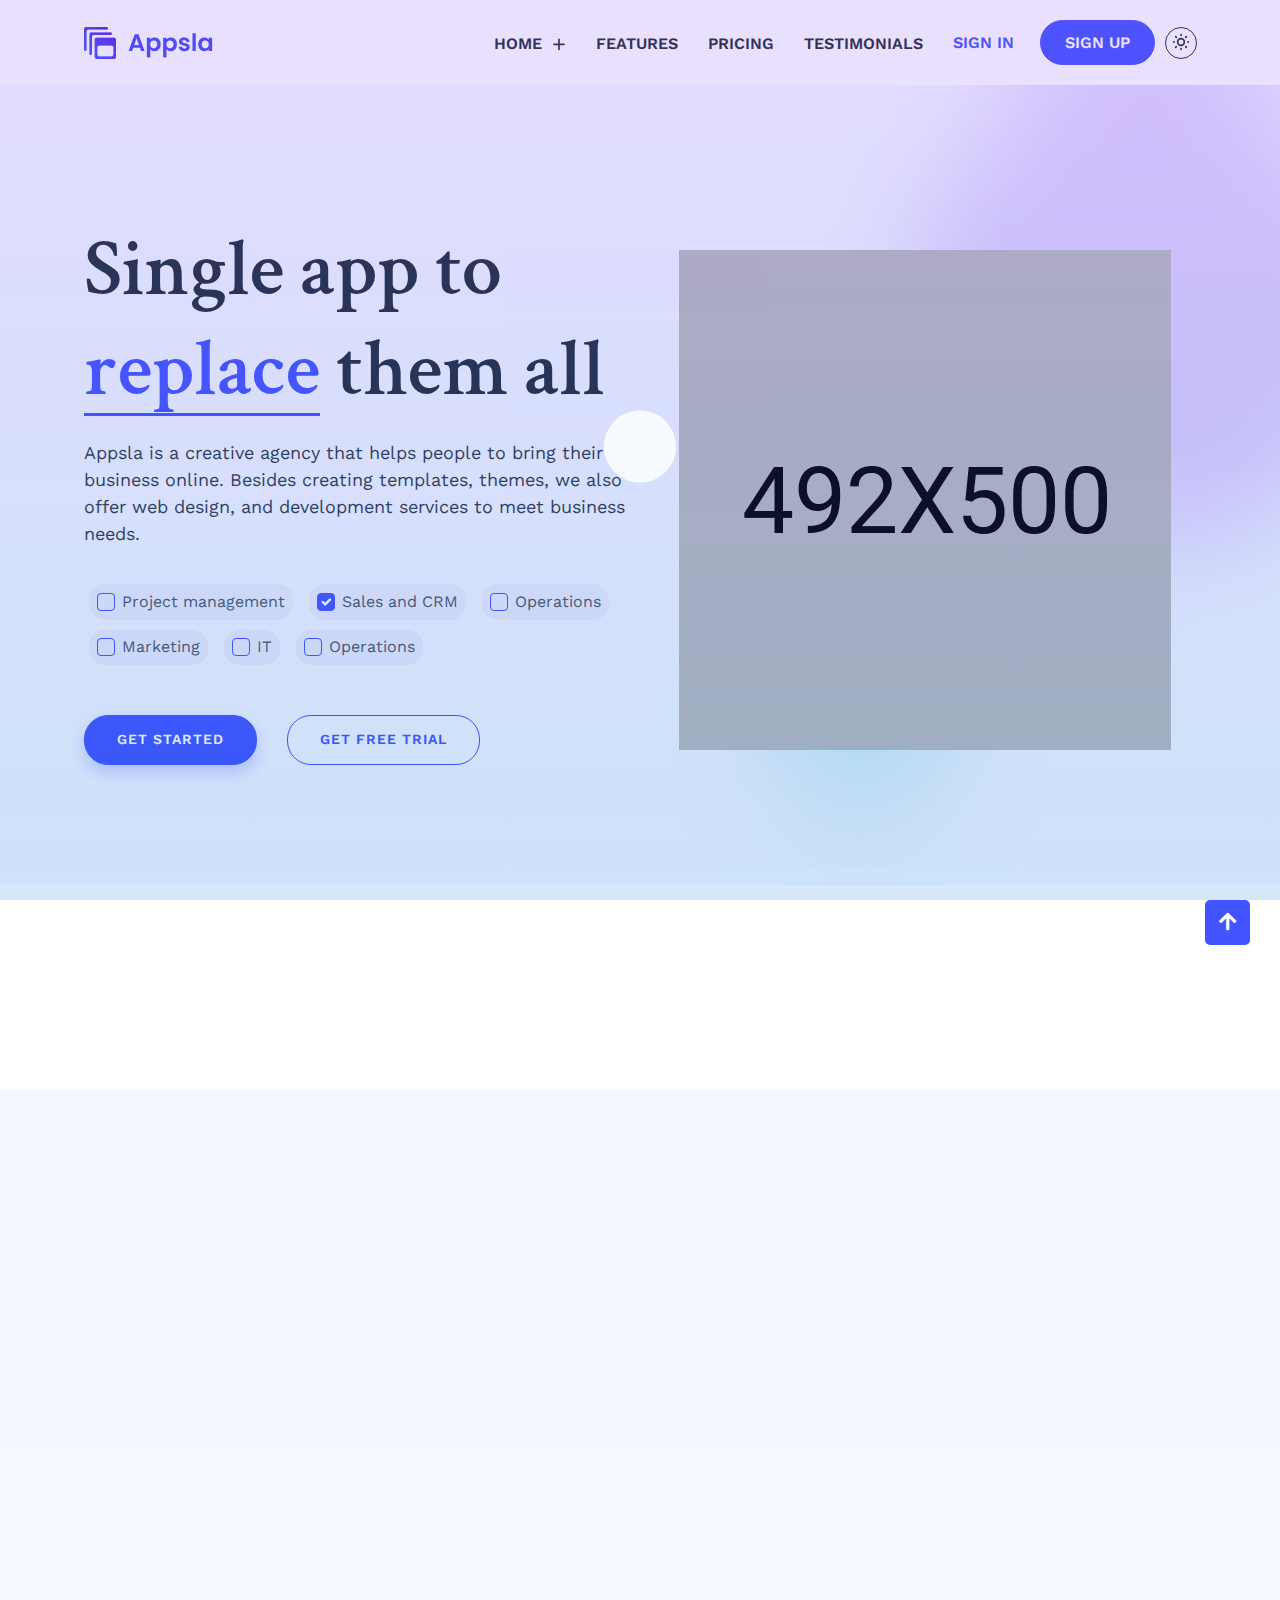
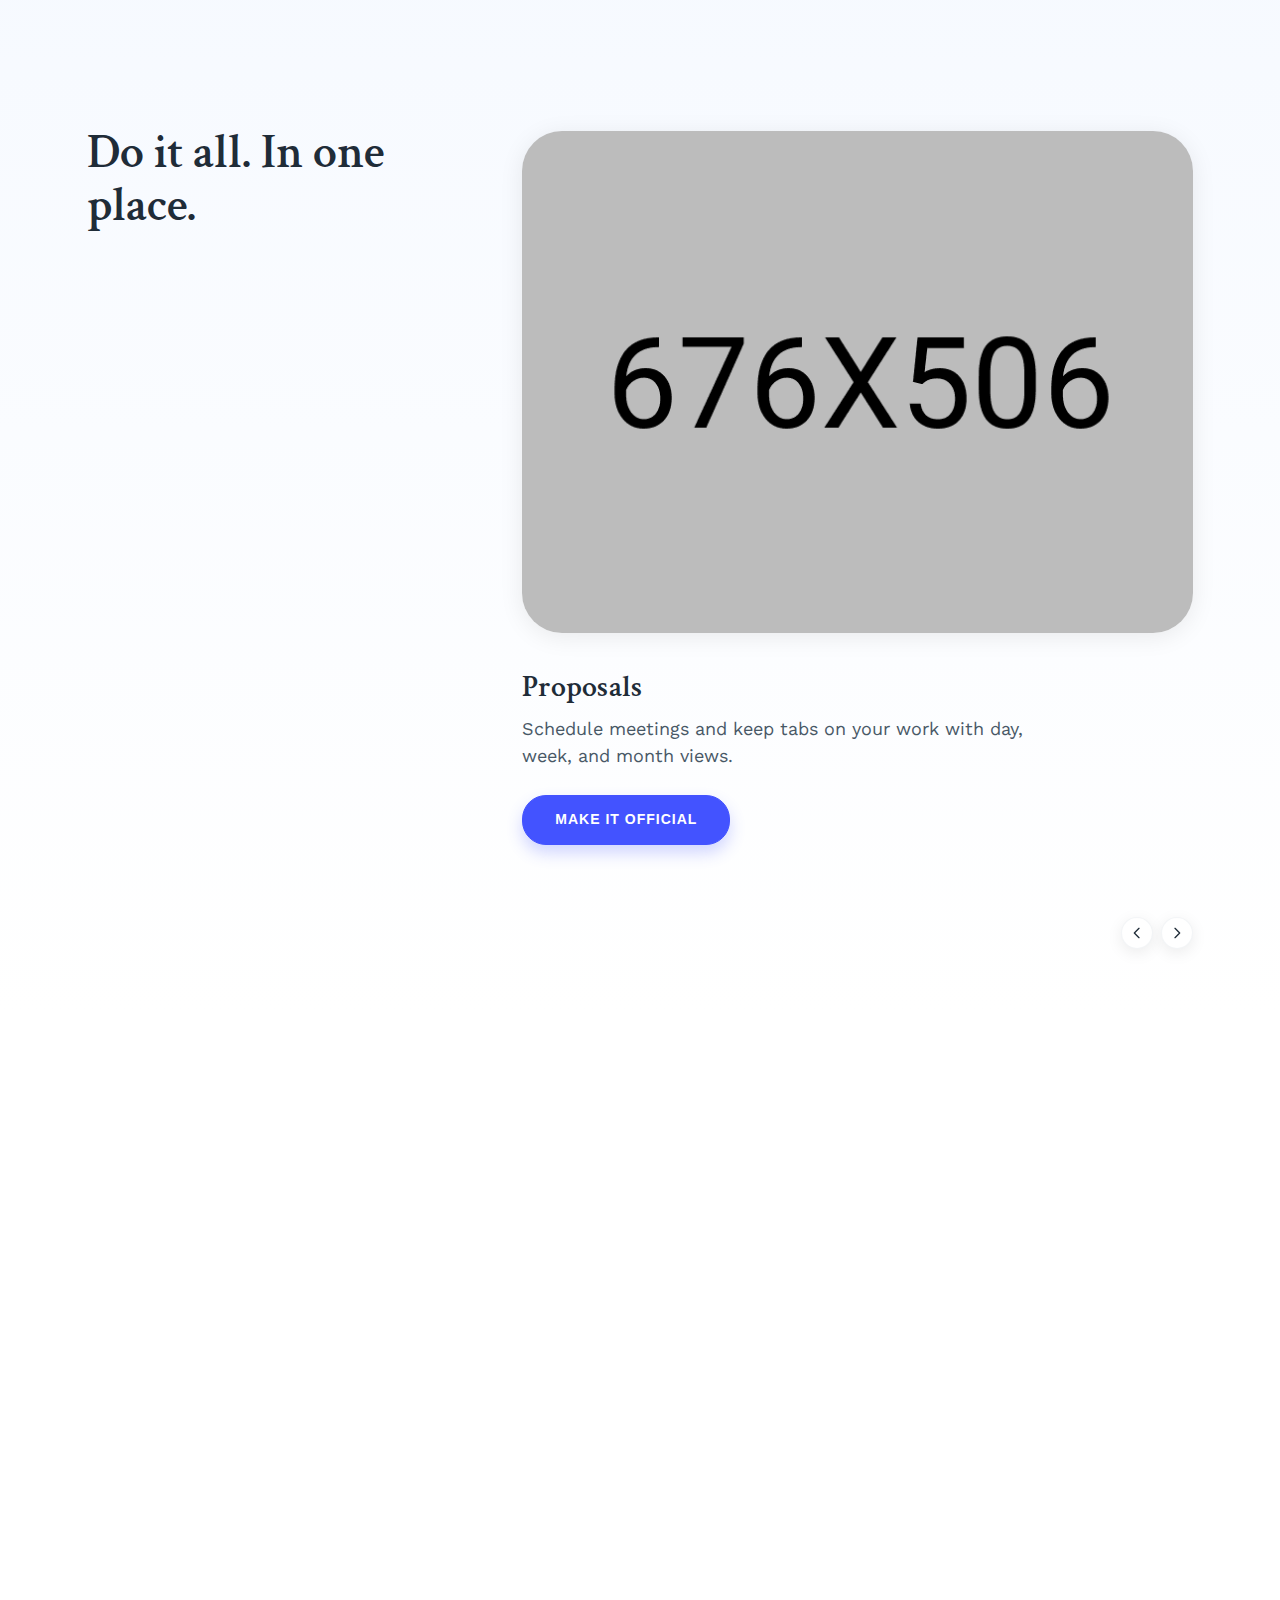
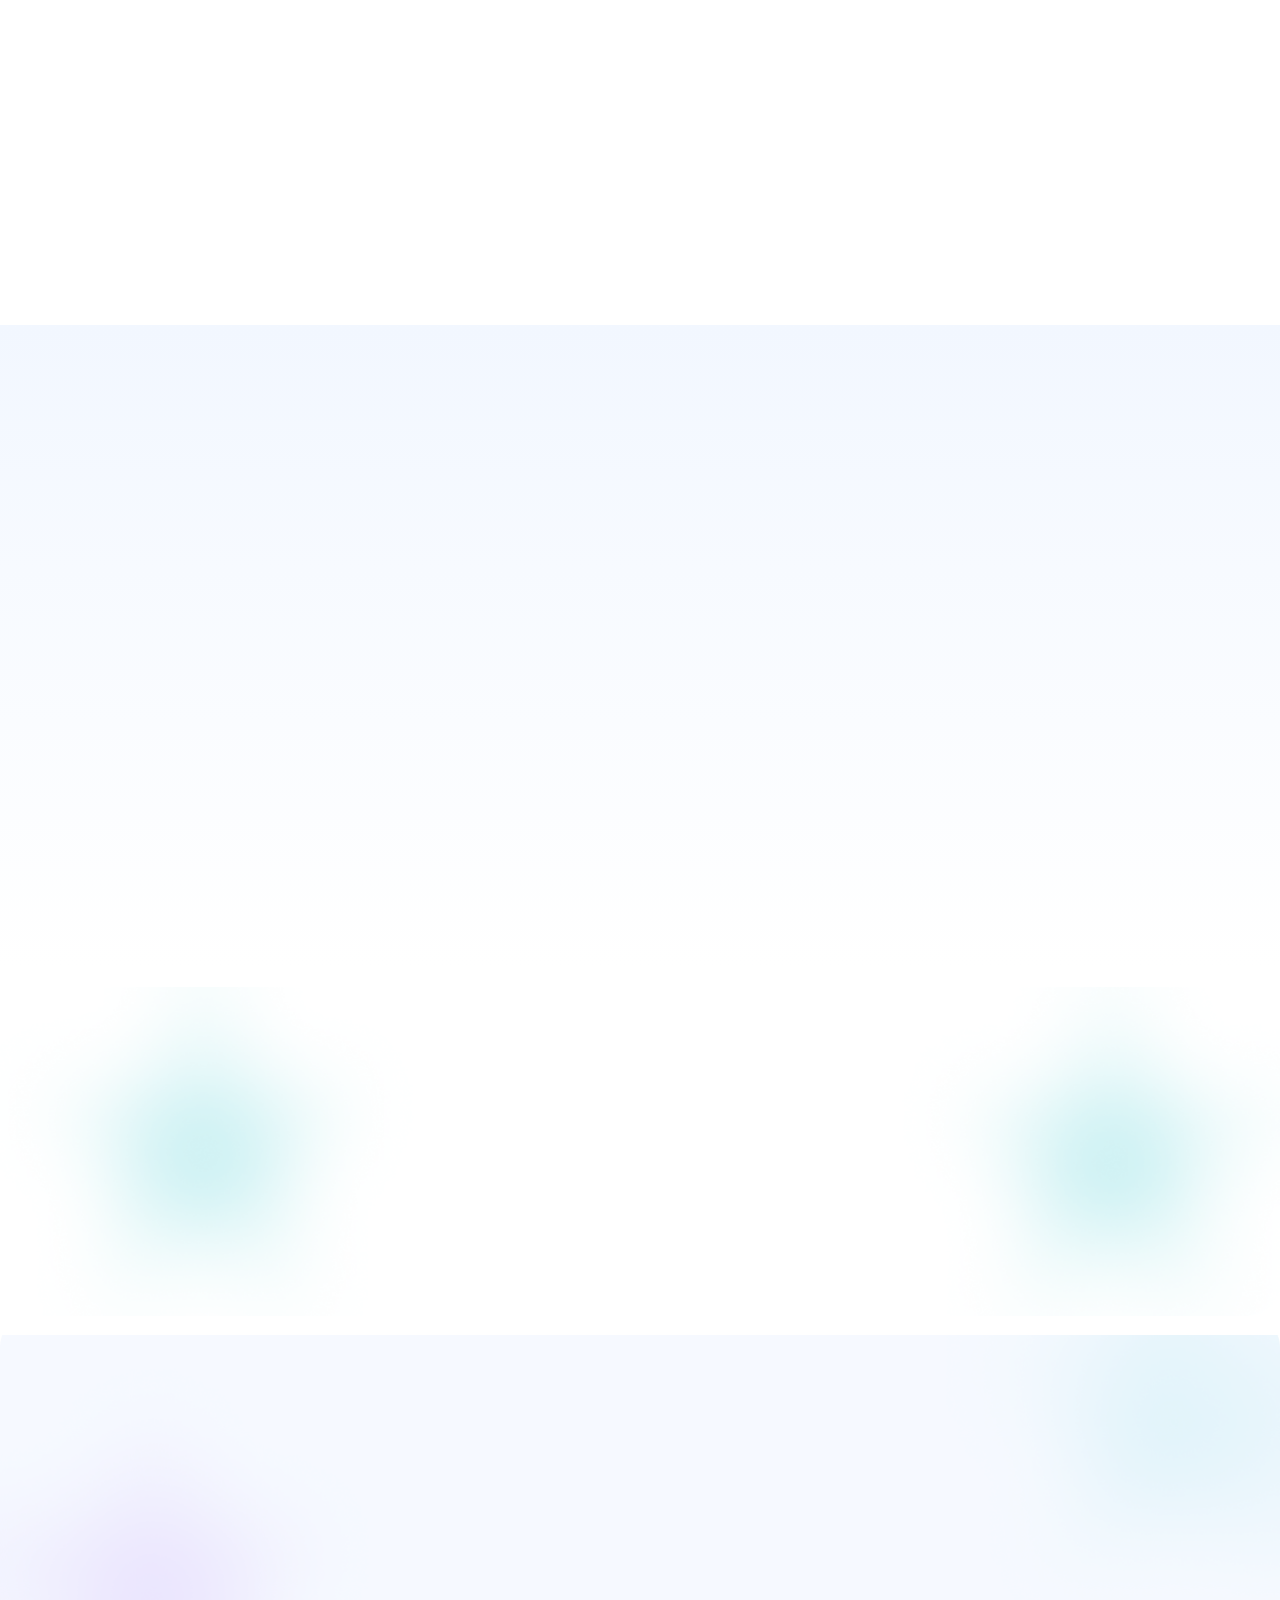
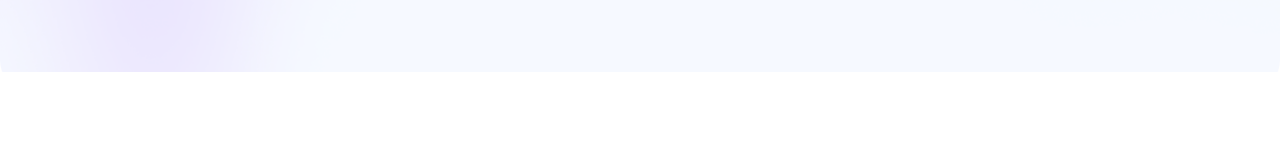
<file: home-1/index.html>
<!DOCTYPE html>
<html lang="en">

<head>
    <!-- Required Meta -->
    <meta charset="UTF-8">
    <meta http-equiv="X-UA-Compatible" content="IE=edge">
    <meta name="viewport" content="width=device-width, initial-scale=1.0">
    <!-- Title For This Document -->
    <title>Appsla - Saas &amp; Startup HTML Template </title>
    <!-- Favicon For This Document -->
    <link rel="shortcut icon" href="assets/images/favicon.png" type="image/x-icon">
    <!-- Bootstrap 5 Css -->
    <link rel="stylesheet" href="assets/css/bootstrap.5.1.1.min.css">
    <!-- Fontawesome Css -->
    <link rel="stylesheet" href="assets/css/fontawesome.v5.15.4.min.css">
    <!-- Owl Carousel V2.3.4 Css -->
    <link rel="stylesheet" href="assets/css/plugin/owl.carousel.v2.3.4.min.css">
    <!-- Jquery Ui -->
    <link rel="stylesheet" href="assets/css/plugin/jquery-ui.min.css">
    <!-- Animate Css -->
    <link rel="stylesheet" href="assets/css/plugin/animate.css">
    <!-- Style Css -->
    <link rel="stylesheet" href="assets/css/style.css">
</head>

<body>

    <!--=== Custom Menu Start ===-->
    <div class="menu" id="menu">
        <div class="container">
            <div class="row ">
                <div class="col-12 d-flex justify-content-between align-items-center">
                    <a class="logo" href="#0">
                        <img src="assets/images/logo-light.png" class="one" alt="logo">
                        <img src="assets/images/logo-dark.png" class="two" alt="logo">
                    </a>
                    <div class="menu-box">
                        <!-- Mobile Toggler For Menu Hidden  -->

                        <div class="mobile-logo d-lg-none d-block">
                            <a href="#0">
                                <img src="assets/images/logo-dark.png" alt="">
                            </a>
                        </div>

                        <div class="mobile-toggler">
                            <svg xmlns="http://www.w3.org/2000/svg" class="svg-icon" fill="none" viewBox="0 0 24 24"
                                stroke="currentColor">
                                <path stroke-linecap="round" stroke-linejoin="round" stroke-width="2"
                                    d="M6 18L18 6M6 6l12 12" />
                            </svg>
                        </div>

                        <!-- Menu Items -->
                        <div class="menu-item d-flex align-items-center ">
                            <ul class="list d-flex align-items-center ">
                                <li class="nav-itemm dropdown-menu-parent plus-minus">
                                    <a class="nav-linkk" href="#0">Home</a>
                                    <div class="plus">
                                        <svg xmlns="http://www.w3.org/2000/svg" class="svg-icon" fill="none"
                                            viewBox="0 0 24 24" stroke="currentColor">
                                            <path stroke-linecap="round" stroke-linejoin="round" stroke-width="2"
                                                d="M12 6v6m0 0v6m0-6h6m-6 0H6" />
                                        </svg>
                                    </div>
                                    <div class="minus">
                                        <svg xmlns="http://www.w3.org/2000/svg" class="svg-icon" fill="none"
                                            viewBox="0 0 24 24" stroke="currentColor">
                                            <path stroke-linecap="round" stroke-linejoin="round" stroke-width="2"
                                                d="M18 12H6" />
                                        </svg>
                                    </div>

                                    <ul class="droppdown-menu">
                                        <li class="nav-item-chil"><a class="item t16 fw-500"
                                                href="../home-1/index.html">Home 01</a> </li>
                                        <li class="nav-item-chil"><a class="item t16 fw-500"
                                                href="../home-2/index.html">Home 02</a> </li>
                                        <li class="nav-item-chil"><a class="item t16 fw-500" href="index.html">Home
                                                03</a> </li>
                                        <li class="nav-item-chil"><a class="item t16 fw-500"
                                                href="../home-4/index.html">Home 04</a> </li>
                                        <li class="nav-item-chil"><a class="item t16 fw-500"
                                                href="../home-5/index.html">Home 05</a> </li>
                                    </ul>
                                </li>

                                <li class="nav-itemm">
                                    <a class="nav-linkk" href="#feature">Features</a>
                                </li>
                                <li class="nav-itemm">
                                    <a class="nav-linkk" href="#pricing">Pricing</a>
                                </li>
                                <li class="nav-itemm">
                                    <a class="nav-linkk" href="#testimonials">Testimonials </a>
                                </li>
                            </ul>
                            <div class="button-parrent">
                                <a class="button" href="#0">
                                    Sign in
                                </a>

                                <a class="button-one" href="#0">
                                    Sign Up
                                </a>
                            </div>
                            <!-- Switcher For Dark Light -->
                            <div class="switcher d-none d-lg-block" id="darklight-1">
                                <a href="#0" class="icon sun">
                                    <svg xmlns="http://www.w3.org/2000/svg" class="svgicon " fill="none"
                                        viewBox="0 0 24 24" stroke="currentColor">
                                        <path stroke-linecap="round" stroke-linejoin="round" stroke-width="2"
                                            d="M12 3v1m0 16v1m9-9h-1M4 12H3m15.364 6.364l-.707-.707M6.343 6.343l-.707-.707m12.728 0l-.707.707M6.343 17.657l-.707.707M16 12a4 4 0 11-8 0 4 4 0 018 0z" />
                                    </svg>
                                </a>

                                <a href="#0" class="icon moon">
                                    <svg xmlns="http://www.w3.org/2000/svg" class="svgicon" fill="none"
                                        viewBox="0 0 24 24" stroke="currentColor">
                                        <path stroke-linecap="round" stroke-linejoin="round" stroke-width="2"
                                            d="M20.354 15.354A9 9 0 018.646 3.646 9.003 9.003 0 0012 21a9.003 9.003 0 008.354-5.646z" />
                                    </svg>
                                </a>
                            </div>

                        </div>
                    </div>
                    <!-- Toggler Box  -->
                    <div class="togler-box d-none align-items-center">
                        <div class="div d-flex align-items-center">
                            <!-- Mobile Toggler For  Menu Collepse  -->
                            <button class="toggler-buttonn">
                                <span class="span-1 span">
                                    <svg xmlns="http://www.w3.org/2000/svg" class="svg-icon" fill="none"
                                        viewBox="0 0 24 24" stroke="currentColor">
                                        <path stroke-linecap="round" stroke-linejoin="round" stroke-width="2"
                                            d="M6 18L18 6M6 6l12 12" />
                                    </svg>
                                </span>
                                <span class="span-2 span">
                                    <svg xmlns="http://www.w3.org/2000/svg" class="svg-icon" fill="none"
                                        viewBox="0 0 24 24" stroke="currentColor">
                                        <path stroke-linecap="round" stroke-linejoin="round" stroke-width="2"
                                            d="M4 6h16M4 12h16M4 18h16" />
                                    </svg>
                                </span>
                            </button>
                            <!-- Switcher For Dark Light -->
                            <div class="switcher">
                                <a href="#0" class="icon sun">
                                    <svg xmlns="http://www.w3.org/2000/svg" class="svgicon " fill="none"
                                        viewBox="0 0 24 24" stroke="currentColor">
                                        <path stroke-linecap="round" stroke-linejoin="round" stroke-width="2"
                                            d="M12 3v1m0 16v1m9-9h-1M4 12H3m15.364 6.364l-.707-.707M6.343 6.343l-.707-.707m12.728 0l-.707.707M6.343 17.657l-.707.707M16 12a4 4 0 11-8 0 4 4 0 018 0z" />
                                    </svg>
                                </a>

                                <a href="#0" class="icon moon">
                                    <svg xmlns="http://www.w3.org/2000/svg" class="svgicon" fill="none"
                                        viewBox="0 0 24 24" stroke="currentColor">
                                        <path stroke-linecap="round" stroke-linejoin="round" stroke-width="2"
                                            d="M20.354 15.354A9 9 0 018.646 3.646 9.003 9.003 0 0012 21a9.003 9.003 0 008.354-5.646z" />
                                    </svg>
                                </a>
                            </div>
                        </div>
                    </div>
                </div>
            </div>
        </div>
    </div>
    <!--=== Custom Menu End ===-->

    <!--=== Banner Start ===-->
    <section class="banner bg pre">
        <div class="container pre">
            <div class="row align-items-center justify-content-between mt--30 flex-lg-row flex-column-reverse">
                <div class="col-lg-6 mt-30">
                    <div class="banner-content ">
                        <h1 class="wow fadeInUp pre bannerhead wow fadeInUp">
                            Single app to <span>replace</span> them all
                        </h1>
                        <p class="t18 wow fadeInUp m-0 wow fadeInUp">
                            Appsla is a creative agency that helps people to bring their business online. Besides creating templates, themes, we also offer web design, and development services to meet business needs.
                        </p>

                        <div class="check-group wow fadeInUp">
                            <div class="check-button">
                                <div class="form-check">
                                    <input class="form-check-input" type="checkbox" value="" id="label-2">
                                    <label class="form-check-label" for="label-2">
                                        Project management
                                    </label>
                                </div>
                            </div>
                            <div class="check-button">
                                <div class="form-check">
                                    <input class="form-check-input" type="checkbox" checked value="" id="label-3">
                                    <label class="form-check-label" for="label-3">
                                        Sales and CRM
                                    </label>
                                </div>
                            </div>
                            <div class="check-button">
                                <div class="form-check">
                                    <input class="form-check-input" type="checkbox" value="" id="label-4">
                                    <label class="form-check-label" for="label-4">
                                        Operations
                                    </label>
                                </div>
                            </div>
                            <div class="check-button">
                                <div class="form-check">
                                    <input class="form-check-input" type="checkbox" value="" id="label-5">
                                    <label class="form-check-label" for="label-5">
                                        Marketing
                                    </label>
                                </div>
                            </div>
                            <div class="check-button">
                                <div class="form-check">
                                    <input class="form-check-input" type="checkbox" value="" id="label-6">
                                    <label class="form-check-label" for="label-6">
                                        IT
                                    </label>
                                </div>
                            </div>
                            <div class="check-button">
                                <div class="form-check">
                                    <input class="form-check-input" type="checkbox" value="" id="label-7">
                                    <label class="form-check-label" for="label-7">
                                        Operations
                                    </label>
                                </div>
                            </div>
                        </div>

                        <div class="button-group d-flex align-items-center flex-wrap wow fadeInUp">
                            <a href="#0" class="button-1 mr-30 mt-20">Get Started </a>
                            <a href="#0" class="button-2 mt-20">Get Free trial</a>
                        </div>
                    </div>
                </div>
                <div class="col-lg-6 mt-30">
                    <div class="banner-thumb text-center">
                        <img class="banner-img wow fadeInUp" src="assets/images/banner-thumb.png" alt="banner-image">
                    </div>
                </div>
            </div>
        </div>
    </section>
    <!--=== Banner End ===-->


    <!--=== partner Start ===-->
    <div class="partner">
        <div class="container">
            <div class="row">
                <div class="col-12 wow fadeInUp">
                    <div class="partner-box owl-carousel">
                        <a href="#0" class="item">
                            <img class="light-img" src="assets/images/partner-1.svg" alt="partner-logo">
                            <img class="dark-img" src="assets/images/partner-11.svg" alt="partner-logo">
                        </a>
                        <a href="#0" class="item">
                            <img class="light-img" src="assets/images/partner-1.svg" alt="partner-logo">
                            <img class="dark-img" src="assets/images/partner-11.svg" alt="partner-logo">
                        </a>
                        <a href="#0" class="item">
                            <img class="light-img" src="assets/images/partner-1.svg" alt="partner-logo">
                            <img class="dark-img" src="assets/images/partner-11.svg" alt="partner-logo"> </a>
                        <a href="#0" class="item">
                            <img class="light-img" src="assets/images/partner-1.svg" alt="partner-logo">
                            <img class="dark-img" src="assets/images/partner-11.svg" alt="partner-logo">
                        </a>
                        <a href="#0" class="item">
                            <img class="light-img" src="assets/images/partner-1.svg" alt="partner-logo">
                            <img class="dark-img" src="assets/images/partner-11.svg" alt="partner-logo">
                        </a>
                    </div>
                </div>
            </div>
        </div>
    </div>
    <!--=== partner End  ===-->


    <!--=== Hot-it-works css ===-->
    <section class="how-it-works pre pt-120 pb-60" id="feature">
        <div class="container pre">
            <div class="row justify-content-center">
                <div class="col-xxl-6 col-lg-8">
                    <div class="section-header  text-center">
                        <h2 class="wow fadeInUp">3 simple & easy step to launch.</h2>
                        <p class="t18 wow fadeInUp">
                            A creative and highly dedicated team is working to serve amazing and standard services to you. 
                        </p>
                    </div>
                </div>
            </div>
            <div class="row pb-60">
                <div class="col-lg-4 mt-30 wow fadeInUp">
                    <div class="step-box">
                        <div class="icon">
                            <img src="assets/images/stap-1.png" alt="">
                        </div>

                        <div class="content">
                            <h3>Join Our Platform</h3>
                            <p class="t16">
                                A creative and highly dedicated team is working to serve amazing and standard services to you.
                            </p>
                        </div>
                    </div>
                </div>
                <div class="col-lg-4 mt-30 wow fadeInUp">
                    <div class="step-box">
                        <div class="arrow one">
                            <img src="assets/images/step-arrow1.png" alt="">
                        </div>
                        <div class="arrow two">
                            <img src="assets/images/step-arrow2.png" alt="">
                        </div>

                        <div class="icon two">
                            <img src="assets/images/stap-2.png" alt="">
                        </div>
                        <div class="content">
                            <h3>Manage your event</h3>
                            <p class="t16">
                                A creative and highly dedicated team is working to serve amazing and standard services to you.
                            </p>
                        </div>
                    </div>
                </div>
                <div class="col-lg-4 mt-30 wow fadeInUp">
                    <div class="step-box">
                        <div class="icon three">
                            <img src="assets/images/stap-3.png" alt="">
                        </div>

                        <div class="content">
                            <h3>Start your project </h3>
                            <p class="t16">
                                A creative and highly dedicated team is working to serve amazing and standard services to you. 
                            </p>
                        </div>
                    </div>
                </div>
            </div>
            <div class="row">
                <div class="col-12">
                    <div class="tab-boxx pt-60">
                        <div id="tabs" class="tabs mt--30">
                            <div class="left-box mt-30">
                                <h2>Do it all. In one place.</h2>
                                <ul>
                                    <li class="tab-nav wow fadeInUp">
                                        <a href="#tabs-1">
                                            <span>
                                                <svg xmlns="http://www.w3.org/2000/svg"
                                                    class="icon icon-tabler icon-tabler-brand-telegram"
                                                    viewBox="0 0 24 24" stroke-width="1.5" stroke="#2c3e50" fill="none"
                                                    stroke-linecap="round" stroke-linejoin="round">
                                                    <path stroke="none" d="M0 0h24v24H0z" fill="none" />
                                                    <path d="M15 10l-4 4l6 6l4 -16l-18 7l4 2l2 6l3 -4" />
                                                </svg>

                                                Proposals
                                            </span>

                                            <span>
                                                <svg xmlns="http://www.w3.org/2000/svg"
                                                    class="icon icon-tabler icon-tabler-arrow-right" viewBox="0 0 24 24"
                                                    stroke-width="1.5" stroke="#2c3e50" fill="none"
                                                    stroke-linecap="round" stroke-linejoin="round">
                                                    <path stroke="none" d="M0 0h24v24H0z" fill="none" />
                                                    <line x1="5" y1="12" x2="19" y2="12" />
                                                    <line x1="13" y1="18" x2="19" y2="12" />
                                                    <line x1="13" y1="6" x2="19" y2="12" />
                                                </svg>
                                            </span>

                                        </a>
                                    </li>
                                    <li class="tab-nav wow fadeInUp">
                                        <a href="#tabs-2">
                                            <span>
                                                <svg xmlns="http://www.w3.org/2000/svg"
                                                    class="icon icon-tabler icon-tabler-message-circle"
                                                    viewBox="0 0 24 24" stroke-width="1.5" stroke="#2c3e50" fill="none"
                                                    stroke-linecap="round" stroke-linejoin="round">
                                                    <path stroke="none" d="M0 0h24v24H0z" fill="none" />
                                                    <path d="M3 20l1.3 -3.9a9 8 0 1 1 3.4 2.9l-4.7 1" />
                                                    <line x1="12" y1="12" x2="12" y2="12.01" />
                                                    <line x1="8" y1="12" x2="8" y2="12.01" />
                                                    <line x1="16" y1="12" x2="16" y2="12.01" />
                                                </svg>
                                                Chats
                                            </span>

                                            <span>
                                                <svg xmlns="http://www.w3.org/2000/svg"
                                                    class="icon icon-tabler icon-tabler-arrow-right" viewBox="0 0 24 24"
                                                    stroke-width="1.5" stroke="#2c3e50" fill="none"
                                                    stroke-linecap="round" stroke-linejoin="round">
                                                    <path stroke="none" d="M0 0h24v24H0z" fill="none" />
                                                    <line x1="5" y1="12" x2="19" y2="12" />
                                                    <line x1="13" y1="18" x2="19" y2="12" />
                                                    <line x1="13" y1="6" x2="19" y2="12" />
                                                </svg>
                                            </span>

                                        </a>
                                    </li>
                                    <li class="tab-nav wow fadeInUp">
                                        <a href="#tabs-3">
                                            <span>
                                                <svg xmlns="http://www.w3.org/2000/svg"
                                                    class="icon icon-tabler icon-tabler-file-invoice"
                                                    viewBox="0 0 24 24" stroke-width="1.5" stroke="#2c3e50" fill="none"
                                                    stroke-linecap="round" stroke-linejoin="round">
                                                    <path stroke="none" d="M0 0h24v24H0z" fill="none" />
                                                    <path d="M14 3v4a1 1 0 0 0 1 1h4" />
                                                    <path
                                                        d="M17 21h-10a2 2 0 0 1 -2 -2v-14a2 2 0 0 1 2 -2h7l5 5v11a2 2 0 0 1 -2 2z" />
                                                    <line x1="9" y1="7" x2="10" y2="7" />
                                                    <line x1="9" y1="13" x2="15" y2="13" />
                                                    <line x1="13" y1="17" x2="15" y2="17" />
                                                </svg>
                                                Contracts
                                            </span>

                                            <span>
                                                <svg xmlns="http://www.w3.org/2000/svg"
                                                    class="icon icon-tabler icon-tabler-arrow-right" viewBox="0 0 24 24"
                                                    stroke-width="1.5" stroke="#2c3e50" fill="none"
                                                    stroke-linecap="round" stroke-linejoin="round">
                                                    <path stroke="none" d="M0 0h24v24H0z" fill="none" />
                                                    <line x1="5" y1="12" x2="19" y2="12" />
                                                    <line x1="13" y1="18" x2="19" y2="12" />
                                                    <line x1="13" y1="6" x2="19" y2="12" />
                                                </svg>
                                            </span>
                                        </a>
                                    </li>
                                    <li class="tab-nav wow fadeInUp">
                                        <a href="#tabs-4">
                                            <span>
                                                <svg xmlns="http://www.w3.org/2000/svg"
                                                    class="icon icon-tabler icon-tabler-file-info" viewBox="0 0 24 24"
                                                    stroke-width="1.5" stroke="#2c3e50" fill="none"
                                                    stroke-linecap="round" stroke-linejoin="round">
                                                    <path stroke="none" d="M0 0h24v24H0z" fill="none" />
                                                    <path d="M14 3v4a1 1 0 0 0 1 1h4" />
                                                    <path
                                                        d="M17 21h-10a2 2 0 0 1 -2 -2v-14a2 2 0 0 1 2 -2h7l5 5v11a2 2 0 0 1 -2 2z" />
                                                    <path d="M11 14h1v4h1" />
                                                    <path d="M12 11h.01" />
                                                </svg>
                                                Files
                                            </span>
                                            <span>
                                                <svg xmlns="http://www.w3.org/2000/svg"
                                                    class="icon icon-tabler icon-tabler-arrow-right" viewBox="0 0 24 24"
                                                    stroke-width="1.5" stroke="#2c3e50" fill="none"
                                                    stroke-linecap="round" stroke-linejoin="round">
                                                    <path stroke="none" d="M0 0h24v24H0z" fill="none" />
                                                    <line x1="5" y1="12" x2="19" y2="12" />
                                                    <line x1="13" y1="18" x2="19" y2="12" />
                                                    <line x1="13" y1="6" x2="19" y2="12" />
                                                </svg>
                                            </span>
                                        </a>
                                    </li>
                                    <li class="tab-nav wow fadeInUp">
                                        <a href="#tabs-5">
                                            <span>
                                                <svg xmlns="http://www.w3.org/2000/svg"
                                                    class="icon icon-tabler icon-tabler-file-alert" viewBox="0 0 24 24"
                                                    stroke-width="1.5" stroke="#2c3e50" fill="none"
                                                    stroke-linecap="round" stroke-linejoin="round">
                                                    <path stroke="none" d="M0 0h24v24H0z" fill="none" />
                                                    <path d="M14 3v4a1 1 0 0 0 1 1h4" />
                                                    <path
                                                        d="M17 21h-10a2 2 0 0 1 -2 -2v-14a2 2 0 0 1 2 -2h7l5 5v11a2 2 0 0 1 -2 2z" />
                                                    <line x1="12" y1="17" x2="12.01" y2="17" />
                                                    <line x1="12" y1="11" x2="12" y2="14" />
                                                </svg>
                                                Forms
                                            </span>
                                            <span>
                                                <svg xmlns="http://www.w3.org/2000/svg"
                                                    class="icon icon-tabler icon-tabler-arrow-right" viewBox="0 0 24 24"
                                                    stroke-width="1.5" stroke="#2c3e50" fill="none"
                                                    stroke-linecap="round" stroke-linejoin="round">
                                                    <path stroke="none" d="M0 0h24v24H0z" fill="none" />
                                                    <line x1="5" y1="12" x2="19" y2="12" />
                                                    <line x1="13" y1="18" x2="19" y2="12" />
                                                    <line x1="13" y1="6" x2="19" y2="12" />
                                                </svg>
                                            </span>
                                        </a>
                                    </li>
                                    <li class="tab-nav wow fadeInUp">
                                        <a href="#tabs-6">
                                            <span>
                                                <svg xmlns="http://www.w3.org/2000/svg"
                                                    class="icon icon-tabler icon-tabler-calendar-event"
                                                    viewBox="0 0 24 24" stroke-width="1.5" stroke="#2c3e50" fill="none"
                                                    stroke-linecap="round" stroke-linejoin="round">
                                                    <path stroke="none" d="M0 0h24v24H0z" fill="none" />
                                                    <rect x="4" y="5" width="16" height="16" rx="2" />
                                                    <line x1="16" y1="3" x2="16" y2="7" />
                                                    <line x1="8" y1="3" x2="8" y2="7" />
                                                    <line x1="4" y1="11" x2="20" y2="11" />
                                                    <rect x="8" y="15" width="2" height="2" />
                                                </svg>
                                                Calendar
                                            </span>
                                            <span>
                                                <svg xmlns="http://www.w3.org/2000/svg"
                                                    class="icon icon-tabler icon-tabler-arrow-right" viewBox="0 0 24 24"
                                                    stroke-width="1.5" stroke="#2c3e50" fill="none"
                                                    stroke-linecap="round" stroke-linejoin="round">
                                                    <path stroke="none" d="M0 0h24v24H0z" fill="none" />
                                                    <line x1="5" y1="12" x2="19" y2="12" />
                                                    <line x1="13" y1="18" x2="19" y2="12" />
                                                    <line x1="13" y1="6" x2="19" y2="12" />
                                                </svg>
                                            </span>
                                        </a>
                                    </li>
                                    <li class="tab-nav wow fadeInUp">
                                        <a href="#tabs-7">
                                            <span>
                                                <svg xmlns="http://www.w3.org/2000/svg"
                                                    class="icon icon-tabler icon-tabler-list-check" viewBox="0 0 24 24"
                                                    stroke-width="1.5" stroke="#2c3e50" fill="none"
                                                    stroke-linecap="round" stroke-linejoin="round">
                                                    <path stroke="none" d="M0 0h24v24H0z" fill="none" />
                                                    <path d="M3.5 5.5l1.5 1.5l2.5 -2.5" />
                                                    <path d="M3.5 11.5l1.5 1.5l2.5 -2.5" />
                                                    <path d="M3.5 17.5l1.5 1.5l2.5 -2.5" />
                                                    <line x1="11" y1="6" x2="20" y2="6" />
                                                    <line x1="11" y1="12" x2="20" y2="12" />
                                                    <line x1="11" y1="18" x2="20" y2="18" />
                                                </svg>
                                                Tasks
                                            </span>
                                            <span>
                                                <svg xmlns="http://www.w3.org/2000/svg"
                                                    class="icon icon-tabler icon-tabler-arrow-right" viewBox="0 0 24 24"
                                                    stroke-width="1.5" stroke="#2c3e50" fill="none"
                                                    stroke-linecap="round" stroke-linejoin="round">
                                                    <path stroke="none" d="M0 0h24v24H0z" fill="none" />
                                                    <line x1="5" y1="12" x2="19" y2="12" />
                                                    <line x1="13" y1="18" x2="19" y2="12" />
                                                    <line x1="13" y1="6" x2="19" y2="12" />
                                                </svg>
                                            </span>
                                        </a>
                                    </li>
                                    <li class="tab-nav wow fadeInUp">
                                        <a href="#tabs-8">
                                            <span>
                                                <svg xmlns="http://www.w3.org/2000/svg"
                                                    class="icon icon-tabler icon-tabler-clock" viewBox="0 0 24 24"
                                                    stroke-width="1.5" stroke="#2c3e50" fill="none"
                                                    stroke-linecap="round" stroke-linejoin="round">
                                                    <path stroke="none" d="M0 0h24v24H0z" fill="none" />
                                                    <circle cx="12" cy="12" r="9" />
                                                    <polyline points="12 7 12 12 15 15" />
                                                </svg>

                                                Time Tracker
                                            </span>
                                            <span>
                                                <svg xmlns="http://www.w3.org/2000/svg"
                                                    class="icon icon-tabler icon-tabler-arrow-right" viewBox="0 0 24 24"
                                                    stroke-width="1.5" stroke="#2c3e50" fill="none"
                                                    stroke-linecap="round" stroke-linejoin="round">
                                                    <path stroke="none" d="M0 0h24v24H0z" fill="none" />
                                                    <line x1="5" y1="12" x2="19" y2="12" />
                                                    <line x1="13" y1="18" x2="19" y2="12" />
                                                    <line x1="13" y1="6" x2="19" y2="12" />
                                                </svg>
                                            </span>
                                        </a>
                                    </li>
                                </ul>
                            </div>
                            <div class="right-box mt-30">
                                <div id="tabs-1" class="tab-item">
                                    <div class="single">
                                        <div class="thumb ">
                                            <img src="assets/images/tab-1.png" alt="">
                                        </div>
                                        <div class="content ">
                                            <h3>Proposals</h3>
                                            <p class="t18">
                                                Schedule meetings and keep tabs on your work with day, week, and month
                                                views.
                                            </p>
                                            <a href="#0" class="button-1">Make it official</a>
                                        </div>
                                    </div>
                                </div>
                                <div id="tabs-2" class="tab-item">
                                    <div class="single">
                                        <div class="thumb ">
                                            <img src="assets/images/tab-2.png" alt="">
                                        </div>
                                        <div class="content ">
                                            <h3>Chats</h3>
                                            <p class="t18">
                                                Schedule meetings and keep tabs on your work with day, week, and month
                                                views.
                                            </p>
                                            <a href="#0" class="button-1">Make it official</a>
                                        </div>
                                    </div>
                                </div>
                                <div id="tabs-3" class="tab-item">
                                    <div class="single">
                                        <div class="thumb ">
                                            <img src="assets/images/tab-3.png" alt="">
                                        </div>
                                        <div class="content ">
                                            <h3>Contracts</h3>
                                            <p class="t18">
                                                Schedule meetings and keep tabs on your work with day, week, and month
                                                views.
                                            </p>
                                            <a href="#0" class="button-1">Make it official</a>
                                        </div>
                                    </div>
                                </div>
                                <div id="tabs-4" class="tab-item">
                                    <div class="single">
                                        <div class="thumb ">
                                            <img src="assets/images/tab-4.png" alt="">
                                        </div>
                                        <div class="content ">
                                            <h3>Files</h3>
                                            <p class="t18">
                                                Schedule meetings and keep tabs on your work with day, week, and month
                                                views.
                                            </p>
                                            <a href="#0" class="button-1">Make it official</a>
                                        </div>
                                    </div>
                                </div>
                                <div id="tabs-5" class="tab-item">
                                    <div class="single">
                                        <div class="thumb ">
                                            <img src="assets/images/tab-5.png" alt="">
                                        </div>
                                        <div class="content ">
                                            <h3>Forms</h3>
                                            <p class="t18">
                                                Schedule meetings and keep tabs on your work with day, week, and
                                                month
                                                views.
                                            </p>
                                            <a href="#0" class="button-1">Make it official</a>
                                        </div>
                                    </div>
                                </div>
                                <div id="tabs-6" class="tab-item">
                                    <div class="single">
                                        <div class="thumb ">
                                            <img src="assets/images/tab-6.png" alt="">
                                        </div>
                                        <div class="content ">
                                            <h3>Calendar</h3>
                                            <p class="t18">
                                                Schedule meetings and keep tabs on your work with day, week, and month
                                                views.
                                            </p>
                                            <a href="#0" class="button-1">Make it official</a>
                                        </div>
                                    </div>
                                </div>
                                <div id="tabs-7" class="tab-item">
                                    <div class="single">
                                        <div class="thumb ">
                                            <img src="assets/images/tab-7.png" alt="">
                                        </div>
                                        <div class="content ">
                                            <h3>Tasks</h3>
                                            <p class="t18">
                                                Schedule meetings and keep tabs on your work with day, week, and month
                                                views.
                                            </p>
                                            <a href="#0" class="button-1">Make it official</a>
                                        </div>
                                    </div>
                                </div>
                                <div id="tabs-8" class="tab-item">
                                    <div class="single">
                                        <div class="thumb ">
                                            <img src="assets/images/tab-8.png" alt="">
                                        </div>
                                        <div class="content ">
                                            <h3>Time Tracker</h3>
                                            <p class="t18">
                                                Schedule meetings and keep tabs on your work with day, week, and month
                                                views.
                                            </p>
                                            <a href="#0" class="button-1">Make it official</a>
                                        </div>
                                    </div>
                                </div>
                                <button class="prev">
                                    <svg xmlns="http://www.w3.org/2000/svg" class="svg-icon" fill="none"
                                        viewBox="0 0 24 24" stroke="currentColor">
                                        <path stroke-linecap="round" stroke-linejoin="round" stroke-width="2"
                                            d="M15 19l-7-7 7-7" />
                                    </svg>
                                </button>
                                <button class="next">
                                    <svg xmlns="http://www.w3.org/2000/svg" class="svg-icon" fill="none"
                                        viewBox="0 0 24 24" stroke="currentColor">
                                        <path stroke-linecap="round" stroke-linejoin="round" stroke-width="2"
                                            d="M9 5l7 7-7 7" />
                                    </svg>
                                </button>
                            </div>
                        </div>
                    </div>
                </div>
            </div>
        </div>
    </section>
    <!--=== Hot-it-works End ===-->

    <!--=== Pricing Start ===-->
    <div class="pricing pt-60 pb-120 bg pre" id="pricing">
        <div class="container pre">
            <div class="row justify-content-center">
                <div class="col-xl-6 col-lg-8">
                    <div class="section-header text-center">
                        <h2 class="wow fadeInUp">Pick your plan</h2>
                        <p class="t18 wow fadeInUp">
                            A creative and highly dedicated team is working to serve amazing and standard services to you. 
                        </p>
                    </div>
                </div>
            </div>
            <div class="row">
                <div class="col-12 mb-30  d-flex justify-content-center">
                    <ul class="nav nav-pills d-flex wow fadeInUp" id="pills-tab" role="tablist">
                        <li class="nav-item" role="presentation">
                            <button class="nav-link yearly active" id="pills-yearly-tab" data-bs-toggle="pill"
                                data-bs-target="#pills-yearly" type="button" role="tab" aria-controls="pills-yearly"
                                aria-selected="true">Monthly</button>
                        </li>
                        <li class="nav-item" role="presentation">
                            <button class="nav-link monthly" id="pills-monthly-tab" data-bs-toggle="pill"
                                data-bs-target="#pills-monthly" type="button" role="tab" aria-controls="pills-monthly"
                                aria-selected="false">Yearly</button>
                        </li>
                    </ul>
                </div>
                <div class="col-12 wow fadeInUp justify-content-center">
                    <div class="tab-content" id="pills-tabContent">
                        <div class="tab-pane fade show active" id="pills-yearly" role="tabpanel"
                            aria-labelledby="pills-yearly-tab">
                            <div class="row justify-content-center">
                                <div class="col-xl-3 col-lg-4 mt-30 ">
                                    <div class="price-box">
                                        <h3>Basic</h3>
                                        <div class="d-block head-box ">
                                            <h2>$24 <span>Save 20% </span></h2>
                                            <p class="t16"> per user/month, billed annually</p>
                                        </div>
                                        <div class="content">
                                            <p class="t16">
                                                For teams looking to organize their customer base, build sales
                                                pipelines, and send email campaigns.
                                            </p>
                                            <button class="button-2">Try it free</button>
                                        </div>
                                    </div>
                                </div>
                                <div class="col-xl-3 col-lg-4 mt-30 ">
                                    <div class="price-box popular">
                                        <div class="highlight">
                                            <span>
                                                Most popular
                                            </span>
                                        </div>
                                        <h3>Business</h3>
                                        <div class="d-block head-box ">
                                            <h2>$48 <span>Save 25% </span></h2>
                                            <p class="t16"> per user/month, billed annually</p>
                                        </div>
                                        <div class="content">
                                            <p class="t16">
                                                For teams looking to organize their customer base, build sales
                                                pipelines, and send email campaigns.
                                            </p>
                                            <button class="button-1">Try it free</button>
                                        </div>
                                    </div>
                                </div>
                                <div class="col-xl-3 col-lg-4 mt-30 ">
                                    <div class="price-box">
                                        <h3>Advanced</h3>
                                        <div class="d-block head-box ">
                                            <h2>$96 <span>Save 30% </span></h2>
                                            <p class="t16"> per user/month, billed annually</p>
                                        </div>
                                        <div class="content">
                                            <p class="t16">
                                                For teams looking to organize their customer base, build sales
                                                pipelines, and send email campaigns.
                                            </p>
                                            <button class="button-2">Try it free</button>
                                        </div>
                                    </div>
                                </div>
                                <div class="col-xl-3 col-lg-4 mt-30 ">
                                    <div class="get-team">
                                        <h3>Got a large team?</h3>
                                        <p class="t16">
                                            For organizations that need enterprise-level control, features and support.
                                        </p>
                                        <div>
                                            <img src="assets/images/hands-2.png" alt="">
                                        </div>
                                        <button class="button-2">Request a quote</button>
                                    </div>
                                </div>
                            </div>
                        </div>
                        <div class="tab-pane fade" id="pills-monthly" role="tabpanel"
                            aria-labelledby="pills-monthly-tab">
                            <div class="row justify-content-center">
                                <div class="col-xl-3 col-lg-4 mt-30 ">
                                    <div class="price-box">
                                        <h3>Basic</h3>
                                        <div class="d-block head-box ">
                                            <h2>$54 <span>Save 20% </span></h2>
                                            <p class="t16"> per user/month, billed annually</p>
                                        </div>
                                        <div class="content">
                                            <p class="t16">
                                                For teams looking to organize their customer base, build sales
                                                pipelines, and send email campaigns.
                                            </p>
                                            <button class="button-2">Try it free</button>
                                        </div>
                                    </div>
                                </div>
                                <div class="col-xl-3 col-lg-4 mt-30 ">
                                    <div class="price-box popular">
                                        <div class="highlight">
                                            <span>
                                                Most popular
                                            </span>
                                        </div>
                                        <h3>Business</h3>
                                        <div class="d-block head-box ">
                                            <h2>$65 <span>Save 25% </span></h2>
                                            <p class="t16"> per user/month, billed annually</p>
                                        </div>
                                        <div class="content">
                                            <p class="t16">
                                                For teams looking to organize their customer base, build sales
                                                pipelines, and send email campaigns.
                                            </p>
                                            <button class="button-1">Try it free</button>
                                        </div>
                                    </div>
                                </div>
                                <div class="col-xl-3 col-lg-4 mt-30 ">
                                    <div class="price-box">
                                        <h3>Advanced</h3>
                                        <div class="d-block head-box ">
                                            <h2>$115 <span>Save 30% </span></h2>
                                            <p class="t16"> per user/month, billed annually</p>
                                        </div>
                                        <div class="content">
                                            <p class="t16">
                                                For teams looking to organize their customer base, build sales
                                                pipelines, and send email campaigns.
                                            </p>
                                            <button class="button-2">Try it free</button>
                                        </div>
                                    </div>
                                </div>
                                <div class="col-xl-3 col-lg-4 mt-30 ">
                                    <div class="get-team">
                                        <h3>Got a large team?</h3>
                                        <p class="t16">
                                            For organizations that need enterprise-level control, features and support.
                                        </p>
                                        <div>
                                            <img src="assets/images/hands-2.png" alt="">
                                        </div>
                                        <button class="button-2">Request a quote</button>
                                    </div>
                                </div>
                            </div>
                        </div>
                    </div>
                </div>
            </div>
        </div>
    </div>
    <!--=== Pricing End ===-->


    <!-- === Testimonials Start === -->
    <div class="testimonials pt-120 pb-60 pre" id="testimonials">
        <div class="container pre">
            <div class="row justify-content-center">
                <div class="col-xl-6 col-lg-8 ">
                    <div class="section-header text-center">
                        <h2 class="wow fadeInUp">What our customer says</h2>
                        <p class="t18 wow fadeInUp">
                            We define ourself by either what our clients want or what we believe they'll need for their brands.
                        </p>
                    </div>
                </div>
            </div>
            <div class="row justify-content-center">
                <div class="col-lg-9 wow fadeInUp">
                    <div class="testomonial-box pre">
                        <div class="owl-carousel feedback-slider">
                            <!-- slider item -->
                            <div class="feedback-slider-item">
                                <div class="content">
                                    <p class="t18">
                                        “Very helpful excellent service always answering all my questions And the most
                                        important thing was that wat they offer me is wat it was I highly recommended
                                        thanks
                                        for all the help keep up the good work”
                                    </p>
                                </div>
                                <div class="aurthor d-flex justify-content-center">
                                    <img src="assets/images/reviewer-1.png" class="center-block img-circle"
                                        alt="Customer Feedback">
                                    <h3 class="customer-name text-start"> Ebony Murphy
                                        <span>CEO, Qq Corporation</span>
                                    </h3>
                                </div>
                            </div>
                            <!-- /slider item -->
                            <!-- slider item -->
                            <div class="feedback-slider-item">
                                <div class="content">
                                    <p class="t18">
                                        “Very helpful excellent service always answering all my questions And the most
                                        important thing was that wat they offer me is wat it was I highly recommended
                                        thanks
                                        for all the help keep up the good work”
                                    </p>
                                </div>
                                <div class="aurthor d-flex justify-content-center">
                                    <img src="assets/images/reviewer-2.png" class="center-block img-circle"
                                        alt="Customer Feedback">
                                    <h3 class="customer-name text-start"> Francis Barker
                                        <span>CEO, Tesla</span>
                                    </h3>
                                </div>
                            </div>
                            <!-- /slider item -->
                            <!-- slider item -->
                            <div class="feedback-slider-item">
                                <div class="content">
                                    <p class="t18">
                                        “Very helpful excellent service always answering all my questions And the most
                                        important thing was that wat they offer me is wat it was I highly recommended
                                        thanks
                                        for all the help keep up the good work”
                                    </p>
                                </div>
                                <div class="aurthor d-flex justify-content-center">
                                    <img src="assets/images/reviewer-3.png" class="center-block img-circle"
                                        alt="Customer Feedback">
                                    <h3 class="customer-name text-start"> Jesse Cannon
                                        <span>CEO, Twitter</span>
                                    </h3>
                                </div>
                            </div>
                            <!-- /slider item -->
                            <!-- slider item -->
                            <div class="feedback-slider-item">
                                <div class="content">
                                    <p class="t18">
                                        “Very helpful excellent service always answering all my questions And the most
                                        important thing was that wat they offer me is wat it was I highly recommended
                                        thanks
                                        for all the help keep up the good work”
                                    </p>
                                </div>
                                <div class="aurthor d-flex justify-content-center">
                                    <img src="assets/images/reviewer-4.png" class="center-block img-circle"
                                        alt="Customer Feedback">
                                    <h3 class="customer-name text-start"> Jennie Obrien
                                        <span>CEO, Qq Corporation</span>
                                    </h3>
                                </div>
                            </div>
                            <!-- /slider item -->
                        </div>
                        <!-- /End feedback-slider -->

                        <!-- side thumbnail -->
                        <div class="feedback-slider-thumb hidden-xs">
                            <div class="thumb-prev">
                                <span>
                                    <img src="assets/images/reviewer-4.png" class="prenext" alt="Customer Feedback">
                                </span>
                            </div>
                            <div class="thumb-next">
                                <span>
                                    <img src="assets/images/reviewer-2.png" class="prenext" alt="Customer Feedback">
                                </span>
                            </div>
                        </div>
                        <!-- /side thumbnail -->
                    </div>
                </div>
            </div>
        </div>
    </div>
    <!--=== Testimonials End === -->


    <!--=== Cta Start === -->
    <div class="cta pt-120 pb-120">
        <div class="container">
            <div class="row mt--30 align-items-center justify-content-between">
                <div class="col-xxl-5 col-lg-6">
                    <div class="left-box mt-30">
                        <h2 class="wow fadeInUp">
                            New here? Start your
                            free trial now.
                        </h2>
                    </div>
                </div>
                <div class="col-lg-6">
                    <div class="right-box wow fadeInUp">
                        <div class="box d-flex align-items-baseline justify-content-between one">
                            <form action="#" class="full d-flex align-items-end ">
                                <input type="email" placeholder="Work email">
                                <button class="button-1">Get Strated</button>
                            </form>
                        </div>
                        <p class="t16">
                            Already a member? <a href="#0">Sign in</a>.
                        </p>
                    </div>
                </div>
            </div>
        </div>
    </div>
    <!--=== Cta End === -->


    <!-- Footer Start -->
    <div class="footer pre">
        <div class="container pre">
            <div class="row justify-content-xl-between">
                <div class="col-xl-3 col-md-4 col-sm-4 mt-30 text-center text-sm-start wow fadeInUp">
                    <div class="footer-box">
                        <a href="index.html" class="logo one">
                            <img src="assets/images/logo-light.png" alt="">
                        </a>
                        <a href="index.html" class="logo two">
                            <img src="assets/images/logo-dark.png" alt="">
                        </a>
                        <p class="t16 text pt-30">
                            Lorem ipsum dolor sit amet, consectetur adipiscin elit, sed do eiusmod tempor.
                        </p>
                        <div class="social-link">
                            <a href="https://www.facebook.com/" target="_blank"><i class="fab fa-facebook-f"></i> </a>
                            <a href="https://twitter.com/" target="_blank"><i class="fab fa-twitter"></i> </a>
                            <a href="https://www.linkedin.com/" target="_blank"><i class="fab fa-linkedin-in"></i>
                            </a>
                            <a href="https://www.instagram.com/" target="_blank"><i class="fab fa-instagram"></i> </a>
                        </div>
                    </div>
                </div>
                <div class="col-xl-2 col-md-4 col-sm-4 mt-30 text-center text-sm-start wow fadeInUp">
                    <div class="footer-box">
                        <h6>Links</h6>
                        <ul class="footer-link">
                            <li> <a href="#0" class="t16">Home</a> </li>
                            <li> <a href="#0" class="t16">About Us</a> </li>
                            <li> <a href="#0" class="t16">Services</a> </li>
                            <li> <a href="#0" class="t16">Pricing</a> </li>
                            <li> <a href="#0" class="t16">Contact</a> </li>
                        </ul>
                    </div>
                </div>
                <div class="col-xl-2 col-md-4 col-sm-4 mt-30 text-center text-sm-start wow fadeInUp ">
                    <div class="footer-box">
                        <h6>Services</h6>
                        <ul class="footer-link">
                            <li> <a href="#0" class="t16">Web Design</a> </li>
                            <li> <a href="#0" class="t16">Development</a> </li>
                            <li> <a href="#0" class="t16">Wordpress</a> </li>
                            <li> <a href="#0" class="t16">Online Marketing</a> </li>
                            <li> <a href="#0" class="t16">Content</a> </li>
                        </ul>
                    </div>
                </div>
                <div class="col-xl-2 col-md-4 col-sm-4 mt-30 text-center text-sm-start wow fadeInUp">
                    <div class="footer-box">
                        <h6>Legal</h6>
                        <ul class="footer-link">
                            <li> <a href="#0" class="t16">Terms of use</a> </li>
                            <li> <a href="#0" class="t16">Terms & conditions</a> </li>
                            <li> <a href="#0" class="t16">Privacy policy</a> </li>
                            <li> <a href="#0" class="t16">Cookie policy </a> </li>
                        </ul>
                    </div>
                </div>
                <div class="col-xl-3 col-sm-6  mt-30 text-center text-sm-start wow fadeInUp">
                    <div class="footer-box">
                        <h6>Contact Info</h6>
                        <ul class="list">
                            <li><span> <i class="fas fa-map-marker-alt"></i></span> 4517 Washington Ave. Manchesterw,
                                Kentucky 39495 </li>
                            <li><span><i class="far fa-envelope"></i></span> <a href="mailto:example@example.com">
                                    example@example.com </a> </li>
                            <li><span> <i class="fas fa-phone-alt"></i></span> <a href="tel:5554280940">(505)
                                    555-0125</a> </li>
                        </ul>
                    </div>
                </div>
            </div>
        </div>
    </div>
    <div class="copy-right">
        <div class="container">
            <div class="row">
                <div class="col-12">
                    <div class="footer-bottom text-center pt-30 pb-30 wow fadeInUp">
                        <p class="t14"> Copyright &copy; <a href="#0">2021</a>, <a href="#0">Appsla</a> All Rights
                            Reserved.
                        </p>
                    </div>
                </div>
            </div>
        </div>
    </div>
    <!-- Footer End -->

    <!-- ==========Preloader========== -->
    <div class="preloader">
        <div class="preloader-inner">
            <div class="preloader-icon">
                <span></span>
                <span></span>
            </div>
        </div>
    </div>
    <!-- ==========Preloader========== -->

    <!--===scroll bottom to top===-->
    <a href="#" class="scrollToTop"><i class="fas fa-arrow-up"></i></a>
    <!--===scroll bottom to top===-->


    <!--==== Js Scripts Start ====-->
    <!-- Jquery v3.6.0 Js -->
    <script src="assets/js/jqurey.v3.6.0.min.js"></script>
    <!-- Popper v2.9.3 Js -->
    <script src="assets/js/popper.v2.9.3.min.js"></script>
    <!-- Bootstrap v5.1.1 js -->
    <script src="assets/js/bootstrap.v5.1.1.min.js"></script>
    <!-- Owl-Carousel v2.3.4 Js -->
    <script src="assets/js/plugin/owlcarousel.v2.3.4.min.js"></script>
    <!-- Wow js -->
    <script src="assets/js/plugin/wow.v1.3.0.min.js"></script>
    <!-- Tab js -->
    <script src="assets/js/plugin/jquery-ui.min.js"></script>
    <!-- Ui tabS js -->
    <script src="assets/js/plugin/jquery-ui.tabs.neighbors.js"></script>
    <!-- Custom js -->
    <script src="assets/js/plugin/custom.js"></script>
    <!-- Main js -->
    <script src="assets/js/main.js"></script>
    <!--==== Js Scripts End ====-->

</body>

</html>
</file>
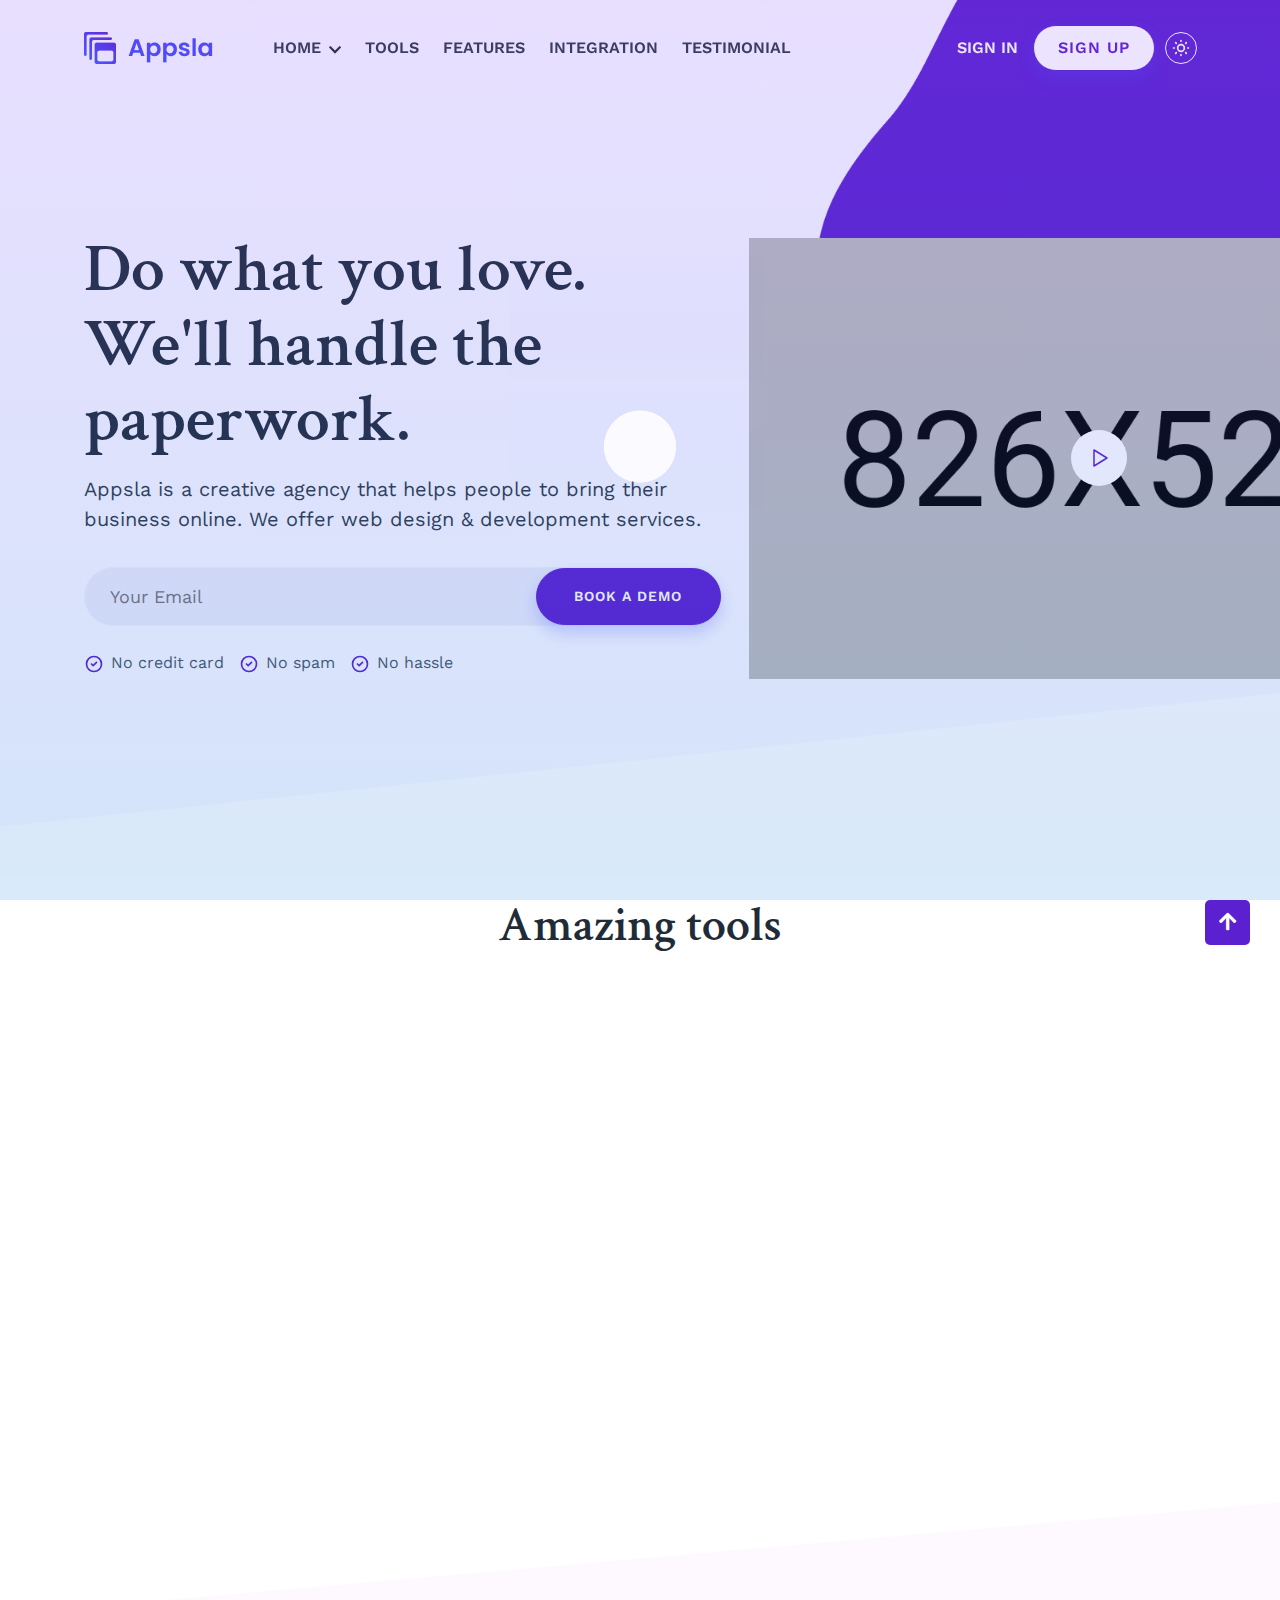
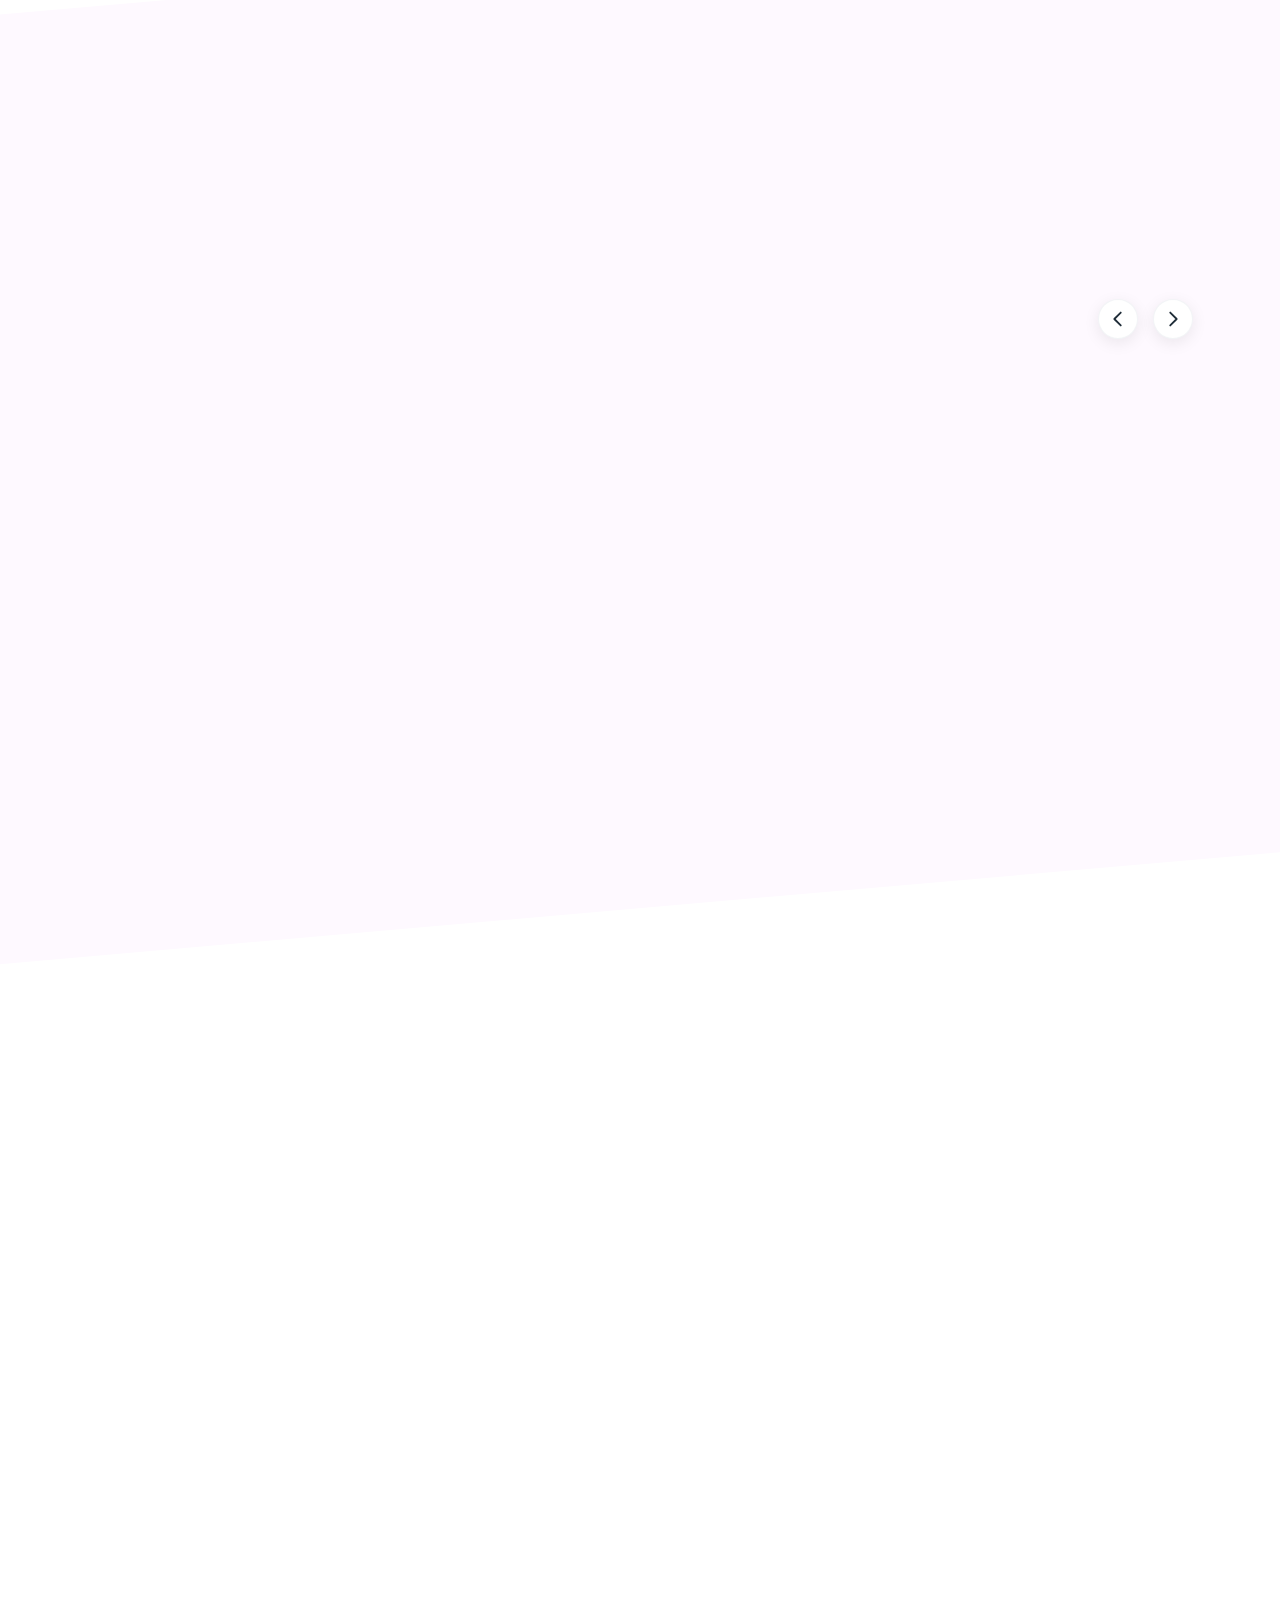
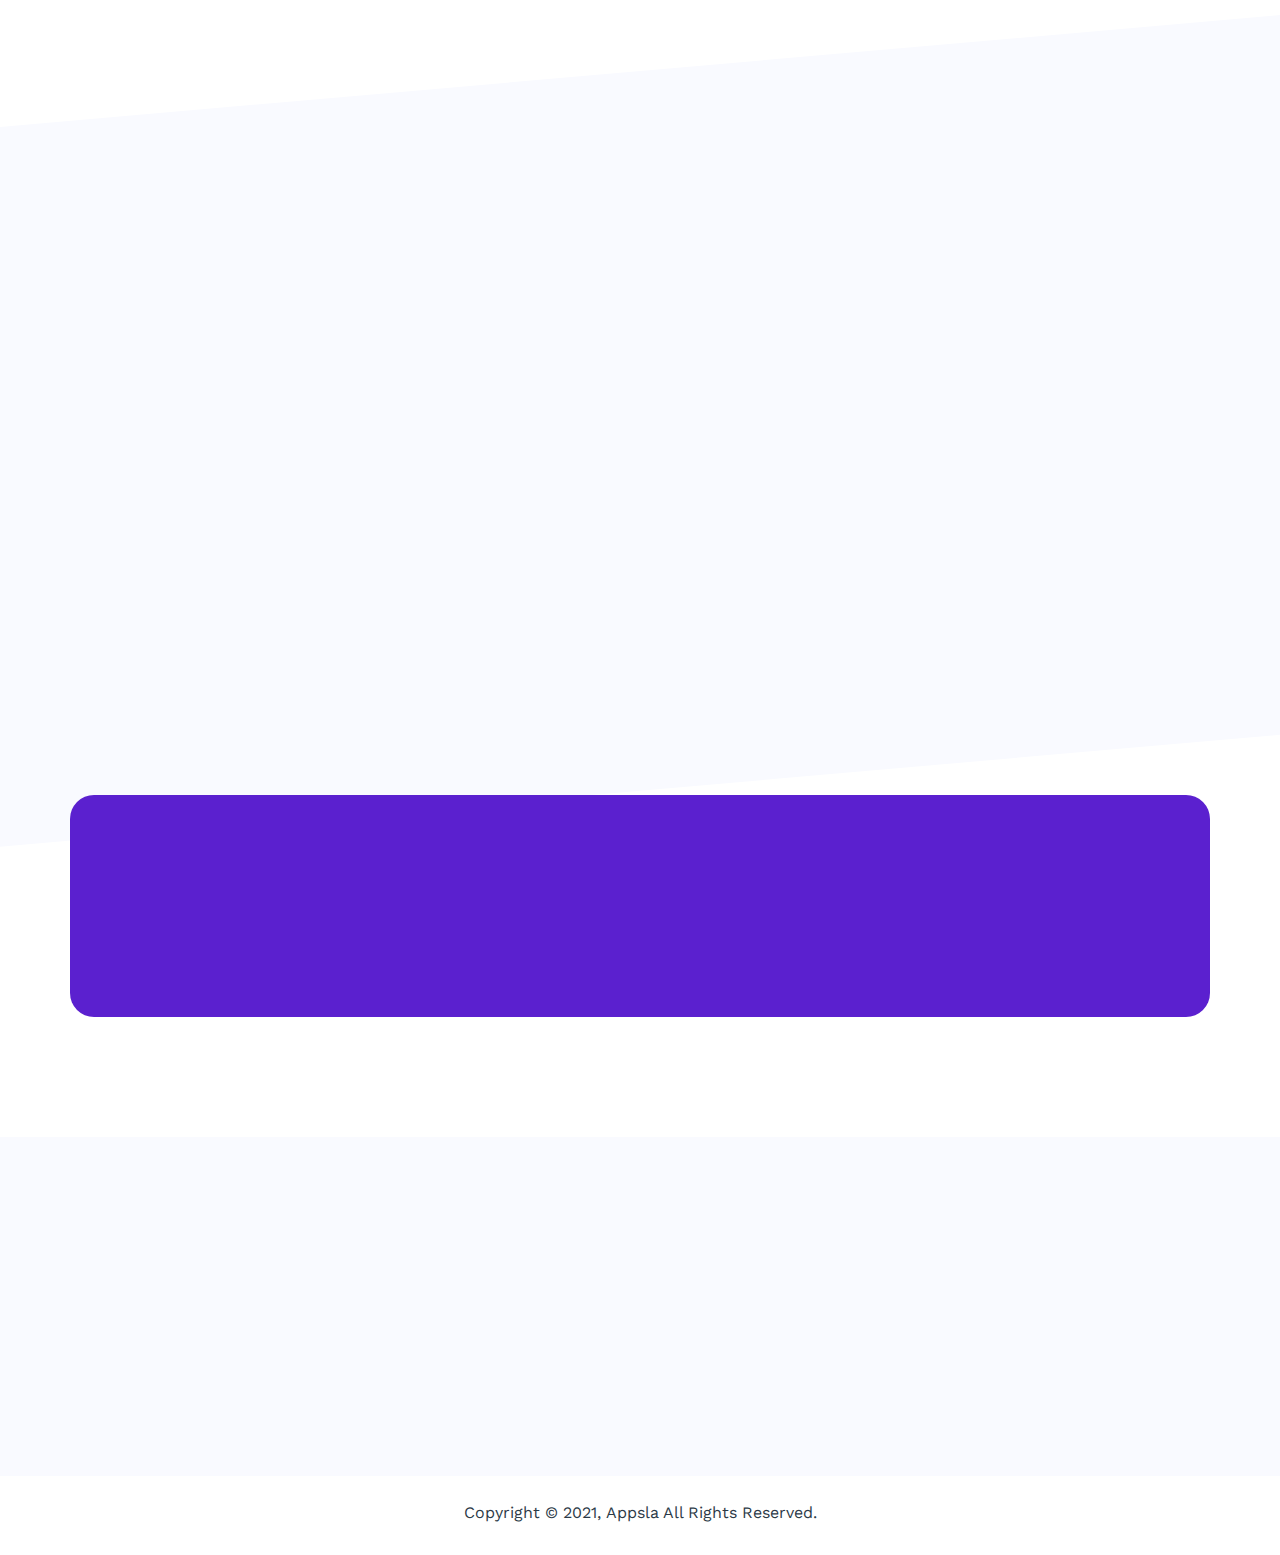
<file: home-2/index.html>
<!DOCTYPE html>
<html lang="zxx">

<head>
    <!-- Required Meta -->
    <meta charset="UTF-8">
    <meta http-equiv="X-UA-Compatible" content="IE=edge">
    <meta name="viewport" content="width=device-width, initial-scale=1.0">
    <!-- Title For This Document -->
    <title>Appsla - Saas &amp; Startup HTML Template </title>
    <!-- Favicon For This Document -->
    <link rel="shortcut icon" href="assets/images/favicon.png" type="image/x-icon">
    <!-- Bootstrap 5 Css -->
    <link rel="stylesheet" href="assets/css/bootstrap.5.1.1.min.css">
    <!-- Fontawesome Css -->
    <link rel="stylesheet" href="assets/css/fontawesome.v5.15.4.min.css">
    <!-- Magnific Popup Css -->
    <link rel="stylesheet" href="assets/css/plugin/magnific-popup.css">
    <!-- Owl Carousel V2.3.4 Css -->
    <link rel="stylesheet" href="assets/css/plugin/owl.carousel.v2.3.4.min.css">
    <!-- Jquery Ui -->
    <link rel="stylesheet" href="assets/css/plugin/jquery-ui.min.css">
    <!-- Animate Css -->
    <link rel="stylesheet" href="assets/css/plugin/animate.css">
    <!-- Style Css -->
    <link rel="stylesheet" href="assets/css/style.css">

</head>

<body>

    <!--=== Main-menu Strat ===-->
    <div class="mein-menu" id="mein-menu">
        <nav class="navbar p-0 navbar-expand-lg navbar-dark">
            <div class="container">
                <a class="navbar-brand mr-30" href="index.html">
                    <img src="assets/images/logo-light.png" class="logo one" alt="logo">
                    <img src="assets/images/logo-dark.png" class="logo two" alt="logo">
                </a>

                <div class="d-flex align-items-center">
                    <button class="navbar-toggler" type="button" data-bs-toggle="collapse"
                        data-bs-target="#navbarNavDropdown" aria-controls="navbarNavDropdown" aria-expanded="false"
                        aria-label="Toggle navigation">
                        <span class="span-1 span">
                            <svg xmlns="http://www.w3.org/2000/svg" class="icon-bar" fill="none" viewBox="0 0 24 24"
                                stroke="currentColor">
                                <path stroke-linecap="round" stroke-linejoin="round" stroke-width="2"
                                    d="M6 18L18 6M6 6l12 12" />
                            </svg>
                        </span>
                        <span class="span-2 span">
                            <svg xmlns="http://www.w3.org/2000/svg" class="icon-bar" fill="none" viewBox="0 0 24 24"
                                stroke="currentColor">
                                <path stroke-linecap="round" stroke-linejoin="round" stroke-width="2"
                                    d="M4 6h16M4 12h16M4 18h16" />
                            </svg>
                        </span>
                    </button>

                    <div class="darklight d-lg-none d-block" id="darklight-2">
                        <div class="icon sun">
                            <svg xmlns="http://www.w3.org/2000/svg" class="svgicon " fill="none"
                                viewBox="0 0 24 24" stroke="currentColor">
                                <path stroke-linecap="round" stroke-linejoin="round" stroke-width="2"
                                    d="M12 3v1m0 16v1m9-9h-1M4 12H3m15.364 6.364l-.707-.707M6.343 6.343l-.707-.707m12.728 0l-.707.707M6.343 17.657l-.707.707M16 12a4 4 0 11-8 0 4 4 0 018 0z" />
                            </svg>
                        </div>

                        <div class="icon moon">
                            <svg xmlns="http://www.w3.org/2000/svg" class="svgicon" fill="none"
                                viewBox="0 0 24 24" stroke="currentColor">
                                <path stroke-linecap="round" stroke-linejoin="round" stroke-width="2"
                                    d="M20.354 15.354A9 9 0 018.646 3.646 9.003 9.003 0 0012 21a9.003 9.003 0 008.354-5.646z" />
                            </svg>
                        </div>
                    </div>
                </div>
                <div class="collapse navbar-collapse" id="navbarNavDropdown">
                    <ul class="navbar-nav  align-items-center">
                        <li class="nav-item dropdown-mega pre pr-30">
                            <a class="nav-link t16 fw-500" href="#0">Home</a>
                            <div class="droppdown-menu">
                                <ul class="dropdown-ul">
                                    <li class="nav-item-chil"><a class="item t16 fw-500"
                                            href="../home-1/index.html">Home 01</a> </li>
                                    <li class="nav-item-chil"><a class="item t16 fw-500"
                                            href="../home-2/index.html">Home 02</a> </li>
                                    <li class="nav-item-chil"><a class="item t16 fw-500"
                                            href="../home-3/index.html">Home 03</a> </li>
                                    <li class="nav-item-chil"><a class="item t16 fw-500" href="index.html">Home 04</a>
                                    </li>
                                    <li class="nav-item-chil"><a class="item t16 fw-500"
                                            href="../home-5/index.html">Home 05</a> </li>
                                </ul>
                            </div>
                        </li>
                        <li class="nav-item">
                            <a class="nav-link t16 fw-500" href="#tools"> Tools</a>
                        </li>
                        <li class="nav-item">
                            <a class="nav-link t16 fw-500" href="#features">Features</a>
                        </li>
                        <li class="nav-item">
                            <a class="nav-link t16 fw-500" href="#integration">Integration</a>
                        </li>
                        <li class="nav-item">
                            <a class="nav-link t16 fw-500" href="#testimonial">Testimonial </a>
                        </li>
                    </ul>
                    <ul class="navbar-nav ml-auto align-items-center">
                        <li class="nav-item">
                            <a class="nav-link t16 fw-500 sign t-upercase" href="#0">Sign In</a>
                        </li>
                        <li class="nav-item button ">
                            <a class="nav-link button-1" href="#0">
                                Sign Up
                            </a>
                        </li>
                        <li class="nav-item darklight d-none d-lg-block" id="darklight-1">
                            <div class="icon sun">
                                <svg xmlns="http://www.w3.org/2000/svg" class="svgicon " fill="none"
                                    viewBox="0 0 24 24" stroke="currentColor">
                                    <path stroke-linecap="round" stroke-linejoin="round" stroke-width="2"
                                        d="M12 3v1m0 16v1m9-9h-1M4 12H3m15.364 6.364l-.707-.707M6.343 6.343l-.707-.707m12.728 0l-.707.707M6.343 17.657l-.707.707M16 12a4 4 0 11-8 0 4 4 0 018 0z" />
                                </svg>
                            </div>

                            <div class="icon moon">
                                <svg xmlns="http://www.w3.org/2000/svg" class="svgicon" fill="none"
                                    viewBox="0 0 24 24" stroke="currentColor">
                                    <path stroke-linecap="round" stroke-linejoin="round" stroke-width="2"
                                        d="M20.354 15.354A9 9 0 018.646 3.646 9.003 9.003 0 0012 21a9.003 9.003 0 008.354-5.646z" />
                                </svg>
                            </div>
                        </li>
                    </ul>
                </div>
            </div>
        </nav>
    </div>
    <!--=== Main-menu End ===-->


    <!--=== Banner Start ===-->
    <section class="banner bg pre">
        <div class="container pre">
            <div class="row align-items-center justify-content-between mt--30 ">
                <div class="col-xxl-6 col-lg-7 mt-30">
                    <div class="banner-content ">
                        <h1 class="wow fadeInUp pre bannerhead wow fadeInUp">
                            Do what you love.
                            We'll handle the paperwork.
                        </h1>
                        <p class="t18 wow fadeInUp m-0 wow fadeInUp">
                            Appsla is a creative agency that helps people to bring their business online. We offer web design & development services.
                        </p>

                        <form action="#">
                            <div class="subscribe d-flex wow fadeInUp">
                                <input type="email" placeholder="Your Email">
                                <button class="button-1">book a demo</button>
                            </div>
                        </form>

                        <div class="check-box d-flex align-items-center flex-wrap wow fadeInUp">
                            <div class="item d-flex align-items-center">
                                <span class="t16"><svg xmlns="http://www.w3.org/2000/svg" class="svg-icon" fill="none"
                                        viewBox="0 0 24 24" stroke="currentColor">
                                        <path stroke-linecap="round" stroke-linejoin="round" stroke-width="2"
                                            d="M9 12l2 2 4-4m6 2a9 9 0 11-18 0 9 9 0 0118 0z" />
                                    </svg> </span> <span class="t16">No credit card</span>
                            </div>
                            <div class="item d-flex align-items-center">
                                <span class="t16"><svg xmlns="http://www.w3.org/2000/svg" class="svg-icon" fill="none"
                                        viewBox="0 0 24 24" stroke="currentColor">
                                        <path stroke-linecap="round" stroke-linejoin="round" stroke-width="2"
                                            d="M9 12l2 2 4-4m6 2a9 9 0 11-18 0 9 9 0 0118 0z" />
                                    </svg> </span> <span class="t16">No spam</span>
                            </div>
                            <div class="item d-flex align-items-center">
                                <span class="t16"><svg xmlns="http://www.w3.org/2000/svg" class="svg-icon" fill="none"
                                        viewBox="0 0 24 24" stroke="currentColor">
                                        <path stroke-linecap="round" stroke-linejoin="round" stroke-width="2"
                                            d="M9 12l2 2 4-4m6 2a9 9 0 11-18 0 9 9 0 0118 0z" />
                                    </svg> </span> <span class="t16">No hassle</span>
                            </div>
                        </div>
                    </div>
                </div>
                <div class="col-lg-5 mt-30 ">
                    <div class="banner-thumb text-center">
                        <div class="imvi-holder  wow fadeInUp">
                            <img class="banner-img" src="assets/images/banner-thumb.png" alt="banner-image">
                            <div class="video-box  d-flex align-items-center">
                                <a class="video-icon mfp-iframe popup d-flex align-items-center justify-content-center"
                                    href="https://www.youtube.com/watch?v=0Q7HCaKq-j4">
                                    <svg xmlns="http://www.w3.org/2000/svg"
                                        class="icon icon-tabler icon-tabler-player-play" viewBox="0 0 24 24"
                                        stroke-width="1.5" stroke="#2c3e50" fill="none" stroke-linecap="round"
                                        stroke-linejoin="round">
                                        <path stroke="none" d="M0 0h24v24H0z" fill="none" />
                                        <path d="M7 4v16l13 -8z" />
                                    </svg>
                                    <span class="d-flex justify-content-center align-items-center"></span>
                                </a>
                            </div>

                        </div>
                    </div>
                </div>
            </div>
        </div>
    </section>
    <!--=== Banner End ===-->

    
    <!--=== About Us Start ===-->
    <section class="about-us pt-60 pb-120" id="tools">
        <div class="container">
            <div class="row justify-content-center">
                <div class="col-xxl-7 col-lg-9">
                    <div class="section-header text-center">
                        <h2 class="wow fadeInUp">Amazing tools</h2>
                        <p class="t18 wow fadeInUp">
                            We have a huge collection of beautiful and functional themes, templates, scripts, etc. that are modern, responsive, secure, and easily accessible.
                        </p>
                    </div>
                </div>
            </div>
            <div class="row justify-content-center">
                <div class="col-xxl-3 col-lg-4 col-md-6">
                    <div class="box text-lg-end wow fadeInUp">
                        <div class="icon">
                            <img src="assets/images/about-icon-1.png" alt="">
                        </div>
                        <div class="cont">
                            <h3>Payment Forms</h3>
                            <p class="t16">
                                Easily sell services using beautiful order forms that integrate directly with your
                                payment
                                processor.
                            </p>
                        </div>
                    </div>
                    <div class="box text-lg-end wow fadeInUp">
                        <div class="icon">
                            <img src="assets/images/about-icon-2.png" alt="">
                        </div>
                        <div class="cont">
                            <h3>Project Management </h3>
                            <p class="t16">
                                Every new order shows up on your dashboard so you and your team can instantly see what
                                needs
                                to.
                            </p>
                        </div>
                    </div>
                    <div class="box text-lg-end wow fadeInUp">
                        <div class="icon">
                            <img src="assets/images/about-icon-3.png" alt="">
                        </div>
                        <div class="cont">
                            <h3>Helpdesk & Messaging </h3>
                            <p class="t16">
                                Finally have all messages in one place, whether users reply from the Client Portal or
                                via
                                email.
                            </p>
                        </div>
                    </div>
                </div>
                <div class="col-xxl-6 col-lg-4 gx-0 justify-content-center align-items-center d-none d-lg-flex">
                    <div class="thumb wow fadeInUp">
                        <img src="assets/images/about-img.png" alt="">
                    </div>
                </div>
                <div class="col-xxl-3 col-lg-4 col-md-6">
                    <div class="box text-lg-start wow fadeInUp">
                        <div class="icon">
                            <img src="assets/images/about-icon-4.png" alt="">
                        </div>
                        <div class="cont">
                            <h3>Client Management </h3>
                            <p class="t16">
                                Keep track of all your customers, their contact info, past orders, and lifetime value.
                            </p>
                        </div>
                    </div>
                    <div class="box text-lg-start wow fadeInUp">
                        <div class="icon">
                            <img src="assets/images/about-icon-5.png" alt="">
                        </div>
                        <div class="cont">
                            <h3>Form Builder </h3>
                            <p class="t16">
                                Use the drag & drop form builder to create order forms and project data forms.
                            </p>
                        </div>
                    </div>
                    <div class="box text-lg-start wow fadeInUp">
                        <div class="icon">
                            <img src="assets/images/about-icon-6.png" alt="">
                        </div>
                        <div class="cont">
                            <h3>Members Area</h3>
                            <p class="t16">
                                Give your clients one login to manage their orders, access invoices, and download
                                reports.
                            </p>
                        </div>
                    </div>
                </div>
            </div>
        </div>
    </section>
    <!--=== About Us Start ===-->


    <!--=== Customize Start ===-->
    <section class="customize pre pt-120 pb-120" id="features">
        <div class="container pre">
            <div class="row justify-content-center">
                <div class="col-xxl-6 col-lg-8">
                    <div class="section-header  text-center">
                        <h2 class="wow fadeInUp">Features</h2>
                        <p class="t18 wow fadeInUp">
                            We have a huge collection of beautiful and functional themes, templates, scripts, etc. that are modern, responsive.
                        </p>
                    </div>
                </div>
            </div>
            <div class="row">
                <div class="col-12">
                    <div class="tab-boxx pt-30">
                        <div id="tabs" class="tabs mt--30">
                            <div class="top-box mb-30 mt-30 position-relative">
                                <ul>
                                    <li class="tab-nav wow fadeInUp">
                                        <a href="#tabs-1">
                                            <img src="assets/images/cicon-1.png" alt="" class="icon">
                                            <span>
                                                Spaces
                                            </span>
                                        </a>
                                    </li>
                                    <li class="tab-nav wow fadeInUp">
                                        <a href="#tabs-2">
                                            <img src="assets/images/cicon-2.png" alt="" class="icon">
                                            <span>
                                                Features
                                            </span>
                                        </a>
                                    </li>
                                    <li class="tab-nav wow fadeInUp">
                                        <a href="#tabs-3">
                                            <img src="assets/images/cicon-3.png" alt="" class="icon">
                                            <span>
                                                Statuses
                                            </span>
                                        </a>
                                    </li>
                                    <li class="tab-nav wow fadeInUp">
                                        <a href="#tabs-4">
                                            <img src="assets/images/cicon-4.png" alt="" class="icon">
                                            <span>
                                                Colors
                                            </span>
                                        </a>
                                    </li>
                                </ul>

                                <button class="prev">
                                    <svg xmlns="http://www.w3.org/2000/svg" class="svg-icon" fill="none"
                                        viewBox="0 0 24 24" stroke="currentColor">
                                        <path stroke-linecap="round" stroke-linejoin="round" stroke-width="2"
                                            d="M15 19l-7-7 7-7" />
                                    </svg>
                                </button>
                                <button class="next">
                                    <svg xmlns="http://www.w3.org/2000/svg" class="svg-icon" fill="none"
                                        viewBox="0 0 24 24" stroke="currentColor">
                                        <path stroke-linecap="round" stroke-linejoin="round" stroke-width="2"
                                            d="M9 5l7 7-7 7" />
                                    </svg>
                                </button>
                            </div>
                            <div class="bottom-box mt-30 wow fadeInUp">
                                <div id="tabs-1" class="tab-item">
                                    <div class="row fadu mt--30 justify-content-between align-items-center">
                                        <div class="col-lg-6 mt-30">
                                            <div class="thumb">
                                                <img src="assets/images/tab-img.png" alt="" class="imge">
                                            </div>
                                        </div>
                                        <div class="col-xl-5 col-lg-6 mt-30">
                                            <div class="content">
                                                <h2>
                                                    Your sales force need a
                                                    better CRM
                                                </h2>
                                                <p class="t16">
                                                    Appsla is a creative agency that helps people to bring their business online. Besides creating templates, themes, we also offer web design, and development services to meet business needs.
                                                </p>
                                                <a href="#0" class="button-2">explore now</a>
                                            </div>
                                        </div>
                                    </div>
                                </div>
                                <div id="tabs-2" class="tab-item">
                                    <div class="row fadu mt--30 justify-content-between align-items-center">
                                        <div class="col-lg-6 mt-30">
                                            <div class="thumb">
                                                <img src="assets/images/tab-img-2.png" alt="" class="imge">
                                            </div>
                                        </div>
                                        <div class="col-xl-5 col-lg-6 mt-30">
                                            <div class="content">
                                                <h2>
                                                    Your sales force need a
                                                    better CRM
                                                </h2>
                                                <p class="t16">
                                                    Lorem ipsum dolor sit amet, consectetur adipiscing elit, sed do
                                                    eiusmod tempor incididunt ut labore et dolore magna aliqua. Ut enim
                                                    ad minim veniam, quis nostrud exercitation ullamco laboris nisi ut
                                                    aliquip.
                                                </p>
                                                <a href="#0" class="button-2">explore now</a>
                                            </div>
                                        </div>
                                    </div>
                                </div>
                                <div id="tabs-3" class="tab-item">
                                    <div class="row fadu mt--30 justify-content-between align-items-center">
                                        <div class="col-lg-6 mt-30">
                                            <div class="thumb">
                                                <img src="assets/images/tab-img-3.png" alt="" class="imge">
                                            </div>
                                        </div>
                                        <div class="col-xl-5 col-lg-6 mt-30">
                                            <div class="content">
                                                <h2>
                                                    Your sales force need a
                                                    better CRM
                                                </h2>
                                                <p class="t16">
                                                    Lorem ipsum dolor sit amet, consectetur adipiscing elit, sed do
                                                    eiusmod tempor incididunt ut labore et dolore magna aliqua. Ut enim
                                                    ad minim veniam, quis nostrud exercitation ullamco laboris nisi ut
                                                    aliquip.
                                                </p>
                                                <a href="#0" class="button-2">explore now</a>
                                            </div>
                                        </div>
                                    </div>
                                </div>
                                <div id="tabs-4" class="tab-item">
                                    <div class="row fadu mt--30 justify-content-between align-items-center">
                                        <div class="col-lg-6 mt-30">
                                            <div class="thumb">
                                                <img src="assets/images/tab-img-4.png" alt="" class="imge">
                                            </div>
                                        </div>
                                        <div class="col-xl-5 col-lg-6 mt-30">
                                            <div class="content">
                                                <h2>
                                                    Your sales force need a
                                                    better CRM
                                                </h2>
                                                <p class="t16">
                                                    Lorem ipsum dolor sit amet, consectetur adipiscing elit, sed do
                                                    eiusmod tempor incididunt ut labore et dolore magna aliqua. Ut enim
                                                    ad minim veniam, quis nostrud exercitation ullamco laboris nisi ut
                                                    aliquip.
                                                </p>
                                                <a href="#0" class="button-2">explore now</a>
                                            </div>
                                        </div>
                                    </div>
                                </div>
                            </div>
                        </div>
                    </div>
                </div>
            </div>
        </div>
    </section>
    <!--=== Customize End ===-->


    <!--=== Integrate Start ===-->
    <section class="integrate pt-120 pb-120" id="integration">
        <div class="container">
            <div class="row align-items-center mt--30">
                <div class="col-lg-6 mt-30">
                    <div class="section-header">
                        <h2 class="wow fadeInUp">Integrate with your existing tools in a few clicks</h2>
                        <p class="t18 wow fadeInUp">
                            We have a huge collection of beautiful and functional themes, templates, scripts, etc. that are modern, responsive.
                        </p>

                        <ul class="list">
                            <li class="item d-flex wow fadeInUp">
                                <span class="t16"><svg xmlns="http://www.w3.org/2000/svg" class="svg-icon" fill="none"
                                        viewBox="0 0 24 24" stroke="currentColor">
                                        <path stroke-linecap="round" stroke-linejoin="round" stroke-width="2"
                                            d="M9 12l2 2 4-4m6 2a9 9 0 11-18 0 9 9 0 0118 0z" />
                                    </svg> </span>
                                <span class="t16">Lorem ipsum dolor sit amet, consectetur adipiscing elit. </span>
                            </li>
                            <li class="item d-flex wow fadeInUp">
                                <span class="t16"><svg xmlns="http://www.w3.org/2000/svg" class="svg-icon" fill="none"
                                        viewBox="0 0 24 24" stroke="currentColor">
                                        <path stroke-linecap="round" stroke-linejoin="round" stroke-width="2"
                                            d="M9 12l2 2 4-4m6 2a9 9 0 11-18 0 9 9 0 0118 0z" />
                                    </svg> </span>
                                <span class="t16"> Lorem ipsum dolor sit amet, consectetur adipiscing elit, sed do
                                    eiusmod tempor incididunt. </span>
                            </li>
                            <li class="item d-flex wow fadeInUp">
                                <span class="t16"><svg xmlns="http://www.w3.org/2000/svg" class="svg-icon" fill="none"
                                        viewBox="0 0 24 24" stroke="currentColor">
                                        <path stroke-linecap="round" stroke-linejoin="round" stroke-width="2"
                                            d="M9 12l2 2 4-4m6 2a9 9 0 11-18 0 9 9 0 0118 0z" />
                                    </svg> </span>
                                <span class="t16">Lorem ipsum dolor sit amet, consectetur adipiscing.</span>
                            </li>
                            <li class="item d-flex wow fadeInUp">
                                <span class="t16"><svg xmlns="http://www.w3.org/2000/svg" class="svg-icon" fill="none"
                                        viewBox="0 0 24 24" stroke="currentColor">
                                        <path stroke-linecap="round" stroke-linejoin="round" stroke-width="2"
                                            d="M9 12l2 2 4-4m6 2a9 9 0 11-18 0 9 9 0 0118 0z" />
                                    </svg> </span>
                                <span class="t16">Lorem ipsum dolor sit amet. </span>
                            </li>
                        </ul>
                        <a href="#0" class="button button-2 wow fadeInUp"> View all integrations </a>

                    </div>
                </div>
                <div class="col-lg-6 mt-30 d-none d-lg-block wow fadeInUp">
                    <div class="thumb">
                        <img src="assets/images/integrate.png" alt="">
                    </div>
                </div>
            </div>
        </div>
    </section>
    <!--=== Integrate End ===-->


    <!--=== Review Start ===-->
    <section class="review position-relative pt-120 pb-60" id="testimonial">
        <div class="container">
            <div class="row justify-content-center">
                <div class="col-lg-6">
                    <div class="section-header  text-center">
                        <h2 class="wow fadeInUp">Clients Review</h2>
                        <p class="t18 wow fadeInUp">
                            We define ourself by either what our clients want or what we believe they'll need for their brands.
                        </p>
                    </div>
                </div>
            </div>
            <div class="row wow fadeInUp">
                <div class="review-box owl-carousel">
                    <div class="single-review">
                        <div class="content">
                            <span class="quate">
                                <i class="fas fa-quote-left"></i>
                            </span>
                            <h5>Appsla has been used by us since it was launched.</h5>
                            <p class="t16">
                                Lorem ipsum dolor sit amet, cons ect etur adipiscing elit, sed do eiu smod tempor
                                incididunt
                                ut.
                            </p>
                            <div class="aurthor d-flex align-items-center ">
                                <div class="thumb">
                                    <img src="assets/images/reviewer-1.png" alt="">
                                </div>
                                <h6>Dianne Russell <span>UI/UX designer at Google</span></h6>
                            </div>
                        </div>
                    </div>
                    <div class="single-review">
                        <div class="content">
                            <span class="quate">
                                <i class="fas fa-quote-left"></i>
                            </span>
                            <h5>Appsla has been used by us since it was launched.</h5>
                            <p class="t16">
                                Lorem ipsum dolor sit amet, cons ect etur adipiscing elit, sed do eiu smod tempor
                                incididunt
                                ut.
                            </p>
                            <div class="aurthor d-flex align-items-center ">
                                <div class="thumb">
                                    <img src="assets/images/reviewer-1.png" alt="">
                                </div>
                                <h6>Dianne Russell <span>UI/UX designer at Google</span></h6>
                            </div>
                        </div>
                    </div>
                    <div class="single-review">
                        <div class="content">
                            <span class="quate">
                                <i class="fas fa-quote-left"></i>
                            </span>
                            <h5>Appsla has been used by us since it was launched.</h5>
                            <p class="t16">
                                Lorem ipsum dolor sit amet, cons ect etur adipiscing elit, sed do eiu smod tempor
                                incididunt
                                ut.
                            </p>
                            <div class="aurthor d-flex align-items-center ">
                                <div class="thumb">
                                    <img src="assets/images/reviewer-1.png" alt="">
                                </div>
                                <h6>Dianne Russell <span>UI/UX designer at Google</span></h6>
                            </div>
                        </div>
                    </div>
                    <div class="single-review">
                        <div class="content">
                            <span class="quate">
                                <i class="fas fa-quote-left"></i>
                            </span>
                            <h5>Appsla has been used by us since it was launched.</h5>
                            <p class="t16">
                                Lorem ipsum dolor sit amet, cons ect etur adipiscing elit, sed do eiu smod tempor
                                incididunt
                                ut.
                            </p>
                            <div class="aurthor d-flex align-items-center ">
                                <div class="thumb">
                                    <img src="assets/images/reviewer-1.png" alt="">
                                </div>
                                <h6>Dianne Russell <span>UI/UX designer at Google</span></h6>
                            </div>
                        </div>
                    </div>
                    <div class="single-review">
                        <div class="content">
                            <span class="quate">
                                <i class="fas fa-quote-left"></i>
                            </span>
                            <h5>Appsla has been used by us since it was launched.</h5>
                            <p class="t16">
                                Lorem ipsum dolor sit amet, cons ect etur adipiscing elit, sed do eiu smod tempor
                                incididunt
                                ut.
                            </p>
                            <div class="aurthor d-flex align-items-center ">
                                <div class="thumb">
                                    <img src="assets/images/reviewer-1.png" alt="">
                                </div>
                                <h6>Dianne Russell <span>UI/UX designer at Google</span></h6>
                            </div>
                        </div>
                    </div>
                </div>
            </div>
        </div>
    </section>
    <!--=== Review End ===-->


    <!--=== Cta Start ===-->
    <section class="cta pt-60 pb-120">
        <div class="container bg">
            <div class="row justify-content-between align-items-center wow fadeInUp">
                <div class="col-xxl-5 col-xl-4 col-lg-8">
                    <div class="left-content wow fadeInUp">
                        <h2> Got questions?</h2>
                        <p class="t18">
                            Lorem ipsum dolor sit amet, consectetur adipiscing elit. ipsum dolor sit amet, consectetur
                            adipiscing elit.
                        </p>
                    </div>
                </div>
                <div class="col-xxl-7 col-xl-8">
                    <div class="right d-flex flex-wrap justify-content-xl-between">
                        <div class="box one">
                            <div class="cont d-flex align-items-center">
                                <span class="image"> <img src="assets/images/ctaicon-1.png" alt=""></span>
                                <span class="t16">Sounds good!</span>
                            </div>
                            <a href="https://www.youtube.com/watch?v=0Q7HCaKq-j4"
                                class="button button-1 mfp-iframe popup"> watch a demo</a>
                        </div>
                        <div class="box two">
                            <div class="cont d-flex align-items-center">
                                <span class="image"> <img src="assets/images/ctaicon-2.png" alt=""></span>
                                <span class="t16"> Stay in touch </span>
                            </div>
                            <a href="mailto:someone@example.com" class="button button-1"> Get in Touch </a>
                        </div>
                        <div class="box three">
                            <div class="cont d-flex align-items-center">
                                <span class="image"> <img src="assets/images/ctaicon-3.png" alt=""></span>
                                <span class="t16"> Need support? </span>
                            </div>
                            <a href="tel:5554280940" class="button button-1"> Start Call </a>
                        </div>
                    </div>
                </div>
            </div>
        </div>
    </section>
    <!--=== Cta End ===-->

    <!-- Footer Start -->
    <div class="footer pre">
        <div class="container pre">
            <div class="row  justify-content-xl-between">
                <div class="col-xl-3 col-sm-4 mt-30 text-center text-sm-start wow fadeInUp">
                    <div class="footer-box">
                        <a href="index.html" class="logo one">
                            <img src="assets/images/logo-light.png" alt="">
                        </a>
                        <a href="index.html" class="logo two">
                            <img src="assets/images/logo-dark.png" alt="">
                        </a>
                        <p class="t16 text pt-30">
                            Lorem ipsum dolor sit amet, consectetur adipiscin elit, sed do eiusmod tempor.
                        </p>
                        <div class="social-link">
                            <a href="https://www.facebook.com/" target="_blank"><i class="fab fa-facebook-f"></i> </a>
                            <a href="https://twitter.com/" target="_blank"><i class="fab fa-twitter"></i> </a>
                            <a href="https://www.linkedin.com/" target="_blank"><i class="fab fa-linkedin-in"></i>
                            </a>
                            <a href="https://www.instagram.com/" target="_blank"><i class="fab fa-instagram"></i> </a>
                        </div>
                    </div>
                </div>
                <div class="col-xl-2 col-sm-4 mt-30 text-center text-sm-start wow fadeInUp">
                    <div class="footer-box">
                        <h6>Links</h6>
                        <ul class="footer-link">
                            <li> <a href="#0" class="t16">Home</a> </li>
                            <li> <a href="#0" class="t16">About Us</a> </li>
                            <li> <a href="#0" class="t16">Services</a> </li>
                            <li> <a href="#0" class="t16">Pricing</a> </li>
                            <li> <a href="#0" class="t16">Contact</a> </li>
                        </ul>
                    </div>
                </div>
                <div class="col-xl-2 col-sm-4 mt-30 text-center text-sm-start wow fadeInUp ">
                    <div class="footer-box">
                        <h6>Services</h6>
                        <ul class="footer-link">
                            <li> <a href="#0" class="t16">Web Design</a> </li>
                            <li> <a href="#0" class="t16">Development</a> </li>
                            <li> <a href="#0" class="t16">Wordpress</a> </li>
                            <li> <a href="#0" class="t16">Online Marketing</a> </li>
                            <li> <a href="#0" class="t16">Content</a> </li>
                        </ul>
                    </div>
                </div>
                <div class="col-xl-2 col-sm-4 mt-30 text-center text-sm-start wow fadeInUp">
                    <div class="footer-box">
                        <h6>Legal</h6>
                        <ul class="footer-link">
                            <li> <a href="#0" class="t16">Terms of use</a> </li>
                            <li> <a href="#0" class="t16">Terms & conditions</a> </li>
                            <li> <a href="#0" class="t16">Privacy policy</a> </li>
                            <li> <a href="#0" class="t16">Cookie policy </a> </li>
                        </ul>
                    </div>
                </div>
                <div class="col-xl-3 col-sm-6  mt-30 text-center text-sm-start wow fadeInUp">
                    <div class="footer-box">
                        <h6>Contact Info</h6>
                        <ul class="list"> 
                            <li><span> <i class="fas fa-map-marker-alt"></i></span> 4517 Washington Ave. Manchesterw, Kentucky 39495 </li>
                            <li><span><i class="far fa-envelope"></i></span> <a href="mailto:example@example.com"> example@example.com </a> </li>
                            <li><span> <i class="fas fa-phone-alt"></i></span> <a href="tel:5554280940">(505) 555-0125</a> </li>
                        </ul>
                    </div>
                </div>
            </div>
        </div>
    </div>
    <div class="copy-right">
        <div class="container">
            <div class="row">
                <div class="col-12">
                    <div class="footer-bottom text-center pt-30 pb-30">
                        <p class="t16"> Copyright &copy; <a href="#0">2021</a>, <a href="#0">Appsla</a> All Rights
                            Reserved.
                        </p>
                    </div>
                </div>
            </div>
        </div>
    </div>
    <!-- Footer End -->

    <!-- ==========Preloader========== -->
    <div class="preloader">
        <div class="preloader-inner">
            <div class="preloader-icon">
                <span></span>
                <span></span>
            </div>
        </div>
    </div>
    <!-- ==========Preloader========== -->

    <!--===scroll bottom to top===-->
    <a href="#" class="scrollToTop"><i class="fas fa-arrow-up"></i></a>
    <!--===scroll bottom to top===-->


    <!--==== Js Scripts Start ====-->
    <!-- Jquery v3.6.0 Js -->
    <script src="assets/js/jqurey.v3.6.0.min.js"></script>
    <!-- Popper v2.9.3 Js -->
    <script src="assets/js/popper.v2.9.3.min.js"></script>
    <!-- Bootstrap v5.1.1 js -->
    <script src="assets/js/bootstrap.v5.1.1.min.js"></script>
    <!-- Owl-Carousel v2.3.4 Js -->
    <script src="assets/js/plugin/owlcarousel.v2.3.4.min.js"></script>
    <!-- Wow js -->
    <script src="assets/js/plugin/wow.v1.3.0.min.js"></script>
    <!-- Magnific Popup js -->
    <script src="assets/js/plugin/magnific-popup.v1.1.0.min.js"></script>
    <!-- Tab js -->
    <script src="assets/js/plugin/jquery-ui.min.js"></script>
    <!-- Ui tabS js -->
    <script src="assets/js/plugin/jquery-ui.tabs.neighbors.js"></script>
    <!-- Custom js -->
    <script src="assets/js/plugin/custom.js"></script>
    <!-- Main js -->
    <script src="assets/js/main.js"></script>
    <!--==== Js Scripts End ====-->

</body>

</html>
</file>
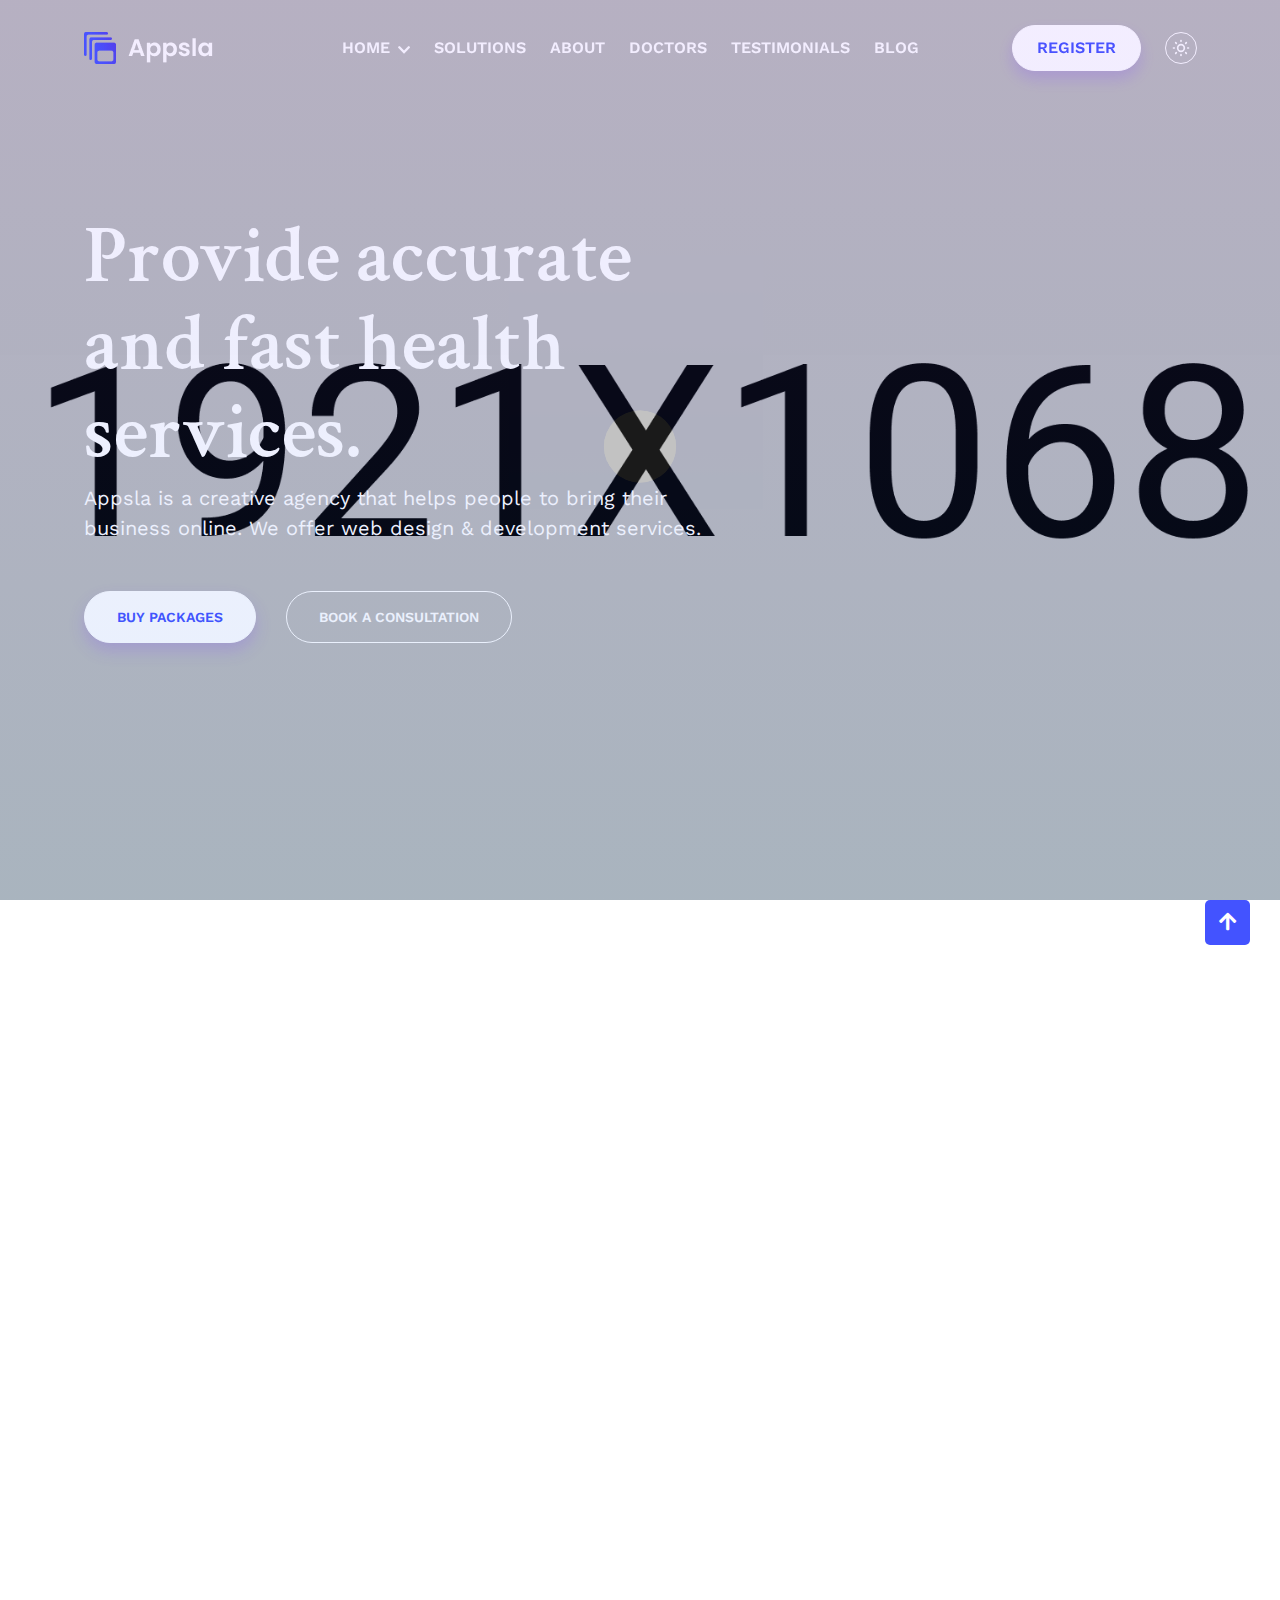
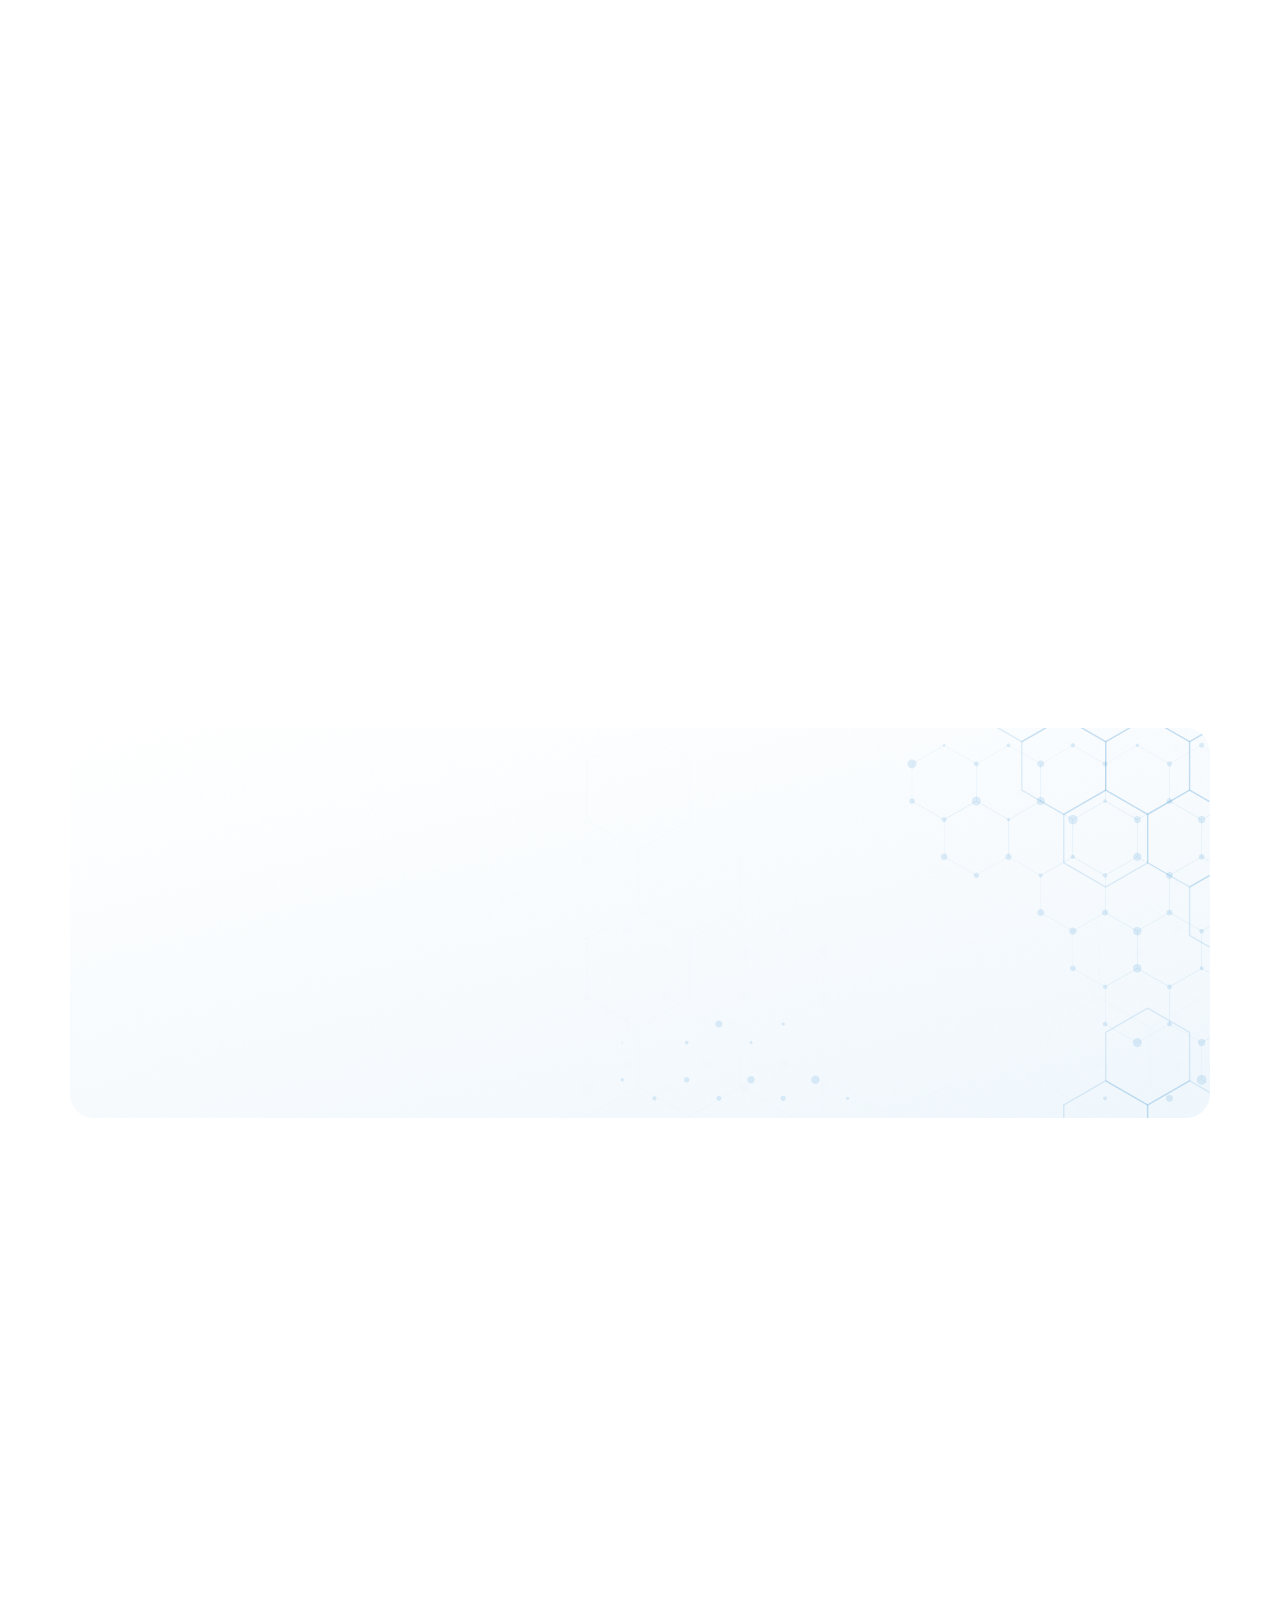
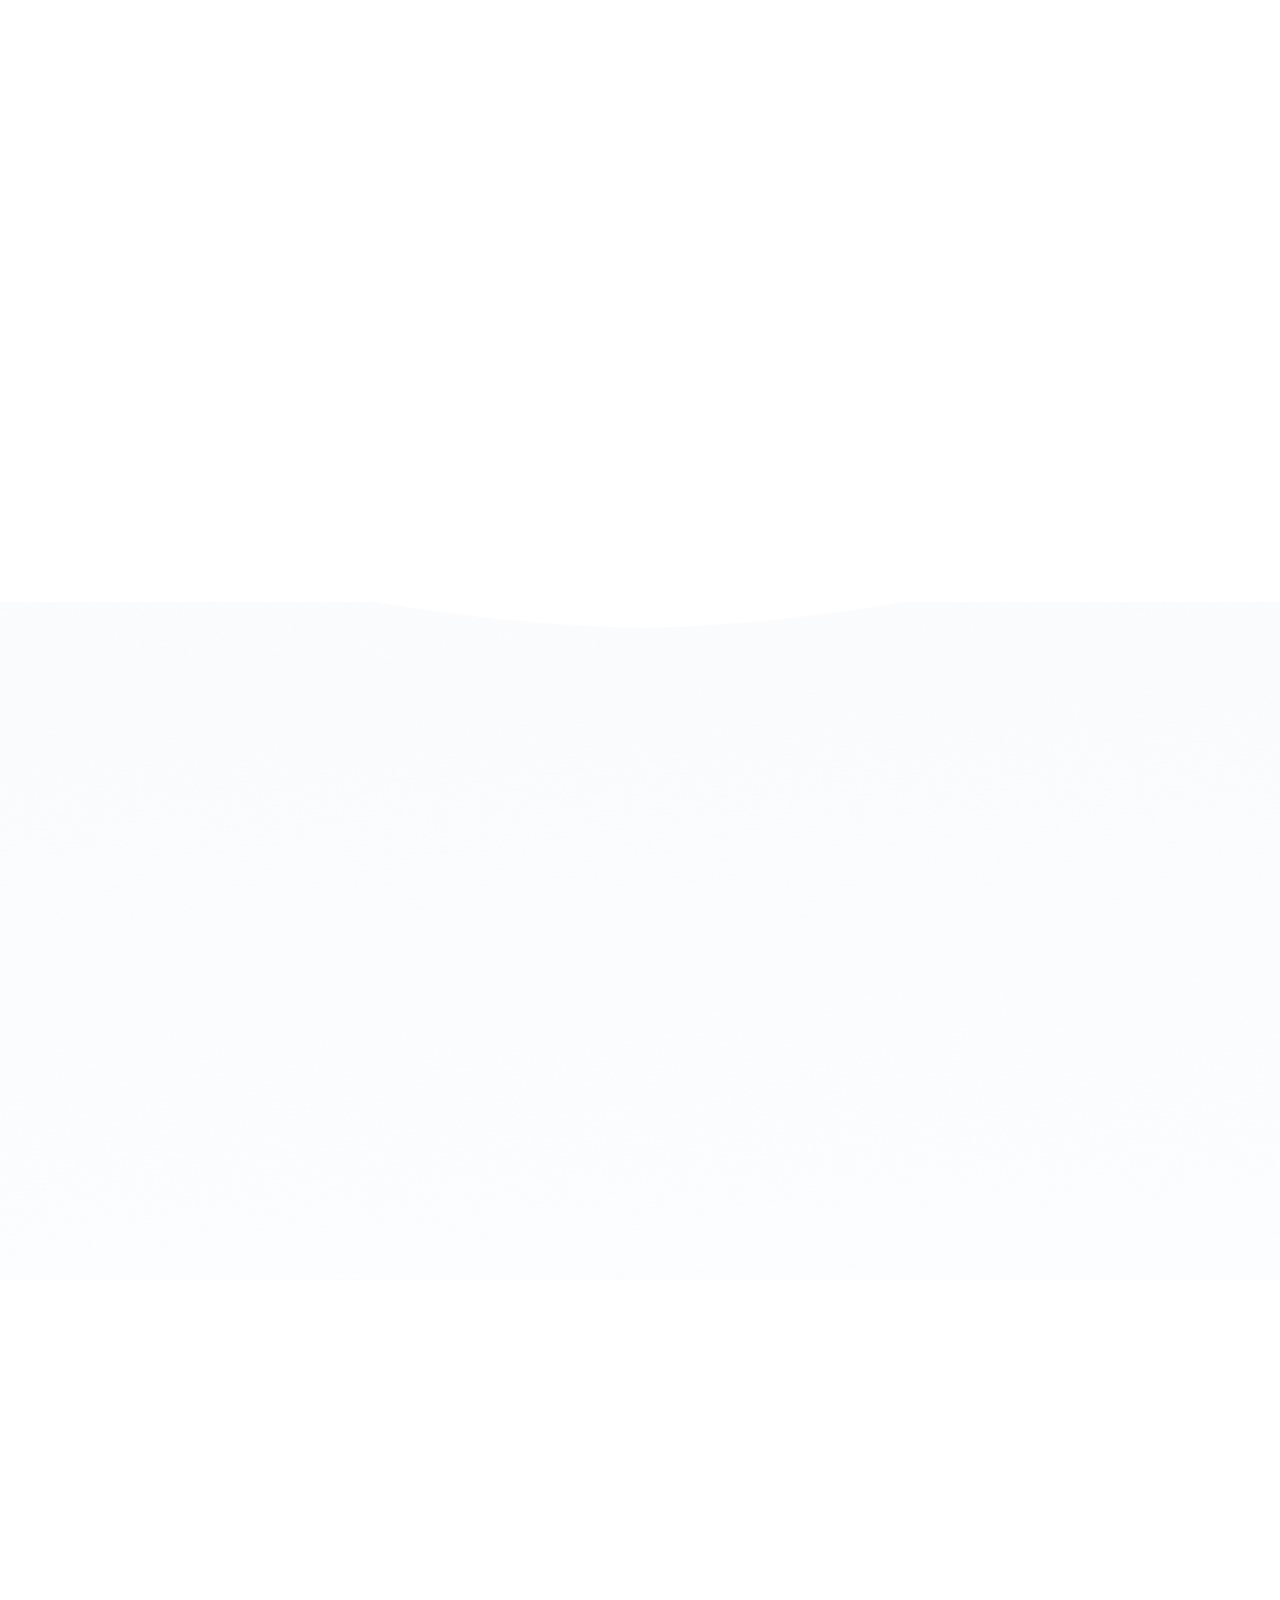
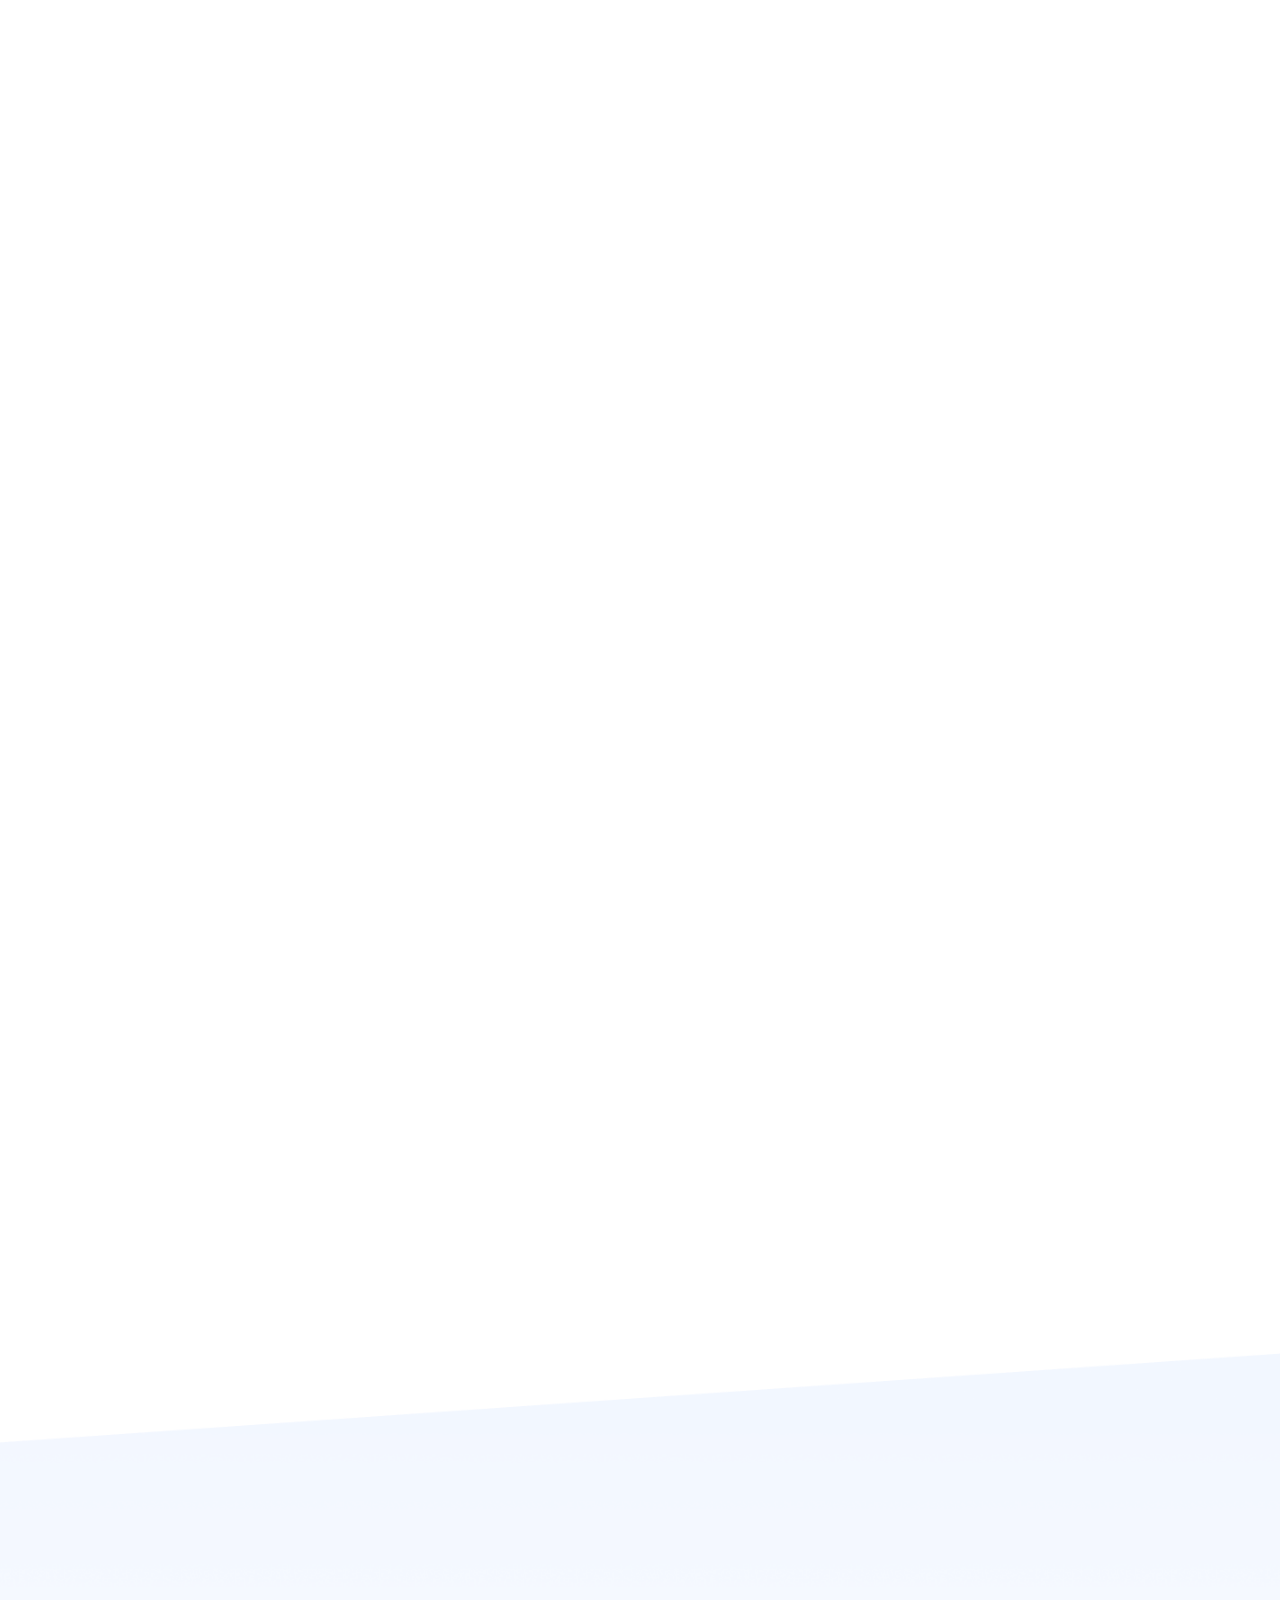
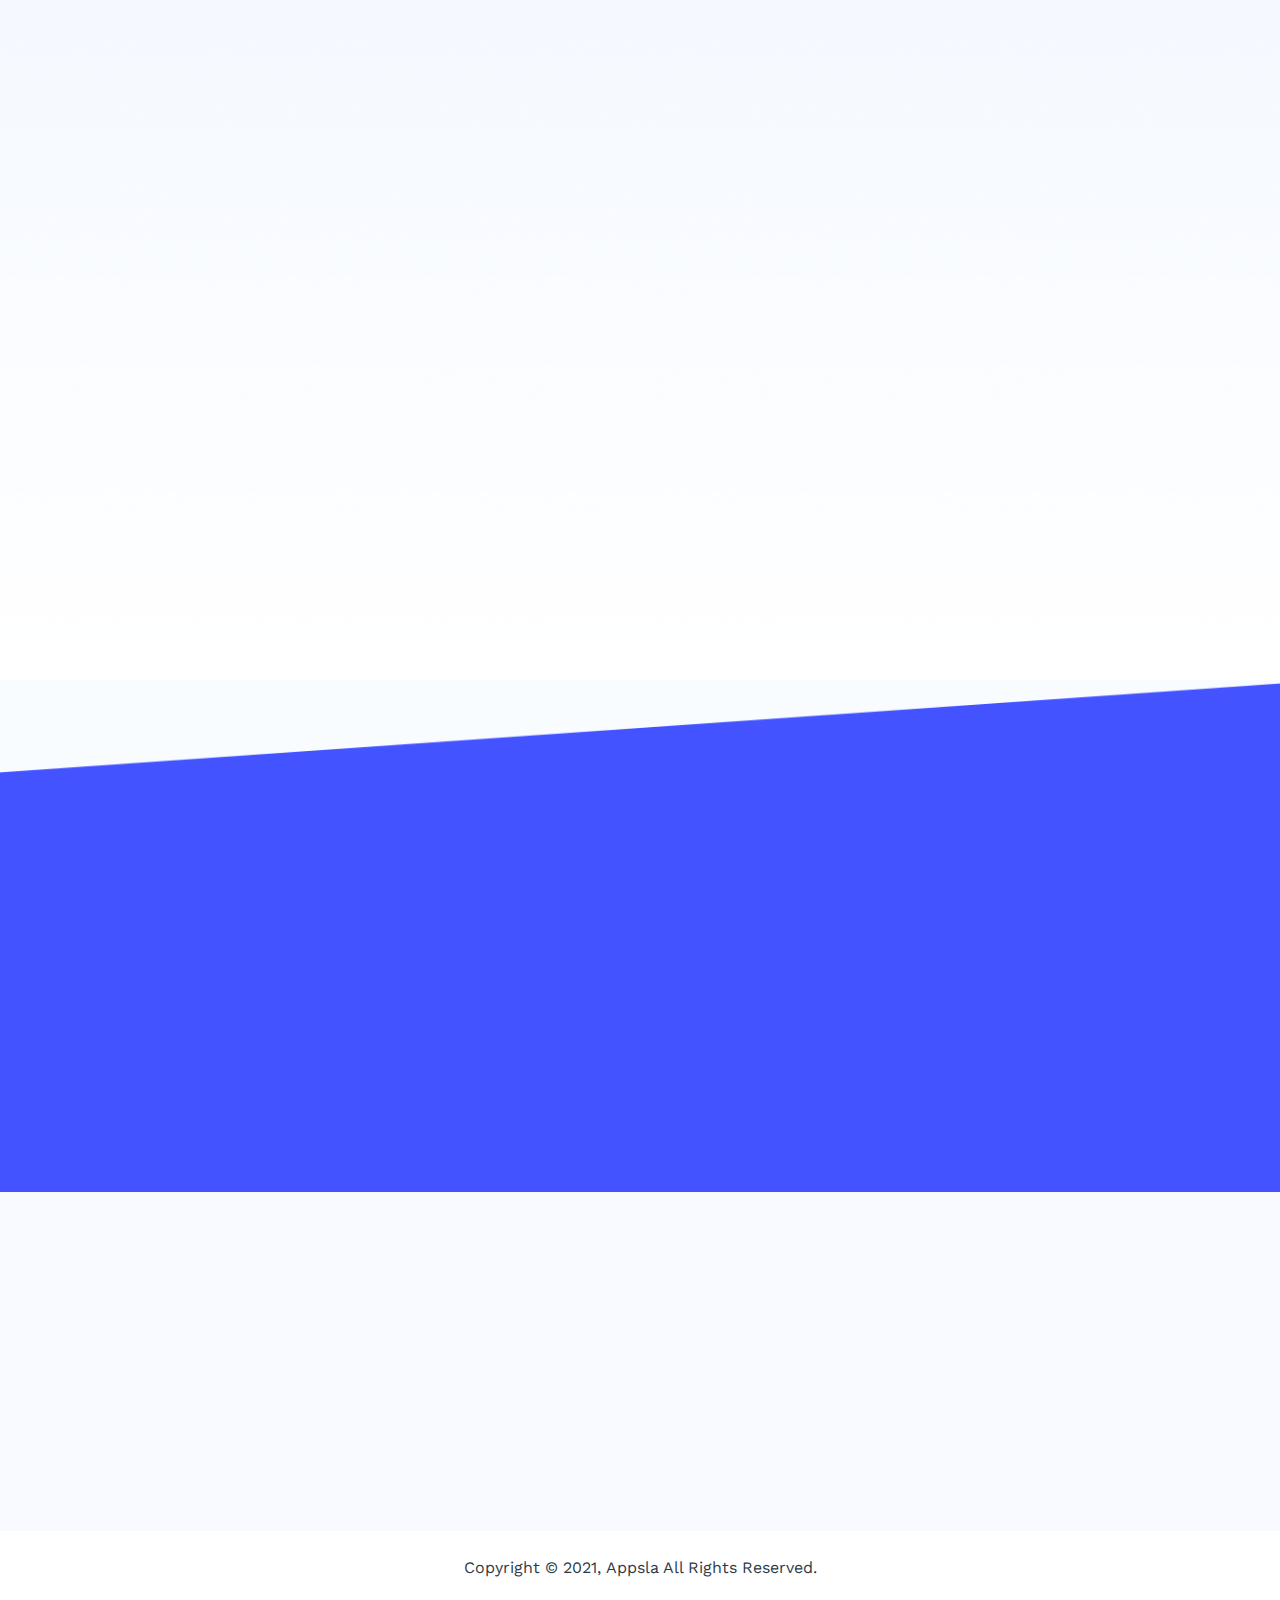
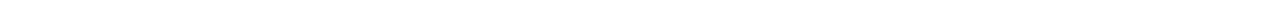
<file: home-3/index.html>
<!DOCTYPE html>
<html lang="en">

<head>
    <!-- Required Meta -->
    <meta charset="UTF-8">
    <meta http-equiv="X-UA-Compatible" content="IE=edge">
    <meta name="viewport" content="width=device-width, initial-scale=1.0">
    <!-- Title For This Document -->
    <title>Appsla - Saas &amp; Startup HTML Template </title>
    <!-- Favicon For This Document -->
    <link rel="shortcut icon" href="assets/images/favicon.png" type="image/x-icon">
    <!-- Bootstrap 5 Css -->
    <link rel="stylesheet" href="assets/css/bootstrap.5.1.1.min.css">
    <!-- Fontawesome Css -->
    <link rel="stylesheet" href="assets/css/fontawesome.v5.15.4.min.css">
    <!-- Counter Css -->
    <link rel="stylesheet" href="assets/css/plugin/odometer.css">
    <!-- Owl Carousel V2.3.4 Css -->
    <link rel="stylesheet" href="assets/css/plugin/owl.carousel.v2.3.4.min.css">
    <!-- Magnific-Popup Css -->
    <link rel="stylesheet" href="assets/css/plugin/magnific-popup.css">
    <!-- Animate Css -->
    <link rel="stylesheet" href="assets/css/plugin/animate.css">
    <!-- Style Css -->
    <link rel="stylesheet" href="assets/css/style.css">
</head>

<body>

    <!--=== Main-menu Strat ===-->
    <div class="mein-menu" id="mein-menu">
        <nav class="navbar p-0 navbar-expand-lg navbar-dark">
            <div class="container">
                <a class="navbar-brand mr-30" href="index.html">
                    <img src="assets/images/logo-light.png" class="logo fixed" alt="logo">

                    <img src="assets/images/logo-dark.png" class="logo normal" alt="logo">
                </a>
                <div class="d-flex align-items-center">
                    <button class="navbar-toggler" type="button" data-bs-toggle="collapse"
                        data-bs-target="#navbarNavDropdown" aria-controls="navbarNavDropdown" aria-expanded="false"
                        aria-label="Toggle navigation">
                        <span class="span-1 span">
                            <svg xmlns="http://www.w3.org/2000/svg" class="icon-bar" fill="none" viewBox="0 0 24 24"
                                stroke="currentColor">
                                <path stroke-linecap="round" stroke-linejoin="round" stroke-width="2"
                                    d="M6 18L18 6M6 6l12 12" />
                            </svg>
                        </span>
                        <span class="span-2 span">
                            <svg xmlns="http://www.w3.org/2000/svg" class="icon-bar" fill="none" viewBox="0 0 24 24"
                                stroke="currentColor">
                                <path stroke-linecap="round" stroke-linejoin="round" stroke-width="2"
                                    d="M4 6h16M4 12h16M4 18h16" />
                            </svg>
                        </span>
                    </button>

                    <div class="darklight d-lg-none d-block" id="darklight-2">
                        <div class="icon sun">
                            <svg xmlns="http://www.w3.org/2000/svg" class="svgicon " fill="none"
                                viewBox="0 0 24 24" stroke="currentColor">
                                <path stroke-linecap="round" stroke-linejoin="round" stroke-width="2"
                                    d="M12 3v1m0 16v1m9-9h-1M4 12H3m15.364 6.364l-.707-.707M6.343 6.343l-.707-.707m12.728 0l-.707.707M6.343 17.657l-.707.707M16 12a4 4 0 11-8 0 4 4 0 018 0z" />
                            </svg>
                        </div>

                        <div class="icon moon">
                            <svg xmlns="http://www.w3.org/2000/svg" class="svgicon" fill="none"
                                viewBox="0 0 24 24" stroke="currentColor">
                                <path stroke-linecap="round" stroke-linejoin="round" stroke-width="2"
                                    d="M20.354 15.354A9 9 0 018.646 3.646 9.003 9.003 0 0012 21a9.003 9.003 0 008.354-5.646z" />
                            </svg>
                        </div>
                    </div>
                </div>

                <div class="collapse navbar-collapse" id="navbarNavDropdown">
                    <ul class="navbar-nav ml-auto mr-auto align-items-center">
                        <li class="nav-item dropdown-mega pre pr-30">
                            <a class="nav-link t16 fw-500" href="#0">Home</a>
                            <div class="droppdown-menu">
                                <ul class="dropdown-ul">
                                    <li class="nav-item-chil"><a class="item t16 fw-500" href="../home-1/index.html">Home 01</a> </li>  
                                    <li class="nav-item-chil"><a class="item t16 fw-500" href="../home-2/index.html">Home 02</a> </li>
                                    <li class="nav-item-chil"><a class="item t16 fw-500" href="../home-3/index.html">Home 03</a> </li> 
                                    <li class="nav-item-chil"><a class="item t16 fw-500" href="../home-4/index.html">Home 04</a> </li>
                                    <li class="nav-item-chil"><a class="item t16 fw-500" href="index.html">Home 05</a> </li>
                                </ul>
                            </div>
                        </li>
                        <li class="nav-item">
                            <a class="nav-link t16 fw-500" href="#solutions">Solutions</a>
                        </li>
                        <li class="nav-item">
                            <a class="nav-link t16 fw-500" href="#about">About</a>
                        </li>
                        <li class="nav-item">
                            <a class="nav-link t16 fw-500" href="#doctors">Doctors </a>
                        </li> 
                        <li class="nav-item">
                            <a class="nav-link t16 fw-500" href="#testimonials">Testimonials</a>
                        </li>
                        <li class="nav-item">
                            <a class="nav-link t16 fw-500" href="#blog">Blog</a>
                        </li>
                    </ul>
                    <ul class="navbar-nav align-items-center">
                        <li class="nav-item button ">
                            <a class="nav-link button-1" href="#0">
                                register
                            </a>
                        </li>
                        <li class="nav-item darklight d-none d-lg-block" id="darklight-1">
                            <div class="icon sun">
                                <svg xmlns="http://www.w3.org/2000/svg" class="svgicon " fill="none"
                                    viewBox="0 0 24 24" stroke="currentColor">
                                    <path stroke-linecap="round" stroke-linejoin="round" stroke-width="2"
                                        d="M12 3v1m0 16v1m9-9h-1M4 12H3m15.364 6.364l-.707-.707M6.343 6.343l-.707-.707m12.728 0l-.707.707M6.343 17.657l-.707.707M16 12a4 4 0 11-8 0 4 4 0 018 0z" />
                                </svg>
                            </div>

                            <div class="icon moon">
                                <svg xmlns="http://www.w3.org/2000/svg" class="svgicon" fill="none"
                                    viewBox="0 0 24 24" stroke="currentColor">
                                    <path stroke-linecap="round" stroke-linejoin="round" stroke-width="2"
                                        d="M20.354 15.354A9 9 0 018.646 3.646 9.003 9.003 0 0012 21a9.003 9.003 0 008.354-5.646z" />
                                </svg>
                            </div>
                        </li>
                    </ul>
                </div>
            </div>
        </nav>
    </div>
    <!--=== Main-menu End ===-->

    <!--=== Banner Start ===-->
    <section class="banner bg pre d-flex align-items-center"
        style="background-image: url(assets/images/banner-bg.png);">
        <div class="container pre">
            <div class="row align-items-center ">
                <div class="col-xl-7 col-lg-10">
                    <div class="banner-content ">
                        <h1 class="wow fadeInUp pre bannerhead wow fadeInUp">
                            Provide accurate and fast health services.
                        </h1>
                        <p class="t18 wow fadeInUp m-0 wow fadeInUp">
                            Appsla is a creative agency that helps people to bring their business online. We offer web design & development services.
                        </p>
                        <div class="button-group d-flex align-items-center flex-wrap wow fadeInUp">
                            <a href="#0" class="button-1 mr-30 mt-20">Buy packages</a>
                            <a href="#0" class="button-2 mr-30 mt-20">Book a consultation</a>
                        </div>
                    </div>
                </div>
            </div>
        </div>
    </section>
    <!--=== Banner End ===-->


    <!--=== Services css ===-->
    <section class="services pre pt-60 pb-60" id="solutions">
        <div class="container pre">
            <div class="row justify-content-center">
                <div class="col-xl-6 col-lg-8">
                    <div class="section-header  text-center">
                        <h2 class="wow fadeInUp">Healthcare solutions</h2>
                        <p class="t20 wow fadeInUp">
                            A creative and highly dedicated team is working to serve amazing and standard services to you.
                        </p>
                    </div>
                </div>
                <div class="col-lg-12 wow fadeInUp">
                    <ul class="nav nav-pills d-flex justify-content-center" id="pills-tab" role="tablist">
                        <li class="nav-item" role="presentation">
                            <button class="nav-link active" id="pills-spaces-tab" data-bs-toggle="pill"
                                data-bs-target="#pills-spaces" type="button" role="tab" aria-controls="pills-spaces"
                                aria-selected="true">
                                <img src="assets/images/s1.png" alt="" class="icon">
                                <span>
                                    Spaces
                                </span>
                            </button>
                        </li>
                        <li class="nav-item" role="presentation">
                            <button class="nav-link" id="pills-tests-tab" data-bs-toggle="pill"
                                data-bs-target="#pills-tests" type="button" role="tab" aria-controls="pills-tests"
                                aria-selected="false">
                                <img src="assets/images/s2.png" alt="" class="icon">
                                <span>
                                    Medical tests
                                </span>
                            </button>
                        </li>
                        <li class="nav-item" role="presentation">
                            <button class="nav-link" id="pills-delivery-tab" data-bs-toggle="pill"
                                data-bs-target="#pills-delivery" type="button" role="tab" aria-controls="pills-delivery"
                                aria-selected="false">
                                <img src="assets/images/s3.png" alt="" class="icon">
                                <span>
                                    Medicine delivery
                                </span>
                            </button>
                        </li>
                        <li class="nav-item" role="presentation">
                            <button class="nav-link" id="pills-ambulance-tab" data-bs-toggle="pill"
                                data-bs-target="#pills-ambulance" type="button" role="tab"
                                aria-controls="pills-ambulance" aria-selected="false">
                                <img src="assets/images/s4.png" alt="" class="icon">
                                <span>
                                    Ambulance
                                </span>
                            </button>
                        </li>
                    </ul>
                    <div class="tab-content" id="pills-tabContent">
                        <div class="tab-pane fade show active" id="pills-spaces" role="tabpanel"
                            aria-labelledby="pills-spaces-tab">
                            <div class="content">
                                <div class="row justify-content-between align-items-center">
                                    <div class="col-xl-5 col-lg-6">
                                        <div class="left-box">
                                            <h3>At Healthcare you will be treated by caring</h3>
                                            <p class="t16">
                                                Lorem ipsum dolor sit amet, consectetur adipiscing elit, sed do eiusmod
                                                tempor incididunt ut labore et dolorem agna aliqua. Ut enim ad minim
                                                veniam, quis nostrud exer citation ullamco laboris nisi ut aliquip.
                                            </p>
                                            <a href="#0" class="button-2">Book now</a>
                                        </div>
                                    </div>
                                    <div class="col-lg-6  d-none d-lg-block ">
                                        <div class="thumb">
                                            <img src="assets/images/nurse.png" alt="">
                                        </div>
                                    </div>
                                </div>
                            </div>
                        </div>
                        <div class="tab-pane fade" id="pills-tests" role="tabpanel" aria-labelledby="pills-tests-tab">
                            <div class="content">
                                <div class="row justify-content-between align-items-center">
                                    <div class="col-xl-5 col-lg-6">
                                        <div class="left-box">
                                            <h3>At Healthcare you will be treated by caring</h3>
                                            <p class="t16">
                                                Lorem ipsum dolor sit amet, consectetur adipiscing elit, sed do eiusmod
                                                tempor incididunt ut labore et dolorem agna aliqua. Ut enim ad minim
                                                veniam, quis nostrud exer citation ullamco laboris nisi ut aliquip.
                                            </p>
                                            <a href="#0" class="button-2">Book now</a>
                                        </div>
                                    </div>
                                    <div class="col-lg-6  d-none d-lg-block">
                                        <div class="thumb">
                                            <img src="assets/images/nurse.png" alt="">
                                        </div>
                                    </div>
                                </div>
                            </div>
                        </div>
                        <div class="tab-pane fade" id="pills-delivery" role="tabpanel"
                            aria-labelledby="pills-delivery-tab">
                            <div class="content">
                                <div class="row justify-content-between align-items-center">
                                    <div class="col-xl-5 col-lg-6">
                                        <div class="left-box">
                                            <h3>At Healthcare you will be treated by caring</h3>
                                            <p class="t16">
                                                Lorem ipsum dolor sit amet, consectetur adipiscing elit, sed do eiusmod
                                                tempor incididunt ut labore et dolorem agna aliqua. Ut enim ad minim
                                                veniam, quis nostrud exer citation ullamco laboris nisi ut aliquip.
                                            </p>
                                            <a href="#0" class="button-2">Book now</a>
                                        </div>
                                    </div>
                                    <div class="col-lg-6  d-none d-lg-block">
                                        <div class="thumb">
                                            <img src="assets/images/nurse.png" alt="">
                                        </div>
                                    </div>
                                </div>
                            </div>
                        </div>
                        <div class="tab-pane fade" id="pills-ambulance" role="tabpanel"
                            aria-labelledby="pills-ambulance-tab">
                            <div class="content">
                                <div class="row justify-content-between align-items-center">
                                    <div class="col-xl-5 col-lg-6">
                                        <div class="left-box">
                                            <h3>At Healthcare you will be treated by caring</h3>
                                            <p class="t16">
                                                Lorem ipsum dolor sit amet, consectetur adipiscing elit, sed do eiusmod
                                                tempor incididunt ut labore et dolorem agna aliqua. Ut enim ad minim
                                                veniam, quis nostrud exer citation ullamco laboris nisi ut aliquip.
                                            </p>
                                            <a href="#0" class="button-2">Book now</a>
                                        </div>
                                    </div>
                                    <div class="col-lg-6  d-none d-lg-block">
                                        <div class="thumb">
                                            <img src="assets/images/nurse.png" alt="">
                                        </div>
                                    </div>
                                </div>
                            </div>
                        </div>
                    </div>
                </div>
            </div>
        </div>
    </section>
    <!--=== Services End ===-->

    <!--=== About Start ===-->
    <section class="about pt-60 pb-60" id="about">
        <div class="container">
            <div class="row justify-content-center">
                <div class="col-xl-6 col-lg-8">
                    <div class="section-header text-center">
                        <h2 class="wow fadeInUp">About Healthcare </h2>
                        <p class="t20 wow fadeInUp">
                            A creative and highly dedicated team is working to serve amazing and standard services to you.
                        </p>
                    </div>
                </div>
            </div>
            <div class="row">
                <div class="col-xl-9 wow fadeInUp">
                    <div class="vthumb mt-30 position-relative">
                        <img src="assets/images/video-bg.png" alt="" class="background">
                        <div class="video-box position-absolute d-flex align-items-center">
                            <a class="video-icon mfp-iframe popup d-flex align-items-center justify-content-center"
                                href="https://www.youtube.com/watch?v=0Q7HCaKq-j4">
                                <svg xmlns="http://www.w3.org/2000/svg" class="icon icon-tabler icon-tabler-player-play"
                                    viewBox="0 0 24 24" stroke-width="1.5" stroke="#2c3e50" fill="none"
                                    stroke-linecap="round" stroke-linejoin="round">
                                    <path stroke="none" d="M0 0h24v24H0z" fill="none" />
                                    <path d="M7 4v16l13 -8z" />
                                </svg>
                                <span class="d-flex justify-content-center align-items-center"></span>
                            </a>
                        </div>
                    </div>
                </div>
                <div class="col-xl-3 wow fadeInUp">
                    <div class="right-content mt-30">
                        <div class="box one d-flex justify-content-between align-items-center">
                            <div class="counter-content">
                                <div class="counter-item">
                                    <h3 class="odometer" data-odometer-final="100">0</h3>
                                    <h3> +</h3>
                                </div>
                                <p class="t18">Doctors</p>
                            </div>
                            <div class="counter-thumb">
                                <img src="assets/images/hi-1.png" alt="counter-image">
                            </div>
                        </div>
                        <div class="box two d-flex justify-content-between align-items-center ">
                            <div class="counter-content">
                                <div class="counter-item">
                                    <h3 class="odometer" data-odometer-final="150">0</h3>
                                    <h3> +</h3>
                                </div>
                                <p class="t18">Lab tests</p>
                            </div>
                            <div class="counter-thumb">
                                <img src="assets/images/hi-2.png" alt="counter-image">
                            </div>
                        </div>
                        <div class="box three d-flex justify-content-between align-items-center">
                            <div class="counter-content">
                                <div class="counter-item">
                                    <h3 class="odometer" data-odometer-final="9500">0</h3>
                                    <h3> +</h3>
                                </div>
                                <p class="t18">Happy Patients</p>
                            </div>
                            <div class="counter-thumb">
                                <img src="assets/images/hi-3.png" alt="counter-image">
                            </div>
                        </div>
                    </div>
                </div>
            </div>
            <div class="row">
                <div class="chairman mt-30">
                    <div class="row justify-content-between align-items-lg-center">
                        <div class="col-xl-6 col-lg-7">
                            <div class="content">
                                <h3 class="wow fadeInUp">Integrate with your existing tools in a few clicks.</h3>
                                <p class="t16 wow fadeInUp">
                                    Lorem ipsum dolor sit amet, consectetur adipiscing elit, sed do eiusmod tem por
                                    incididunt ut labore et dolore magna aliqua. Ut enim ad minim veniamqui nostrud
                                    exercitation ullamco laboris nisi ut aliquip. Ut enim ad minim veniam, quis nostrud
                                    exercitation ullamco laboris nisi ut aliquip.
                                </p>

                                <div class="aurthor">
                                    <h5 class="t20 wow fadeInUp">
                                        Cameron Williamson
                                        <span class="t14"> Founder, Chairman, & CEO</span>
                                    </h5>
                                </div>
                            </div>
                        </div>
                        <div class="col-xl-6 col-lg-5 align-items-baseline wow fadeInUp">
                            <div class="thumb d-flex justify-content-end">
                                <img src="assets/images/chairman-pic.png" alt="">
                            </div>
                        </div>
                    </div>
                </div>
            </div>
        </div>
    </section>
    <!--=== About End ===-->


    <!--=== Doctors Start ===-->
    <div class="doctors pt-60 pb-120" id="doctors">
        <div class="container">
            <div class="row justify-content-center">
                <div class="col-xl-6 col-lg-8">
                    <div class="section-header text-center">
                        <h2 class="wow fadeInUp">Specialized doctors </h2>
                        <p class="t20 wow fadeInUp">
                            A creative and highly dedicated team is working to serve amazing and standard services to you.
                        </p>
                    </div>
                </div>
            </div>
            <div class="row align-items-lg-center wow fadeInUp mt-30">
                <div class="col-lg-4">
                    <div class="nav flex-column nav-pills me-3" id="v-pills-tab" role="tablist"
                        aria-orientation="vertical">
                        <button class="nav-link active" id="v-pills-gastroenterologist-tab" data-bs-toggle="pill"
                            data-bs-target="#v-pills-gastroenterologist" type="button" role="tab"
                            aria-controls="v-pills-gastroenterologist" aria-selected="true">
                            <span class="t18">Gastroenterologist</span>

                            <svg xmlns="http://www.w3.org/2000/svg" class="svg-icon" fill="none" viewBox="0 0 24 24"
                                stroke="currentColor">
                                <path stroke-linecap="round" stroke-linejoin="round" stroke-width="2"
                                    d="M13 5l7 7-7 7M5 5l7 7-7 7" />
                            </svg>
                        </button>
                        <button class="nav-link" id="v-pills-dermatologists-tab" data-bs-toggle="pill"
                            data-bs-target="#v-pills-dermatologists" type="button" role="tab"
                            aria-controls="v-pills-dermatologists" aria-selected="false">
                            <span class="t18">Dermatologists</span>

                            <svg xmlns="http://www.w3.org/2000/svg" class="svg-icon" fill="none" viewBox="0 0 24 24"
                                stroke="currentColor">
                                <path stroke-linecap="round" stroke-linejoin="round" stroke-width="2"
                                    d="M13 5l7 7-7 7M5 5l7 7-7 7" />
                            </svg>
                        </button>
                        <button class="nav-link" id="v-pills-cardiologists-tab" data-bs-toggle="pill"
                            data-bs-target="#v-pills-cardiologists" type="button" role="tab"
                            aria-controls="v-pills-cardiologists" aria-selected="false">
                            <span class="t18">Cardiologists</span>

                            <svg xmlns="http://www.w3.org/2000/svg" class="svg-icon" fill="none" viewBox="0 0 24 24"
                                stroke="currentColor">
                                <path stroke-linecap="round" stroke-linejoin="round" stroke-width="2"
                                    d="M13 5l7 7-7 7M5 5l7 7-7 7" />
                            </svg>
                        </button>
                        <button class="nav-link" id="v-pills-ophthalmologists-tab" data-bs-toggle="pill"
                            data-bs-target="#v-pills-ophthalmologists" type="button" role="tab"
                            aria-controls="v-pills-ophthalmologists" aria-selected="false">
                            <span class="t18">Ophthalmologists</span>

                            <svg xmlns="http://www.w3.org/2000/svg" class="svg-icon" fill="none" viewBox="0 0 24 24"
                                stroke="currentColor">
                                <path stroke-linecap="round" stroke-linejoin="round" stroke-width="2"
                                    d="M13 5l7 7-7 7M5 5l7 7-7 7" />
                            </svg>
                        </button>
                        <button class="nav-link" id="v-pills-allergists-tab" data-bs-toggle="pill"
                            data-bs-target="#v-pills-allergists" type="button" role="tab"
                            aria-controls="v-pills-allergists" aria-selected="false">
                            <span class="t18">Allergists</span>

                            <svg xmlns="http://www.w3.org/2000/svg" class="svg-icon" fill="none" viewBox="0 0 24 24"
                                stroke="currentColor">
                                <path stroke-linecap="round" stroke-linejoin="round" stroke-width="2"
                                    d="M13 5l7 7-7 7M5 5l7 7-7 7" />
                            </svg>
                        </button>
                        <button class="nav-link" id="v-pills-endocrinologists-tab" data-bs-toggle="pill"
                            data-bs-target="#v-pills-endocrinologists" type="button" role="tab"
                            aria-controls="v-pills-endocrinologists" aria-selected="false">
                            <span class="t18">Endocrinologists</span>

                            <svg xmlns="http://www.w3.org/2000/svg" class="svg-icon" fill="none" viewBox="0 0 24 24"
                                stroke="currentColor">
                                <path stroke-linecap="round" stroke-linejoin="round" stroke-width="2"
                                    d="M13 5l7 7-7 7M5 5l7 7-7 7" />
                            </svg>
                        </button>
                    </div>
                </div>
                <div class="col-lg-8 d-flex align-items-center">
                    <div class="tab-content" id="v-pills-tabContent">
                        <div class="tab-pane fade show active" id="v-pills-gastroenterologist" role="tabpanel"
                            aria-labelledby="v-pills-gastroenterologist-tab">
                            <div class="row justify-content-center align-items-center">
                                <div class="col-md-4 col-6">
                                    <div class="row align-items-center justify-content-center">
                                        <div class="col-12 mt-30 ">
                                            <div class="single-doctor">
                                                <img src="assets/images/doctor-1.png" alt="">

                                                <div class="bottom d-flex align-items-end justify-content-center">
                                                    <div class="content">
                                                        <h6>Dr. Dianne Russell</h6>
                                                        <p>FCPS, MBBS, CPS</p>
                                                        <a href="#0" class="button">Details</a>
                                                    </div>
                                                </div>
                                            </div>
                                        </div>
                                        <div class="col-12 mt-30 ">
                                            <div class="single-doctor">
                                                <img src="assets/images/doctor-2.png" alt="">

                                                <div class="bottom d-flex align-items-end justify-content-center">
                                                    <div class="content">
                                                        <h6>Dr. Dianne Russell</h6>
                                                        <p>FCPS, MBBS, CPS</p>
                                                        <a href="#0" class="button">Details</a>
                                                    </div>
                                                </div>
                                            </div>
                                        </div>
                                    </div>

                                </div>
                                <div class="col-md-4 col-6">
                                    <div class="row align-items-center justify-content-center">
                                        <div class="col-12 mt-30 ">
                                            <div class="single-doctor">
                                                <img src="assets/images/doctor-3.png" alt="">

                                                <div class="bottom d-flex align-items-end justify-content-center">
                                                    <div class="content">
                                                        <h6>Dr. Dianne Russell</h6>
                                                        <p>FCPS, MBBS, CPS</p>
                                                        <a href="#0" class="button">Details</a>
                                                    </div>
                                                </div>
                                            </div>
                                        </div>
                                        <div class="col-12 mt-30 ">
                                            <div class="more-doctor">
                                                <div class="content">
                                                    <h6 class="t18">Find out your favorite doctors</h6>

                                                    <p class="t14">
                                                        consectetur adipiscing elit, sed do eiusmod tempor incididunt ut
                                                        labore
                                                        et.
                                                    </p>

                                                    <div class="d-flex justify-content-center">

                                                        <a href="#0" class="arrow-btn d-flex align-items-center">
                                                            <span class="t14">view all </span>
                                                            <svg xmlns="http://www.w3.org/2000/svg" class="svg-icon"
                                                                fill="none" viewBox="0 0 24 24" stroke="currentColor">
                                                                <path stroke-linecap="round" stroke-linejoin="round"
                                                                    stroke-width="2" d="M17 8l4 4m0 0l-4 4m4-4H3" />
                                                            </svg>
                                                        </a>
                                                    </div>
                                                </div>
                                            </div>
                                        </div>
                                    </div>
                                </div>
                            </div>
                        </div>
                        <div class="tab-pane fade" id="v-pills-dermatologists" role="tabpanel"
                            aria-labelledby="v-pills-dermatologists-tab">
                            <div class="row justify-content-center align-items-center">
                                <div class="col-md-4 col-6">
                                    <div class="row align-items-center justify-content-center">
                                        <div class="col-md-12 mt-30 ">
                                            <div class="single-doctor">
                                                <img src="assets/images/doctor-1.png" alt="">

                                                <div class="bottom d-flex align-items-end justify-content-center">
                                                    <div class="content">
                                                        <h6>Dr. Dianne Russell</h6>
                                                        <p>FCPS, MBBS, CPS</p>
                                                        <a href="#0" class="button">Details</a>
                                                    </div>
                                                </div>
                                            </div>
                                        </div>
                                        <div class="col-md-12 mt-30 ">
                                            <div class="single-doctor">
                                                <img src="assets/images/doctor-2.png" alt="">

                                                <div class="bottom d-flex align-items-end justify-content-center">
                                                    <div class="content">
                                                        <h6>Dr. Dianne Russell</h6>
                                                        <p>FCPS, MBBS, CPS</p>
                                                        <a href="#0" class="button">Details</a>
                                                    </div>
                                                </div>
                                            </div>
                                        </div>
                                    </div>

                                </div>
                                <div class="col-md-4 col-6">
                                    <div class="row align-items-center justify-content-center">
                                        <div class="col-md-12 mt-30 ">
                                            <div class="single-doctor">
                                                <img src="assets/images/doctor-3.png" alt="">

                                                <div class="bottom d-flex align-items-end justify-content-center">
                                                    <div class="content">
                                                        <h6>Dr. Dianne Russell</h6>
                                                        <p>FCPS, MBBS, CPS</p>
                                                        <a href="#0" class="button">Details</a>
                                                    </div>
                                                </div>
                                            </div>
                                        </div>

                                        <div class="col-md-12 mt-30 ">
                                            <div class="more-doctor">
                                                <div class="content">
                                                    <h6 class="t18">Find out your favorite doctors</h6>

                                                    <p class="t14">
                                                        consectetur adipiscing elit, sed do eiusmod tempor incididunt ut
                                                        labore
                                                        et.
                                                    </p>

                                                    <div class="d-flex justify-content-center">

                                                        <a href="#0" class="arrow-btn d-flex align-items-center">
                                                            <span class="t14">view all </span>
                                                            <svg xmlns="http://www.w3.org/2000/svg" class="svg-icon"
                                                                fill="none" viewBox="0 0 24 24" stroke="currentColor">
                                                                <path stroke-linecap="round" stroke-linejoin="round"
                                                                    stroke-width="2" d="M17 8l4 4m0 0l-4 4m4-4H3" />
                                                            </svg>
                                                        </a>
                                                    </div>
                                                </div>
                                            </div>
                                        </div>
                                    </div>
                                </div>
                            </div>
                        </div>
                        <div class="tab-pane fade" id="v-pills-cardiologists" role="tabpanel"
                            aria-labelledby="v-pills-cardiologists-tab">
                            <div class="row justify-content-center align-items-center">
                                <div class="col-md-4 col-6">
                                    <div class="row align-items-center justify-content-center">
                                        <div class="col-md-12 mt-30 ">
                                            <div class="single-doctor">
                                                <img src="assets/images/doctor-2.png" alt="">

                                                <div class="bottom d-flex align-items-end justify-content-center">
                                                    <div class="content">
                                                        <h6>Dr. Dianne Russell</h6>
                                                        <p>FCPS, MBBS, CPS</p>
                                                        <a href="#0" class="button">Details</a>
                                                    </div>
                                                </div>
                                            </div>
                                        </div>
                                        <div class="col-md-12 mt-30 ">
                                            <div class="single-doctor">
                                                <img src="assets/images/doctor-3.png" alt="">

                                                <div class="bottom d-flex align-items-end justify-content-center">
                                                    <div class="content">
                                                        <h6>Dr. Dianne Russell</h6>
                                                        <p>FCPS, MBBS, CPS</p>
                                                        <a href="#0" class="button">Details</a>
                                                    </div>
                                                </div>
                                            </div>
                                        </div>
                                    </div>

                                </div>
                                <div class="col-md-4 col-6">
                                    <div class="row align-items-center justify-content-center">
                                        <div class="col-md-12 mt-30 ">
                                            <div class="single-doctor">
                                                <img src="assets/images/doctor-3.png" alt="">

                                                <div class="bottom d-flex align-items-end justify-content-center">
                                                    <div class="content">
                                                        <h6>Dr. Dianne Russell</h6>
                                                        <p>FCPS, MBBS, CPS</p>
                                                        <a href="#0" class="button">Details</a>
                                                    </div>
                                                </div>
                                            </div>
                                        </div>

                                        <div class="col-md-12 mt-30 ">
                                            <div class="more-doctor">
                                                <div class="content">
                                                    <h6 class="t18">Find out your favorite doctors</h6>

                                                    <p class="t14">
                                                        consectetur adipiscing elit, sed do eiusmod tempor incididunt ut
                                                        labore
                                                        et.
                                                    </p>

                                                    <div class="d-flex justify-content-center">

                                                        <a href="#0" class="arrow-btn d-flex align-items-center">
                                                            <span class="t14">view all </span>
                                                            <svg xmlns="http://www.w3.org/2000/svg" class="svg-icon"
                                                                fill="none" viewBox="0 0 24 24" stroke="currentColor">
                                                                <path stroke-linecap="round" stroke-linejoin="round"
                                                                    stroke-width="2" d="M17 8l4 4m0 0l-4 4m4-4H3" />
                                                            </svg>
                                                        </a>
                                                    </div>
                                                </div>
                                            </div>
                                        </div>
                                    </div>
                                </div>
                            </div>
                        </div>
                        <div class="tab-pane fade" id="v-pills-ophthalmologists" role="tabpanel"
                            aria-labelledby="v-pills-ophthalmologists-tab">
                            <div class="row justify-content-center align-items-center">
                                <div class="col-md-4 col-6">
                                    <div class="row align-items-center justify-content-center">
                                        <div class="col-md-12 mt-30 ">
                                            <div class="single-doctor">
                                                <img src="assets/images/doctor-1.png" alt="">

                                                <div class="bottom d-flex align-items-end justify-content-center">
                                                    <div class="content">
                                                        <h6>Dr. Dianne Russell</h6>
                                                        <p>FCPS, MBBS, CPS</p>
                                                        <a href="#0" class="button">Details</a>
                                                    </div>
                                                </div>
                                            </div>
                                        </div>
                                        <div class="col-md-12 mt-30 ">
                                            <div class="single-doctor">
                                                <img src="assets/images/doctor-2.png" alt="">

                                                <div class="bottom d-flex align-items-end justify-content-center">
                                                    <div class="content">
                                                        <h6>Dr. Dianne Russell</h6>
                                                        <p>FCPS, MBBS, CPS</p>
                                                        <a href="#0" class="button">Details</a>
                                                    </div>
                                                </div>
                                            </div>
                                        </div>
                                    </div>

                                </div>
                                <div class="col-md-4 col-6">
                                    <div class="row align-items-center justify-content-center">
                                        <div class="col-md-12 mt-30 ">
                                            <div class="single-doctor">
                                                <img src="assets/images/doctor-3.png" alt="">

                                                <div class="bottom d-flex align-items-end justify-content-center">
                                                    <div class="content">
                                                        <h6>Dr. Dianne Russell</h6>
                                                        <p>FCPS, MBBS, CPS</p>
                                                        <a href="#0" class="button">Details</a>
                                                    </div>
                                                </div>
                                            </div>
                                        </div>

                                        <div class="col-md-12 mt-30 ">
                                            <div class="more-doctor">
                                                <div class="content">
                                                    <h6 class="t18">Find out your favorite doctors</h6>

                                                    <p class="t14">
                                                        consectetur adipiscing elit, sed do eiusmod tempor incididunt ut
                                                        labore
                                                        et.
                                                    </p>

                                                    <div class="d-flex justify-content-center">

                                                        <a href="#0" class="arrow-btn d-flex align-items-center">
                                                            <span class="t14">view all </span>
                                                            <svg xmlns="http://www.w3.org/2000/svg" class="svg-icon"
                                                                fill="none" viewBox="0 0 24 24" stroke="currentColor">
                                                                <path stroke-linecap="round" stroke-linejoin="round"
                                                                    stroke-width="2" d="M17 8l4 4m0 0l-4 4m4-4H3" />
                                                            </svg>
                                                        </a>
                                                    </div>
                                                </div>
                                            </div>
                                        </div>
                                    </div>
                                </div>
                            </div>
                        </div>
                        <div class="tab-pane fade" id="v-pills-allergists" role="tabpanel"
                            aria-labelledby="v-pills-allergists-tab">
                            <div class="row justify-content-center align-items-center">
                                <div class="col-md-4 col-6">
                                    <div class="row align-items-center justify-content-center">
                                        <div class="col-md-12 mt-30 ">
                                            <div class="single-doctor">
                                                <img src="assets/images/doctor-3.png" alt="">

                                                <div class="bottom d-flex align-items-end justify-content-center">
                                                    <div class="content">
                                                        <h6>Dr. Dianne Russell</h6>
                                                        <p>FCPS, MBBS, CPS</p>
                                                        <a href="#0" class="button">Details</a>
                                                    </div>
                                                </div>
                                            </div>
                                        </div>
                                        <div class="col-md-12 mt-30 ">
                                            <div class="single-doctor">
                                                <img src="assets/images/doctor-2.png" alt="">

                                                <div class="bottom d-flex align-items-end justify-content-center">
                                                    <div class="content">
                                                        <h6>Dr. Dianne Russell</h6>
                                                        <p>FCPS, MBBS, CPS</p>
                                                        <a href="#0" class="button">Details</a>
                                                    </div>
                                                </div>
                                            </div>
                                        </div>
                                    </div>

                                </div>
                                <div class="col-md-4 col-6">
                                    <div class="row align-items-center justify-content-center">
                                        <div class="col-md-12 mt-30 ">
                                            <div class="single-doctor">
                                                <img src="assets/images/doctor-1.png" alt="">

                                                <div class="bottom d-flex align-items-end justify-content-center">
                                                    <div class="content">
                                                        <h6>Dr. Dianne Russell</h6>
                                                        <p>FCPS, MBBS, CPS</p>
                                                        <a href="#0" class="button">Details</a>
                                                    </div>
                                                </div>
                                            </div>
                                        </div>

                                        <div class="col-md-12 mt-30 ">
                                            <div class="more-doctor">
                                                <div class="content">
                                                    <h6 class="t18">Find out your favorite doctors</h6>

                                                    <p class="t14">
                                                        consectetur adipiscing elit, sed do eiusmod tempor incididunt ut
                                                        labore
                                                        et.
                                                    </p>

                                                    <div class="d-flex justify-content-center">

                                                        <a href="#0" class="arrow-btn d-flex align-items-center">
                                                            <span class="t14">view all </span>
                                                            <svg xmlns="http://www.w3.org/2000/svg" class="svg-icon"
                                                                fill="none" viewBox="0 0 24 24" stroke="currentColor">
                                                                <path stroke-linecap="round" stroke-linejoin="round"
                                                                    stroke-width="2" d="M17 8l4 4m0 0l-4 4m4-4H3" />
                                                            </svg>
                                                        </a>
                                                    </div>
                                                </div>
                                            </div>
                                        </div>
                                    </div>
                                </div>
                            </div>
                        </div>
                        <div class="tab-pane fade" id="v-pills-endocrinologists" role="tabpanel"
                            aria-labelledby="v-pills-endocrinologists-tab">
                            <div class="row justify-content-center align-items-center">
                                <div class="col-md-4 col-6">
                                    <div class="row align-items-center justify-content-center">
                                        <div class="col-md-12 mt-30 ">
                                            <div class="single-doctor">
                                                <img src="assets/images/doctor-2.png" alt="">

                                                <div class="bottom d-flex align-items-end justify-content-center">
                                                    <div class="content">
                                                        <h6>Dr. Dianne Russell</h6>
                                                        <p>FCPS, MBBS, CPS</p>
                                                        <a href="#0" class="button">Details</a>
                                                    </div>
                                                </div>
                                            </div>
                                        </div>
                                        <div class="col-md-12 mt-30 ">
                                            <div class="single-doctor">
                                                <img src="assets/images/doctor-1.png" alt="">

                                                <div class="bottom d-flex align-items-end justify-content-center">
                                                    <div class="content">
                                                        <h6>Dr. Dianne Russell</h6>
                                                        <p>FCPS, MBBS, CPS</p>
                                                        <a href="#0" class="button">Details</a>
                                                    </div>
                                                </div>
                                            </div>
                                        </div>
                                    </div>

                                </div>
                                <div class="col-md-4 col-6">
                                    <div class="row align-items-center justify-content-center">
                                        <div class="col-md-12 mt-30 ">
                                            <div class="single-doctor">
                                                <img src="assets/images/doctor-3.png" alt="">

                                                <div class="bottom d-flex align-items-end justify-content-center">
                                                    <div class="content">
                                                        <h6>Dr. Dianne Russell</h6>
                                                        <p>FCPS, MBBS, CPS</p>
                                                        <a href="#0" class="button">Details</a>
                                                    </div>
                                                </div>
                                            </div>
                                        </div>

                                        <div class="col-md-12 mt-30 ">
                                            <div class="more-doctor">
                                                <div class="content">
                                                    <h6 class="t18">Find out your favorite doctors</h6>

                                                    <p class="t14">
                                                        consectetur adipiscing elit, sed do eiusmod tempor incididunt ut
                                                        labore
                                                        et.
                                                    </p>

                                                    <div class="d-flex justify-content-center">

                                                        <a href="#0" class="arrow-btn d-flex align-items-center">
                                                            <span class="t14">view all </span>
                                                            <svg xmlns="http://www.w3.org/2000/svg" class="svg-icon"
                                                                fill="none" viewBox="0 0 24 24" stroke="currentColor">
                                                                <path stroke-linecap="round" stroke-linejoin="round"
                                                                    stroke-width="2" d="M17 8l4 4m0 0l-4 4m4-4H3" />
                                                            </svg>
                                                        </a>
                                                    </div>
                                                </div>
                                            </div>
                                        </div>
                                    </div>
                                </div>
                            </div>
                        </div>
                    </div>
                </div>
            </div>
        </div>
    </div>
    <!--=== Doctors End ===-->


    <!--=== Membership Start ===-->
    <div class="membership pt-120 pb-60">
        <div class="container">
            <div class="row justify-content-center">
                <div class="col-xl-6 col-lg-8">
                    <div class="section-header text-center">
                        <h2 class="wow fadeInUp">Membership benefits </h2>
                        <p class="t18 wow fadeInUp">
                            A creative and highly dedicated team is working to serve amazing and standard services to you.
                        </p>
                    </div>
                </div>
            </div>
            <div class="row wow fadeInUp">
                <div class="col-12 mt-30">
                    <div class="membership-slider owl-carousel">
                        <div class="membership-single">
                            <div class="content">
                                <div class="head d-flex align-items-center">
                                    <h4>World class doctors </h4>
                                    <div class="thumb">
                                        <img src="assets/images/marbershipicon-1.png" alt="">
                                    </div>
                                </div>
                                <p class="t16">
                                    The Pathology Service at our General Hospital is an international leader in
                                    diagnosis and discovery.
                                </p>
                                <div class="bottom">
                                    <a href="#0" class="arrow-btn d-flex align-items-center">
                                        <span class="t14">learn more</span>

                                        <svg xmlns="http://www.w3.org/2000/svg" class="svg-icon" fill="none"
                                            viewBox="0 0 24 24" stroke="currentColor">
                                            <path stroke-linecap="round" stroke-linejoin="round" stroke-width="2"
                                                d="M17 8l4 4m0 0l-4 4m4-4H3" />
                                        </svg>
                                    </a>
                                </div>
                            </div>
                        </div>
                        <div class="membership-single">
                            <div class="content">
                                <div class="head d-flex align-items-center justify-content-center">
                                    <h4>Up to 20 free lab tests </h4>
                                    <div class="thumb">
                                        <img src="assets/images/marbershipicon-2.png" alt="">
                                    </div>
                                </div>
                                <p class="t16">
                                    The Pathology Service at our General Hospital is an international leader in
                                    diagnosis and discovery.
                                </p>
                                <div class="bottom">
                                    <a href="#0" class="arrow-btn d-flex align-items-center">
                                        <span class="t14">learn more</span>

                                        <svg xmlns="http://www.w3.org/2000/svg" class="svg-icon" fill="none"
                                            viewBox="0 0 24 24" stroke="currentColor">
                                            <path stroke-linecap="round" stroke-linejoin="round" stroke-width="2"
                                                d="M17 8l4 4m0 0l-4 4m4-4H3" />
                                        </svg>
                                    </a>
                                </div>
                            </div>
                        </div>
                        <div class="membership-single">
                            <div class="content">
                                <div class="head d-flex align-items-center justify-content-between">
                                    <h4>World class doctors </h4>
                                    <div class="thumb">
                                        <img src="assets/images/marbershipicon-3.png" alt="">
                                    </div>
                                </div>
                                <p class="t16">
                                    The Pathology Service at our General Hospital is an international leader in
                                    diagnosis and discovery.
                                </p>
                                <div class="bottom">
                                    <a href="#0" class="arrow-btn d-flex align-items-center">
                                        <span class="t14">learn more</span>

                                        <svg xmlns="http://www.w3.org/2000/svg" class="svg-icon" fill="none"
                                            viewBox="0 0 24 24" stroke="currentColor">
                                            <path stroke-linecap="round" stroke-linejoin="round" stroke-width="2"
                                                d="M17 8l4 4m0 0l-4 4m4-4H3" />
                                        </svg>
                                    </a>
                                </div>
                            </div>
                        </div>
                        <div class="membership-single">
                            <div class="content">
                                <div class="head d-flex align-items-center justify-content-between">
                                    <h4>Up to 20 free lab tests</h4>
                                    <div class="thumb">
                                        <img src="assets/images/marbershipicon-3.png" alt="">
                                    </div>
                                </div>
                                <p class="t16">
                                    The Pathology Service at our General Hospital is an international leader in
                                    diagnosis and discovery.
                                </p>
                                <div class="bottom">
                                    <a href="#0" class="arrow-btn d-flex align-items-center">
                                        <span class="t14">learn more</span>

                                        <svg xmlns="http://www.w3.org/2000/svg" class="svg-icon" fill="none"
                                            viewBox="0 0 24 24" stroke="currentColor">
                                            <path stroke-linecap="round" stroke-linejoin="round" stroke-width="2"
                                                d="M17 8l4 4m0 0l-4 4m4-4H3" />
                                        </svg>
                                    </a>
                                </div>
                            </div>
                        </div>
                    </div>
                </div>
            </div>
        </div>
    </div>
    <!--=== Membership End ===-->


    <!--=== testomonial Start ===-->
    <div class="testomonial pt-60 pb-60" id="testimonials">
        <div class="container">
            <div class="row justify-content-center">
                <div class="col-xl-6 col-lg-8">
                    <div class="section-header text-center">
                        <h2 class="wow fadeInUp">Happy patients</h2>
                        <p class="t18 wow fadeInUp">
                            We define ourself by either what our clients want or what we believe they'll need for their brands.
                        </p>
                    </div>
                </div>
            </div>
            <div class="row wow fadeInUp">
                <div class="col-12 mt-30">
                    <div class="review-box owl-carousel">
                        <div class="review">
                            <div class="row justify-content-lg-between justify-content-center align-items-center">
                                <div class="col-lg-4 col-md-8">
                                    <div class="review-man">
                                        <img src="assets/images/review-man.png" alt="" class="man-pic">

                                        <div class="video-box position-absolute d-flex align-items-center">
                                            <a class="video-icon mfp-iframe popup d-flex align-items-center justify-content-center"
                                                href="https://www.youtube.com/watch?v=0Q7HCaKq-j4">
                                                <svg xmlns="http://www.w3.org/2000/svg"
                                                    class="icon icon-tabler icon-tabler-player-play" viewBox="0 0 24 24"
                                                    stroke-width="1.5" stroke="#2c3e50" fill="none"
                                                    stroke-linecap="round" stroke-linejoin="round">
                                                    <path stroke="none" d="M0 0h24v24H0z" fill="none" />
                                                    <path d="M7 4v16l13 -8z" />
                                                </svg>
                                                <span class="d-flex justify-content-center align-items-center"></span>
                                            </a>
                                        </div>
                                    </div>
                                </div>
                                <div class="col-lg-7">
                                    <div class="content">
                                        <div class="quate">
                                            <img src="assets/images/quate.png" alt="#">
                                        </div>
                                        <p class="text">
                                            "Everything is going very well. I started working 3 weeks ago, it's gone
                                            well. I am getting into the routine of it now and it is a lot easier now,
                                            compared to when i was unwell. It is good being able to work and to be able
                                            to support myself. .
                                        </p>

                                        <div class="aurthor">
                                            <h5>Savannah Nguyen</h5>
                                            <div class="check">
                                                <span class="icon">
                                                    <svg xmlns="http://www.w3.org/2000/svg" class="svg-icon" fill="none"
                                                        viewBox="0 0 24 24" stroke="currentColor">
                                                        <path stroke-linecap="round" stroke-linejoin="round"
                                                            stroke-width="2"
                                                            d="M9 12l2 2 4-4m6 2a9 9 0 11-18 0 9 9 0 0118 0z" />
                                                    </svg>
                                                </span>
                                                <span class="t14">Verified Family account</span>
                                            </div>
                                        </div>
                                    </div>
                                </div>
                            </div>
                        </div>
                        <div class="review">
                            <div class="row  justify-content-lg-between justify-content-center  align-items-center">
                                <div class="col-lg-4 col-md-8">
                                    <div class="review-man">
                                        <img src="assets/images/review-man.png" alt="" class="man-pic">

                                        <div class="video-box position-absolute d-flex align-items-center">
                                            <a class="video-icon mfp-iframe popup d-flex align-items-center justify-content-center"
                                                href="https://www.youtube.com/watch?v=0Q7HCaKq-j4">
                                                <svg xmlns="http://www.w3.org/2000/svg"
                                                    class="icon icon-tabler icon-tabler-player-play" viewBox="0 0 24 24"
                                                    stroke-width="1.5" stroke="#2c3e50" fill="none"
                                                    stroke-linecap="round" stroke-linejoin="round">
                                                    <path stroke="none" d="M0 0h24v24H0z" fill="none" />
                                                    <path d="M7 4v16l13 -8z" />
                                                </svg>
                                                <span class="d-flex justify-content-center align-items-center"></span>
                                            </a>
                                        </div>
                                    </div>
                                </div>
                                <div class="col-lg-7">
                                    <div class="content">
                                        <div class="quate">
                                            <img src="assets/images/quate.png" alt="#">
                                        </div>
                                        <p class="text">
                                            "Everything is going very well. I started working 3 weeks ago, it's gone
                                            well. I am getting into the routine of it now and it is a lot easier now,
                                            compared to when i was unwell. It is good being able to work and to be able
                                            to support myself. .
                                        </p>

                                        <div class="aurthor">
                                            <h5>Savannah Nguyen</h5>
                                            <div class="check">
                                                <span class="icon">
                                                    <svg xmlns="http://www.w3.org/2000/svg" class="svg-icon" fill="none"
                                                        viewBox="0 0 24 24" stroke="currentColor">
                                                        <path stroke-linecap="round" stroke-linejoin="round"
                                                            stroke-width="2"
                                                            d="M9 12l2 2 4-4m6 2a9 9 0 11-18 0 9 9 0 0118 0z" />
                                                    </svg>
                                                </span>
                                                <span class="t14">Verified Family account</span>
                                            </div>
                                        </div>
                                    </div>
                                </div>
                            </div>
                        </div>
                    </div>
                </div>
            </div>
        </div>
    </div>

    <!--=== testomonial End ===-->


    <!--=== Pricing Start ===-->
    <div class="pricing pt-60 pb-60 bg pre">
        <div class="container pre">
            <div class="row justify-content-center">
                <div class="col-xl-6 col-lg-8">
                    <div class="section-header text-center">
                        <h2 class="wow fadeInUp">Pick your plan</h2>
                        <p class="t18 wow fadeInUp">
                            A creative and highly dedicated team is working to serve amazing and standard services to you.
                        </p>
                    </div>
                </div>
            </div>
            <div class="row">
                <div class="col-12 mb-30 wow fadeInUp d-flex justify-content-center">
                    <ul class="nav nav-pills d-flex wow fadeInUp" id="pills-tab2" role="tablist">
                        <li class="nav-item" role="presentation">
                            <button class="nav-link yearly active" id="pills-yearly-tab" data-bs-toggle="pill"
                                data-bs-target="#pills-yearly" type="button" role="tab" aria-controls="pills-yearly"
                                aria-selected="true">Monthly</button>
                        </li>
                        <li class="nav-item" role="presentation">
                            <button class="nav-link monthly" id="pills-monthly-tab" data-bs-toggle="pill"
                                data-bs-target="#pills-monthly" type="button" role="tab" aria-controls="pills-monthly"
                                aria-selected="false">Yearly</button>
                        </li>
                    </ul>
                </div>
                <div class="col-12 wow fadeInUp justify-content-center">
                    <div class="tab-content" id="pills-tab2Content">
                        <div class="tab-pane fade show active" id="pills-yearly" role="tabpanel"
                            aria-labelledby="pills-yearly-tab">
                            <div class="row justify-content-center">
                                <div class="col-xl-4 col-md-6 mt-30 ">
                                    <div class="price-box">
                                        <h4>Individual</h4>
                                        <div class="d-block head-box ">
                                            <h2>$24 <span>Save 20% </span></h2>
                                            <p class="t16"> per user/month, billed annually</p>

                                            <button class="button-2">Try it free</button>
                                        </div>
                                        <ul class="list">
                                            <li>
                                                <span class="icon">
                                                    <svg xmlns="http://www.w3.org/2000/svg" class="svg-icon" fill="none"
                                                        viewBox="0 0 24 24" stroke="currentColor">
                                                        <path stroke-linecap="round" stroke-linejoin="round"
                                                            stroke-width="2"
                                                            d="M9 12l2 2 4-4m6 2a9 9 0 11-18 0 9 9 0 0118 0z" />
                                                    </svg>
                                                </span>
                                                <span class="t20">Upto 10 in person or remote.</span>
                                            </li>
                                            <li>
                                                <span class="icon">
                                                    <svg xmlns="http://www.w3.org/2000/svg" class="svg-icon" fill="none"
                                                        viewBox="0 0 24 24" stroke="currentColor">
                                                        <path stroke-linecap="round" stroke-linejoin="round"
                                                            stroke-width="2"
                                                            d="M9 12l2 2 4-4m6 2a9 9 0 11-18 0 9 9 0 0118 0z" />
                                                    </svg>
                                                </span>
                                                <span class="t20">Upto 10 lab tests. </span>
                                            </li>
                                            <li>
                                                <span class="icon">
                                                    <svg xmlns="http://www.w3.org/2000/svg" class="svg-icon" fill="none"
                                                        viewBox="0 0 24 24" stroke="currentColor">
                                                        <path stroke-linecap="round" stroke-linejoin="round"
                                                            stroke-width="2"
                                                            d="M9 12l2 2 4-4m6 2a9 9 0 11-18 0 9 9 0 0118 0z" />
                                                    </svg>
                                                </span>
                                                <span class="t20">Free Medicine delivery.</span>
                                            </li>
                                            <li>
                                                <span class="icon">
                                                    <svg xmlns="http://www.w3.org/2000/svg" class="svg-icon" fill="none"
                                                        viewBox="0 0 24 24" stroke="currentColor">
                                                        <path stroke-linecap="round" stroke-linejoin="round"
                                                            stroke-width="2"
                                                            d="M9 12l2 2 4-4m6 2a9 9 0 11-18 0 9 9 0 0118 0z" />
                                                    </svg>
                                                </span>
                                                <span class="t20">10 % discount in medicine. </span>
                                            </li>
                                        </ul>
                                        <div class="thumb">
                                            <img src="assets/images/pricingimg-1.png" alt="img">
                                        </div>
                                    </div>
                                </div>
                                <div class="col-xl-4 col-md-6 mt-30 ">
                                    <div class="price-box popular"> 
                                        <div class="highlight"> 
                                            <span>
                                                Most popular
                                            </span> 
                                        </div>
                                        <h4>Family</h4>
                                        <div class="d-block head-box ">
                                            <h2>$48 <span>Save 20% </span></h2>
                                            <p class="t16"> per user/month, billed annually</p>

                                            <button class="button-2">Try it free</button>
                                        </div>
                                        <ul class="list">
                                            <li>
                                                <span class="icon">
                                                    <svg xmlns="http://www.w3.org/2000/svg" class="svg-icon" fill="none"
                                                        viewBox="0 0 24 24" stroke="currentColor">
                                                        <path stroke-linecap="round" stroke-linejoin="round"
                                                            stroke-width="2"
                                                            d="M9 12l2 2 4-4m6 2a9 9 0 11-18 0 9 9 0 0118 0z" />
                                                    </svg>
                                                </span>
                                                <span class="t20">Upto 10 in person or remote.</span>
                                            </li>
                                            <li>
                                                <span class="icon">
                                                    <svg xmlns="http://www.w3.org/2000/svg" class="svg-icon" fill="none"
                                                        viewBox="0 0 24 24" stroke="currentColor">
                                                        <path stroke-linecap="round" stroke-linejoin="round"
                                                            stroke-width="2"
                                                            d="M9 12l2 2 4-4m6 2a9 9 0 11-18 0 9 9 0 0118 0z" />
                                                    </svg>
                                                </span>
                                                <span class="t20">Upto 10 lab tests. </span>
                                            </li>
                                            <li>
                                                <span class="icon">
                                                    <svg xmlns="http://www.w3.org/2000/svg" class="svg-icon" fill="none"
                                                        viewBox="0 0 24 24" stroke="currentColor">
                                                        <path stroke-linecap="round" stroke-linejoin="round"
                                                            stroke-width="2"
                                                            d="M9 12l2 2 4-4m6 2a9 9 0 11-18 0 9 9 0 0118 0z" />
                                                    </svg>
                                                </span>
                                                <span class="t20">Free Medicine delivery.</span>
                                            </li>
                                            <li>
                                                <span class="icon">
                                                    <svg xmlns="http://www.w3.org/2000/svg" class="svg-icon" fill="none"
                                                        viewBox="0 0 24 24" stroke="currentColor">
                                                        <path stroke-linecap="round" stroke-linejoin="round"
                                                            stroke-width="2"
                                                            d="M9 12l2 2 4-4m6 2a9 9 0 11-18 0 9 9 0 0118 0z" />
                                                    </svg>
                                                </span>
                                                <span class="t20">10 % discount in medicine. </span>
                                            </li>
                                        </ul>
                                        <div class="thumb">
                                            <img src="assets/images/pricingimg-2.png" alt="img">
                                        </div>
                                    </div>
                                </div>
                                <div class="col-xl-4 col-md-6 mt-30 ">
                                    <div class="price-box">
                                        <h4>Corporate</h4>
                                        <div class="d-block head-box ">
                                            <h2>$99 <span>Save 20% </span></h2>
                                            <p class="t16"> per user/month, billed annually</p>

                                            <button class="button-2">Try it free</button>
                                        </div>
                                        <ul class="list">
                                            <li>
                                                <span class="icon">
                                                    <svg xmlns="http://www.w3.org/2000/svg" class="svg-icon" fill="none"
                                                        viewBox="0 0 24 24" stroke="currentColor">
                                                        <path stroke-linecap="round" stroke-linejoin="round"
                                                            stroke-width="2"
                                                            d="M9 12l2 2 4-4m6 2a9 9 0 11-18 0 9 9 0 0118 0z" />
                                                    </svg>
                                                </span>
                                                <span class="t20">Upto 10 in person or remote.</span>
                                            </li>
                                            <li>
                                                <span class="icon">
                                                    <svg xmlns="http://www.w3.org/2000/svg" class="svg-icon" fill="none"
                                                        viewBox="0 0 24 24" stroke="currentColor">
                                                        <path stroke-linecap="round" stroke-linejoin="round"
                                                            stroke-width="2"
                                                            d="M9 12l2 2 4-4m6 2a9 9 0 11-18 0 9 9 0 0118 0z" />
                                                    </svg>
                                                </span>
                                                <span class="t20">Upto 10 lab tests. </span>
                                            </li>
                                            <li>
                                                <span class="icon">
                                                    <svg xmlns="http://www.w3.org/2000/svg" class="svg-icon" fill="none"
                                                        viewBox="0 0 24 24" stroke="currentColor">
                                                        <path stroke-linecap="round" stroke-linejoin="round"
                                                            stroke-width="2"
                                                            d="M9 12l2 2 4-4m6 2a9 9 0 11-18 0 9 9 0 0118 0z" />
                                                    </svg>
                                                </span>
                                                <span class="t20">Free Medicine delivery.</span>
                                            </li>
                                            <li>
                                                <span class="icon">
                                                    <svg xmlns="http://www.w3.org/2000/svg" class="svg-icon" fill="none"
                                                        viewBox="0 0 24 24" stroke="currentColor">
                                                        <path stroke-linecap="round" stroke-linejoin="round"
                                                            stroke-width="2"
                                                            d="M9 12l2 2 4-4m6 2a9 9 0 11-18 0 9 9 0 0118 0z" />
                                                    </svg>
                                                </span>
                                                <span class="t20">10 % discount in medicine. </span>
                                            </li>
                                        </ul>
                                        <div class="thumb">
                                            <img src="assets/images/pricingimg-3.png" alt="img">
                                        </div>
                                    </div>
                                </div>
                            </div>
                        </div>
                        <div class="tab-pane fade" id="pills-monthly" role="tabpanel"
                            aria-labelledby="pills-monthly-tab">
                            <div class="row justify-content-center">
                                <div class="col-xl-4 col-md-6 mt-30 ">
                                    <div class="price-box">
                                        <h4>Individual</h4>
                                        <div class="d-block head-box ">
                                            <h2>$124 <span>Save 20% </span></h2>
                                            <p class="t16"> per user/month, billed annually</p>

                                            <button class="button-2">Try it free</button>
                                        </div>
                                        <ul class="list">
                                            <li>
                                                <span class="icon">
                                                    <svg xmlns="http://www.w3.org/2000/svg" class="svg-icon" fill="none"
                                                        viewBox="0 0 24 24" stroke="currentColor">
                                                        <path stroke-linecap="round" stroke-linejoin="round"
                                                            stroke-width="2"
                                                            d="M9 12l2 2 4-4m6 2a9 9 0 11-18 0 9 9 0 0118 0z" />
                                                    </svg>
                                                </span>
                                                <span class="t20">Upto 10 in person or remote.</span>
                                            </li>
                                            <li>
                                                <span class="icon">
                                                    <svg xmlns="http://www.w3.org/2000/svg" class="svg-icon" fill="none"
                                                        viewBox="0 0 24 24" stroke="currentColor">
                                                        <path stroke-linecap="round" stroke-linejoin="round"
                                                            stroke-width="2"
                                                            d="M9 12l2 2 4-4m6 2a9 9 0 11-18 0 9 9 0 0118 0z" />
                                                    </svg>
                                                </span>
                                                <span class="t20">Upto 10 lab tests. </span>
                                            </li>
                                            <li>
                                                <span class="icon">
                                                    <svg xmlns="http://www.w3.org/2000/svg" class="svg-icon" fill="none"
                                                        viewBox="0 0 24 24" stroke="currentColor">
                                                        <path stroke-linecap="round" stroke-linejoin="round"
                                                            stroke-width="2"
                                                            d="M9 12l2 2 4-4m6 2a9 9 0 11-18 0 9 9 0 0118 0z" />
                                                    </svg>
                                                </span>
                                                <span class="t20">Free Medicine delivery.</span>
                                            </li>
                                            <li>
                                                <span class="icon">
                                                    <svg xmlns="http://www.w3.org/2000/svg" class="svg-icon" fill="none"
                                                        viewBox="0 0 24 24" stroke="currentColor">
                                                        <path stroke-linecap="round" stroke-linejoin="round"
                                                            stroke-width="2"
                                                            d="M9 12l2 2 4-4m6 2a9 9 0 11-18 0 9 9 0 0118 0z" />
                                                    </svg>
                                                </span>
                                                <span class="t20">10 % discount in medicine. </span>
                                            </li>
                                        </ul>
                                        <div class="thumb">
                                            <img src="assets/images/pricingimg-1.png" alt="img">
                                        </div>
                                    </div>
                                </div>
                                <div class="col-xl-4 col-md-6 mt-30 ">
                                    <div class="price-box popular">
                                        <div class="highlight"> 
                                            <span>
                                                Most popular
                                            </span> 
                                        </div>
                                        <h4>Family</h4>
                                        <div class="d-block head-box ">
                                            <h2>$148 <span>Save 20% </span></h2>
                                            <p class="t16"> per user/month, billed annually</p>

                                            <button class="button-2">Try it free</button>
                                        </div>
                                        <ul class="list">
                                            <li>
                                                <span class="icon">
                                                    <svg xmlns="http://www.w3.org/2000/svg" class="svg-icon" fill="none"
                                                        viewBox="0 0 24 24" stroke="currentColor">
                                                        <path stroke-linecap="round" stroke-linejoin="round"
                                                            stroke-width="2"
                                                            d="M9 12l2 2 4-4m6 2a9 9 0 11-18 0 9 9 0 0118 0z" />
                                                    </svg>
                                                </span>
                                                <span class="t20">Upto 10 in person or remote.</span>
                                            </li>
                                            <li>
                                                <span class="icon">
                                                    <svg xmlns="http://www.w3.org/2000/svg" class="svg-icon" fill="none"
                                                        viewBox="0 0 24 24" stroke="currentColor">
                                                        <path stroke-linecap="round" stroke-linejoin="round"
                                                            stroke-width="2"
                                                            d="M9 12l2 2 4-4m6 2a9 9 0 11-18 0 9 9 0 0118 0z" />
                                                    </svg>
                                                </span>
                                                <span class="t20">Upto 10 lab tests. </span>
                                            </li>
                                            <li>
                                                <span class="icon">
                                                    <svg xmlns="http://www.w3.org/2000/svg" class="svg-icon" fill="none"
                                                        viewBox="0 0 24 24" stroke="currentColor">
                                                        <path stroke-linecap="round" stroke-linejoin="round"
                                                            stroke-width="2"
                                                            d="M9 12l2 2 4-4m6 2a9 9 0 11-18 0 9 9 0 0118 0z" />
                                                    </svg>
                                                </span>
                                                <span class="t20">Free Medicine delivery.</span>
                                            </li>
                                            <li>
                                                <span class="icon">
                                                    <svg xmlns="http://www.w3.org/2000/svg" class="svg-icon" fill="none"
                                                        viewBox="0 0 24 24" stroke="currentColor">
                                                        <path stroke-linecap="round" stroke-linejoin="round"
                                                            stroke-width="2"
                                                            d="M9 12l2 2 4-4m6 2a9 9 0 11-18 0 9 9 0 0118 0z" />
                                                    </svg>
                                                </span>
                                                <span class="t20">10 % discount in medicine. </span>
                                            </li>
                                        </ul>
                                        <div class="thumb">
                                            <img src="assets/images/pricingimg-2.png" alt="img">
                                        </div>
                                    </div>
                                </div>
                                <div class="col-xl-4 col-md-6 mt-30 ">
                                    <div class="price-box">
                                        <h4>Corporate</h4>
                                        <div class="d-block head-box ">
                                            <h2>$199 <span>Save 20% </span></h2>
                                            <p class="t16"> per user/month, billed annually</p>

                                            <button class="button-2">Try it free</button>
                                        </div>
                                        <ul class="list">
                                            <li>
                                                <span class="icon">
                                                    <svg xmlns="http://www.w3.org/2000/svg" class="svg-icon" fill="none"
                                                        viewBox="0 0 24 24" stroke="currentColor">
                                                        <path stroke-linecap="round" stroke-linejoin="round"
                                                            stroke-width="2"
                                                            d="M9 12l2 2 4-4m6 2a9 9 0 11-18 0 9 9 0 0118 0z" />
                                                    </svg>
                                                </span>
                                                <span class="t20">Upto 10 in person or remote.</span>
                                            </li>
                                            <li>
                                                <span class="icon">
                                                    <svg xmlns="http://www.w3.org/2000/svg" class="svg-icon" fill="none"
                                                        viewBox="0 0 24 24" stroke="currentColor">
                                                        <path stroke-linecap="round" stroke-linejoin="round"
                                                            stroke-width="2"
                                                            d="M9 12l2 2 4-4m6 2a9 9 0 11-18 0 9 9 0 0118 0z" />
                                                    </svg>
                                                </span>
                                                <span class="t20">Upto 10 lab tests. </span>
                                            </li>
                                            <li>
                                                <span class="icon">
                                                    <svg xmlns="http://www.w3.org/2000/svg" class="svg-icon" fill="none"
                                                        viewBox="0 0 24 24" stroke="currentColor">
                                                        <path stroke-linecap="round" stroke-linejoin="round"
                                                            stroke-width="2"
                                                            d="M9 12l2 2 4-4m6 2a9 9 0 11-18 0 9 9 0 0118 0z" />
                                                    </svg>
                                                </span>
                                                <span class="t20">Free Medicine delivery.</span>
                                            </li>
                                            <li>
                                                <span class="icon">
                                                    <svg xmlns="http://www.w3.org/2000/svg" class="svg-icon" fill="none"
                                                        viewBox="0 0 24 24" stroke="currentColor">
                                                        <path stroke-linecap="round" stroke-linejoin="round"
                                                            stroke-width="2"
                                                            d="M9 12l2 2 4-4m6 2a9 9 0 11-18 0 9 9 0 0118 0z" />
                                                    </svg>
                                                </span>
                                                <span class="t20">10 % discount in medicine. </span>
                                            </li>
                                        </ul>
                                        <div class="thumb">
                                            <img src="assets/images/pricingimg-3.png" alt="img">
                                        </div>
                                    </div>
                                </div>
                            </div>
                        </div>
                    </div>
                </div>
            </div>
        </div>
    </div>
    <!--=== Pricing End ===-->


    <!-- ========== Blog section End ========== -->
    <section class="blog pre pt-120 pb-60" id="blog">
        <div class="container pt-60 pre">
            <div class="row justify-content-center">
                <div class="col-xl-6 col-lg-8">
                    <div class="section-header text-center">
                        <h2 class="wow fadeInUp">Recent news</h2>
                        <p class="t18 wow fadeInUp">
                            We love discussing the latest and upcoming Technology, Tools, Websites, and techniques.
                        </p>
                    </div>
                </div>
            </div>
            <div class="row justify-content-center">
                <div class="col-xl-3 col-lg-4 col-md-6 mt-30 wow fadeInUp">
                    <div class="blog-item">
                        <a href="#0" class="thumb d-block">
                            <img src="assets/images/blog-1.png" alt="image">
                        </a>
                        <div class="content">
                            <div class="date d-flex align-items-center">
                                <span class="icon">
                                    <svg xmlns="http://www.w3.org/2000/svg" class="svg-icon" fill="none"
                                        viewBox="0 0 24 24" stroke="currentColor">
                                        <path stroke-linecap="round" stroke-linejoin="round" stroke-width="2"
                                            d="M8 7V3m8 4V3m-9 8h10M5 21h14a2 2 0 002-2V7a2 2 0 00-2-2H5a2 2 0 00-2 2v12a2 2 0 002 2z" />
                                    </svg>
                                </span>
                                <span class="t14">07/11/2019</span>
                            </div>
                            <h4>
                                <a href="#0">
                                    Lorem ipsum dol or sit amei.
                                </a>
                            </h4>
                            <p class="t16">
                                Lorem ipsum dolor sit amei consectetur adipiscing elit, sed do eius... <a href="#0">
                                    Read more</a>
                            </p>
                        </div>
                    </div>
                </div>
                <div class="col-xl-3 col-lg-4 col-md-6 mt-30 wow fadeInUp">
                    <div class="blog-item">
                        <a href="#0" class="thumb d-block">
                            <img src="assets/images/blog-2.png" alt="image">
                        </a>
                        <div class="content">
                            <div class="date d-flex align-items-center">
                                <span class="icon">
                                    <svg xmlns="http://www.w3.org/2000/svg" class="svg-icon" fill="none"
                                        viewBox="0 0 24 24" stroke="currentColor">
                                        <path stroke-linecap="round" stroke-linejoin="round" stroke-width="2"
                                            d="M8 7V3m8 4V3m-9 8h10M5 21h14a2 2 0 002-2V7a2 2 0 00-2-2H5a2 2 0 00-2 2v12a2 2 0 002 2z" />
                                    </svg>
                                </span>
                                <span class="t14">07/11/2019</span>
                            </div>
                            <h4>
                                <a href="#0">
                                    Lorem ipsum dol or sit amei.
                                </a>
                            </h4>
                            <p class="t16">
                                Lorem ipsum dolor sit amei consectetur adipiscing elit, sed do eius... <a href="#0">
                                    Read more</a>
                            </p>
                        </div>
                    </div>
                </div>
                <div class="col-xl-3 col-lg-4 col-md-6 mt-30 wow fadeInUp">
                    <div class="blog-item">
                        <a href="#0" class="thumb d-block">
                            <img src="assets/images/blog-3.png" alt="image">
                        </a>
                        <div class="content">
                            <div class="date d-flex align-items-center">
                                <span class="icon">
                                    <svg xmlns="http://www.w3.org/2000/svg" class="svg-icon" fill="none"
                                        viewBox="0 0 24 24" stroke="currentColor">
                                        <path stroke-linecap="round" stroke-linejoin="round" stroke-width="2"
                                            d="M8 7V3m8 4V3m-9 8h10M5 21h14a2 2 0 002-2V7a2 2 0 00-2-2H5a2 2 0 00-2 2v12a2 2 0 002 2z" />
                                    </svg>
                                </span>
                                <span class="t14">07/11/2019</span>
                            </div>
                            <h4>
                                <a href="#0">
                                    Lorem ipsum dol or sit amei.
                                </a>
                            </h4>
                            <p class="t16">
                                Lorem ipsum dolor sit amei consectetur adipiscing elit, sed do eius... <a href="#0">
                                    Read more</a>
                            </p>
                        </div>
                    </div>
                </div>
                <div class="col-xl-3 col-lg-4 col-md-6 mt-30 wow fadeInUp">
                    <div class="newsletter d-flex flex-column justify-content-center align-items-center">
                        <h4>Subscribe to our news blog.</h4>
                        <p class="t16">
                            Lorem ipsum dolor sit amei consectetur adipiscing elit, sed do eiusmod tempor.
                        </p>

                        <form action="#0" class="form">
                            <input type="email" placeholder="Enter your email">

                            <button class="button-1" type="submit">subscribe</button>
                        </form>
                    
                    </div>
                </div>
            </div>
            <div class="row">
                <div class="col-12 text-center wow fadeInUp mt-50">
                    <a href="#0" class="button-2"> Read More</a>
                </div>
            </div>
        </div>
    </section>
    <!-- ========== Blog Section End ========== -->


    <!-- ========== Download App Start ========== -->
    <div class="download pt-120" style="background-image: url('assets/images/download-bg.png');">
        <div class="container pt-60">
            <div class="row align-items-center justify-content-around">
                <div class="col-lg-3 d-lg-block d-none">
                    <div class="mobile wow fadeInUp">
                        <img src="assets/images/mobile.png" alt="">
                    </div>
                </div>
                <div class="col-lg-7">
                    <div class="download-content">
                        <h2 class="wow fadeInUp">Try Healthcare today</h2>
                        <p class="t20 wow fadeInUp">
                            Lorem ipsum dolor sit amet, consectetur adipiscing elit, sed do eiusmod tempor
                            incididunt.
                        </p>
                        <div class="app-link d-flex align-items-center wow fadeInUp">
                            <a href="#0" class="one mt-20">
                                <img src="assets/images/app-store.png" alt="">
                            </a>
                            <a href="#0" class="two mt-20">
                                <img src="assets/images/google-play.png" alt="">
                            </a>
                        </div>
                    </div>
                </div>
            </div>
        </div>
    </div>

    <!-- ========== Download App End ========== -->


    <!-- Footer Start -->
    <div class="footer pre">
        <div class="container pre">
            <div class="row  justify-content-xl-between">
                <div class="col-xl-3 col-sm-4 mt-30 text-center text-sm-start wow fadeInUp">
                    <div class="footer-box">
                        <a href="index.html" class="logo one">
                            <img src="assets/images/logo-light.png" alt="">
                        </a>
                        <a href="index.html" class="logo two">
                            <img src="assets/images/logo-dark.png" alt="">
                        </a>
                        <p class="t16 text pt-30">
                            Lorem ipsum dolor sit amet, consectetur adipiscin elit, sed do eiusmod tempor.
                        </p>
                        <div class="social-link">
                            <a href="https://www.facebook.com/" target="_blank"><i class="fab fa-facebook-f"></i> </a>
                            <a href="https://twitter.com/" target="_blank"><i class="fab fa-twitter"></i> </a>
                            <a href="https://www.linkedin.com/" target="_blank"><i class="fab fa-linkedin-in"></i>
                            </a>
                            <a href="https://www.instagram.com/" target="_blank"><i class="fab fa-instagram"></i> </a>
                        </div>
                    </div>
                </div>
                <div class="col-xl-2 col-sm-4 mt-30 text-center text-sm-start wow fadeInUp">
                    <div class="footer-box">
                        <h6>Links</h6>
                        <ul class="footer-link">
                            <li> <a href="#0" class="t16">Home</a> </li>
                            <li> <a href="#0" class="t16">About Us</a> </li>
                            <li> <a href="#0" class="t16">Services</a> </li>
                            <li> <a href="#0" class="t16">Pricing</a> </li>
                            <li> <a href="#0" class="t16">Contact</a> </li>
                        </ul>
                    </div>
                </div>
                <div class="col-xl-2 col-sm-4 mt-30 text-center text-sm-start wow fadeInUp ">
                    <div class="footer-box">
                        <h6>Services</h6>
                        <ul class="footer-link">
                            <li> <a href="#0" class="t16">Web Design</a> </li>
                            <li> <a href="#0" class="t16">Development</a> </li>
                            <li> <a href="#0" class="t16">Wordpress</a> </li>
                            <li> <a href="#0" class="t16">Online Marketing</a> </li>
                            <li> <a href="#0" class="t16">Content</a> </li>
                        </ul>
                    </div>
                </div>
                <div class="col-xl-2 col-sm-4 mt-30 text-center text-sm-start wow fadeInUp">
                    <div class="footer-box">
                        <h6>Legal</h6>
                        <ul class="footer-link">
                            <li> <a href="#0" class="t16">Terms of use</a> </li>
                            <li> <a href="#0" class="t16">Terms & conditions</a> </li>
                            <li> <a href="#0" class="t16">Privacy policy</a> </li>
                            <li> <a href="#0" class="t16">Cookie policy </a> </li>
                        </ul>
                    </div>
                </div>
                <div class="col-xl-3 col-sm-6 mt-30 text-center text-sm-start wow fadeInUp">
                    <div class="footer-box">
                        <h6>Contact Info</h6>
                        <ul class="list"> 
                            <li><span> <i class="fas fa-map-marker-alt"></i></span> 4517 Washington Ave. Manchesterw, Kentucky 39495 </li>
                            <li><span><i class="far fa-envelope"></i></span> <a href="mailto:example@example.com"> example@example.com </a> </li>
                            <li><span> <i class="fas fa-phone-alt"></i></span> <a href="tel:5554280940">(505) 555-0125</a> </li>
                        </ul>
                    </div>
                </div>
            </div>
        </div>
    </div>
    <div class="copy-right">
        <div class="container">
            <div class="row">
                <div class="col-12">
                    <div class="footer-bottom text-center pt-30 pb-30">
                        <p class="t16"> Copyright &copy; <a href="#0">2021</a>, <a href="#0">Appsla</a> All Rights
                            Reserved.
                        </p>
                    </div>
                </div>
            </div>
        </div>
    </div>
    <!-- Footer End -->


    <!-- ==========Preloader========== -->
    <div class="preloader">
        <div class="preloader-inner">
            <div class="preloader-icon">
                <span></span>
                <span></span>
            </div>
        </div>
    </div>
    <!-- ==========Preloader========== -->

    <!--===scroll bottom to top===-->
    <a href="#" class="scrollToTop"><i class="fas fa-arrow-up"></i></a>
    <!--===scroll bottom to top===-->


    <!--==== Js Scripts Start ====-->
    <!-- Jquery v3.6.0 Js -->
    <script src="assets/js/jqurey.v3.6.0.min.js"></script>
    <!-- Popper v2.9.3 Js -->
    <script src="assets/js/popper.v2.9.3.min.js"></script>
    <!-- Bootstrap v5.1.1 js -->
    <script src="assets/js/bootstrap.v5.1.1.min.js"></script>
    <!-- Owl-Carousel v2.3.4 Js -->
    <script src="assets/js/plugin/owlcarousel.v2.3.4.min.js"></script>
    <!-- Counter Js -->
    <script src="assets/js/plugin/odometer.min.js"></script>
    <!-- Counter Js -->
    <script src="assets/js/plugin/viewportcounter.jquery.js"></script>
    <!-- Wow js -->
    <script src="assets/js/plugin/wow.v1.3.0.min.js"></script>
    <!-- Magnific-Popup js -->
    <script src="assets/js/plugin/magnific-popup.v1.1.0.min.js"></script> 
    <!-- Main js -->
    <script src="assets/js/main.js"></script>

    <!--==== Js Scripts End ====-->

</body>

</html>
</file>
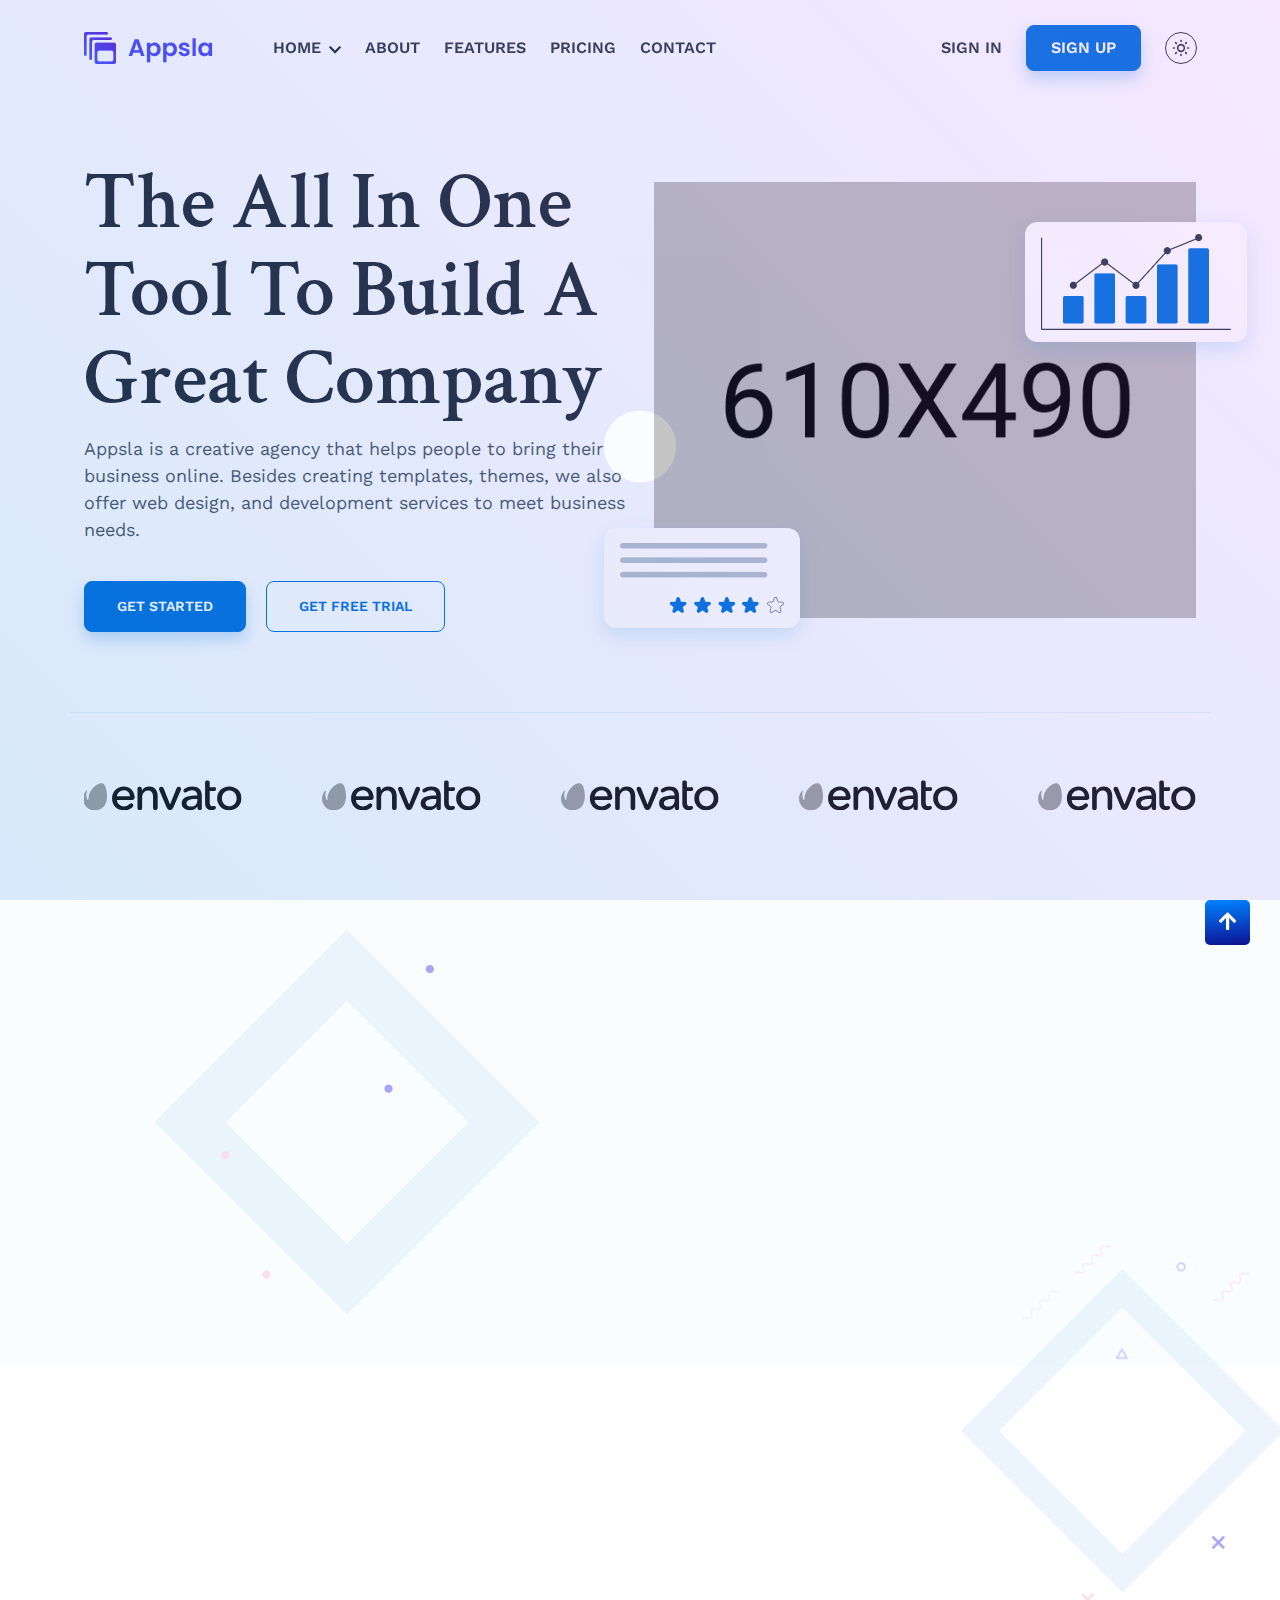
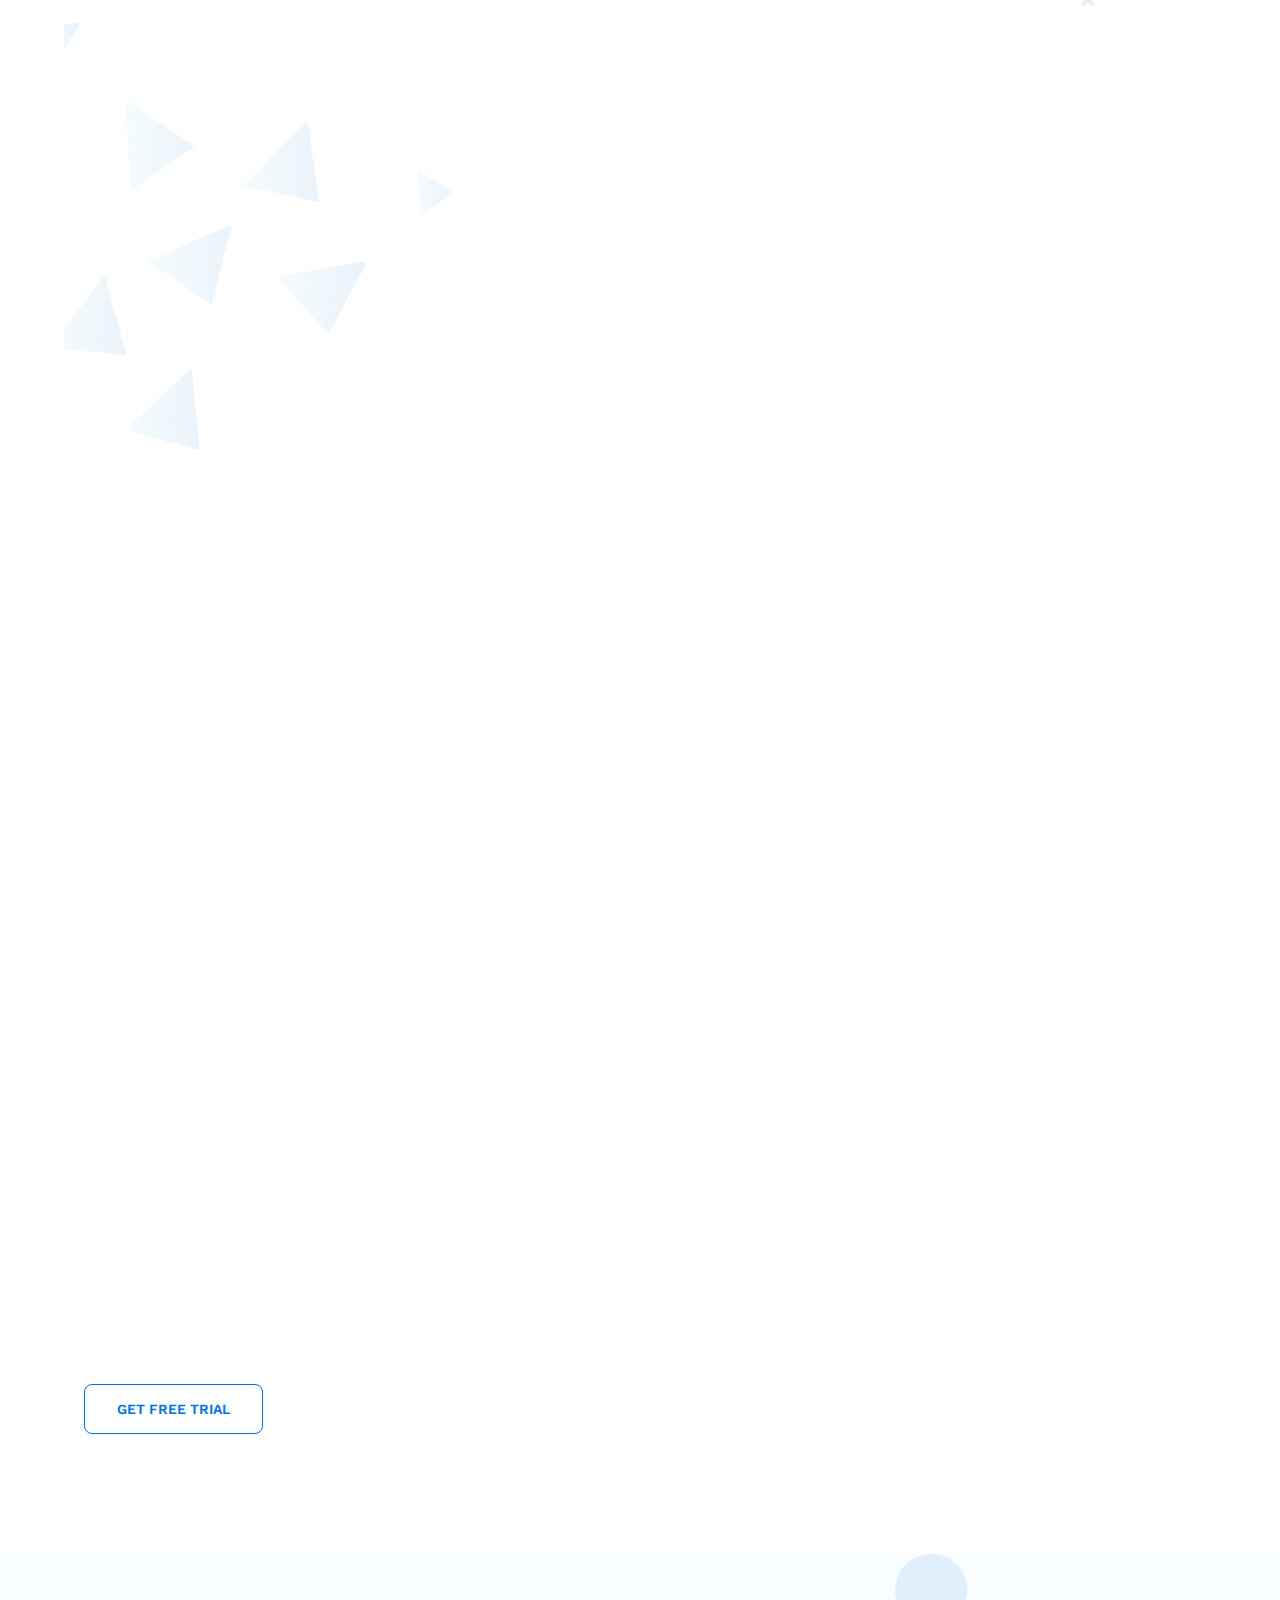
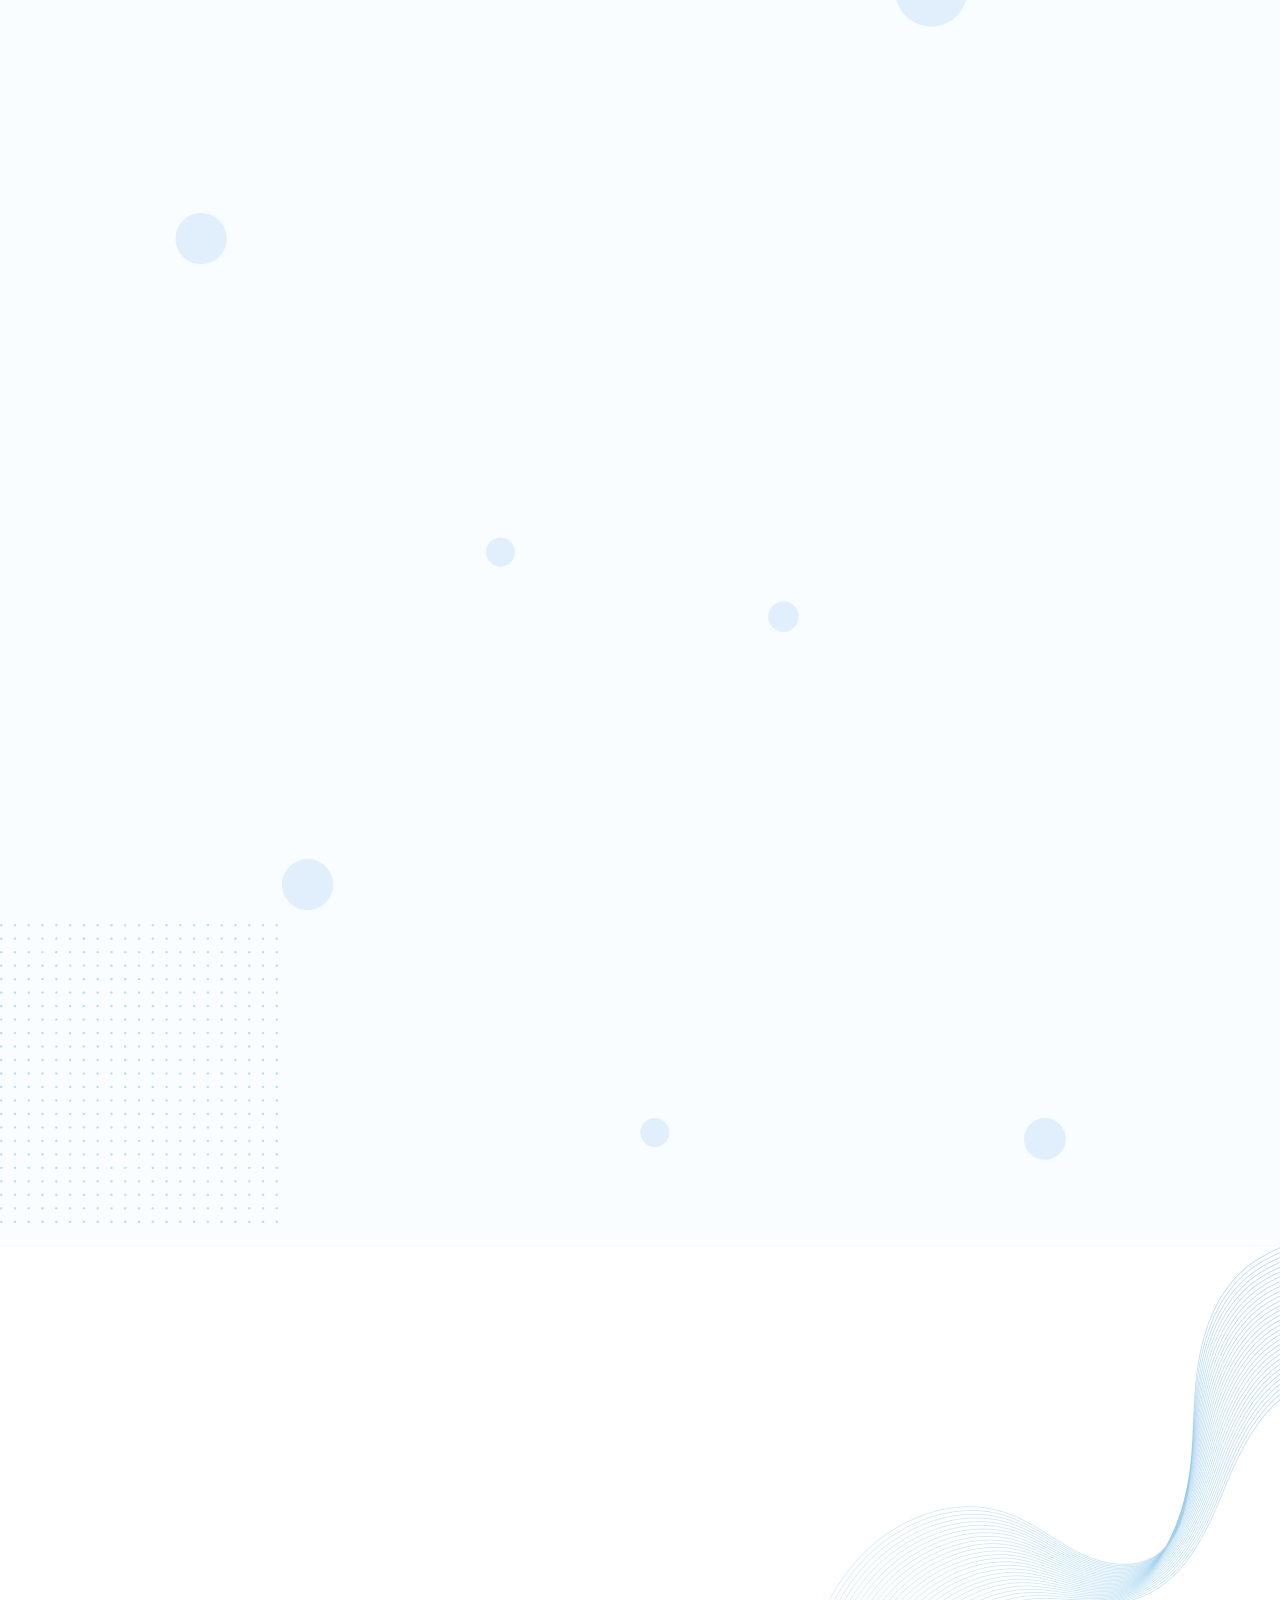
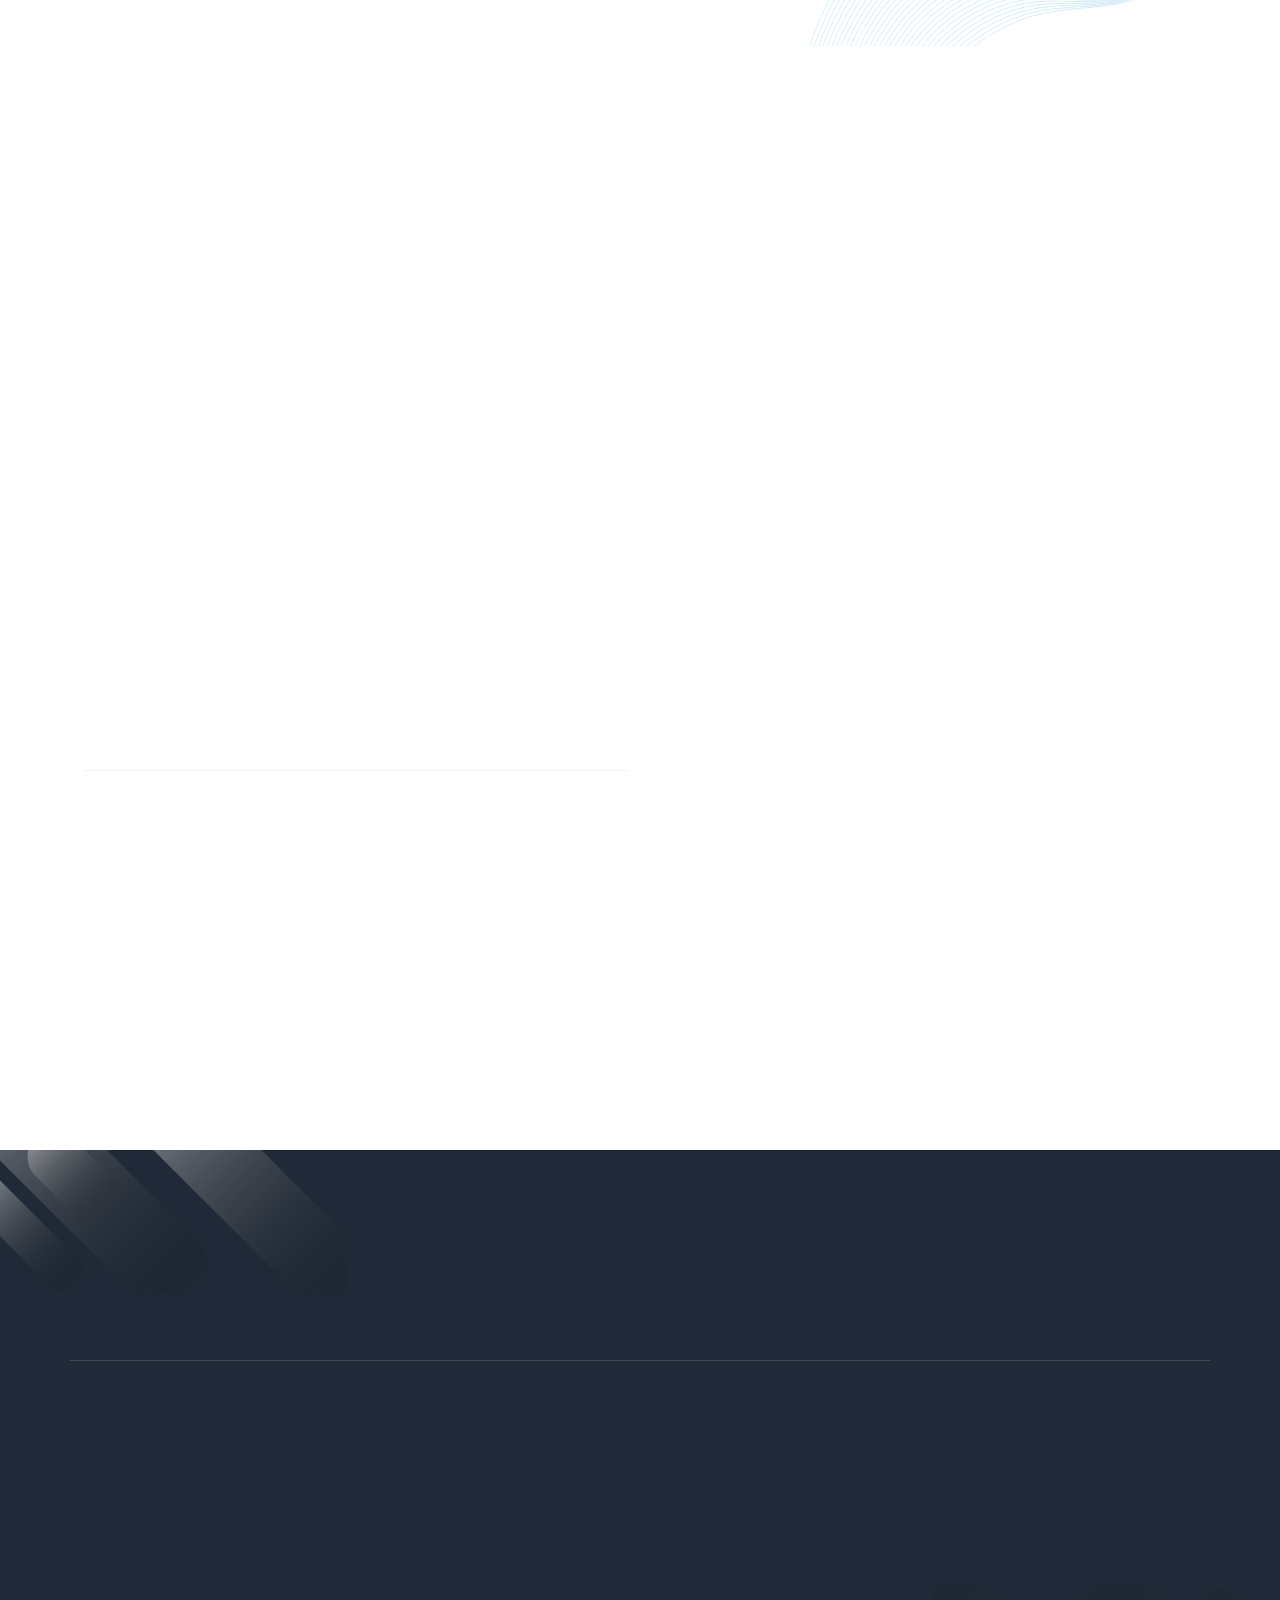
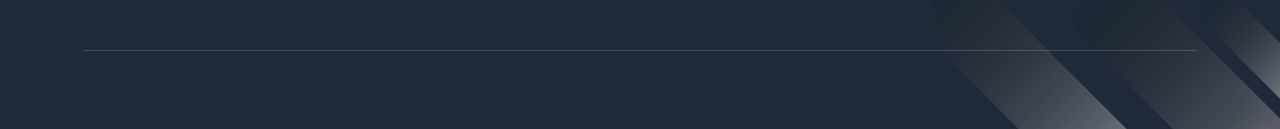
<file: home-4/index.html>
<!DOCTYPE html>
<html lang="en">

<head>
    <!-- Required Meta -->
    <meta charset="UTF-8">
    <meta http-equiv="X-UA-Compatible" content="IE=edge">
    <meta name="viewport" content="width=device-width, initial-scale=1.0">
    <!-- Title For This Document -->
    <title>Appsla - Saas &amp; Startup HTML Template </title>
    <!-- Favicon For This Document -->
    <link rel="shortcut icon" href="assets/images/favicon.png" type="image/x-icon">
    <!-- Bootstrap 5 Css -->
    <link rel="stylesheet" href="assets/css/bootstrap.5.1.1.min.css">
    <!-- Fontawesome Css -->
    <link rel="stylesheet" href="assets/css/fontawesome.v5.15.4.min.css">
    <!-- Owl Carousel V2.3.4 Css -->
    <link rel="stylesheet" href="assets/css/plugin/owl.carousel.v2.3.4.min.css">
    <!-- Video Css -->
    <link rel="stylesheet" href="assets/css/plugin/video.css">
    <!-- Animate Css -->
    <link rel="stylesheet" href="assets/css/plugin/animate.css">
    <!-- Style Css -->
    <link rel="stylesheet" href="./assets/css/style.css">

</head>

<body>

    <!--=== Main-menu Strat ===-->
    <div class="mein-menu" id="mein-menu">
        <nav class="navbar p-0 navbar-expand-lg navbar-dark">
            <div class="container">
                <a class="navbar-brand mr-30" href="index.html">
                    <img src="assets/images/logo-light.png" class="logo one" alt="logo">
                    <img src="assets/images/logo-dark.png" class="logo two" alt="logo">
                </a>

                <div class="d-flex align-items-center">
                    <button class="navbar-toggler" type="button" data-bs-toggle="collapse"
                        data-bs-target="#navbarNavDropdown" aria-controls="navbarNavDropdown" aria-expanded="false"
                        aria-label="Toggle navigation">
                        <span class="span-1 span">
                            <svg xmlns="http://www.w3.org/2000/svg" class="icon-bar" fill="none" viewBox="0 0 24 24"
                                stroke="currentColor">
                                <path stroke-linecap="round" stroke-linejoin="round" stroke-width="2"
                                    d="M6 18L18 6M6 6l12 12" />
                            </svg>
                        </span>
                        <span class="span-2 span">
                            <svg xmlns="http://www.w3.org/2000/svg" class="icon-bar" fill="none" viewBox="0 0 24 24"
                                stroke="currentColor">
                                <path stroke-linecap="round" stroke-linejoin="round" stroke-width="2"
                                    d="M4 6h16M4 12h16M4 18h16" />
                            </svg>
                        </span>
                    </button>

                    <div class="darklight d-lg-none d-block" id="darklight-2">
                        <div class="icon sun">
                            <svg xmlns="http://www.w3.org/2000/svg" class="svgicon " fill="none"
                                viewBox="0 0 24 24" stroke="currentColor">
                                <path stroke-linecap="round" stroke-linejoin="round" stroke-width="2"
                                    d="M12 3v1m0 16v1m9-9h-1M4 12H3m15.364 6.364l-.707-.707M6.343 6.343l-.707-.707m12.728 0l-.707.707M6.343 17.657l-.707.707M16 12a4 4 0 11-8 0 4 4 0 018 0z" />
                            </svg>
                        </div>

                        <div class="icon moon">
                            <svg xmlns="http://www.w3.org/2000/svg" class="svgicon" fill="none"
                                viewBox="0 0 24 24" stroke="currentColor">
                                <path stroke-linecap="round" stroke-linejoin="round" stroke-width="2"
                                    d="M20.354 15.354A9 9 0 018.646 3.646 9.003 9.003 0 0012 21a9.003 9.003 0 008.354-5.646z" />
                            </svg>
                        </div>
                    </div>
                </div>
                <div class="collapse navbar-collapse" id="navbarNavDropdown">
                    <ul class="navbar-nav  align-items-center">
                        <li class="nav-item dropdown-mega pre pr-30">
                            <a class="nav-link t16 fw-500" href="#0">Home</a>
                            <div class="droppdown-menu">
                                <ul class="dropdown-ul">
                                    <li class="nav-item-chil"><a class="item t16 fw-500" href="index.html">Home 01</a>
                                    </li>
                                    <li class="nav-item-chil"><a class="item t16 fw-500"
                                            href="../home-2/index.html">Home 02</a> </li>
                                    <li class="nav-item-chil"><a class="item t16 fw-500"
                                            href="../home-3/index.html">Home 03</a> </li>
                                    <li class="nav-item-chil"><a class="item t16 fw-500"
                                            href="../home-4/index.html">Home 04</a> </li>
                                    <li class="nav-item-chil"><a class="item t16 fw-500"
                                            href="../home-5/index.html">Home 05</a> </li>
                                </ul>
                            </div>
                        </li>
                        <li class="nav-item">
                            <a class="nav-link t16 fw-500" href="#about">About</a>
                        </li>
                        <li class="nav-item">
                            <a class="nav-link t16 fw-500" href="#features">Features</a>
                        </li>
                        <li class="nav-item">
                            <a class="nav-link t16 fw-500" href="#pricing">Pricing</a>
                        </li>
                        <li class="nav-item">
                            <a class="nav-link t16 fw-500" href="#contact">Contact</a>
                        </li>
                    </ul>
                    <ul class="navbar-nav ml-auto align-items-center">
                        <li class="nav-item">
                            <a class="nav-link t16 fw-500 sign t-upercase" href="#0">Sign In</a>
                        </li>
                        <li class="nav-item button ">
                            <a class="nav-link button-1" href="#0">
                                Sign Up
                            </a>
                        </li>
                        <li class="nav-item darklight d-none d-lg-block" id="darklight-1">
                            <div class="icon sun">
                                <svg xmlns="http://www.w3.org/2000/svg" class="svgicon " fill="none"
                                    viewBox="0 0 24 24" stroke="currentColor">
                                    <path stroke-linecap="round" stroke-linejoin="round" stroke-width="2"
                                        d="M12 3v1m0 16v1m9-9h-1M4 12H3m15.364 6.364l-.707-.707M6.343 6.343l-.707-.707m12.728 0l-.707.707M6.343 17.657l-.707.707M16 12a4 4 0 11-8 0 4 4 0 018 0z" />
                                </svg>
                            </div>

                            <div class="icon moon">
                                <svg xmlns="http://www.w3.org/2000/svg" class="svgicon" fill="none"
                                    viewBox="0 0 24 24" stroke="currentColor">
                                    <path stroke-linecap="round" stroke-linejoin="round" stroke-width="2"
                                        d="M20.354 15.354A9 9 0 018.646 3.646 9.003 9.003 0 0012 21a9.003 9.003 0 008.354-5.646z" />
                                </svg>
                            </div>
                        </li>
                    </ul>
                </div>
            </div>
        </nav>
    </div>
    <!--=== Main-menu End ===-->

    <!--=== Banner Start ===-->
    <section class="banner bg pre">
        <div class="container pre">
            <div class="row align-items-center mt--40 flex-lg-row flex-column-reverse">
                <div class="col-lg-6 mt-40">
                    <div class="banner-content ">
                        <h1 class="wow fadeInUp">The all in one tool to build a great company</h1>
                        <p class="t18 wow fadeInUp">
                            Appsla is a creative agency that helps people to bring their business online. Besides creating templates, themes, we also offer web design, and development services to meet business needs.
                        </p>
                        <div class="button-group d-flex align-items-center flex-wrap wow fadeInUp">
                            <a href="#0" class="button-1 mr-20 mt-20">Get Started </a>
                            <a href="#0" class="button-2 mt-20">Get Free trial </a>
                        </div>
                    </div>
                </div>
                <div class="col-lg-6 mt-40">
                    <div class="banner-thumb">
                        <img class="banner-img wow fadeInUp" src="assets/images/banner-thumb.png" alt="banner-image">
                        <img class="bcard-1 d-none d-lg-block " src="assets/images/bcard-1.png" alt="banner-image">
                        <img class="bcard-2  d-none d-lg-block" src="assets/images/bcard-2.png" alt="banner-image">
                    </div>
                </div>
            </div>

            <div class="row pborder">
                <div class="col-12 wow fadeInUp pt-60">
                    <div class="partner-box owl-carousel">
                        <a href="#0" class="item">
                            <img class="light-img" src="assets/images/partner-1.svg" alt="partner-logo">
                            <img class="dark-img" src="assets/images/partner-11.svg" alt="partner-logo">
                        </a>  
                        <a href="#0" class="item">
                            <img class="light-img" src="assets/images/partner-1.svg" alt="partner-logo">
                            <img class="dark-img" src="assets/images/partner-11.svg" alt="partner-logo">
                        </a>  
                        <a href="#0" class="item">
                            <img class="light-img" src="assets/images/partner-1.svg" alt="partner-logo">
                            <img class="dark-img" src="assets/images/partner-11.svg" alt="partner-logo">
                        </a>  
                        <a href="#0" class="item">
                            <img class="light-img" src="assets/images/partner-1.svg" alt="partner-logo">
                            <img class="dark-img" src="assets/images/partner-11.svg" alt="partner-logo">
                        </a>  
                        <a href="#0" class="item">
                            <img class="light-img" src="assets/images/partner-1.svg" alt="partner-logo">
                            <img class="dark-img" src="assets/images/partner-11.svg" alt="partner-logo">
                        </a>  
                        <a href="#0" class="item">
                            <img class="light-img" src="assets/images/partner-1.svg" alt="partner-logo">
                            <img class="dark-img" src="assets/images/partner-11.svg" alt="partner-logo">
                        </a>  
                        <a href="#0" class="item">
                            <img class="light-img" src="assets/images/partner-1.svg" alt="partner-logo">
                            <img class="dark-img" src="assets/images/partner-11.svg" alt="partner-logo">
                        </a>  
                        <a href="#0" class="item">
                            <img class="light-img" src="assets/images/partner-1.svg" alt="partner-logo">
                            <img class="dark-img" src="assets/images/partner-11.svg" alt="partner-logo">
                        </a>  
                    </div>
                </div>
            </div>
        </div>
    </section>
    <!--=== Banner End ===-->


    <!--=== About us Start ===-->
    <section class="about-us pt-60 pb-60 pre" id="about">
        <div class="shape one d-none d-lg-block">
            <img src="assets/images/ashape-1.png" alt="shape">
        </div>
        <div class="shape two d-none d-md-block">
            <img src="assets/images/ashape-2.png" alt="shape">
        </div>
        <div class="container pre">
            <div class="row justify-content-center">
                <div class="col-xl-6 col-lg-8 pre">
                    <div class="section-header text-center">
                        <h2 class="wow fadeInUp">About us</h2>
                        <p class="t18 wow fadeInUp">
                            A creative and highly dedicated team is working to serve amazing and standard services to you.
                        </p>
                    </div>
                </div>
            </div>
            <div class="row justify-content-center">
                <div class="col-lg-10 wow fadeInUp mt-30">
                    <video crossorigin playsinline poster="assets/images/video-bg.png" >
                        <source src="https://cdn.plyr.io/static/demo/View_From_A_Blue_Moon_Trailer-576p.mp4"
                            type="video/mp4">
                    </video>
                </div>
            </div>
        </div>
    </section>
    <!--=== About us End ===-->

    <!--=== Feature Start ===-->
    <section class="feature pre pt-60 pb-60" id="features">
        <div class="fshape one d-none d-lg-block">
            <img src="assets/images/fshape-1.png" alt="shape">
        </div>
        <div class="container pre">
            <div class="row justify-content-center">
                <div class="col-xl-9 col-lg-10">
                    <div class="section-header text-center">
                        <h2 class="wow fadeInUp">Tools for growing businesses</h2>
                        <p class="t18 wow fadeInUp">
                            A creative and highly dedicated team is working to serve amazing and standard services to you.
                        </p>
                    </div>
                </div>
            </div>
            <div class="row">
                <div class="col-lg-4 col-md-6 wow fadeInUp">
                    <a href="#0" class="feature-box mt-30 radious-12">
                        <img src="assets/images/ficon-1.png" alt="" class="thumb">
                        <h3> Pay bills </h3>
                        <p class="t16">
                            Lorem ipsum dolor sit amet, consectetur adipi scing elit, sed do eiusmod tempor incididunt
                            ut labore et dolore magna aliqua.
                        </p>
                    </a>
                </div>
                <div class="col-lg-4 col-md-6  wow fadeInUp">
                    <a href="#0" class="feature-box mt-30 radious-12">
                        <img src="assets/images/ficon-2.png" alt="" class="thumb">
                        <h3> Claim expenses</h3>
                        <p class="t16">
                            Lorem ipsum dolor sit amet, consectetur adipi scing elit, sed do eiusmod tempor incididunt
                            ut labore.
                        </p>
                    </a>
                </div>
                <div class="col-lg-4 col-md-6  wow fadeInUp">
                    <a href="#0" class="feature-box mt-30 radious-12">
                        <img src="assets/images/ficon-3.png" alt="" class="thumb">
                        <h3>Bank connections</h3>
                        <p class="t16">
                            Lorem ipsum dolor sit amet, consectetur adipi scing elit, sed do eiusmod tempor incididunt
                            ut labore et dolore.
                        </p>
                    </a>
                </div>
                <div class="col-lg-4 col-md-6  wow fadeInUp">
                    <a href="#0" class="feature-box mt-30 radious-12">
                        <img src="assets/images/ficon-4.png" alt="" class="thumb">
                        <h3>Accept payments</h3>
                        <p class="t16">
                            Lorem ipsum dolor sit amet, consectetur adipi scing elit, sed do eiusmod tempor incididunt
                            ut labore et dolore magna.
                        </p>
                    </a>
                </div>
                <div class="col-lg-4 col-md-6  wow fadeInUp">
                    <a href="#0" class="feature-box mt-30 radious-12">
                        <img src="assets/images/ficon-5.png" alt="" class="thumb">
                        <h3> Analytics Plus</h3>
                        <p class="t16">
                            Lorem ipsum dolor sit amet, consectetur adipi scing elit, sed do eiusmod tempor incididunt
                            ut labore et.
                        </p>
                    </a>
                </div>
                <div class="col-lg-4 col-md-6  wow fadeInUp">
                    <a href="#0" class="feature-box mt-30 radious-12">
                        <img src="assets/images/ficon-6.png" alt="" class="thumb">
                        <h3> Send invoices</h3>
                        <p class="t16">
                            Lorem ipsum dolor sit amet, consectetur adipi scing elit, sed do eiusmod tempor incididunt
                            ut labore et dolore magna.
                        </p>
                    </a>
                </div>
            </div>
        </div>
    </section>

    <!--=== Feature End ===-->


    <!--=== Why Us Start ===-->
    <section class="why-us pt-60 pb-120" id="whyus">
        <div class="container">
            <div class="row mt--30 align-items-center">
                <div class="col-lg-6 mt-30 pre">
                    <div class="section-header p-0">
                        <h2 class="wow fadeInUp">Manage everything in one place with Appsla</h2>
                        <p class="t18 wow fadeInUp">
                            Lorem ipsum dolor sit amet, consectetur adipiscing elit, sed do amet eiusmod tempor
                            incididunt ut labore et dolore magna aliqua.
                        </p>
                    </div>
                    <ul class="list">
                        <li class="list-item wow fadeInUp"> <span class="check"><i class="far fa-check-circle"></i>
                            </span>
                            <span class="t16">Lorem ipsum dolor sit amet, consectetur adipiscing elit.</span>
                        </li>
                        <li class="list-item wow fadeInUp"> <span class="check"><i class="far fa-check-circle"></i>
                            </span>
                            <span class="t16">Lorem ipsum dolor sit amet, consectetur adipiscing elit, sed do eiusmod
                                tempor incididunt.</span>
                        </li>
                        <li class="list-item wow fadeInUp"> <span class="check"><i class="far fa-check-circle"></i>
                            </span>
                            <span class="t16">Lorem ipsum dolor sit amet, consectetur adipiscing.</span>
                        </li>
                        <li class="list-item wow fadeInUp"> <span class="check"><i class="far fa-check-circle"></i>
                            </span>
                            <span class="t16">Lorem ipsum dolor sit amet.</span>
                        </li>
                    </ul>
                    <a href="#" class="button-2">Get Free trial</a>
                </div>
                <div class="col-lg-6 mt-30 wow fadeInUp pre">
                    <div class="thumb-box pre d-flex justify-content-center align-items-center">
                        <div class="wshape-1 pab d-none d-lg-block "> <img src="assets/images/wshape-1.png" alt="image">
                        </div>
                        <div class="wshape-2 pab d-none d-lg-block "> <img src="assets/images/wshape-2.png" alt="image">
                        </div>
                        <div class="wshape-3 pab d-none d-lg-block "> <img src="assets/images/wshape-3.png" alt="image">
                        </div>
                        <img src="assets/images/whyus-img.png" alt="img" class="why-thumb">
                    </div>
                </div>
            </div>
        </div>
    </section>
    <!--=== Why Us End ===-->


    <!--=== Pricing Start ===-->
    <div class="pricing pt-120 pb-120 bg pre" id="pricing">
        <div class="dot pab">
            <img src="assets/images/pricing-dot.png" alt="img">
        </div>

        <div class="bauble-box pab">
            <div class="bubble bubble-1 pab"><img src="assets/images/pbubble-1.png" alt="bubble">
            </div>
            <div class="bubble bubble-2 pab"><img src="assets/images/pbubble-2.png" alt="bubble">
            </div>
            <div class="bubble bubble-3 pab"><img src="assets/images/pbubble-3.png" alt="bubble">
            </div>
            <div class="bubble bubble-4 pab"><img src="assets/images/pbubble-4.png" alt="bubble">
            </div>
            <div class="bubble bubble-5 pab"><img src="assets/images/pbubble-5.png" alt="bubble">
            </div>
            <div class="bubble bubble-6 pab"><img src="assets/images/pbubble-6.png" alt="bubble">
            </div>
            <div class="bubble bubble-7 pab"><img src="assets/images/pbubble-7.png" alt="bubble">
            </div>
        </div>
        <div class="container pre">
            <div class="row justify-content-center">
                <div class="col-xl-6 col-lg-8">
                    <div class="section-header text-center">
                        <h2 class="wow fadeInUp">Our pricing</h2>
                        <p class="t18 wow fadeInUp">
                            A creative and highly dedicated team is working to serve amazing and standard services to you.
                        </p>
                    </div>
                </div>
            </div>
            <div class="row">
                <div class="col-12 wow fadeInUp">
                    <div class="toggle-box mt-30 d-flex justify-content-center align-items-center">
                        <span class="t18 textmonthly m-0">Monthly</span>
                        <div class="form-check form-switch">
                            <input class="form-check-input price-switch" type="checkbox" role="switch"
                                id="flexSwitchCheckDefault">
                        </div>
                        <span class="t18 textannual m-0">Annual</span>
                    </div>
                </div>
            </div>
            <div class="row mt-10 justify-content-center">
                <div class="col-xl-4 col-md-6 mt-30  align-items-end d-flex">
                    <div class="pricing-box  radious-12 shadow-1 wow fadeInUp">
                        <h3 class="wow fadeInUp">Pro Accounting</h3>
                        <div class="price monthly">
                            <h3 class="delete"><del>$66.00</del></h3>
                            <div class="content">
                                <h2>$56.00</h2>
                                <p class="t16"> /month</p>
                            </div>
                        </div>
                        <div class="price annual">
                            <h3 class="delete"><del>$80.00</del></h3>
                            <div class="content">
                                <h2>$156.00</h2>
                                <p class="t16"> /annual</p>
                            </div>
                        </div>
                        <p class="t16 pt-20 wow fadeInUp">
                            Lorem ipsum dolor sit amet, consectetur adipi scing elit, sed do eiusmod tempor sed
                            incididunt ut labore et dolore magna aliqua.
                        </p>
                        <ul class="list">
                            <li class="list-item wow fadeInUp"> <span class="check"><i class="far fa-check-circle"></i>
                                </span>
                                <span class="t16">Create and send bills and invoices.</span>
                            </li>
                            <li class="list-item wow fadeInUp"> <span class="check"><i class="far fa-check-circle"></i>
                                </span>
                                <span class="t16">Record purchase orders.</span>
                            </li>
                            <li class="list-item wow fadeInUp"> <span class="check"><i class="far fa-check-circle"></i>
                                </span>
                                <span class="t16">Manage job costs.</span>
                            </li>
                            <li class="list-item wow fadeInUp"> <span class="check"><i class="far fa-check-circle"></i>
                                </span>
                                <span class="t16">Pay your employees.</span>
                            </li>
                            <li class="list-item wow fadeInUp"> <span class="check"><i class="far fa-check-circle"></i>
                                </span>
                                <span class="t16">Automated bank reconciliation.</span>
                            </li>
                            <li class="list-item gray wow fadeInUp"> <span class="check"><i
                                        class="far fa-times-circle"></i> </span>
                                <span class="t16">Integrate with Microsoft 365.</span>
                            </li>
                            <li class="list-item gray wow fadeInUp"> <span class="check"><i
                                        class="far fa-times-circle"></i> </span>
                                <span class="t16">Integrate with AutoEntry.</span>
                            </li>
                            <li class="list-item gray wow fadeInUp"> <span class="check"><i
                                        class="far fa-times-circle"></i> </span>
                                <span class="t16">Support plan included.</span>
                            </li>
                        </ul>
                        <button class="button-1 custom mt-40 wow fadeInUp"> Buy Now</button>
                    </div>
                </div>
                <div class="col-xl-4 col-md-6 mt-30">
                    <div class="premiun-price">
                        <div class="most-popular wow fadeInUp">
                            <p class="t16">most Popular</p>
                        </div>
                        <div class="pricing-box most-sell shadow-1 wow fadeInUp">
                            <h3 class="wow fadeInUp">Premium Accounting</h3>
                            <div class="price monthly">
                                <h3 class="delete"><del>$96.00</del></h3>
                                <div class="content">
                                    <h2>$84.58</h2>
                                    <p class="t16"> /month</p>
                                </div>
                            </div>
                            <div class="price annual">
                                <h3 class="delete"><del>$109.00</del></h3>
                                <div class="content">
                                    <h2>$184.58</h2>
                                    <p class="t16"> /annual</p>
                                </div>
                            </div>
                            <p class="t16 pt-20 wow fadeInUp">
                                Lorem ipsum dolor sit amet, consectetur adipi scing elit, sed do eiusmod tempor sed
                                incididunt ut labore.
                            </p>
                            <ul class="list">
                                <li class="list-item wow fadeInUp"> <span class="check"><i
                                            class="far fa-check-circle"></i> </span>
                                    <span class="t16">Create and send bills and invoices.</span>
                                </li>
                                <li class="list-item wow fadeInUp"> <span class="check"><i
                                            class="far fa-check-circle"></i> </span>
                                    <span class="t16">Record purchase orders.</span>
                                </li>
                                <li class="list-item wow fadeInUp"> <span class="check"><i
                                            class="far fa-check-circle"></i> </span>
                                    <span class="t16">Manage job costs.</span>
                                </li>
                                <li class="list-item wow fadeInUp"> <span class="check"><i
                                            class="far fa-check-circle"></i> </span>
                                    <span class="t16">Pay your employees.</span>
                                </li>
                                <li class="list-item wow fadeInUp"> <span class="check"><i
                                            class="far fa-check-circle"></i> </span>
                                    <span class="t16">Automated bank reconciliation.</span>
                                </li>
                                <li class="list-item wow fadeInUp"> <span class="check"><i
                                            class="far fa-check-circle"></i> </span>
                                    <span class="t16">Integrate with Microsoft 365.</span>
                                </li>
                                <li class="list-item gray wow fadeInUp"> <span class="check"><i
                                            class="far fa-times-circle"></i> </span>
                                    <span class="t16">Integrate with AutoEntry.</span>
                                </li>
                                <li class="list-item gray wow fadeInUp"> <span class="check"><i
                                            class="far fa-times-circle"></i> </span>
                                    <span class="t16">Support plan included.</span>
                                </li>
                            </ul>
                            <button class="button-1 mt-40 wow fadeInUp"> Buy Now</button>
                        </div>
                    </div>
                </div>
                <div class="col-xl-4 col-md-6 mt-30  align-items-end d-flex">
                    <div class="pricing-box radious-12 shadow-1 wow fadeInUp">
                        <h3 class="wow fadeInUp">Quantum Accounting</h3>
                        <div class="price monthly">
                            <h3 class="delete"><del>$130.00</del></h3>
                            <div class="content">
                                <h2>$106.50</h2>
                                <p class="t16"> /month</p>
                            </div>
                        </div>
                        <div class="price annual">
                            <h3 class="delete"><del>$160.00</del></h3>
                            <div class="content">
                                <h2>$356.00</h2>
                                <p class="t16"> /annual</p>
                            </div>
                        </div>
                        <p class="t16 pt-20 wow fadeInUp">
                            Lorem ipsum dolor sit amet, consectetur adipi scing elit, sed do eiusmod tempor sed
                            incididunt ut labore et dolore magna aliqua.
                        </p>
                        <ul class="list">
                            <li class="list-item wow fadeInUp"> <span class="check"><i class="far fa-check-circle"></i>
                                </span>
                                <span class="t16">Create and send bills and invoices.</span>
                            </li>
                            <li class="list-item wow fadeInUp"> <span class="check"><i class="far fa-check-circle"></i>
                                </span>
                                <span class="t16">Record purchase orders.</span>
                            </li>
                            <li class="list-item wow fadeInUp"> <span class="check"><i class="far fa-check-circle"></i>
                                </span>
                                <span class="t16">Manage job costs.</span>
                            </li>
                            <li class="list-item wow fadeInUp"> <span class="check"><i class="far fa-check-circle"></i>
                                </span>
                                <span class="t16">Pay your employees.</span>
                            </li>
                            <li class="list-item wow fadeInUp"> <span class="check"><i class="far fa-check-circle"></i>
                                </span>
                                <span class="t16">Automated bank reconciliation.</span>
                            </li>
                            <li class="list-item wow fadeInUp"> <span class="check"><i class="far fa-check-circle"></i>
                                </span>
                                <span class="t16">Integrate with Microsoft 365.</span>
                            </li>
                            <li class="list-item wow fadeInUp"> <span class="check"><i class="far fa-check-circle"></i>
                                </span>
                                <span class="t16">Integrate with AutoEntry.</span>
                            </li>
                            <li class="list-item wow fadeInUp"> <span class="check"><i class="far fa-check-circle"></i>
                                </span>
                                <span class="t16">Support plan included.</span>
                            </li>
                        </ul>
                        <button class="button-1 custom mt-40 wow fadeInUp"> Buy Now</button>
                    </div>
                </div>
            </div>
        </div>
    </div>
    <!--=== Pricing End ===-->


    <!--=== Testimonials Start ===-->
    <div class="testimonials pt-120 pb-60 pre" id="testiomnial">
        <div class="tshap pab  d-none d-lg-block ">
            <img src="assets/images/review-shap.png" alt="">
        </div>
        <div class="container">
            <div class="row justify-content-center">
                <div class="col-xl-6 col-lg-8">
                    <div class="section-header text-center">
                        <h2 class="wow fadeInUp">What our customer says</h2>
                        <p class="t18 wow fadeInUp">
                            We define ourself by either what our clients want or what we believe they'll need for their brands.
                        </p>
                    </div>
                </div>
            </div>
            <div class="row">
                <div class="col-12 wow fadeInUp">
                    <div class="testomonial-box owl-carousel">
                        <div class="single-testo">
                            <div class="content radious-12">
                                <div class="top-box d-flex justify-content-between align-items-center">
                                    <div class="thumb">
                                        <img src="assets/images/reviewer-1.png" alt="">
                                    </div>
                                    <div class="star">
                                        <i class="fas fa-star"></i>
                                        <i class="fas fa-star"></i>
                                        <i class="fas fa-star"></i>
                                        <i class="fas fa-star"></i>
                                        <i class="fas fa-star"></i>
                                    </div>
                                </div>
                                <div class="bottom-content pt-30">
                                    <p class="t16">
                                        A switch has the markup of a custom checkbox but uses the .form-switch class
                                        to render a toggle switch.
                                    </p>
                                    <div class="name">
                                        <h3> <a href="#0">Dianne Russell</a></h3>
                                        <span class="t14">UI/UX designer at Google</span>
                                    </div>
                                </div>
                            </div>
                        </div>
                        <div class="single-testo">
                            <div class="content  radious-12">
                                <div class="top-box d-flex justify-content-between align-items-center">
                                    <div class="thumb">
                                        <img src="assets/images/reviewer-2.png" alt="">
                                    </div>
                                    <div class="star">
                                        <i class="fas fa-star"></i>
                                        <i class="fas fa-star"></i>
                                        <i class="fas fa-star"></i>
                                        <i class="fas fa-star"></i>
                                        <i class="fas fa-star"></i>
                                    </div>
                                </div>
                                <div class="bottom-content pt-30">
                                    <p class="t16">
                                        A switch has the markup of a custom checkbox but uses the .form-switch class
                                        to render a toggle switch.
                                    </p>
                                    <div class="name">
                                        <h3> <a href="#0">Courtney Henry</a></h3>
                                        <span class="t14">Architecture at Google</span>
                                    </div>
                                </div>
                            </div>
                        </div>
                        <div class="single-testo">
                            <div class="content radious-12">
                                <div class="top-box d-flex justify-content-between align-items-center">
                                    <div class="thumb">
                                        <img src="assets/images/reviewer-3.png" alt="">
                                    </div>
                                    <div class="star">
                                        <i class="fas fa-star"></i>
                                        <i class="fas fa-star"></i>
                                        <i class="fas fa-star"></i>
                                        <i class="fas fa-star"></i>
                                        <i class="fas fa-star"></i>
                                    </div>
                                </div>
                                <div class="bottom-content pt-30">
                                    <p class="t16">
                                        A switch has the markup of a custom checkbox but uses the .form-switch class
                                        to render a toggle switch.
                                    </p>
                                    <div class="name">
                                        <h3> <a href="#0">Arlene McCoy</a></h3>
                                        <span class="t14">Web Devoloper at Google</span>
                                    </div>
                                </div>
                            </div>
                        </div>
                        <div class="single-testo">
                            <div class="content radious-12">
                                <div class="top-box d-flex justify-content-between align-items-center">
                                    <div class="thumb">
                                        <img src="assets/images/reviewer-1.png" alt="">
                                    </div>
                                    <div class="star">
                                        <i class="fas fa-star"></i>
                                        <i class="fas fa-star"></i>
                                        <i class="fas fa-star"></i>
                                        <i class="fas fa-star"></i>
                                        <i class="fas fa-star"></i>
                                    </div>
                                </div>
                                <div class="bottom-content pt-30">
                                    <p class="t16">
                                        A switch has the markup of a custom checkbox but uses the .form-switch class
                                        to render a toggle switch.
                                    </p>
                                    <div class="name">
                                        <h3> <a href="#0">Dianne Russell</a></h3>
                                        <span class="t14">UI/UX designer at Google</span>
                                    </div>
                                </div>
                            </div>
                        </div>
                        <div class="single-testo">
                            <div class="content radious-12">
                                <div class="top-box d-flex justify-content-between align-items-center">
                                    <div class="thumb">
                                        <img src="assets/images/reviewer-2.png" alt="">
                                    </div>
                                    <div class="star">
                                        <i class="fas fa-star"></i>
                                        <i class="fas fa-star"></i>
                                        <i class="fas fa-star"></i>
                                        <i class="fas fa-star"></i>
                                        <i class="fas fa-star"></i>
                                    </div>
                                </div>
                                <div class="bottom-content pt-30">
                                    <p class="t16">
                                        A switch has the markup of a custom checkbox but uses the .form-switch class
                                        to render a toggle switch.
                                    </p>
                                    <div class="name">
                                        <h3> <a href="#0">Courtney Henry</a></h3>
                                        <span class="t14">Architecture at Google</span>
                                    </div>
                                </div>
                            </div>
                        </div>
                        <div class="single-testo">
                            <div class="content radious-12">
                                <div class="top-box d-flex justify-content-between align-items-center">
                                    <div class="thumb">
                                        <img src="assets/images/reviewer-3.png" alt="">
                                    </div>
                                    <div class="star">
                                        <i class="fas fa-star"></i>
                                        <i class="fas fa-star"></i>
                                        <i class="fas fa-star"></i>
                                        <i class="fas fa-star"></i>
                                        <i class="fas fa-star"></i>
                                    </div>
                                </div>
                                <div class="bottom-content pt-30">
                                    <p class="t16">
                                        A switch has the markup of a custom checkbox but uses the .form-switch class
                                        to render a toggle switch.
                                    </p>
                                    <div class="name">
                                        <h3> <a href="#0">Arlene McCoy</a></h3>
                                        <span class="t14">Web Devoloper at Google</span>
                                    </div>
                                </div>
                            </div>
                        </div>
                        <div class="single-testo">
                            <div class="content radious-12">
                                <div class="top-box d-flex justify-content-between align-items-center">
                                    <div class="thumb">
                                        <img src="assets/images/reviewer-2.png" alt="">
                                    </div>
                                    <div class="star">
                                        <i class="fas fa-star"></i>
                                        <i class="fas fa-star"></i>
                                        <i class="fas fa-star"></i>
                                        <i class="fas fa-star"></i>
                                        <i class="fas fa-star"></i>
                                    </div>
                                </div>
                                <div class="bottom-content pt-30">
                                    <p class="t16">
                                        A switch has the markup of a custom checkbox but uses the .form-switch class
                                        to render a toggle switch.
                                    </p>
                                    <div class="name">
                                        <h3> <a href="#0">Courtney Henry</a></h3>
                                        <span class="t14">Architecture at Google</span>
                                    </div>
                                </div>
                            </div>
                        </div>
                    </div>
                </div>
            </div>
        </div>
    </div>
    <!--=== Testimonials End ===-->


    <!--=== Contact Start ===-->
    <div class="contact pt-60 pb-120 pre" id="contact">
        <div class="container pre">
            <div class="row justify-content-center">
                <div class="col-xl-6 col-lg-8">
                    <div class="section-header text-center">
                        <h2 class="wow fadeInUp">Drop us a line</h2>
                        <p class="t18 wow fadeInUp">
                            We love hearing from you! Feel free to leave us a message. Use the contact form to get in
                            touch with us. We'll reply back.
                        </p>
                    </div>
                </div>
            </div>
            <div class="row">
                <div class="col-lg-6 mt-30">
                    <div class="left-content">
                        <div class="text-box one">
                            <h3 class="wow fadeInUp"> Office Address</h3>
                            <ul class="list">
                                <li class="list-item d-flex wow fadeInUp">
                                    <span class="icon"> <img src="assets/images/location.png" alt="">
                                    </span>
                                    <p class="t16 m-0">
                                        3 Riverside Drive, Egremont, CA22 2EH2715 <br> Ash Dr. San Jose, South
                                        Dakota 83475
                                    </p>
                                </li>
                            </ul>
                        </div>
                        <div class="text-box pt-30">
                            <h3 class="wow fadeInUp"> Contact Info </h3>
                            <ul class="list">
                                <li class="list-item d-flex wow fadeInUp">
                                    <span class="icon"> <img src="assets/images/talephone.png" alt="">
                                    </span> 
                                    <a href="tel:5554280940">
                                        <span>Phone:</span>
                                        (239) 555-0108
                                    </a>
                                </li>
                                <li class="list-item d-flex wow fadeInUp">
                                    <span class="icon"> <img src="assets/images/skype.png" alt="">
                                    </span>
                                    <a href="#0">
                                        <span>Skype:</span>
                                        Infoexample
                                    </a> 
                                </li>
                                <li class="list-item d-flex wow fadeInUp">
                                    <span class="icon"> <img src="assets/images/envalope.png" alt="">
                                    </span>
                                    <a href="mailto:example@example.com">
                                        <span>Email:</span>
                                         jackson.graham@example.com  
                                    </a> 
                                </li>
                            </ul>
                        </div>
                    </div>
                </div>
                <div class="col-lg-6 mt-30">
                    <div class="right-box">
                        <form action="#0">
                            <div class="form-group wow fadeInUp">
                                <input type="text" placeholder="Enter Your Full Name">
                            </div>
                            <div class="form-group mt-20 wow fadeInUp">
                                <input type="email" placeholder="Enter Your Email ">
                            </div>
                            <div class="form-group mt-20 wow fadeInUp">
                                <textarea id="message" placeholder="Enter Your Message" required=""></textarea>
                            </div>
                            <button type="submit" class="button-1 wow fadeInUp">send message</button>
                        </form>
                    </div>
                </div>
            </div>
        </div>
    </div>

    <!--=== Contact End ===-->


    <!-- Footer Start -->
    <div class="footer pt-80 pre">
        <div class="footershap-1 pab">
            <img src="assets/images/footershap-1.png" alt="img">
        </div>
        <div class="footershap-2 pab">
            <img src="assets/images/footershap-12.png" alt="img">
        </div>
        <div class="container pre">
            <div class="row">
                <div class="footer-content mt--30 d-flex flex-wrap justify-content-between align-items-center">
                    <div class="left-box mt-30">
                        <h3 class="wow fadeInUp">Stay up to date</h3>
                        <p class="t16 wow fadeInUp">
                            Lorem ipsum dolor sit amet, consectetur adipiscing elit, sed do eiusm od tempor incididunt
                            ut labore et.
                        </p>
                    </div>
                    <div class="right-box mt-30 wow fadeInUp">
                        <form action="#0">
                            <div class="form-group d-flex justify-content-between align-items-center mt-20 ">
                                <input type="email" placeholder="Enter your email">
                                <button class="button-1">Subscribe</button>
                            </div>
                        </form>
                    </div>
                </div>
            </div>
            <div class="row mt-10 pb-80  justify-content-xl-between">
                <div class=" col-xl-3 col-lg-5  col-sm-6 mt-30 text-center text-sm-start wow fadeInUp">
                    <div class="footer-box">
                        <a href="index.html" class="logo">
                            <img src="assets/images/logo-dark.png" alt="">
                        </a>
                        <p class="t16 text tatu pt-30">
                            Lorem ipsum dolor sit amet, consectetur adipiscin elit, sed do eiusmod tempor.
                        </p>
                        <div class="social-link">
                            <a href="https://www.facebook.com/" target="_blank"><i class="fab fa-facebook-f"></i> </a>
                            <a href="https://twitter.com/" target="_blank"><i class="fab fa-twitter"></i> </a>
                            <a href="https://www.linkedin.com/" target="_blank"><i class="fab fa-linkedin-in"></i>
                            </a>
                            <a href="https://www.instagram.com/" target="_blank"><i class="fab fa-instagram"></i> </a>
                        </div>
                    </div>
                </div>
                <div class="col-xl-2 col-md-3 col-sm-4 mt-30 text-center text-sm-start wow fadeInUp">
                    <div class="footer-box">
                        <h6>Product</h6>
                        <ul class="footer-link">
                            <li> <a href="#0" class="t16">Pricing</a> </li>
                            <li> <a href="#0" class="t16">Templates</a> </li>
                            <li> <a href="#0" class="t16">Updates</a> </li>
                        </ul>
                    </div>
                </div>
                <div class="col-xl-2 col-md-3 col-sm-4 mt-30 text-center text-sm-start wow fadeInUp ">
                    <div class="footer-box">
                        <h6>Explore</h6>
                        <ul class="footer-link">
                            <li> <a href="#0" class="t16">Community</a> </li>
                            <li> <a href="#0" class="t16">Blog</a> </li>
                            <li> <a href="#0" class="t16">Jobs</a> </li>
                        </ul>
                    </div>
                </div>
                <div class="col-xl-2 col-md-3 col-sm-4 mt-30 text-center text-sm-start wow fadeInUp">
                    <div class="footer-box">
                        <h6>Resources</h6>
                        <ul class="footer-link">
                            <li> <a href="#0" class="t16">Video Guides </a> </li>
                            <li> <a href="#0" class="t16">Documentation</a> </li>
                            <li> <a href="#0" class="t16">Support</a> </li>
                        </ul>
                    </div>
                </div>
                <div class="col-xl-2 col-md-3 col-sm-4 mt-30 text-center text-sm-start wow fadeInUp">
                    <div class="footer-box">
                        <h6>Solutions</h6>
                        <ul class="footer-link">
                            <li> <a href="#0" class="t16">For Work</a> </li>
                            <li> <a href="#0" class="t16">For Good</a> </li>
                            <li> <a href="#0" class="t16">For Fun</a> </li>
                        </ul>
                    </div>
                </div>
            </div>
            <div class="row">
                <div class="col-12">
                    <div class="footer-bottom pt-10 pb-30">
                        <div class="left pt-20 wow fadeInUp">
                            <a href="#0" class="t14">Terms </a>
                            <a href="#0" class="t14">Privacy </a>
                            <a href="#0" class="t14">Refunds </a>
                            <a href="#0" class="t14">Contact Us </a>
                        </div>
                        <div class="right pt-20 wow fadeInUp">
                            <p class="t14"> Copyright &copy; <a href="#0">2021</a>, <a href="#0">Appsla</a> All Rights
                                Reserved.
                            </p>
                        </div>
                    </div>
                </div>
            </div>
        </div>
    </div>
    <!-- Footer End -->


    <!-- ==========Preloader========== -->
    <div class="preloader">
        <div class="preloader-inner">
            <div class="preloader-icon">
                <span></span>
                <span></span>
            </div>
        </div>
    </div>
    <!-- ==========Preloader========== -->

    <!--===scroll bottom to top===-->
    <a href="#0" class="scrollToTop"><i class="fas fa-arrow-up"></i></a>
    <!--===scroll bottom to top===-->


    <!--==== Js Scripts Start ====-->
    <!-- Jquery v3.6.0 Js -->
    <script src="assets/js/jqurey.v3.6.0.min.js"></script>
    <!-- Popper v2.9.3 Js -->
    <script src="assets/js/popper.v2.9.3.min.js"></script>
    <!-- Bootstrap v5.1.1 js -->
    <script src="assets/js/bootstrap.v5.1.1.min.js"></script>
    <!-- Owl-Carousel v2.3.4 Js -->
    <script src="assets/js/plugin/owlcarousel.v2.3.4.min.js"></script>
    <!-- Wow js -->
    <script src="assets/js/plugin/wow.v1.3.0.min.js"></script>
    <!-- Video js -->
    <script src="assets/js/plugin/video.js"></script>
    <!-- Main js -->
    <script src="assets/js/main.js"></script>
    <!--==== Js Scripts End ====-->

</body>

</html>
</file>
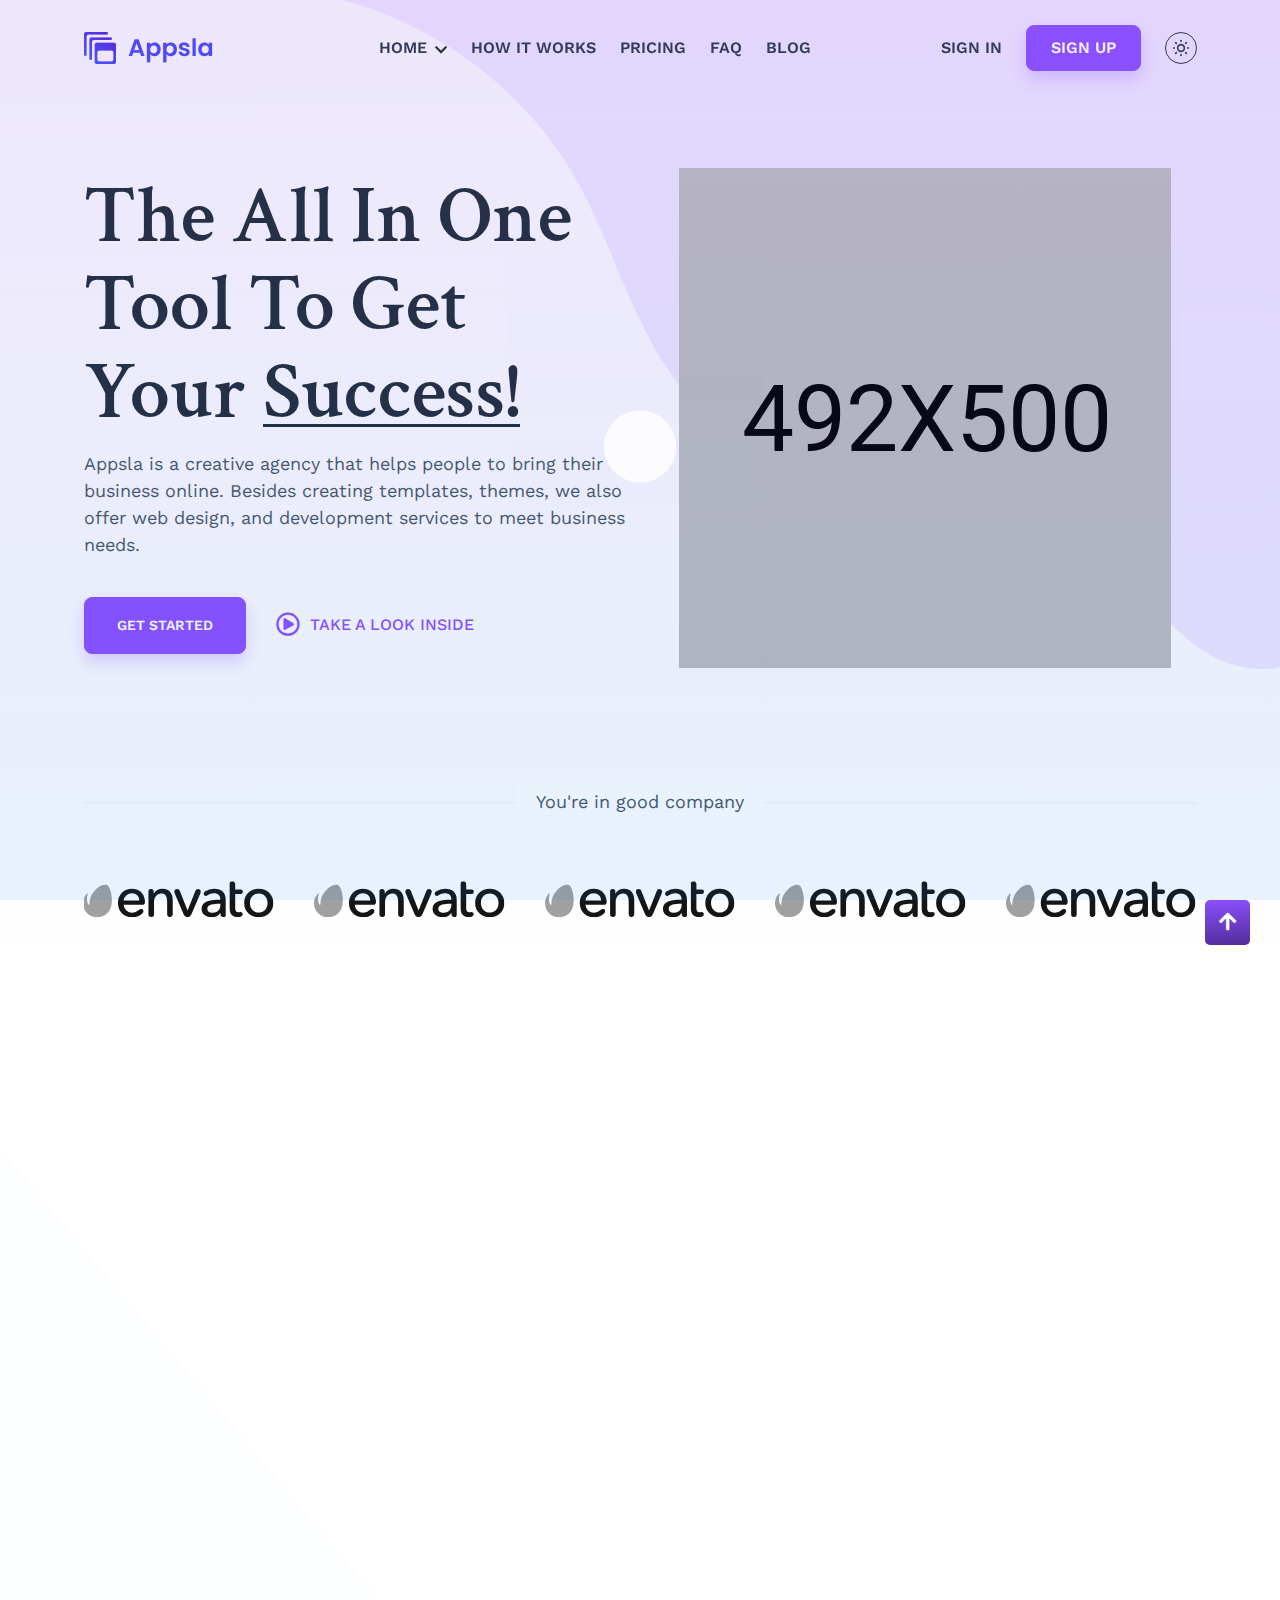
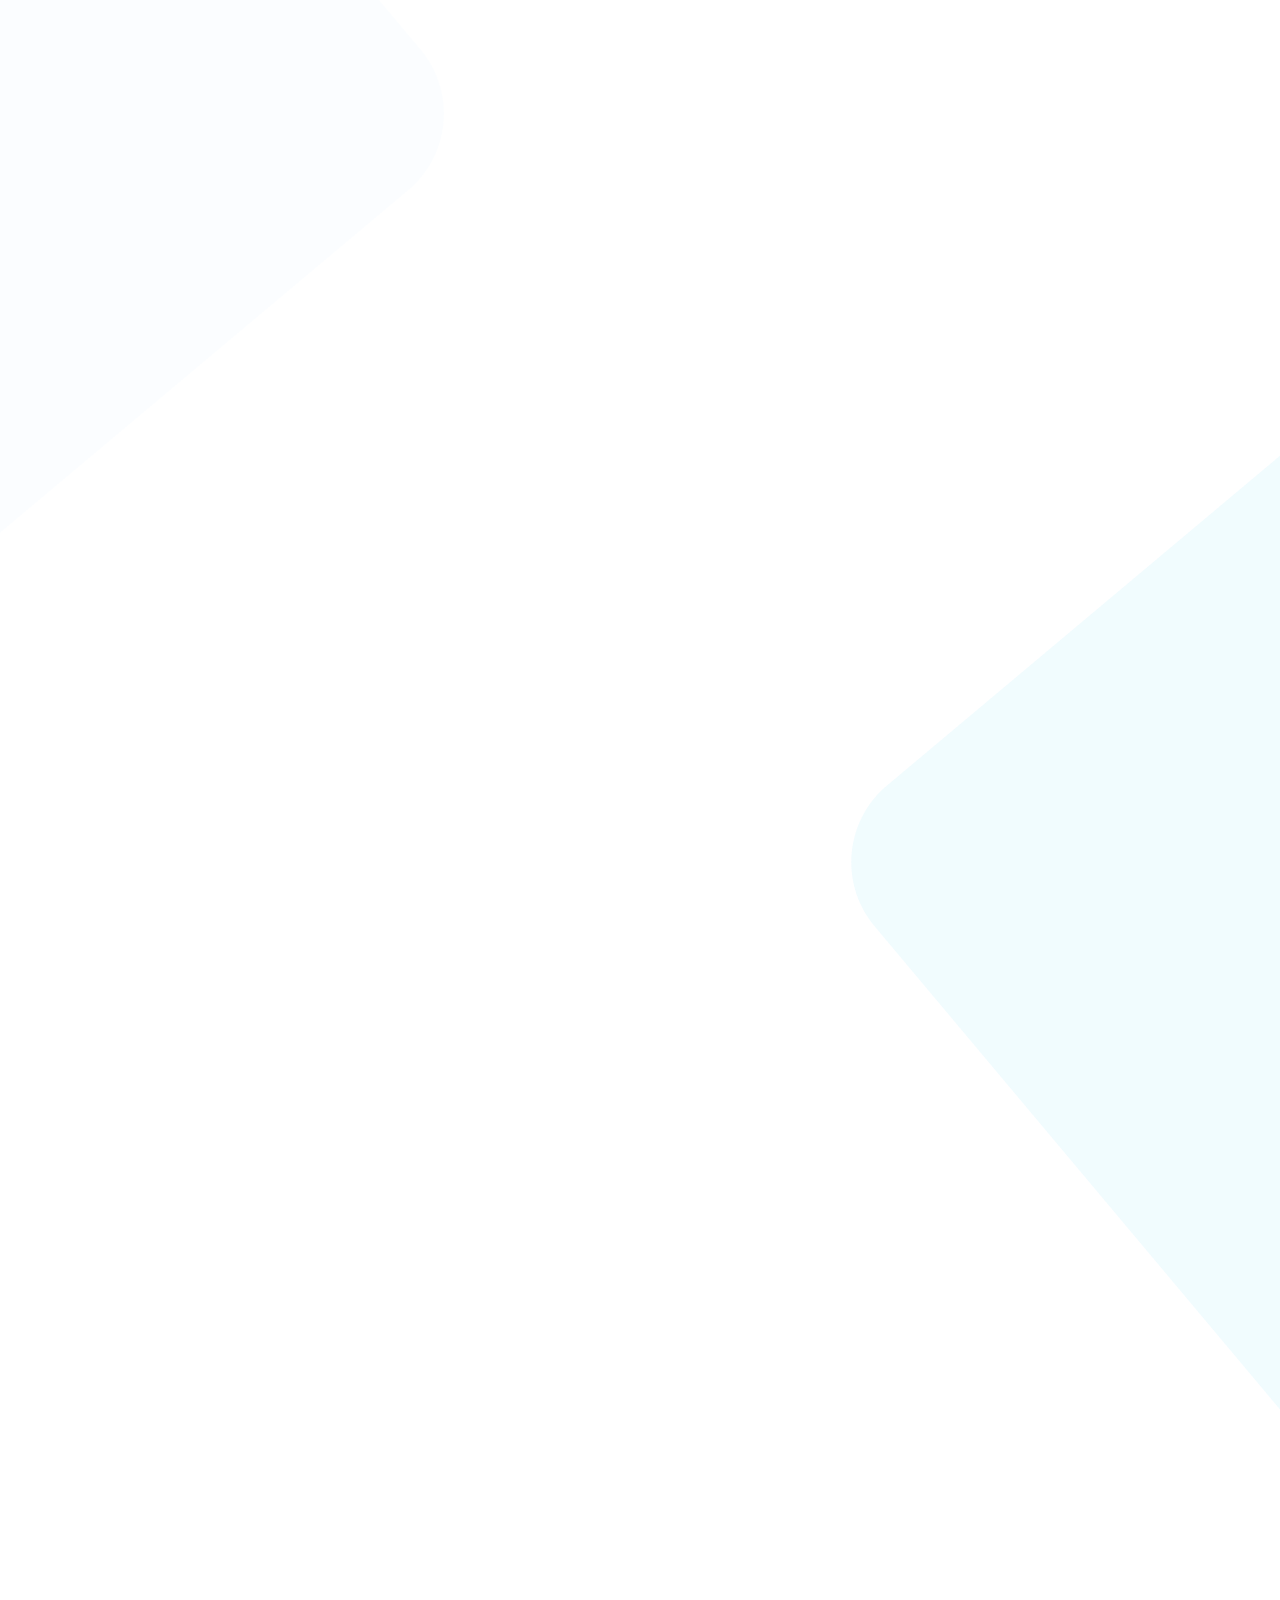
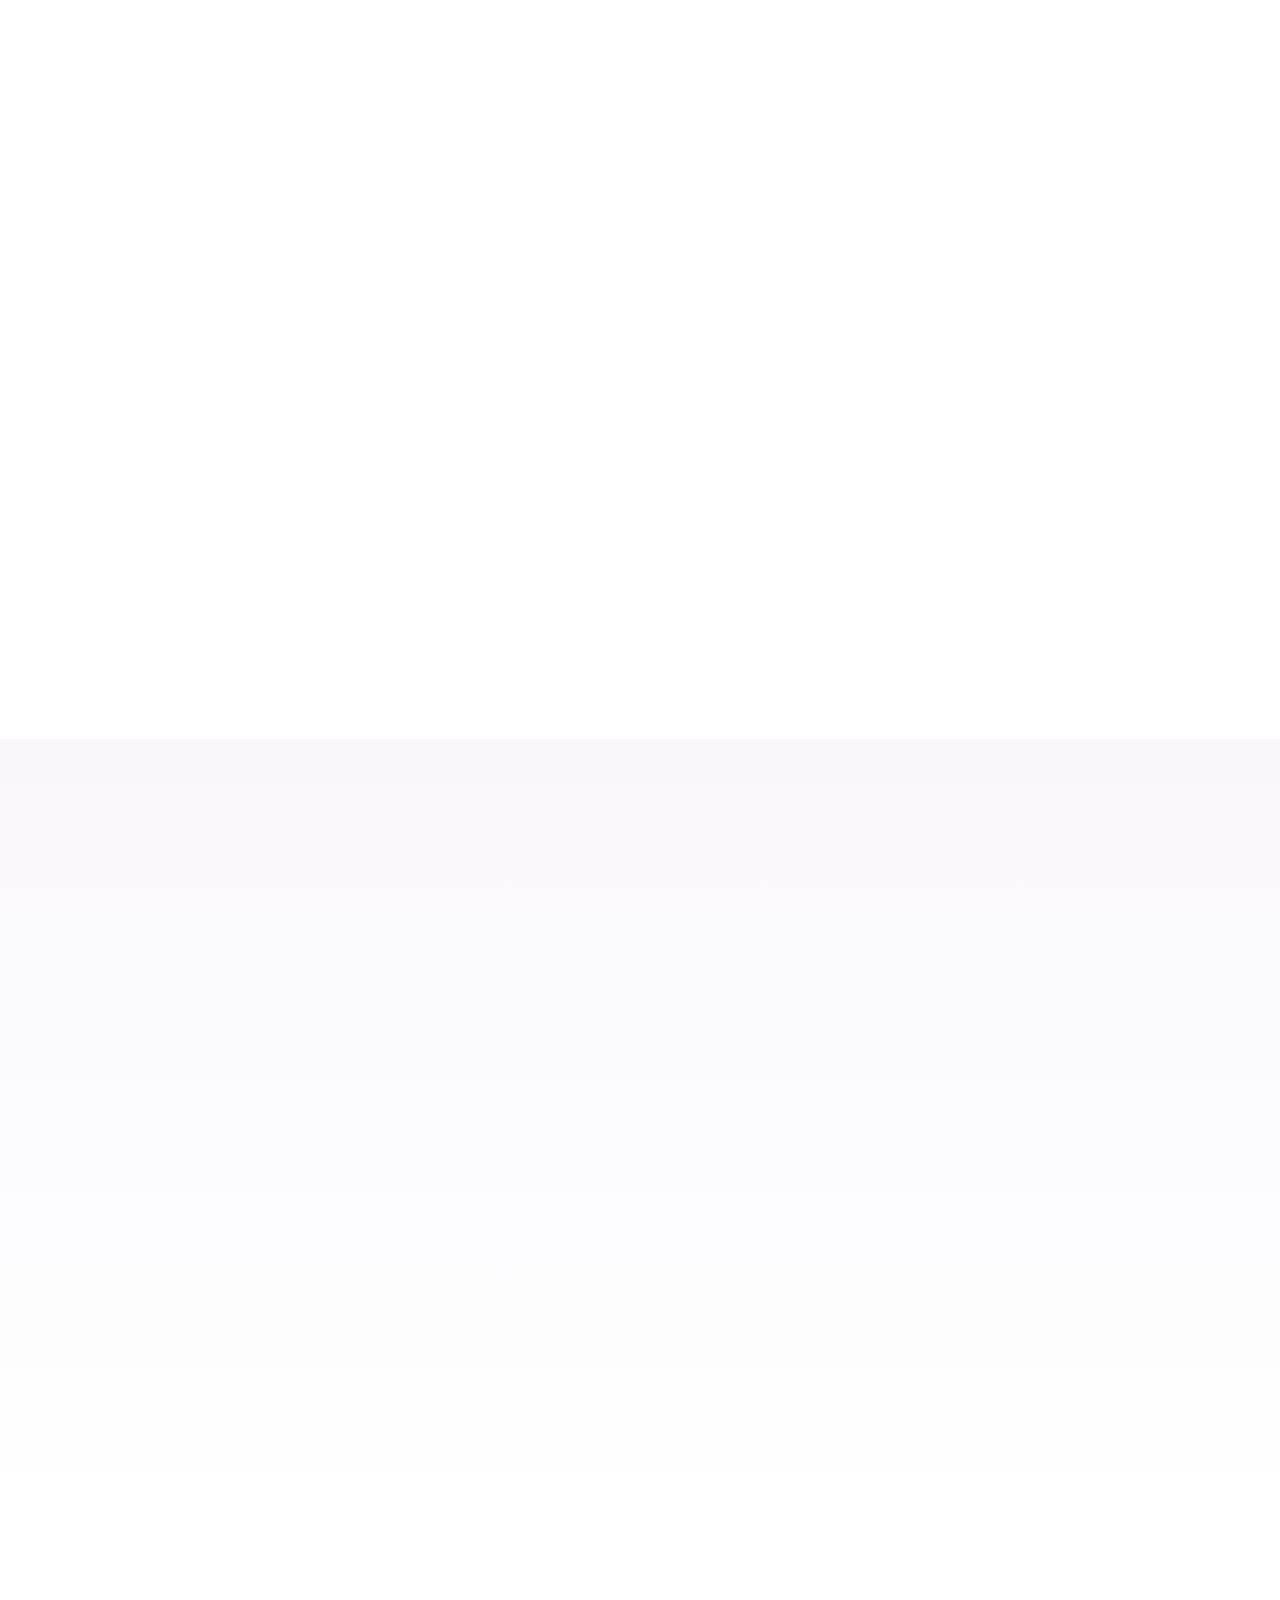
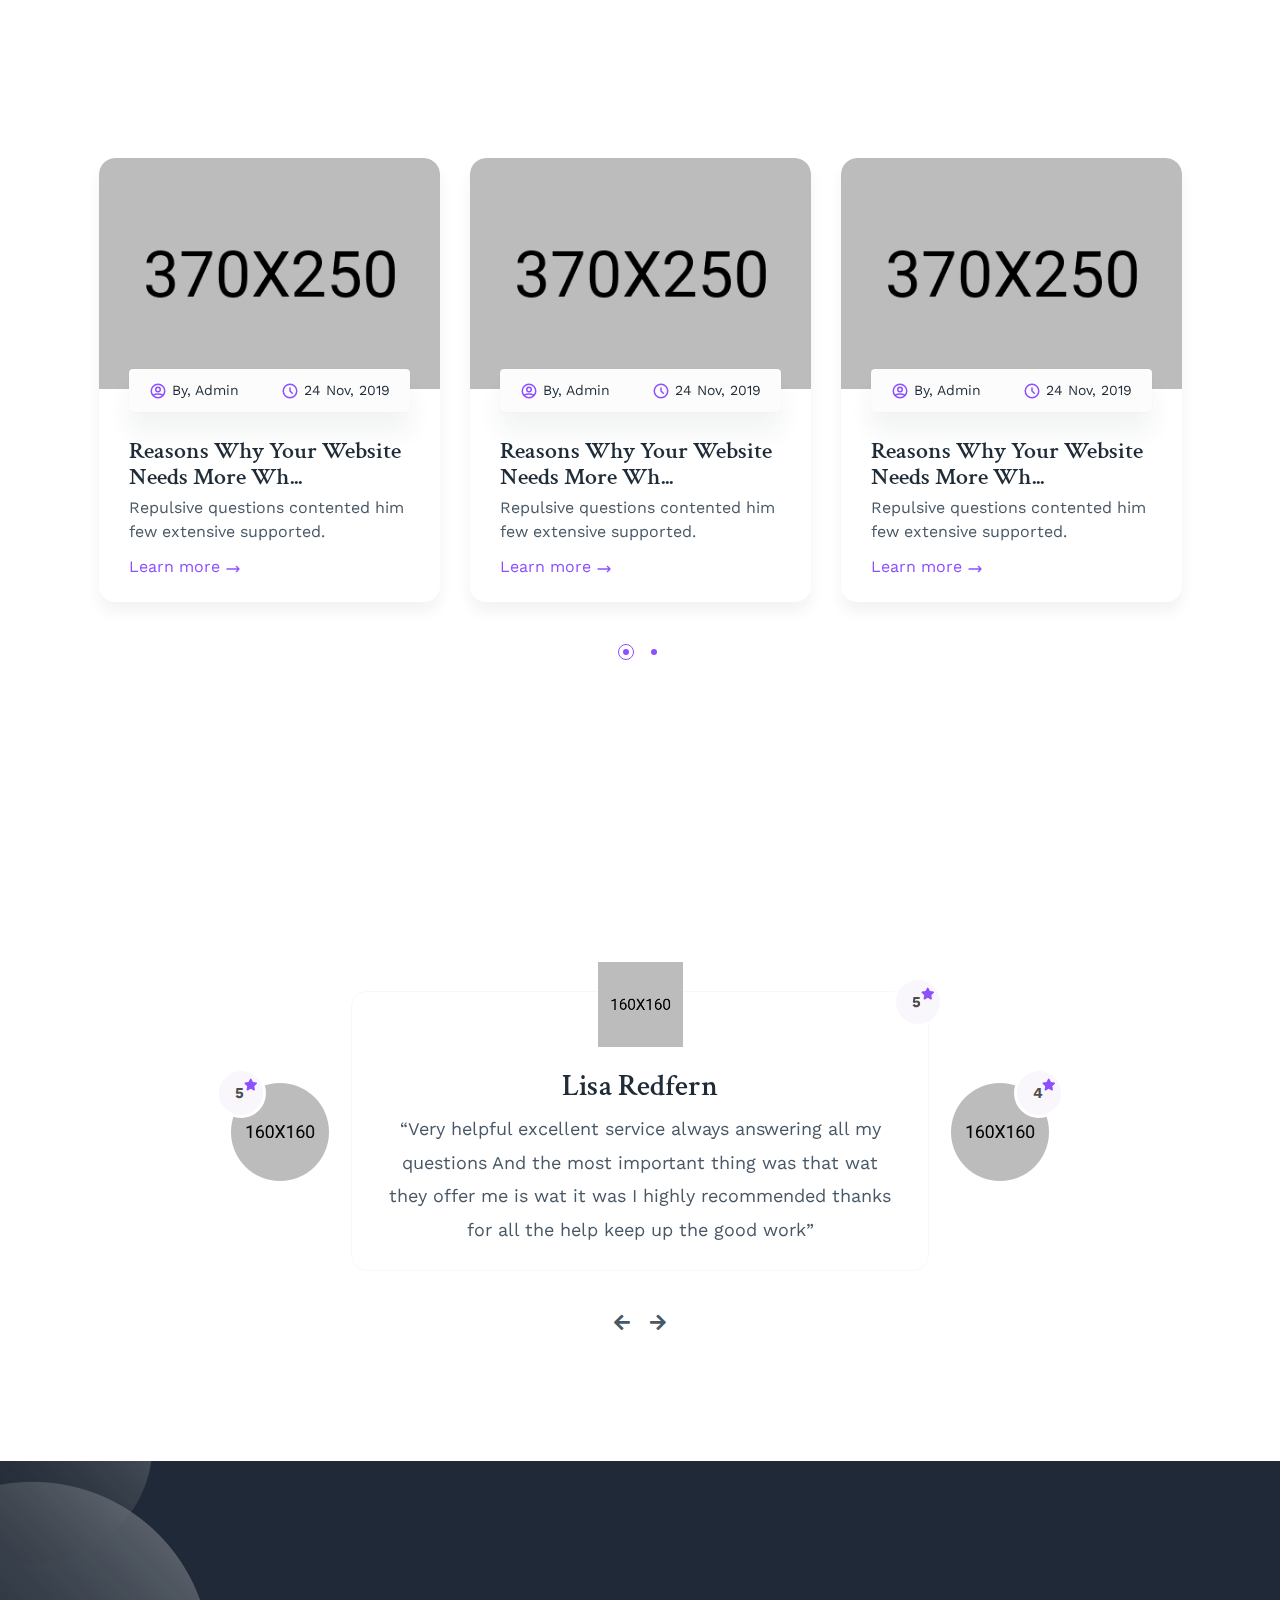
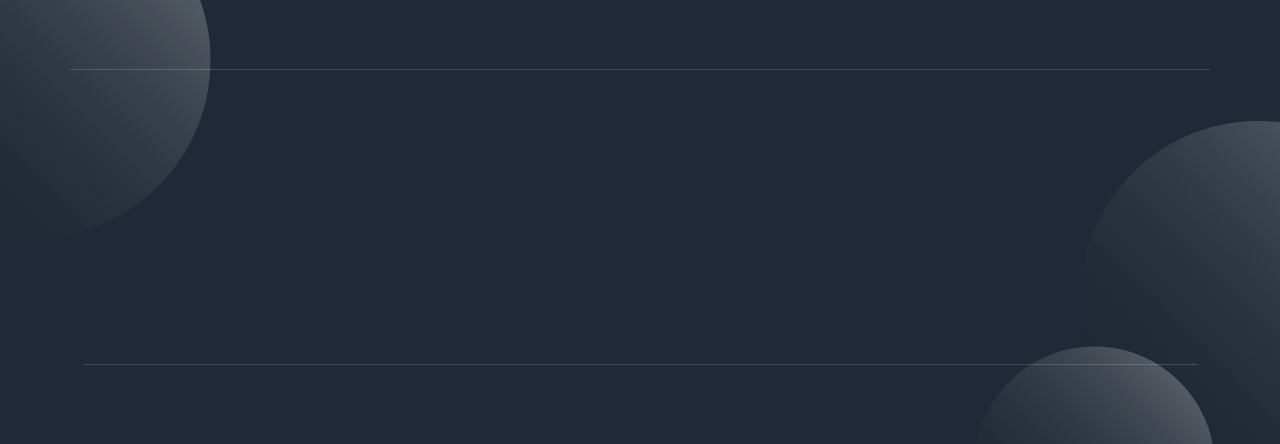
<file: home-5/index.html>
<!DOCTYPE html>
<html lang="zxx">

<head>
    <!-- Required Meta -->
    <meta charset="UTF-8">
    <meta http-equiv="X-UA-Compatible" content="IE=edge">
    <meta name="viewport" content="width=device-width, initial-scale=1.0">
    <!-- Title For This Document -->
    <title>Appsla - Saas &amp; Startup HTML Template </title>
    <!-- Favicon For This Document -->
    <link rel="shortcut icon" href="assets/images/favicon.png" type="image/x-icon">
    <!-- Bootstrap 5 Css -->
    <link rel="stylesheet" href="assets/css/bootstrap.5.1.1.min.css">
    <!-- Fontawesome Css -->
    <link rel="stylesheet" href="assets/css/fontawesome.v5.15.4.min.css">
    <!-- Owl Carousel V2.3.4 Css -->
    <link rel="stylesheet" href="assets/css/plugin/owl.carousel.v2.3.4.min.css">
    <!-- Magnific-Popup Css -->
    <link rel="stylesheet" href="assets/css/plugin/magnific-popup.css">
    <!-- Animate Css -->
    <link rel="stylesheet" href="assets/css/plugin/animate.css">
    <!-- Style Css -->
    <link rel="stylesheet" href="assets/css/style.css">
</head>

<body>

    <!--=== Main-menu Strat ===-->
    <div class="mein-menu" id="mein-menu">
        <nav class="navbar p-0 navbar-expand-lg navbar-dark">
            <div class="container">
                <a class="navbar-brand mr-30" href="index.html">
                    <img src="assets/images/logo-light.png" class="logo one" alt="logo">
                    <img src="assets/images/logo-dark.png" class="logo two" alt="logo">
                </a>

                <div class="d-flex align-items-center">
                    <button class="navbar-toggler" type="button" data-bs-toggle="collapse"
                        data-bs-target="#navbarNavDropdown" aria-controls="navbarNavDropdown" aria-expanded="false"
                        aria-label="Toggle navigation">
                        <span class="span-1 span">
                            <svg xmlns="http://www.w3.org/2000/svg" class="icon-bar" fill="none" viewBox="0 0 24 24"
                                stroke="currentColor">
                                <path stroke-linecap="round" stroke-linejoin="round" stroke-width="2"
                                    d="M6 18L18 6M6 6l12 12" />
                            </svg>
                        </span>
                        <span class="span-2 span">
                            <svg xmlns="http://www.w3.org/2000/svg" class="icon-bar" fill="none" viewBox="0 0 24 24"
                                stroke="currentColor">
                                <path stroke-linecap="round" stroke-linejoin="round" stroke-width="2"
                                    d="M4 6h16M4 12h16M4 18h16" />
                            </svg>
                        </span>
                    </button>

                    <div class="darklight d-lg-none d-block" id="darklight-2">
                        <div class="icon sun">
                            <svg xmlns="http://www.w3.org/2000/svg" class="svgicon " fill="none"
                                viewBox="0 0 24 24" stroke="currentColor">
                                <path stroke-linecap="round" stroke-linejoin="round" stroke-width="2"
                                    d="M12 3v1m0 16v1m9-9h-1M4 12H3m15.364 6.364l-.707-.707M6.343 6.343l-.707-.707m12.728 0l-.707.707M6.343 17.657l-.707.707M16 12a4 4 0 11-8 0 4 4 0 018 0z" />
                            </svg>
                        </div>

                        <div class="icon moon">
                            <svg xmlns="http://www.w3.org/2000/svg" class="svgicon" fill="none"
                                viewBox="0 0 24 24" stroke="currentColor">
                                <path stroke-linecap="round" stroke-linejoin="round" stroke-width="2"
                                    d="M20.354 15.354A9 9 0 018.646 3.646 9.003 9.003 0 0012 21a9.003 9.003 0 008.354-5.646z" />
                            </svg>
                        </div>
                    </div>
                </div>

                <div class="collapse navbar-collapse" id="navbarNavDropdown">
                    <ul class="navbar-nav ml-auto mr-auto align-items-center">
                        <li class="nav-item dropdown-mega pre pr-30">
                            <a class="nav-link t16 fw-500" href="#0">Home</a>
                            <div class="droppdown-menu">
                                <ul class="dropdown-ul">
                                    <li class="nav-item-chil"><a class="item t16 fw-500"
                                            href="../home-1/index.html">Home 01</a> </li>
                                    <li class="nav-item-chil"><a class="item t16 fw-500" href="index.html">Home 02</a>
                                    </li>
                                    <li class="nav-item-chil"><a class="item t16 fw-500"
                                            href="../home-3/index.html">Home 03</a> </li>
                                    <li class="nav-item-chil"><a class="item t16 fw-500"
                                            href="../home-4/index.html">Home 04</a> </li>
                                    <li class="nav-item-chil"><a class="item t16 fw-500"
                                            href="../home-5/index.html">Home 05</a> </li>
                                </ul>
                            </div>
                        </li>

                        <li class="nav-item">
                            <a class="nav-link t16 fw-500" href="#howitworks">How it works</a>
                        </li>
                        <li class="nav-item">
                            <a class="nav-link t16 fw-500" href="#pricing">Pricing</a>
                        </li>
                        <li class="nav-item">
                            <a class="nav-link t16 fw-500" href="#faq">FAQ</a>
                        </li>
                        <li class="nav-item">
                            <a class="nav-link t16 fw-500" href="#blog">Blog</a>
                        </li>
                    </ul>
                    <ul class="navbar-nav align-items-center">
                        <li class="nav-item">
                            <a class="nav-link t16 fw-500 sign t-upercase" href="#0">Sign In</a>
                        </li>
                        <li class="nav-item button ">
                            <a class="nav-link button-1" href="#0">
                                Sign Up
                            </a>
                        </li>
                        <li class="nav-item darklight d-none d-lg-block" id="darklight-1">
                            <div class="icon sun">
                                <svg xmlns="http://www.w3.org/2000/svg" class="svgicon " fill="none"
                                    viewBox="0 0 24 24" stroke="currentColor">
                                    <path stroke-linecap="round" stroke-linejoin="round" stroke-width="2"
                                        d="M12 3v1m0 16v1m9-9h-1M4 12H3m15.364 6.364l-.707-.707M6.343 6.343l-.707-.707m12.728 0l-.707.707M6.343 17.657l-.707.707M16 12a4 4 0 11-8 0 4 4 0 018 0z" />
                                </svg>
                            </div>

                            <div class="icon moon">
                                <svg xmlns="http://www.w3.org/2000/svg" class="svgicon" fill="none"
                                    viewBox="0 0 24 24" stroke="currentColor">
                                    <path stroke-linecap="round" stroke-linejoin="round" stroke-width="2"
                                        d="M20.354 15.354A9 9 0 018.646 3.646 9.003 9.003 0 0012 21a9.003 9.003 0 008.354-5.646z" />
                                </svg>
                            </div>
                        </li>
                    </ul>
                </div>
            </div>
        </nav>
    </div>
    <!--=== Main-menu End ===-->


    <!--=== Banner Start ===-->
    <section class="banner bg pre">
        <div class="banner-shap pab">
            <img src="assets/images/bshap.png" alt="">
        </div>
        <div class="container pre">
            <div class="row align-items-center justify-content-between mt--40 flex-lg-row flex-column-reverse">
                <div class="col-lg-6 mt-40">
                    <div class="banner-content ">
                        <h1 class="wow fadeInUp pre bannerhead wow fadeInUp">The all in one tool to get your <span>Success!</span>
                        </h1>
                        <p class="t18 wow fadeInUp m-0 wow fadeInUp">
                            Appsla is a creative agency that helps people to bring their business online. Besides creating templates, themes, we also offer web design, and development services to meet business needs.
                        </p>
                        <div class="button-group d-flex align-items-center flex-wrap wow fadeInUp">
                            <a href="#0" class="button-1 mr-30 mt-20">Get Started </a>
                            <div class="video-box mt-20 d-flex align-items-center ">
                                <a class="video-icon mfp-iframe popup d-flex align-items-center"
                                    href="https://www.youtube.com/watch?v=0Q7HCaKq-j4">
                                    <span class="image"><i class="far fa-play-circle"></i></span>
                                    <span class="t16">Take a look inside </span>
                                </a>
                            </div>
                        </div>
                    </div>
                </div>
                <div class="col-lg-6 mt-40 d-md-block d-none">
                    <div class="banner-thumb text-center">
                        <img class="banner-img wow fadeInUp" src="assets/images/banner-thumb.png" alt="banner-image">
                    </div>
                </div>
            </div>
            <div class="row pt-120">
                <div class="col-12 text-center">
                    <div class="partner-content pre wow fadeInUp">
                        <p class="t18 part pre">You're in good company</p>
                    </div>
                </div>
                <div class="col-12 wow fadeInUp pt-60">
                    <div class="partner-box owl-carousel">
                        <a href="#0" class="item">
                            <img class="light-img" src="assets/images/partner-1.svg" alt="partner-logo">
                            <img class="dark-img" src="assets/images/partner-11.svg" alt="partner-logo">
                        </a>   
                        <a href="#0" class="item">
                            <img class="light-img" src="assets/images/partner-1.svg" alt="partner-logo">
                            <img class="dark-img" src="assets/images/partner-11.svg" alt="partner-logo">
                        </a>   
                        <a href="#0" class="item">
                            <img class="light-img" src="assets/images/partner-1.svg" alt="partner-logo">
                            <img class="dark-img" src="assets/images/partner-11.svg" alt="partner-logo">
                        </a>   
                        <a href="#0" class="item">
                            <img class="light-img" src="assets/images/partner-1.svg" alt="partner-logo">
                            <img class="dark-img" src="assets/images/partner-11.svg" alt="partner-logo">
                        </a>   
                        <a href="#0" class="item">
                            <img class="light-img" src="assets/images/partner-1.svg" alt="partner-logo">
                            <img class="dark-img" src="assets/images/partner-11.svg" alt="partner-logo">
                        </a>   
                        <a href="#0" class="item">
                            <img class="light-img" src="assets/images/partner-1.svg" alt="partner-logo">
                            <img class="dark-img" src="assets/images/partner-11.svg" alt="partner-logo">
                        </a>   
                        <a href="#0" class="item">
                            <img class="light-img" src="assets/images/partner-1.svg" alt="partner-logo">
                            <img class="dark-img" src="assets/images/partner-11.svg" alt="partner-logo">
                        </a>   

                    </div>
                </div>
            </div>
        </div>
    </section>
    <!--=== Banner End ===-->


    <!--=== Hot-it-works css ===-->
    <section class="how-it-works pre pt-60 pb-60" id="howitworks">
        <div class="shap">
            <div class="shap-2 pab  d-none d-md-block">
                <img src="assets/images/hshap-2.png" alt="img">
            </div>
            <div class="shap-3 pab  d-none d-md-block">
                <img src="assets/images/hshap-3.png" alt="img">
            </div>
        </div>
        <div class="container pre">
            <div class="row justify-content-center">
                <div class="col-xl-6 col-lg-8">
                    <div class="section-header  text-center">
                        <h2 class="wow fadeInUp">How Appsla works</h2>
                        <p class="t18 wow fadeInUp">
                            A creative and highly dedicated team is working to serve amazing and standard services to you.
                        </p>
                    </div>
                </div>
            </div>
            <div class="row align-items-center mb-30">
                <div class="col-lg-6 mt-30">
                    <div class="thumb text-center wow fadeInLeft">
                        <img src="assets/images/hw-1.png" alt="">
                    </div>
                </div>
                <div class="col-lg-6 mt-30">
                    <div class="how-content">
                        <h3 class="wow fadeInUp">Proposals</h3>
                        <p class="t16 wow fadeInUp">
                            Lorem ipsum dolor sit amet, consectetur adipiscing elit, sed do eiusmod tempor incididunt ut
                            labore et dolore magna aliqua. Ut enim ad minim veniam, quis nostrud exercitation ullamco
                            laboris nisi ut aliquip ex ea commodo consequat.
                        </p>

                        <a href="30" class="button d-flex align-items-center wow fadeInUp">
                            <span class="text t16">Learn more</span>
                            <span class="arrow">
                                <svg xmlns="http://www.w3.org/2000/svg" class="icon" fill="none" viewBox="0 0 24 24"
                                    stroke="currentColor">
                                    <path stroke-linecap="round" stroke-linejoin="round" stroke-width="2"
                                        d="M17 8l4 4m0 0l-4 4m4-4H3" />
                                </svg>
                            </span>
                        </a>
                    </div>
                </div>
            </div>
            <div class="row align-items-center mb-30 flex-lg-row flex-column-reverse">
                <div class="col-lg-6 mt-30">
                    <div class="how-content">
                        <h3 class="wow fadeInUp">Contracts</h3>
                        <p class="t16 wow fadeInUp">
                            Lorem ipsum dolor sit amet, consectetur adipiscing elit, sed do eiusmod tempor incididunt ut
                            labore et dolore magna aliqua. Ut enim ad minim veniam, quis nostrud exercitation ullamco
                            laboris nisi ut aliquip ex ea commodo consequat.
                        </p>

                        <a href="30" class="button d-flex align-items-center wow fadeInUp">
                            <span class="text t16">Learn more</span>
                            <span class="arrow">
                                <svg xmlns="http://www.w3.org/2000/svg" class="icon" fill="none" viewBox="0 0 24 24"
                                    stroke="currentColor">
                                    <path stroke-linecap="round" stroke-linejoin="round" stroke-width="2"
                                        d="M17 8l4 4m0 0l-4 4m4-4H3" />
                                </svg>
                            </span>
                        </a>
                    </div>
                </div>
                <div class="col-lg-6 mt-30">
                    <div class="thumb text-center wow fadeInRight">
                        <img src="assets/images/hw-2.png" alt="">
                    </div>
                </div>
            </div>
            <div class="row align-items-center mb-30">
                <div class="col-lg-6 mt-30">
                    <div class="thumb text-center wow fadeInLeft">
                        <img src="assets/images/hw-3.png" alt="">
                    </div>
                </div>
                <div class="col-lg-6 mt-30">
                    <div class="how-content">
                        <h3 class="wow fadeInUp">Task</h3>
                        <p class="t16 wow fadeInUp">
                            Lorem ipsum dolor sit amet, consectetur adipiscing elit, sed do eiusmod tempor incididunt ut
                            labore et dolore magna aliqua. Ut enim ad minim veniam, quis nostrud exercitation ullamco
                            laboris nisi ut aliquip ex ea commodo consequat.
                        </p>

                        <a href="30" class="button d-flex align-items-center wow fadeInUp">
                            <span class="text t16">Learn more</span>
                            <span class="arrow">
                                <svg xmlns="http://www.w3.org/2000/svg" class="icon" fill="none" viewBox="0 0 24 24"
                                    stroke="currentColor">
                                    <path stroke-linecap="round" stroke-linejoin="round" stroke-width="2"
                                        d="M17 8l4 4m0 0l-4 4m4-4H3" />
                                </svg>
                            </span>
                        </a>
                    </div>
                </div>
            </div>
            <div class="row align-items-center mb-30 flex-lg-row flex-column-reverse">
                <div class="col-lg-6 mt-30">
                    <div class="how-content">
                        <h3 class="wow fadeInUp">Time tracking</h3>
                        <p class="t16 wow fadeInUp">
                            Lorem ipsum dolor sit amet, consectetur adipiscing elit, sed do eiusmod tempor incididunt ut
                            labore et dolore magna aliqua. Ut enim ad minim veniam, quis nostrud exercitation ullamco
                            laboris nisi ut aliquip ex ea commodo consequat.
                        </p>

                        <a href="30" class="button d-flex align-items-center wow fadeInUp">
                            <span class="text t16">Learn more</span>
                            <span class="arrow">
                                <svg xmlns="http://www.w3.org/2000/svg" class="icon" fill="none" viewBox="0 0 24 24"
                                    stroke="currentColor">
                                    <path stroke-linecap="round" stroke-linejoin="round" stroke-width="2"
                                        d="M17 8l4 4m0 0l-4 4m4-4H3" />
                                </svg>
                            </span>
                        </a>
                    </div>
                </div>
                <div class="col-lg-6 mt-30">
                    <div class="thumb text-center wow fadeInRight">
                        <img src="assets/images/hw-4.png" alt="">
                    </div>
                </div>
            </div>
            <div class="row align-items-center">
                <div class="col-lg-6 mt-30">
                    <div class="thumb text-center wow fadeInLeft">
                        <img src="assets/images/hw-5.png" alt="">
                    </div>
                </div>
                <div class="col-lg-6 mt-30">
                    <div class="how-content">
                        <h3 class="wow fadeInUp">Accounting</h3>
                        <p class="t16 wow fadeInUp">
                            Lorem ipsum dolor sit amet, consectetur adipiscing elit, sed do eiusmod tempor incididunt ut
                            labore et dolore magna aliqua. Ut enim ad minim veniam, quis nostrud exercitation ullamco
                            laboris nisi ut aliquip ex ea commodo consequat.
                        </p>

                        <a href="30" class="button d-flex align-items-center wow fadeInUp">
                            <span class="text t16">Learn more</span>
                            <span class="arrow">
                                <svg xmlns="http://www.w3.org/2000/svg" class="icon" fill="none" viewBox="0 0 24 24"
                                    stroke="currentColor">
                                    <path stroke-linecap="round" stroke-linejoin="round" stroke-width="2"
                                        d="M17 8l4 4m0 0l-4 4m4-4H3" />
                                </svg>
                            </span>
                        </a>
                    </div>
                </div>
            </div>
        </div>
    </section>
    <!--=== Hot-it-works End ===-->


    <!--=== Pricing Start ===-->
    <section class="pricing pt-60 pb-120 bg pre" id="pricing">
        <div class="container pre">
            <div class="row justify-content-center">
                <div class="col-xl-6 col-lg-8">
                    <div class="section-header text-center">
                        <h2 class="wow fadeInUp">Our pricing</h2>
                        <p class="t18 wow fadeInUp">
                            A creative and highly dedicated team is working to serve amazing and standard services to you.
                        </p>
                    </div>
                </div>
            </div>
            <div class="row">
                <div class="col-lg-12 wow fadeInUp">
                    <div
                        class="pricing-box pre mt-30 radious-12 flex-md-row flex-column  d-flex justify-content-between align-items-center p-0">
                        <div class="left-box d-flex align-items-center justify-content-center flex-column">
                            <h3 class="text">
                                Basic
                            </h3>
                            <p class="t18">For solo preneurs</p>
                        </div>
                        <div class="responsivee">
                            <div
                                class="middle-box d-flex flex-md-row flex-column  align-items-center justify-content-between">
                                <div class="single">
                                    <ul class="list">
                                        <li class="list-item "> <span class="check"><i class="far fa-check-circle"></i>
                                            </span>
                                            <span class="t16">Unlimited</span>
                                        </li>
                                        <li class="list-item "> <span class="check"><i class="far fa-check-circle"></i>
                                            </span>
                                            <span class="t16">Books per month</span>
                                        </li>
                                        <li class="list-item "> <span class="check"><i class="far fa-check-circle"></i>
                                            </span>
                                            <span class="t16">10 users</span>
                                        </li>
                                    </ul>
                                </div>
                                <div class="single">
                                    <ul class="list">
                                        <li class="list-item "> <span class="check"><i class="far fa-check-circle"></i>
                                            </span>
                                            <span class="t16">Unlimited</span>
                                        </li>
                                        <li class="list-item "> <span class="check"><i class="far fa-check-circle"></i>
                                            </span>
                                            <span class="t16">Books per month</span>
                                        </li>
                                        <li class="list-item "> <span class="check"><i class="far fa-check-circle"></i>
                                            </span>
                                            <span class="t16">10 users</span>
                                        </li>
                                    </ul>
                                </div>
                                <div class="single">
                                    <ul class="list">
                                        <li class="list-item  gray "> <span class="check"><i
                                                    class="far fa-times-circle"></i> </span>
                                            <span class="t16">Unlimited</span>
                                        </li>
                                        <li class="list-item  gray "> <span class="check"><i
                                                    class="far fa-times-circle"></i> </span>
                                            <span class="t16">Books per month</span>
                                        </li>
                                        <li class="list-item  gray "> <span class="check"><i
                                                    class="far fa-times-circle"></i> </span>
                                            <span class="t16">10 users</span>
                                        </li>
                                    </ul>
                                </div>
                            </div>
                        </div>
                        <div class="right-box text-center">
                            <h3 class="text">
                                $40<span class="t16">/month</span>
                            </h3>
                            <button class="button-1 mt-10 custombtn">Buy Now</button>
                        </div>
                    </div>
                </div>
                <div class="col-lg-12 wow fadeInUp">
                    <div
                        class="pricing-box pre ribbon mt-30 radious-12 d-flex flex-md-row flex-column  justify-content-between align-items-center p-0">
                       
                        <div class="highlight"> 
                            <span>
                                Most popular
                            </span> 
                        </div>
                        <div class="left-box d-flex align-items-center justify-content-center flex-column">
                            <h3 class="text">
                                Starter
                            </h3>
                            <p class="t18">For solo preneurs</p>
                        </div>
                        <div class="responsivee">
                            <div
                                class="middle-box d-flex flex-md-row flex-column  align-items-center justify-content-between">
                                <div class="single">
                                    <ul class="list">
                                        <li class="list-item "> <span class="check"><i class="far fa-check-circle"></i>
                                            </span>
                                            <span class="t16">Unlimited</span>
                                        </li>
                                        <li class="list-item "> <span class="check"><i class="far fa-check-circle"></i>
                                            </span>
                                            <span class="t16">Books per month</span>
                                        </li>
                                        <li class="list-item "> <span class="check"><i class="far fa-check-circle"></i>
                                            </span>
                                            <span class="t16">10 users</span>
                                        </li>
                                    </ul>
                                </div>
                                <div class="single">
                                    <ul class="list">
                                        <li class="list-item "> <span class="check"><i class="far fa-check-circle"></i>
                                            </span>
                                            <span class="t16">Unlimited</span>
                                        </li>
                                        <li class="list-item "> <span class="check"><i class="far fa-check-circle"></i>
                                            </span>
                                            <span class="t16">Books per month</span>
                                        </li>
                                        <li class="list-item "> <span class="check"><i class="far fa-check-circle"></i>
                                            </span>
                                            <span class="t16">10 users</span>
                                        </li>
                                    </ul>
                                </div>
                                <div class="single">
                                    <ul class="list">
                                        <li class="list-item "> <span class="check"><i class="far fa-check-circle"></i>
                                            </span>
                                            <span class="t16">Unlimited</span>
                                        </li>
                                        <li class="list-item "> <span class="check"><i class="far fa-check-circle"></i>
                                            </span>
                                            <span class="t16">Books per month</span>
                                        </li>
                                        <li class="list-item  gray "> <span class="check"><i
                                                    class="far fa-times-circle"></i> </span>
                                            <span class="t16">10 users</span>
                                        </li>
                                    </ul>
                                </div>
                            </div>
                        </div>
                        <div class="right-box text-center">
                            <h3 class="text">
                                $56<span class="t16">/month</span>
                            </h3>
                            <button class="button-1 mt-10">Buy Now</button>
                        </div>
                    </div>
                </div>
                <div class="col-lg-12 wow fadeInUp">
                    <div
                        class="pricing-box pre mt-30 radious-12 d-flex flex-md-row flex-column justify-content-between align-items-center p-0">
                        <div class="left-box d-flex align-items-center justify-content-center flex-column">
                            <h3 class="text">
                                Advanced
                            </h3>
                            <p class="t18">For solo preneurs</p>
                        </div>
                        <div class="responsivee">
                            <div
                                class="middle-box d-flex flex-md-row flex-column  align-items-center justify-content-between">
                                <div class="single">
                                    <ul class="list">
                                        <li class="list-item "> <span class="check"><i class="far fa-check-circle"></i>
                                            </span>
                                            <span class="t16">Unlimited</span>
                                        </li>
                                        <li class="list-item "> <span class="check"><i class="far fa-check-circle"></i>
                                            </span>
                                            <span class="t16">Books per month</span>
                                        </li>
                                        <li class="list-item "> <span class="check"><i class="far fa-check-circle"></i>
                                            </span>
                                            <span class="t16">10 users</span>
                                        </li>
                                    </ul>
                                </div>
                                <div class="single">
                                    <ul class="list">
                                        <li class="list-item "> <span class="check"><i class="far fa-check-circle"></i>
                                            </span>
                                            <span class="t16">Unlimited</span>
                                        </li>
                                        <li class="list-item "> <span class="check"><i class="far fa-check-circle"></i>
                                            </span>
                                            <span class="t16">Books per month</span>
                                        </li>
                                        <li class="list-item "> <span class="check"><i class="far fa-check-circle"></i>
                                            </span>
                                            <span class="t16">10 users</span>
                                        </li>
                                    </ul>
                                </div>
                                <div class="single">
                                    <ul class="list">
                                        <li class="list-item "> <span class="check"><i class="far fa-check-circle"></i>
                                            </span>
                                            <span class="t16">Unlimited</span>
                                        </li>
                                        <li class="list-item "> <span class="check"><i class="far fa-check-circle"></i>
                                            </span>
                                            <span class="t16">Books per month</span>
                                        </li>
                                        <li class="list-item "> <span class="check"><i class="far fa-check-circle"></i>
                                            </span>
                                            <span class="t16">10 users</span>
                                        </li>
                                    </ul>
                                </div>
                            </div>
                        </div>
                        <div class="right-box text-center">
                            <h3 class="text">
                                $90<span class="t16">/month</span>
                            </h3>
                            <button class="button-1 mt-10 custombtn">Buy Now</button>
                        </div>
                    </div>
                </div>
            </div>
        </div>
    </section>
    <!--=== Pricing End ===-->

    <!-- ========== Faq Section Start ========== -->
    <section class="faq pt-120 pb-60" id="faq">
        <div class="container">
            <div class="row justify-content-center">
                <div class="col-xl-6 col-lg-8 text-center">
                    <div class="section-header text-center">
                        <h2 class="wow fadeInUp">Frequently asked questions</h2>
                        <p class="t18 wow fadeInUp">
                            We love discussing the latest and upcoming Technology, Tools, Websites, and techniques.
                        </p>
                    </div>
                </div>
            </div>
            <div class="row justify-content-center ">
                <div class="col-lg-8">
                    <div class="faq-box">
                        <div class="accordion" id="accordionExample">
                            <div class="accordion-item wow fadeInUp">
                                <h2 class="accordion-header" id="headingOne">
                                    <button class="accordion-button collapsed" type="button" data-bs-toggle="collapse"
                                        data-bs-target="#collapseOne" aria-expanded="false" aria-controls="collapseOne">
                                        WHAT IS Appsla?
                                        <span></span>
                                    </button>
                                </h2>
                                <div id="collapseOne" class="accordion-collapse collapse" aria-labelledby="headingOne"
                                    data-bs-parent="#accordionExample">
                                    <div class="accordion-body">
                                        <p class="t16">
                                            Lorem ipsum dolor sit amet, consectetur adipiscing elit, sed do eiusmod
                                            tempor incididunt ut labore et dolore magna aliqua. Ut enim ad minim veniam,
                                            quis nostrud exercitation ullamco laboris nisi ut aliquip.
                                        </p>
                                    </div>
                                </div>
                            </div>
                            <div class="accordion-item wow fadeInUp">
                                <h2 class="accordion-header" id="headingTwo">
                                    <button class="accordion-button collapsed" type="button" data-bs-toggle="collapse"
                                        data-bs-target="#collapseTwo" aria-expanded="false" aria-controls="collapseTwo">
                                        Lorem ipsum dolor sit amet, consectetur?
                                        <span></span>
                                    </button>
                                </h2>
                                <div id="collapseTwo" class="accordion-collapse collapse show"
                                    aria-labelledby="headingTwo" data-bs-parent="#accordionExample">
                                    <div class="accordion-body">
                                        <p class="t16">
                                            Lorem ipsum dolor sit amet, consectetur adipiscing elit, sed do eiusmod
                                            tempor incididunt ut labore et dolore magna aliqua. Ut enim ad minim veniam,
                                            quis nostrud exercitation ullamco laboris nisi ut aliquip.
                                        </p>
                                    </div>
                                </div>
                            </div>
                            <div class="accordion-item wow fadeInUp">
                                <h2 class="accordion-header" id="headingThree">
                                    <button class="accordion-button collapsed" type="button" data-bs-toggle="collapse"
                                        data-bs-target="#collapseThree" aria-expanded="false"
                                        aria-controls="collapseThree">
                                        Lorem ipsum dolor sit amet?
                                        <span></span>
                                    </button>
                                </h2>
                                <div id="collapseThree" class="accordion-collapse collapse"
                                    aria-labelledby="headingThree" data-bs-parent="#accordionExample">
                                    <div class="accordion-body">
                                        <p class="t16">
                                            Lorem ipsum dolor sit amet, consectetur adipiscing elit, sed do eiusmod
                                            tempor incididunt ut labore et dolore magna aliqua. Ut enim ad minim veniam,
                                            quis nostrud exercitation ullamco laboris nisi ut aliquip.
                                        </p>
                                    </div>
                                </div>
                            </div>
                            <div class="accordion-item wow fadeInUp">
                                <h2 class="accordion-header" id="headingFour">
                                    <button class="accordion-button collapsed" type="button" data-bs-toggle="collapse"
                                        data-bs-target="#collapseFour" aria-expanded="false"
                                        aria-controls="collapseFour">
                                        Lorem ipsum dolor?
                                        <span></span>
                                    </button>
                                </h2>
                                <div id="collapseFour" class="accordion-collapse collapse" aria-labelledby="headingFour"
                                    data-bs-parent="#accordionExample">
                                    <div class="accordion-body">
                                        <p class="t16">
                                            Lorem ipsum dolor sit amet, consectetur adipiscing elit, sed do eiusmod
                                            tempor incididunt ut labore et dolore magna aliqua. Ut enim ad minim veniam,
                                            quis nostrud exercitation ullamco laboris nisi ut aliquip.
                                        </p>
                                    </div>
                                </div>
                            </div>
                        </div>
                    </div>
                </div>
            </div>
        </div>
    </section>
    <!-- ========== Faq Section End ========== -->


    <!-- ========== Blog section End ========== -->
    <section class="blog pre pt-60 pb-60" id="blog">
        <div class="container pre">
            <div class="row justify-content-center">
                <div class="col-xl-6 col-lg-8">
                    <div class="section-header text-center">
                        <h2 class="wow fadeInUp">Blog</h2>
                        <p class="t18 wow fadeInUp">
                            We love discussing the latest and upcoming Technology, Tools, Websites, and techniques.
                        </p>
                    </div>
                </div>
            </div>
            <div class="row">
                <div class="col-12 pre">
                    <div class="blog-box owl-carousel">
                        <div class="blog-item">
                            <div class="content radious-16">
                                <a href="#0" class="thumb">
                                    <img src="assets/images/blog-1.png" alt="image">
                                </a>
                                <div class="text-content">
                                    <div class="info-box d-flex align-items-center justify-content-between flex-wrap">
                                        <div class="left d-flex align-items-center">
                                            <div class="user">
                                                <svg xmlns="http://www.w3.org/2000/svg" class="svg-icon" fill="none"
                                                    viewBox="0 0 24 24" stroke="currentColor">
                                                    <path stroke-linecap="round" stroke-linejoin="round"
                                                        stroke-width="2"
                                                        d="M5.121 17.804A13.937 13.937 0 0112 16c2.5 0 4.847.655 6.879 1.804M15 10a3 3 0 11-6 0 3 3 0 016 0zm6 2a9 9 0 11-18 0 9 9 0 0118 0z" />
                                                </svg>
                                            </div>
                                            <span class="t14 m-0">
                                                By, Admin
                                            </span>
                                        </div>
                                        <div class="right d-flex align-items-center">
                                            <div class="time">
                                                <svg xmlns="http://www.w3.org/2000/svg" class="svg-icon" fill="none"
                                                    viewBox="0 0 24 24" stroke="currentColor">
                                                    <path stroke-linecap="round" stroke-linejoin="round"
                                                        stroke-width="2"
                                                        d="M12 8v4l3 3m6-3a9 9 0 11-18 0 9 9 0 0118 0z" />
                                                </svg>
                                            </div>
                                            <span class="t14 m-0">
                                                24 Nov, 2019
                                            </span>
                                        </div>
                                    </div>
                                    <div class="main-box">
                                        <h3>
                                            <a href="#0">
                                                reasons why your website needs more wh...
                                            </a>
                                        </h3>
                                        <p class="t16">
                                            Repulsive questions contented him few extensive supported.
                                        </p>

                                        <a href="30" class="button d-flex align-items-center">
                                            <span class="text t16">Learn more</span>
                                            <span class="arrow">
                                                <svg xmlns="http://www.w3.org/2000/svg" class="icon" fill="none"
                                                    viewBox="0 0 24 24" stroke="currentColor">
                                                    <path stroke-linecap="round" stroke-linejoin="round"
                                                        stroke-width="2" d="M17 8l4 4m0 0l-4 4m4-4H3" />
                                                </svg>
                                            </span>
                                        </a>
                                    </div>
                                </div>
                            </div>
                        </div>
                        <div class="blog-item">
                            <div class="content radious-16">
                                <a href="#0" class="thumb">
                                    <img src="assets/images/blog-2.png" alt="image">
                                </a>
                                <div class="text-content">
                                    <div class="info-box d-flex align-items-center justify-content-between flex-wrap">
                                        <div class="left d-flex align-items-center">
                                            <div class="user">
                                                <svg xmlns="http://www.w3.org/2000/svg" class="svg-icon" fill="none"
                                                    viewBox="0 0 24 24" stroke="currentColor">
                                                    <path stroke-linecap="round" stroke-linejoin="round"
                                                        stroke-width="2"
                                                        d="M5.121 17.804A13.937 13.937 0 0112 16c2.5 0 4.847.655 6.879 1.804M15 10a3 3 0 11-6 0 3 3 0 016 0zm6 2a9 9 0 11-18 0 9 9 0 0118 0z" />
                                                </svg>
                                            </div>
                                            <span class="t14 m-0">
                                                By, Admin
                                            </span>
                                        </div>
                                        <div class="right d-flex align-items-center">
                                            <div class="time">
                                                <svg xmlns="http://www.w3.org/2000/svg" class="svg-icon" fill="none"
                                                    viewBox="0 0 24 24" stroke="currentColor">
                                                    <path stroke-linecap="round" stroke-linejoin="round"
                                                        stroke-width="2"
                                                        d="M12 8v4l3 3m6-3a9 9 0 11-18 0 9 9 0 0118 0z" />
                                                </svg>
                                            </div>
                                            <span class="t14 m-0">
                                                24 Nov, 2019
                                            </span>
                                        </div>
                                    </div>
                                    <div class="main-box">
                                        <h3>
                                            <a href="#0">
                                                reasons why your website needs more wh...
                                            </a>
                                        </h3>
                                        <p class="t16">
                                            Repulsive questions contented him few extensive supported.
                                        </p>

                                        <a href="30" class="button d-flex align-items-center">
                                            <span class="text t16">Learn more</span>
                                            <span class="arrow">
                                                <svg xmlns="http://www.w3.org/2000/svg" class="icon" fill="none"
                                                    viewBox="0 0 24 24" stroke="currentColor">
                                                    <path stroke-linecap="round" stroke-linejoin="round"
                                                        stroke-width="2" d="M17 8l4 4m0 0l-4 4m4-4H3" />
                                                </svg>
                                            </span>
                                        </a>
                                    </div>
                                </div>
                            </div>
                        </div>
                        <div class="blog-item">
                            <div class="content radious-16">
                                <a href="#0" class="thumb">
                                    <img src="assets/images/blog-3.png" alt="image">
                                </a>
                                <div class="text-content">
                                    <div class="info-box d-flex align-items-center justify-content-between flex-wrap">
                                        <div class="left d-flex align-items-center">
                                            <div class="user">
                                                <svg xmlns="http://www.w3.org/2000/svg" class="svg-icon" fill="none"
                                                    viewBox="0 0 24 24" stroke="currentColor">
                                                    <path stroke-linecap="round" stroke-linejoin="round"
                                                        stroke-width="2"
                                                        d="M5.121 17.804A13.937 13.937 0 0112 16c2.5 0 4.847.655 6.879 1.804M15 10a3 3 0 11-6 0 3 3 0 016 0zm6 2a9 9 0 11-18 0 9 9 0 0118 0z" />
                                                </svg>
                                            </div>
                                            <span class="t14 m-0">
                                                By, Admin
                                            </span>
                                        </div>
                                        <div class="right d-flex align-items-center">
                                            <div class="time">
                                                <svg xmlns="http://www.w3.org/2000/svg" class="svg-icon" fill="none"
                                                    viewBox="0 0 24 24" stroke="currentColor">
                                                    <path stroke-linecap="round" stroke-linejoin="round"
                                                        stroke-width="2"
                                                        d="M12 8v4l3 3m6-3a9 9 0 11-18 0 9 9 0 0118 0z" />
                                                </svg>
                                            </div>
                                            <span class="t14 m-0">
                                                24 Nov, 2019
                                            </span>
                                        </div>
                                    </div>
                                    <div class="main-box">
                                        <h3>
                                            <a href="#0">
                                                reasons why your website needs more wh...
                                            </a>
                                        </h3>
                                        <p class="t16">
                                            Repulsive questions contented him few extensive supported.
                                        </p>

                                        <a href="30" class="button d-flex align-items-center">
                                            <span class="text t16">Learn more</span>
                                            <span class="arrow">
                                                <svg xmlns="http://www.w3.org/2000/svg" class="icon" fill="none"
                                                    viewBox="0 0 24 24" stroke="currentColor">
                                                    <path stroke-linecap="round" stroke-linejoin="round"
                                                        stroke-width="2" d="M17 8l4 4m0 0l-4 4m4-4H3" />
                                                </svg>
                                            </span>
                                        </a>
                                    </div>
                                </div>
                            </div>
                        </div>
                        <div class="blog-item">
                            <div class="content radious-16">
                                <a href="#0" class="thumb">
                                    <img src="assets/images/blog-1.png" alt="image">
                                </a>
                                <div class="text-content">
                                    <div class="info-box d-flex align-items-center justify-content-between flex-wrap">
                                        <div class="left d-flex align-items-center">
                                            <div class="user">
                                                <svg xmlns="http://www.w3.org/2000/svg" class="svg-icon" fill="none"
                                                    viewBox="0 0 24 24" stroke="currentColor">
                                                    <path stroke-linecap="round" stroke-linejoin="round"
                                                        stroke-width="2"
                                                        d="M5.121 17.804A13.937 13.937 0 0112 16c2.5 0 4.847.655 6.879 1.804M15 10a3 3 0 11-6 0 3 3 0 016 0zm6 2a9 9 0 11-18 0 9 9 0 0118 0z" />
                                                </svg>
                                            </div>
                                            <span class="t14 m-0">
                                                By, Admin
                                            </span>
                                        </div>
                                        <div class="right d-flex align-items-center">
                                            <div class="time">
                                                <svg xmlns="http://www.w3.org/2000/svg" class="svg-icon" fill="none"
                                                    viewBox="0 0 24 24" stroke="currentColor">
                                                    <path stroke-linecap="round" stroke-linejoin="round"
                                                        stroke-width="2"
                                                        d="M12 8v4l3 3m6-3a9 9 0 11-18 0 9 9 0 0118 0z" />
                                                </svg>
                                            </div>
                                            <span class="t14 m-0">
                                                24 Nov, 2019
                                            </span>
                                        </div>
                                    </div>
                                    <div class="main-box">
                                        <h3>
                                            <a href="#0">
                                                reasons why your website needs more wh...
                                            </a>
                                        </h3>
                                        <p class="t16">
                                            Repulsive questions contented him few extensive supported.
                                        </p>

                                        <a href="30" class="button d-flex align-items-center">
                                            <span class="text t16">Learn more</span>
                                            <span class="arrow">
                                                <svg xmlns="http://www.w3.org/2000/svg" class="icon" fill="none"
                                                    viewBox="0 0 24 24" stroke="currentColor">
                                                    <path stroke-linecap="round" stroke-linejoin="round"
                                                        stroke-width="2" d="M17 8l4 4m0 0l-4 4m4-4H3" />
                                                </svg>
                                            </span>
                                        </a>
                                    </div>
                                </div>
                            </div>
                        </div>
                        <div class="blog-item">
                            <div class="content radious-16">
                                <a href="#0" class="thumb">
                                    <img src="assets/images/blog-2.png" alt="image">
                                </a>
                                <div class="text-content">
                                    <div class="info-box d-flex align-items-center justify-content-between flex-wrap">
                                        <div class="left d-flex align-items-center">
                                            <div class="user">
                                                <svg xmlns="http://www.w3.org/2000/svg" class="svg-icon" fill="none"
                                                    viewBox="0 0 24 24" stroke="currentColor">
                                                    <path stroke-linecap="round" stroke-linejoin="round"
                                                        stroke-width="2"
                                                        d="M5.121 17.804A13.937 13.937 0 0112 16c2.5 0 4.847.655 6.879 1.804M15 10a3 3 0 11-6 0 3 3 0 016 0zm6 2a9 9 0 11-18 0 9 9 0 0118 0z" />
                                                </svg>
                                            </div>
                                            <span class="t14 m-0">
                                                By, Admin
                                            </span>
                                        </div>
                                        <div class="right d-flex align-items-center">
                                            <div class="time">
                                                <svg xmlns="http://www.w3.org/2000/svg" class="svg-icon" fill="none"
                                                    viewBox="0 0 24 24" stroke="currentColor">
                                                    <path stroke-linecap="round" stroke-linejoin="round"
                                                        stroke-width="2"
                                                        d="M12 8v4l3 3m6-3a9 9 0 11-18 0 9 9 0 0118 0z" />
                                                </svg>
                                            </div>
                                            <span class="t14 m-0">
                                                24 Nov, 2019
                                            </span>
                                        </div>
                                    </div>
                                    <div class="main-box">
                                        <h3>
                                            <a href="#0">
                                                reasons why your website needs more wh...
                                            </a>
                                        </h3>
                                        <p class="t16">
                                            Repulsive questions contented him few extensive supported.
                                        </p>

                                        <a href="30" class="button d-flex align-items-center">
                                            <span class="text t16">Learn more</span>
                                            <span class="arrow">
                                                <svg xmlns="http://www.w3.org/2000/svg" class="icon" fill="none"
                                                    viewBox="0 0 24 24" stroke="currentColor">
                                                    <path stroke-linecap="round" stroke-linejoin="round"
                                                        stroke-width="2" d="M17 8l4 4m0 0l-4 4m4-4H3" />
                                                </svg>
                                            </span>
                                        </a>
                                    </div>
                                </div>
                            </div>
                        </div>
                    </div>
                </div>
            </div>
        </div>
    </section>
    <!-- ========== Blog Section End ========== -->


    <!-- === Testimonials Start === -->
    <div class="testimonials pt-60 pb-120 pre" id="testiomnials">
        <div class="container pre">
            <div class="row justify-content-center">
                <div class="col-xl-6 col-lg-8 ">
                    <div class="section-header text-center">
                        <h2 class="wow fadeInUp">What our customer says</h2>
                        <p class="t18 wow fadeInUp">
                            We define ourself by either what our clients want or what we believe they'll need for their brands.
                        </p>
                    </div>
                </div>
            </div>
            <div class="row justify-content-center">
                <div class="col-lg-7">
                    <div class="testomonial-box pre mt-30">
                        <div class="owl-carousel feedback-slider">
                            <!-- slider item -->
                            <div class="feedback-slider-item">
                                <img src="assets/images/reviewer-1.png" class="center-block img-circle"
                                    alt="Customer Feedback">
                                <h3 class="customer-name"> Lisa Redfern </h3>
                                <p>
                                    “Very helpful excellent service always answering all my questions And the most
                                    important thing was that wat they offer me is wat it was I highly recommended thanks
                                    for all the help keep up the good work”
                                </p>
                                <span class="light-bg customer-rating" data-rating="5">
                                    5
                                    <i class="fa fa-star"></i>
                                </span>
                            </div>
                            <!-- /slider item -->

                            <!-- slider item -->
                            <div class="feedback-slider-item">
                                <img src="assets/images/reviewer-2.png" class="center-block img-circle"
                                    alt="Customer Feedback">
                                <h3 class="customer-name">Gordon Williams</h3>
                                <p>
                                    “Very helpful excellent service always answering all my questions And the most
                                    important thing was that wat they offer me is wat it was I highly recommended thanks
                                    for all the help keep up the good work”
                                </p>
                                <span class="light-bg customer-rating" data-rating="4">
                                    4
                                    <i class="fa fa-star"></i>
                                </span>
                            </div>
                            <!-- /slider item -->

                            <!-- slider item -->
                            <div class="feedback-slider-item">
                                <img src="assets/images/reviewer-3.png" class="center-block img-circle"
                                    alt="Customer Feedback">
                                <h3 class="customer-name">Rogelio Higgins</h3>
                                <p>
                                    “Very helpful excellent service always answering all my questions And the most
                                    important thing was that wat they offer me is wat it was I highly recommended thanks
                                    for all the help keep up the good work”
                                </p>
                                <span class="light-bg customer-rating" data-rating="5">
                                    5
                                    <i class="fa fa-star"></i>
                                </span>
                            </div>
                            <!-- /slider item -->

                            <!-- slider item -->
                            <div class="feedback-slider-item">
                                <img src="assets/images/reviewer-4.png" class="center-block img-circle"
                                    alt="Customer Feedback">
                                <h3 class="customer-name">Lucille Valdez</h3>
                                <p>
                                    “Very helpful excellent service always answering all my questions And the most
                                    important thing was that wat they offer me is wat it was I highly recommended thanks
                                    for all the help keep up the good work”
                                </p>
                                <span class="light-bg customer-rating" data-rating="5">
                                    5
                                    <i class="fa fa-star"></i>
                                </span>
                            </div>
                            <!-- /slider item -->

                        </div>
                        <!-- /End feedback-slider -->

                        <!-- side thumbnail -->
                        <div class="feedback-slider-thumb hidden-xs">
                            <div class="thumb-prev ">
                                <span>
                                    <img src="assets/images/reviewer-4.png" alt="Customer Feedback">
                                </span>
                                <span class="light-bg customer-rating">
                                    5
                                    <i class="fa fa-star"></i>
                                </span>
                            </div>

                            <div class="thumb-next">
                                <span>
                                    <img src="assets/images/reviewer-1.png" alt="Customer Feedback">
                                </span>
                                <span class="light-bg customer-rating">
                                    4
                                    <i class="fa fa-star"></i>
                                </span>
                            </div>
                        </div>
                        <!-- /side thumbnail -->
                    </div>
                </div>
            </div>
        </div>
    </div>
    <!--=== Testimonials End === -->


    <!-- Footer Start -->
    <div class="footer pt-80 pre">
        <div class="footershap-1 pab  d-none d-lg-block">
            <img src="assets/images/footershap-1.png" alt="img">
        </div>
        <div class="footershap-2 pab  d-none d-lg-block">
            <img src="assets/images/footershap-12.png" alt="img">
        </div>
        <div class="container pre">
            <div class="row">
                <div class="footer-content mt--30 d-flex flex-wrap justify-content-between align-items-center">
                    <div class="left-box mt-30">
                        <h3 class="wow fadeInUp">Stay up to date</h3>
                        <p class="t16 wow fadeInUp">
                            Lorem ipsum dolor sit amet, consectetur adipiscing elit, sed do eiusm od tempor incididunt
                            ut labore et.
                        </p>
                    </div>
                    <div class="right-box mt-30 wow fadeInUp">
                        <form action="#0">
                            <div class="form-group d-flex justify-content-between align-items-center mt-20 ">
                                <input type="email" placeholder="Enter your email">
                                <button class="button-1">Subscribe</button>
                            </div>
                        </form>
                    </div>
                </div>
            </div>
            <div class="row mt-10 pb-80  justify-content-xl-between">
                <div class=" col-xl-3 col-lg-5 col-sm-6 mt-30 text-center text-sm-start wow fadeInUp">
                    <div class="footer-box">
                        <a href="index.html" class="logo">
                            <img src="assets/images/logo-dark.png" alt="">
                        </a>
                        <p class="t16 tatu text pt-30">
                            Lorem ipsum dolor sit amet, consectetur adipiscin elit, sed do eiusmod tempor.
                        </p>
                        <div class="social-link">
                            <a href="https://www.facebook.com/" target="_blank"><i class="fab fa-facebook-f"></i> </a>
                            <a href="https://twitter.com/" target="_blank"><i class="fab fa-twitter"></i> </a>
                            <a href="https://www.linkedin.com/" target="_blank"><i class="fab fa-linkedin-in"></i>
                            </a>
                            <a href="https://www.instagram.com/" target="_blank"><i class="fab fa-instagram"></i> </a>
                        </div>
                    </div>
                </div>
                <div class="col-xl-2 col-md-3 col-sm-4 mt-30 text-center text-sm-start wow fadeInUp">
                    <div class="footer-box">
                        <h6>Product</h6>
                        <ul class="footer-link">
                            <li> <a href="#0" class="t16">Pricing</a> </li>
                            <li> <a href="#0" class="t16">Templates</a> </li>
                            <li> <a href="#0" class="t16">Updates</a> </li>
                        </ul>
                    </div>
                </div>
                <div class="col-xl-2 col-md-3 col-sm-4 mt-30 text-center text-sm-start wow fadeInUp ">
                    <div class="footer-box">
                        <h6>Explore</h6>
                        <ul class="footer-link">
                            <li> <a href="#0" class="t16">Community</a> </li>
                            <li> <a href="#0" class="t16">Blog</a> </li>
                            <li> <a href="#0" class="t16">Jobs</a> </li>
                        </ul>
                    </div>
                </div>
                <div class="col-xl-2 col-md-3 col-sm-4 mt-30 text-center text-sm-start wow fadeInUp">
                    <div class="footer-box">
                        <h6>Resources</h6>
                        <ul class="footer-link">
                            <li> <a href="#0" class="t16">Video Guides </a> </li>
                            <li> <a href="#0" class="t16">Documentation</a> </li>
                            <li> <a href="#0" class="t16">Support</a> </li>
                        </ul>
                    </div>
                </div>
                <div class="col-xl-2 col-md-3 col-sm-4 mt-30 text-center text-sm-start wow fadeInUp">
                    <div class="footer-box">
                        <h6>Solutions</h6>
                        <ul class="footer-link">
                            <li> <a href="#0" class="t16">For Work</a> </li>
                            <li> <a href="#0" class="t16">For Good</a> </li>
                            <li> <a href="#0" class="t16">For Fun</a> </li>
                        </ul>
                    </div>
                </div>
            </div>
            <div class="row">
                <div class="col-12">
                    <div class="footer-bottom pt-10 pb-30">
                        <div class="left pt-20 wow fadeInUp">
                            <a href="#0" class="t14">Terms </a>
                            <a href="#0" class="t14">Privacy </a>
                            <a href="#0" class="t14">Refunds </a>
                            <a href="#0" class="t14">Contact Us </a>
                        </div>
                        <div class="right pt-20 wow fadeInUp">
                            <p class="t14"> Copyright &copy; <a href="#0">2021</a>, <a href="#0">Appsla</a> All Rights
                                Reserved.
                            </p>
                        </div>
                    </div>
                </div>
            </div>
        </div>
    </div>
    <!-- Footer End -->


    <!-- ==========Preloader========== -->
    <div class="preloader">
        <div class="preloader-inner">
            <div class="preloader-icon">
                <span></span>
                <span></span>
            </div>
        </div>
    </div>
    <!-- ==========Preloader========== -->

    <!--===scroll bottom to top===-->
    <a href="#" class="scrollToTop"><i class="fas fa-arrow-up"></i></a>
    <!--===scroll bottom to top===-->


    <!--==== Js Scripts Start ====-->
    <!-- Jquery v3.6.0 Js -->
    <script src="assets/js/jqurey.v3.6.0.min.js"></script>
    <!-- Popper v2.9.3 Js -->
    <script src="assets/js/popper.v2.9.3.min.js"></script>
    <!-- Bootstrap v5.1.1 js -->
    <script src="assets/js/bootstrap.v5.1.1.min.js"></script>
    <!-- Owl-Carousel v2.3.4 Js -->
    <script src="assets/js/plugin/owlcarousel.v2.3.4.min.js"></script>
    <!-- Wow js -->
    <script src="assets/js/plugin/wow.v1.3.0.min.js"></script>
    <!-- Magnific-Popup js -->
    <script src="assets/js/plugin/magnific-popup.v1.1.0.min.js"></script>
    <!-- Custom js -->
    <script src="assets/js/plugin/custom.js"></script>
    <!-- Main js -->
    <script src="assets/js/main.js"></script>

    <!--==== Js Scripts End ====-->

</body>

</html>
</file>
<file: home-1/assets/css/style.css>
@charset "UTF-8";
/*============================================ 
Template Name: SaasMart - Multipurpose Saas Landing Template
Version: 1.0
Author: Codeshaperbd
Author URI: https://themeforest.net/user/codeshaperbd 

/*======== Table of Css Content ==========*/
/* ===== 01 Normalize Css ===== */
/* ===== 02 Buttons Css ===== */
/* ===== 03 Global Css ===== */
/* ===== 04 Padding Margin Css ===== */
/* ===== 05 Main-menu Css ===== */
/* ===== 06 Banners Css ===== */
/* ===== 07 Footer Css ===== */
/* ===== 08 Partner Css ===== */
/* ===== 09 Hot-it-works Css ===== */
/* ===== 10 Pricing Css ===== */
/* ===== 11 Testimonials Css ===== */
/* ===== 12 Cta Start ===== */
/* ===== 13 Dark Css ===== */
/* ===== 14 Preloader Css ===== */
/* ===== 15 Scroll Bottom To Top Css ===== */
@import url("https://fonts.googleapis.com/css2?family=Crimson+Text:wght@400;600;700&family=Work+Sans:wght@400;500;600;700&display=swap");
/* ===== Global SCSS ===== */
/* Variables */
/* ===== 01 Normalize Css ===== */
/**

 * 2. Prevent iOS and IE text size adjust after device orientation change,
 *    without disabling user zoom.
 */
html {
  -ms-text-size-adjust: 100%;
  /* 2 */
  -webkit-text-size-adjust: 100%;
  /* 2 */
}

/**
   * Remove default margin.
   */
body {
  margin: 0;
}

/* HTML5 display definitions
     ========================================================================== */
/**
   * Correct `block` display not defined for any HTML5 element in IE 8/9.
   * Correct `block` display not defined for `details` or `summary` in IE 10/11
   * and Firefox.
   * Correct `block` display not defined for `main` in IE 11.
   */
article,
aside,
details,
figcaption,
figure,
footer,
header,
hgroup,
main,
menu,
nav,
section,
summary {
  display: block;
}

/**
   * 1. Correct `inline-block` display not defined in IE 8/9.
   * 2. Normalize vertical alignment of `progress` in Chrome, Firefox, and Opera.
   */
audio,
canvas,
progress,
video {
  display: inline-block;
  /* 1 */
  vertical-align: baseline;
  /* 2 */
}

/**
   * Prevent modern browsers from displaying `audio` without controls.
   * Remove excess height in iOS 5 devices.
   */
audio:not([controls]) {
  display: none;
  height: 0;
}

/**
   * Address `[hidden]` styling not present in IE 8/9/10.
   * Hide the `template` element in IE 8/9/10/11, Safari, and Firefox < 22.
   */
[hidden],
template {
  display: none;
}

/* Links
     ========================================================================== */
/**
   * Remove the gray background color from active links in IE 10.
   */
a {
  background-color: transparent;
}

/**
   * Improve readability of focused elements when they are also in an
   * active/hover state.
   */
a:active,
a:hover {
  outline: 0;
}

/* Text-level semantics
     ========================================================================== */
/**
   * Address styling not present in IE 8/9/10/11, Safari, and Chrome.
   */
abbr[title] {
  border-bottom: 1px dotted;
}

/**
   * Address style set to `bolder` in Firefox 4+, Safari, and Chrome.
   */
b,
strong {
  font-weight: bold;
}

/**
   * Address styling not present in Safari and Chrome.
   */
dfn {
  font-style: italic;
}

/**
   * Address variable `h1` font-size and margin within `section` and `article`
   * contexts in Firefox 4+, Safari, and Chrome.
   */
/**
   * Address styling not present in IE 8/9.
   */
mark {
  background: #ff0;
  color: #000;
}

/**
   * Address inconsistent and variable font size in all browsers.
   */
small {
  font-size: 80%;
}

/**
   * Prevent `sub` and `sup` affecting `line-height` in all browsers.
   */
sub,
sup {
  font-size: 75%;
  line-height: 0;
  position: relative;
  vertical-align: baseline;
}

sup {
  top: -0.5em;
}

sub {
  bottom: -0.25em;
}

/* Embedded content
     ========================================================================== */
/**
   * Remove border when inside `a` element in IE 8/9/10.
   */
img {
  border: 0;
}

/**
   * Correct overflow not hidden in IE 9/10/11.
   */
svg:not(:root) {
  overflow: hidden;
}

/* Grouping content
     ========================================================================== */
/**
   * Address margin not present in IE 8/9 and Safari.
   */
figure {
  margin: 1em 40px;
}

/**
   * Address differences between Firefox and other browsers.
   */
hr {
  -webkit-box-sizing: content-box;
          box-sizing: content-box;
  height: 0;
}

/**
   * Contain overflow in all browsers.
   */
pre {
  overflow: auto;
}

/**
   * Address odd `em`-unit font size rendering in all browsers.
   */
code,
kbd,
pre,
samp {
  font-family: monospace, monospace;
  font-size: 1em;
}

/* Forms
     ========================================================================== */
/**
   * 1. Correct color not being inherited.
   *    Known issue: affects color of disabled elements.
   * 2. Correct font properties not being inherited.
   * 3. Address margins set differently in Firefox 4+, Safari, and Chrome.
   */
button,
input,
optgroup,
select,
textarea {
  color: inherit;
  /* 1 */
  font: inherit;
  /* 2 */
  margin: 0;
  /* 3 */
}

/**
   * Address `overflow` set to `hidden` in IE 8/9/10/11.
   */
button {
  overflow: visible;
}

/**
   * Address inconsistent `text-transform` inheritance for `button` and `select`.
   * All other form control elements do not inherit `text-transform` values.
   * Correct `button` style inheritance in Firefox, IE 8/9/10/11, and Opera.
   * Correct `select` style inheritance in Firefox.
   */
button,
select {
  text-transform: none;
}

/**
   * 1. Avoid the WebKit bug in Android 4.0.* where (2) destroys native `audio`
   *    and `video` controls.
   * 2. Correct inability to style clickable `input` types in iOS.
   * 3. Improve usability and consistency of cursor style between image-type
   *    `input` and others.
   */
button,
html input[type=button],
input[type=reset],
input[type=submit] {
  -webkit-appearance: button;
  /* 2 */
  cursor: pointer;
  /* 3 */
}

/**
   * Re-set default cursor for disabled elements.
   */
button[disabled],
html input[disabled] {
  cursor: default;
}

/**
   * Remove inner padding and border in Firefox 4+.
   */
button::-moz-focus-inner,
input::-moz-focus-inner {
  border: 0;
  padding: 0;
}

/**
   * Address Firefox 4+ setting `line-height` on `input` using `!important` in
   * the UA stylesheet.
   */
input {
  line-height: normal;
}

/**
   * It's recommended that you don't attempt to style these elements.
   * Firefox's implementation doesn't respect box-sizing, padding, or width.
   *
   * 1. Address box sizing set to `content-box` in IE 8/9/10.
   * 2. Remove excess padding in IE 8/9/10.
   */
input[type=checkbox],
input[type=radio] {
  -webkit-box-sizing: border-box;
          box-sizing: border-box;
  /* 1 */
  padding: 0;
  /* 2 */
}

/**
   * Fix the cursor style for Chrome's increment/decrement buttons. For certain
   * `font-size` values of the `input`, it causes the cursor style of the
   * decrement button to change from `default` to `text`.
   */
input[type=number]::-webkit-inner-spin-button,
input[type=number]::-webkit-outer-spin-button {
  height: auto;
}

/**
   * 1. Address `appearance` set to `searchfield` in Safari and Chrome.
   * 2. Address `box-sizing` set to `border-box` in Safari and Chrome.
   */
input[type=search] {
  -webkit-appearance: textfield;
  /* 1 */
  -webkit-box-sizing: content-box;
          box-sizing: content-box;
  /* 2 */
}

/**
   * Remove inner padding and search cancel button in Safari and Chrome on OS X.
   * Safari (but not Chrome) clips the cancel button when the search input has
   * padding (and `textfield` appearance).
   */
input[type=search]::-webkit-search-cancel-button,
input[type=search]::-webkit-search-decoration {
  -webkit-appearance: none;
}

/**
   * Define consistent border, margin, and padding.
   */
fieldset {
  border: 1px solid #c0c0c0;
  margin: 0 2px;
  padding: 0.35em 0.625em 0.75em;
}

/**
   * 1. Correct `color` not being inherited in IE 8/9/10/11.
   * 2. Remove padding so people aren't caught out if they zero out fieldsets.
   */
legend {
  border: 0;
  /* 1 */
  padding: 0;
  /* 2 */
}

/**
   * Remove default vertical scrollbar in IE 8/9/10/11.
   */
textarea {
  overflow: auto;
}

/**
   * Don't inherit the `font-weight` (applied by a rule above).
   * NOTE: the default cannot safely be changed in Chrome and Safari on OS X.
   */
optgroup {
  font-weight: bold;
}

/* Tables
     ========================================================================== */
/**
   * Remove most spacing between table cells.
   */
table {
  border-collapse: collapse;
  border-spacing: 0;
}

td,
th {
  padding: 0;
}

input[type=text]:focus,
input[type=email]:focus,
input[type=url]:focus,
input[type=password]:focus,
input[type=search]:focus,
input[type=tel]:focus,
input[type=number]:focus,
textarea:focus,
input[type=button]:focus,
input[type=reset]:focus,
input[type=date]:focus,
input[type=submit]:focus,
select:focus,
button:focus {
  outline: none;
  -webkit-box-shadow: none;
          box-shadow: none;
}

.navbar-toggler {
  border: none !important;
  margin: 0px;
  padding: 0px;
}

.navbar-toggler:focus {
  outline: 0px;
}

img {
  max-width: 100%;
  height: auto;
}

/*! HTML5 Boilerplate v7.0.1 | MIT License | https://html5boilerplate.com/ */
/* main.css 1.0.0 | MIT License | https://github.com/h5bp/main.css#readme */
/*
 * What follows is the result of much research on cross-browser styling.
 * Credit left inline and big thanks to Nicolas Gallagher, Jonathan Neal,
 * Kroc Camen, and the H5BP dev community and team.
 */
/* ==========================================================================
   Base styles: opinionated defaults
   ========================================================================== */
/*
 * Remove text-shadow in selection highlight:
 * https://twitter.com/miketaylr/status/12228805301
 *
 * Vendor-prefixed and regular ::selection selectors cannot be combined:
 * https://stackoverflow.com/a/16982510/7133471
 *
 * Customize the background color to match your design.
 */
::-moz-selection {
  background: #b3d4fc;
  text-shadow: none;
}
::selection {
  background: #b3d4fc;
  text-shadow: none;
}

/*
 * A better looking default horizontal rule
 */
hr {
  display: block;
  height: 1px;
  border: 0;
  border-top: 1px solid #ccc;
  margin: 1em 0;
  padding: 0;
}

/*
 * Remove the gap between audio, canvas, iframes,
 * images, videos and the bottom of their containers:
 * https://github.com/h5bp/html5-boilerplate/issues/440
 */
audio,
canvas,
iframe,
img,
svg,
video {
  vertical-align: middle;
}

/*
 * Remove default fieldset styles.
 */
fieldset {
  border: 0;
  margin: 0;
  padding: 0;
}

/*
 * Allow only vertical resizing of textareas.
 */
textarea {
  resize: vertical;
}

/* ==========================================================================
   Browser Upgrade Prompt
   ========================================================================== */
.browserupgrade {
  margin: 0.2em 0;
  background: #ccc;
  color: #000;
  padding: 0.2em 0;
}

/* ==========================================================================
   Author's custom styles
   ========================================================================== */
/* ==========================================================================
   Helper classes
   ========================================================================== */
/*
 * Hide visually and from screen readers
 */
.hidden {
  display: none !important;
}

/*
* Hide only visually, but have it available for screen readers:
* https://snook.ca/archives/html_and_css/hiding-content-for-accessibility
*
* 1. For long content, line feeds are not interpreted as spaces and small width
*    causes content to wrap 1 word per line:
*    https://medium.com/@jessebeach/beware-smushed-off-screen-accessible-text-5952a4c2cbfe
*/
.visuallyhidden {
  border: 0;
  clip: rect(0 0 0 0);
  height: 1px;
  margin: -1px;
  overflow: hidden;
  padding: 0;
  position: absolute;
  width: 1px;
  white-space: nowrap;
  /* 1 */
}

/*
* Extends the .visuallyhidden class to allow the element
* to be focusable when navigated to via the keyboard:
* https://www.drupal.org/node/897638
*/
.visuallyhidden.focusable:active,
.visuallyhidden.focusable:focus {
  clip: auto;
  height: auto;
  margin: 0;
  overflow: visible;
  position: static;
  width: auto;
  white-space: inherit;
}

/*
* Hide visually and from screen readers, but maintain layout
*/
.invisible {
  visibility: hidden;
}

/*
* Clearfix: contain floats
*
* For modern browsers
* 1. The space content is one way to avoid an Opera bug when the
*    `contenteditable` attribute is included anywhere else in the document.
*    Otherwise it causes space to appear at the top and bottom of elements
*    that receive the `clearfix` class.
* 2. The use of `table` rather than `block` is only necessary if using
*    `:before` to contain the top-margins of child elements.
*/
.clearfix:before,
.clearfix:after {
  content: " ";
  /* 1 */
  display: table;
  /* 2 */
}

.clearfix:after {
  clear: both;
}

/* ==========================================================================
   EXAMPLE Media Queries for Responsive Design.
   These examples override the primary ('mobile first') styles.
   Modify as content requires.
   ========================================================================== */
@media only screen and (min-width: 35em) {
  /* Style adjustments for viewports that meet the condition */
}
@media print, (-webkit-min-device-pixel-ratio: 1.25), (min-resolution: 1.25dppx), (min-resolution: 120dpi) {
  /* Style adjustments for high resolution devices */
}
/* ==========================================================================
   Print styles.
   Inlined to avoid the additional HTTP request:
   https://www.phpied.com/delay-loading-your-print-css/
   ========================================================================== */
@media print {
  *,
*:before,
*:after {
    background: transparent !important;
    color: #000 !important;
    /* Black prints faster */
    -webkit-box-shadow: none !important;
    box-shadow: none !important;
    text-shadow: none !important;
  }

  a,
a:visited {
    text-decoration: underline;
  }

  a[href]:after {
    content: " (" attr(href) ")";
  }

  abbr[title]:after {
    content: " (" attr(title) ")";
  }

  /*
     * Don't show links that are fragment identifiers,
     * or use the `javascript:` pseudo protocol
     */
  a[href^="#"]:after,
a[href^="javascript:"]:after {
    content: "";
  }

  pre {
    white-space: pre-wrap !important;
  }

  pre,
blockquote {
    border: 1px solid #999;
    page-break-inside: avoid;
  }

  /*
     * Printing Tables:
     * http://css-discuss.incutio.com/wiki/Printing_Tables
     */
  thead {
    display: table-header-group;
  }

  tr,
img {
    page-break-inside: avoid;
  }

  p,
h2,
h3 {
    orphans: 3;
    widows: 3;
  }

  h2,
h3 {
    page-break-after: avoid;
  }
}
a {
  display: inline-block;
  -webkit-transition: 0.3s;
  transition: 0.3s;
}

a,
a:focus,
a:hover {
  text-decoration: none;
  outline: none;
}

img {
  max-width: 100%;
  height: auto;
}

ul,
ol {
  padding: 0;
  margin: 0;
  list-style: none;
}

li {
  list-style: none;
}

button:focus {
  outline: none !important;
  -webkit-box-shadow: none !important;
          box-shadow: none !important;
}

input:focus,
textarea:focus {
  outline: none;
  -webkit-box-shadow: none;
          box-shadow: none;
}

button {
  border: none;
  cursor: pointer;
}

select {
  padding: 10px 20px;
  border: none;
  cursor: pointer;
  outline: none;
}

textarea {
  min-height: 150px;
  resize: none;
}

span {
  display: inline-block;
}

.table thead th,
.table td,
.table th {
  border: none;
}

iframe {
  border: 0;
  width: 100%;
}

p,
span,
a,
li,
h1,
h2,
h3,
h4,
h5,
h6 {
  padding: 0px;
  margin: 0px;
}

/* ===== 02 Buttons Css ===== */
.button-1 {
  display: inline-block;
  padding: 12px 32px 12px;
  font-weight: 600;
  font-size: 14px;
  line-height: 1.7;
  text-align: center;
  letter-spacing: 1px;
  background: #4353FF;
  color: #ffffff;
  border: 1px solid #4353FF;
  -webkit-transition: 0.3s;
  transition: 0.3s;
  -webkit-box-shadow: 0px 8px 16px rgba(67, 83, 255, 0.24);
          box-shadow: 0px 8px 16px rgba(67, 83, 255, 0.24);
  border-radius: 24px;
  text-transform: uppercase;
}
.button-1:hover {
  color: #4353FF;
  background: transparent;
  border: 1px solid #4353FF;
  -webkit-box-shadow: 0px 8px 16px rgba(140, 80, 255, 0);
          box-shadow: 0px 8px 16px rgba(140, 80, 255, 0);
}

.button-2 {
  display: inline-block;
  padding: 12px 32px 12px;
  font-weight: 600;
  font-size: 14px;
  line-height: 1.7;
  text-align: center;
  letter-spacing: 1px;
  background: transparent;
  color: #4353FF;
  border: 1px solid #4353FF;
  -webkit-transition: 0.3s;
  transition: 0.3s;
  -webkit-box-shadow: 0px 0px 0px rgba(0, 114, 221, 0);
          box-shadow: 0px 0px 0px rgba(0, 114, 221, 0);
  border-radius: 24px;
  text-transform: uppercase;
}
.button-2:hover {
  background: transparent;
  border: 1px solid #4353FF;
  -webkit-box-shadow: 0px 8px 16px rgba(67, 83, 255, 0.24);
          box-shadow: 0px 8px 16px rgba(67, 83, 255, 0.24);
  background: #4353FF;
  color: #ffffff;
}

/* ===== 03 Global Css ===== */
:root {
  --body-font: $body-font;
  --body-color: $body-color;
}

html {
  font-size: 18px;
  line-height: 1.5;
  scroll-behavior: smooth;
  overflow-x: hidden;
}

body {
  padding: 0;
  margin: 0;
  font-size: 18px;
  line-height: 1.5;
  font-family: "Work Sans", sans-serif;
  color: #485866;
  background: #ffffff;
  font-weight: 400;
  overflow: hidden;
}

h1,
h1 > a {
  font-size: 80px;
  margin-top: -9px;
  line-height: 1.1;
  font-weight: 600;
  color: #1F2C38;
  font-family: "Crimson Text", serif;
}
h1:hover,
h1 > a:hover {
  color: #1F2C38;
}

h2,
h2 > a {
  font-size: 48px;
  margin-top: -4px;
  line-height: 1.1;
  font-weight: 600;
  color: #1F2C38;
  font-family: "Crimson Text", serif;
}
h2:hover,
h2 > a:hover {
  color: #1F2C38;
}

h3,
h3 > a {
  font-size: 30px;
  margin-top: -2px;
  line-height: 1.1;
  font-weight: 600;
  color: #1F2C38;
  font-family: "Crimson Text", serif;
}
h3:hover,
h3 > a:hover {
  color: #1F2C38;
}

h4,
h5,
h6 {
  font-weight: 600;
  font-family: "Crimson Text", serif;
}

.t18 {
  font-size: 18px;
  line-height: 1.5;
  margin-top: -5px;
}

.t16 {
  font-size: 16px;
  line-height: 1.5;
  margin-top: -5px;
}

.t15 {
  font-size: 15px;
  line-height: 1.6;
  margin-top: -5px;
}

.t14 {
  font-size: 14px;
  line-height: 1.6;
  margin-top: -4px;
}

input,
textarea {
  padding: 10px 25px;
  border: 0px solid rgba(226, 226, 234, 0.4);
  width: 100%;
  color: #485866;
}

p,
span,
a,
li {
  line-height: 1.4;
  color: #485866;
}

.pre {
  position: relative;
}

.pab {
  position: absolute;
  content: "";
}

.b-none {
  border: none;
}

.shadow-none {
  -webkit-box-shadow: none;
          box-shadow: none;
}

.fw-700 {
  font-weight: 700;
}

.fw-600 {
  font-weight: 600;
}

.fw-500 {
  font-weight: 500;
}

.max-unset {
  max-width: unset;
}

.t-upercase {
  text-transform: uppercase;
}

.of {
  overflow: hidden;
}

.radious-16 {
  border-radius: 16px;
}

.radious-12 {
  border-radius: 12px;
}

.shadow-1 {
  -webkit-box-shadow: 0px 0px 1px rgba(31, 44, 56, 0.1), 0px 10px 14px rgba(31, 44, 56, 0.06);
          box-shadow: 0px 0px 1px rgba(31, 44, 56, 0.1), 0px 10px 14px rgba(31, 44, 56, 0.06);
}

.rtl-img {
  direction: rtl;
}
.rtl-img img {
  max-width: unset;
}

.star i {
  margin: 1px;
  color: #0072DD;
}

/* section-content End */
/* section-header Start */
.section-header {
  padding-bottom: 29px;
}
.section-header > p {
  padding-top: 23px;
}

/* section-header End */
@media (max-width: 1199px) {
  h1,
h1 > a {
    font-size: 68px;
    margin-top: 0px;
  }
}
@media (max-width: 991px) {
  h1,
h1 > a {
    font-size: 58px;
    margin-top: 0px;
  }

  h2,
h2 > a {
    font-size: 38px;
    margin-top: 0px;
  }

  h3,
h3 > a {
    font-size: 28px;
    margin-top: 0px;
  }
}
@media (max-width: 575px) {
  h1,
h1 > a {
    font-size: 42px !important;
    margin-top: 0px;
  }
}
/* ===== 04 Padding Margin Css ===== */
.pt-10 {
  padding-top: 10px;
}

.pb-10 {
  padding-bottom: 10px;
}

.pt-20 {
  padding-top: 20px;
}

.pr-20 {
  padding-right: 20px;
}

.pb-20 {
  padding-bottom: 20px;
}

.pb--20 {
  padding-bottom: -20px;
}

.pt-30 {
  padding-top: 30px;
}

.pb-30 {
  padding-bottom: 30px;
}

.pb-40 {
  padding-bottom: 40px;
}

.pt-40 {
  padding-top: 40px;
}

.pb-50 {
  padding-bottom: 50px;
}

.pb--50 {
  padding-bottom: -50px;
}

.pt-60 {
  padding-top: 60px;
}

.pb-60 {
  padding-bottom: 60px;
}

.pt-80 {
  padding-top: 80px;
}

.pb-80 {
  padding-bottom: 80px;
}

.pt-120 {
  padding-top: 120px;
}

.pb-120 {
  padding-bottom: 120px;
}

.mt-10 {
  margin-top: 10px;
}

.mb-10 {
  margin-bottom: 10px;
}

.mt-20 {
  margin-top: 20px;
}

.mr-20 {
  margin-right: 20px;
}

.mb-20 {
  margin-bottom: 20px;
}

.mb--20 {
  margin-bottom: -20px;
}

.mb--30 {
  margin-bottom: -30px;
}

.mt-30 {
  margin-top: 30px;
}

.mt--30 {
  margin-top: -30px;
}

.mb-30 {
  margin-bottom: 30px;
}

.ml-30 {
  margin-left: 30px;
}

.mr-30 {
  margin-right: 30px;
}

.mb-40 {
  margin-bottom: 40px;
}

.mt-40 {
  margin-top: 40px;
}

.mt--40 {
  margin-top: -40px;
}

.mb-50 {
  margin-bottom: 50px;
}

.mt-50 {
  margin-top: 50px;
}

.mb--50 {
  margin-bottom: -50px;
}

.mt-80 {
  margin-top: 80px;
}

.mb-80 {
  margin-bottom: 80px;
}

.mt-120 {
  margin-top: 120px;
}

.mb-120 {
  margin-bottom: 120px;
}

.ml-auto {
  margin-left: auto;
}

.mr-auto {
  margin-right: auto;
}

@media (max-width: 991px) {
  .mt-120 {
    margin-top: 100px;
  }

  .mb-120 {
    margin-bottom: 100px;
  }

  .mt-60 {
    margin-top: 50px;
  }

  .pt-120 {
    padding-top: 100px;
  }

  .pb-120 {
    padding-bottom: 100px;
  }

  .pt-60 {
    padding-top: 50px;
  }

  .pb-60 {
    padding-bottom: 50px;
  }

  .p-60 {
    padding: 50px;
  }

  .pb-50 {
    padding-bottom: 40px;
  }

  .mb-50 {
    margin-bottom: 40px;
  }

  .mt-80 {
    margin-top: 70px;
  }

  .mb-80 {
    margin-bottom: 70px;
  }

  .pt-80 {
    padding-top: 70px;
  }

  .pb-80 {
    padding-bottom: 70px;
  }
}
/* ===== Pages SCSS ===== */
/* ===== 05 Main-menu Css ===== */
.menu.nav-fixed {
  position: fixed;
  top: 0px;
  left: 0px;
  width: 100%;
  background: #fff;
  -webkit-box-shadow: 0px 0px 1px rgba(31, 44, 56, 0.1), 0px 10px 14px rgba(31, 44, 56, 0.06);
          box-shadow: 0px 0px 1px rgba(31, 44, 56, 0.1), 0px 10px 14px rgba(31, 44, 56, 0.06);
}

.menu {
  padding: 0px;
  background: #fff;
  z-index: 9999;
}

.menu-box .mobile-toggler {
  display: none;
  cursor: pointer;
}

.menu-item {
  /* = button-parrent  = */
}
.menu-item .nav-itemm {
  position: relative;
  padding: 30px 30px 30px 0px;
}
.menu-item .nav-itemm .droppdown-menu {
  position: absolute;
  top: 110%;
  left: 0px;
  background: #cc7c7c;
  z-index: 9;
  width: 200px;
  background-color: #fff;
  -webkit-transition: all 0.3s ease-out 0s;
  transition: all 0.3s ease-out 0s;
  height: auto;
  -webkit-box-shadow: 0 5px 10px rgba(0, 0, 0, 0.1);
          box-shadow: 0 5px 10px rgba(0, 0, 0, 0.1);
  border-top: 2px solid #4353FF;
  opacity: 0;
  visibility: hidden;
}
.menu-item .nav-itemm .droppdown-menu li {
  border-bottom: 1px solid rgba(0, 0, 0, 0.05);
}
.menu-item .nav-itemm .droppdown-menu li:last-child {
  border-bottom: 0px;
}
.menu-item .nav-itemm .droppdown-menu .nav-item-chil {
  padding: 14px 20px;
  font-size: 16px;
  line-height: 1.2;
  font-weight: 600;
  display: block;
  color: #1F2C38;
  text-transform: uppercase;
  -webkit-transition: 0.3s;
  transition: 0.3s;
}
.menu-item .nav-itemm .droppdown-menu .nav-item-chil:hover {
  background: #4353FF;
  color: #fff;
}
.menu-item .nav-itemm .droppdown-menu .nav-item-chil:hover .item {
  color: #fff;
}
.menu-item .nav-itemm .droppdown-menu .nav-item-chil .item {
  display: block;
}
.menu-item .nav-itemm .nav-linkk {
  font-size: 16px;
  text-transform: uppercase;
  line-height: 1.2;
  color: #1F2C38;
  font-weight: 600;
  -webkit-transition: 0.3s;
  transition: 0.3s;
}
.menu-item .nav-itemm:hover .nav-linkk {
  color: #4353FF;
}
.menu-item .nav-itemm:hover .plus {
  opacity: 0;
  visibility: hidden;
}
.menu-item .nav-itemm:hover .minus {
  opacity: 1;
  visibility: visible;
}
.menu-item .nav-itemm:hover .minus .svg-icon {
  color: #4353FF;
}
.menu-item .nav-itemm:hover .droppdown-menu {
  top: 100%;
  width: 200px;
  opacity: 1;
  visibility: visible;
}
.menu-item .plus-minus {
  position: relative;
  cursor: pointer;
}
.menu-item .plus-minus .plus,
.menu-item .plus-minus .minus {
  position: absolute;
  top: 50%;
  -webkit-transform: translateY(-50%);
          transform: translateY(-50%);
  right: 3px;
  -webkit-transition: 0.3s;
  transition: 0.3s;
}
.menu-item .plus-minus .minus {
  opacity: 0;
  visibility: hidden;
}
.menu-item .nav-itemm.dropdown-menu-parent {
  margin-right: 24px;
}
.menu-item .button-parrent .button {
  margin-right: 20px;
  font-size: 16px;
  text-transform: uppercase;
  display: inline-block;
  line-height: 1.2;
  font-weight: 600;
  text-align: center;
  color: #4353FF;
}
.menu-item .button-parrent .button:hover {
  color: #4353FF;
}
.menu-item .button-parrent .button-one {
  padding: 12px 24px 12px;
  border: 1px solid #4353FF;
  background: #4353FF;
  color: white;
  font-size: 16px;
  text-transform: uppercase;
  display: -webkit-inline-box;
  display: -ms-inline-flexbox;
  display: inline-flex;
  -webkit-box-pack: center;
      -ms-flex-pack: center;
          justify-content: center;
  -webkit-box-align: center;
      -ms-flex-align: center;
          align-items: center;
  line-height: 1.2;
  font-weight: 600;
  border-radius: 30px;
  text-align: center;
}
.menu-item .button-parrent .button-one:hover {
  background: #fff;
  color: #1F2C38;
}

.togler-box {
  display: none;
}

.svg-icon {
  height: 20px;
  width: 20px;
  color: #1F2C38;
}

.menu-item .nav-itemm .droppdown-menu li {
  padding: 5px 10px 5px;
}

@media (max-width: 1199px) {
  .menu-item .nav-itemm .nav-linkk {
    font-size: 16px;
  }

  .menu-item .nav-itemm {
    position: relative;
    padding: 30px 20px 30px 0px;
  }

  .menu-item .nav-itemm.dropdown-menu-parent {
    margin-right: 20px;
  }

  .menu-item .switcher {
    margin-left: 20px;
  }

  .menu-item .button-parrent .button-one {
    padding: 14px 26px 14px;
    border: 1px solid #4353FF;
    font-size: 16px;
  }

  .menu-item .button-parrent .button {
    font-size: 16px;
  }
}
@media (max-width: 991px) {
  .menu {
    padding: 20px 0px 20px;
  }

  .togler-box {
    display: block !important;
  }

  .menu-box {
    padding: 50px 30px 30px;
    position: fixed;
    left: 0;
    top: 0;
    height: 100vh;
    width: 50vw;
    background-color: #1F2C38;
    display: -webkit-box;
    display: -ms-flexbox;
    display: flex;
    -webkit-box-pack: start;
        -ms-flex-pack: start;
            justify-content: flex-start;
    -webkit-box-orient: vertical;
    -webkit-box-direction: normal;
        -ms-flex-direction: column;
            flex-direction: column;
    -webkit-transition: all 0.5s;
    transition: all 0.5s;
    z-index: 9999;
    opacity: 1;
    overflow-y: scroll;
    overflow-x: hidden;
    -webkit-transform: translateX(-101%);
            transform: translateX(-101%);
  }
  .menu-box .mobile-toggler {
    display: block;
    position: fixed;
    cursor: pointer;
    top: 52px;
    right: 30px;
  }
  .menu-box .mobile-toggler .svg-icon {
    height: 30px;
    width: 30px;
    color: #fff;
  }
  .menu-box .mobile-logo {
    margin: 0px 0px 30px;
  }

  .menu-box.active {
    -webkit-transform: translateX(0%);
            transform: translateX(0%);
  }

  .menu-item {
    -webkit-box-orient: vertical;
    -webkit-box-direction: normal;
        -ms-flex-direction: column;
            flex-direction: column;
    z-index: 999;
    position: relative;
    width: 100%;
    /* = button-parrent  = */
    /* = switcher  = */
  }
  .menu-item .list {
    width: 100%;
    -webkit-box-orient: vertical;
    -webkit-box-direction: normal;
        -ms-flex-direction: column;
            flex-direction: column;
    -webkit-box-align: start !important;
        -ms-flex-align: start !important;
            align-items: flex-start !important;
  }
  .menu-item .nav-itemm {
    padding: 15px 10px 15px 5px;
    display: block;
    width: 100%;
    border-bottom: 1px solid rgba(255, 255, 255, 0.25);
  }
  .menu-item .nav-itemm .droppdown-menu {
    position: unset;
    top: 100% !important;
    left: 50px;
    background: #cc7c7c;
    z-index: 9;
    width: 100% !important;
    background-color: #1F2C38;
    -webkit-transition: all 0.3s ease-out 0s;
    transition: all 0.3s ease-out 0s;
    height: auto;
    -webkit-box-shadow: 0 5px 10px rgba(0, 0, 0, 0.1);
            box-shadow: 0 5px 10px rgba(0, 0, 0, 0.1);
    border-top: 2px solid #4353FF;
    opacity: 1;
    visibility: visible;
    display: none;
  }
  .menu-item .nav-itemm .droppdown-menu li {
    border-bottom: 1px solid rgba(255, 255, 255, 0.1);
  }
  .menu-item .nav-itemm .droppdown-menu .nav-item-chil {
    color: white;
  }
  .menu-item .nav-itemm .droppdown-menu .nav-item-chil:hover {
    background: #4353FF;
    color: #fff;
  }
  .menu-item .nav-itemm .nav-linkk {
    display: block;
    color: white;
  }
  .menu-item .nav-itemm:hover .nav-linkk {
    color: #ffffff;
  }
  .menu-item .nav-itemm:hover .plus {
    opacity: 1;
    visibility: visible;
  }
  .menu-item .nav-itemm:hover .minus {
    opacity: unset;
    visibility: unset;
  }
  .menu-item .nav-itemm:hover .minus .svg-icon {
    color: #ffffff;
  }
  .menu-item .nav-itemm:hover .droppdown-menu {
    top: unset;
    width: unset;
    opacity: unset;
    visibility: 1;
  }
  .menu-item .dropdown-menu-parent.active .droppdown-menu {
    opacity: 1;
    visibility: visible;
    display: block;
  }
  .menu-item .dropdown-menu-parent.active .plus {
    display: none;
  }
  .menu-item .plus-minus .plus,
.menu-item .plus-minus .minus {
    top: 10px;
    -webkit-transform: translateY(0px);
            transform: translateY(0px);
    right: 3px;
  }
  .menu-item .plus-minus .plus .svg-icon,
.menu-item .plus-minus .minus .svg-icon {
    color: #fff;
  }
  .menu-item .button-parrent {
    width: 100%;
  }
  .menu-item .button-parrent .button-one {
    width: 100%;
  }
  .menu-item .switcher {
    margin-left: 10px;
  }
  .menu-item .switcher .light {
    display: none;
  }
  .menu-item .switcher.active .light {
    display: block;
  }
  .menu-item .switcher.active .dark {
    display: none;
  }

  .menu-item .nav-itemm.dropdown-menu-parent.active .nav-linkk {
    margin-bottom: 10px;
  }

  .menu-item .button-parrent .button {
    margin-right: 0px;
    padding: 12px 5px 12px;
    color: #fff;
    display: block;
    text-align: left;
  }

  .menu-item .nav-itemm .droppdown-menu .nav-item-chil:hover {
    background: #4353ff00;
    color: #fff;
  }

  /* = toggler-buttonn  = */
  .toggler-buttonn {
    background: transparent;
  }
  .toggler-buttonn .span-1 {
    display: none;
  }
  .toggler-buttonn .svg-icon {
    height: 30px;
    width: 30px;
    color: #1F2C38;
  }

  .toggler-buttonn.active .span-1 {
    display: block;
  }
  .toggler-buttonn.active .span-2 {
    display: none;
  }

  .menu-item .nav-itemm .droppdown-menu .nav-item-chil a {
    color: #fff;
  }

  .menu-item .plus-minus .plus, .menu-item .plus-minus .minus {
    opacity: 1;
    visibility: visible;
    display: block;
  }

  .darktheme .menu-item .dropdown-menu-parent.active .plus {
    display: none;
  }
}
@media (max-width: 756px) {
  .menu-box {
    width: 90%;
  }

  .switcher {
    margin-left: 20px;
  }
}
/* ===== 05 Main-menu End ===== */
/* Logo Work Start */
.menu .logo .one {
  display: block;
}
.menu .logo .two {
  display: none;
}

.darktheme .menu .logo .one {
  display: none;
}
.darktheme .menu .logo .two {
  display: block;
}

.switcher {
  margin-left: 10px;
  cursor: pointer;
}
.switcher .icon {
  text-align: center;
  line-height: 26px;
  width: 32px;
  height: 32px;
  border: 1px solid #1F2C38;
  border-radius: 50%;
}
.switcher .svgicon {
  height: 20px;
  width: 20px;
  color: #1F2C38;
}
.switcher .sun {
  display: block;
}
.switcher .moon {
  display: none;
}

.switcher.active .sun {
  display: none;
}
.switcher.active .moon {
  display: block;
}

.darktheme .switcher .icon {
  border: 1px solid #fff;
}
.darktheme .switcher .svgicon {
  color: #fff;
}

/* Logo Work Start */
@media (max-width: 991px) {
  .menu {
    background: transparent;
    position: fixed;
    width: 100%;
  }

  .switcher {
    margin-left: 10px;
  }
  .switcher .icon {
    border: 1px solid #2C3A47;
  }
  .switcher .svgicon {
    color: #2C3A47;
  }

  .darktheme .switcher .icon {
    border: 1px solid #fff;
  }
  .darktheme .switcher .svgicon {
    color: #ffffff;
  }
}
/* ===== 06 Banners Css ===== */
.banner {
  padding: 150px 0px 120px;
}
.banner::before {
  position: absolute;
  top: 0px;
  left: 50%;
  -webkit-transform: translateX(-50%);
          transform: translateX(-50%);
  background-image: url("../images/banner-bg.png");
  background-size: cover;
  background-position: top center;
  background-repeat: no-repeat;
  height: 100%;
  width: 90%;
  content: "";
  border-radius: 40px;
}
.banner .banner-content h1.bannerhead {
  padding-right: 28px;
}
.banner .banner-content h1.bannerhead span {
  color: #4353FF;
  position: relative;
}
.banner .banner-content h1.bannerhead span::after {
  position: absolute;
  bottom: 10px;
  left: 0px;
  height: 3px;
  width: 100%;
  background: #4353FF;
  content: "";
}
.banner .banner-content p {
  padding-top: 13px;
  color: #2C3A47;
}
.banner .banner-content .check-group {
  padding-top: 32px;
}
.banner .banner-content .check-group .check-button {
  display: inline-block;
  background: #EDEEFA;
  border-radius: 16px;
  padding: 4px 8px 2px;
  margin: 5px 5px 5px;
}
.banner .banner-content .check-group .form-check {
  display: -webkit-inline-box;
  display: -ms-inline-flexbox;
  display: inline-flex;
  -webkit-box-pack: center;
      -ms-flex-pack: center;
          justify-content: center;
  -webkit-box-align: center;
      -ms-flex-align: center;
          align-items: center;
}
.banner .banner-content .check-group .form-check .form-check-input {
  min-width: 16px;
  min-height: 16px;
  line-height: 16px;
  background: #FFFFFF;
  border: 1px solid #4353FF;
  border-radius: 4px;
  background-color: transparent;
  -webkit-box-shadow: none;
  box-shadow: none;
  margin-top: 0px;
  margin-right: 7px;
  min-height: unset;
  margin-bottom: 0px;
}
.banner .banner-content .check-group .form-check .form-check-input:checked[type=checkbox] {
  background-color: #4353FF;
  border: 1px solid #4353FF;
  background-image: url("data:image/svg+xml,%3csvg xmlns='http://www.w3.org/2000/svg' viewBox='0 0 20 20'%3e%3cpath fill='none' stroke='%23fff' stroke-linecap='round' stroke-linejoin='round' stroke-width='3' d='M6 10l3 3l6-6'/%3e%3c/svg%3e");
}
.banner .banner-content .check-group .form-check label {
  font-size: 16px;
  line-height: 24px;
  font-weight: 400;
  color: #485866;
}
.banner .banner-content .button-group {
  padding-top: 25px;
}
.banner .banner-thumb {
  position: relative;
}
.banner .banner-thumb .banner-img {
  -webkit-animation: tanatani 5s linear infinite;
          animation: tanatani 5s linear infinite;
}

@-webkit-keyframes tanatani {
  0% {
    -webkit-transform: translateX(-20px);
            transform: translateX(-20px);
  }
  50% {
    -webkit-transform: translateX(0px);
            transform: translateX(0px);
  }
  100% {
    -webkit-transform: translateX(-20px);
            transform: translateX(-20px);
  }
}

@keyframes tanatani {
  0% {
    -webkit-transform: translateX(-20px);
            transform: translateX(-20px);
  }
  50% {
    -webkit-transform: translateX(0px);
            transform: translateX(0px);
  }
  100% {
    -webkit-transform: translateX(-20px);
            transform: translateX(-20px);
  }
}
@media (max-width: 1399px) {
  .banner .banner-content h1.bannerhead {
    padding-right: 0px;
  }
}
@media (max-width: 991px) {
  .banner {
    padding: 150px 0px 80px;
  }

  .banner .banner-thumb .banner-img {
    display: none;
  }
}
/* Banners End */
/* ===== 07 Footer Css ===== */
.footer .logo.two {
  display: none;
}
.footer .logo.one {
  display: block;
}

.darktheme .footer .logo.two {
  display: block;
}
.darktheme .footer .logo.one {
  display: none;
}

.footer {
  padding: 50px 0px 71px;
}
.footer::before {
  position: absolute;
  top: 0px;
  left: 50%;
  -webkit-transform: translateX(-50%);
          transform: translateX(-50%);
  background-image: url("../images/footer-bg.png");
  background-size: cover;
  background-position: center;
  background-repeat: no-repeat;
  height: 100%;
  width: 90%;
  content: "";
  border-radius: 40px;
}

.footer-box {
  margin-bottom: -4px;
}
.footer-box .social-link {
  padding-top: 20px;
  display: -webkit-inline-box;
  display: -ms-inline-flexbox;
  display: inline-flex;
  -webkit-box-pack: center;
      -ms-flex-pack: center;
          justify-content: center;
  -webkit-box-align: center;
      -ms-flex-align: center;
          align-items: center;
  margin: -10px -10px -10px;
  margin-top: 0px;
}
.footer-box .social-link a {
  display: -webkit-box;
  display: -ms-flexbox;
  display: flex;
  -webkit-box-pack: center;
      -ms-flex-pack: center;
          justify-content: center;
  -webkit-box-align: center;
      -ms-flex-align: center;
          align-items: center;
  border-radius: 50%;
  color: #2C3A47;
  -webkit-transition: 0.3s;
  transition: 0.3s;
  margin: 10px 10px 10px;
}
.footer-box .social-link a i {
  font-size: 18px;
  line-height: 0px;
}
.footer-box .social-link a:hover {
  color: #4353FF;
}
.footer-box p {
  color: #2C3A47;
}
.footer-box h6 {
  color: #1F2C38;
  font-size: 18px;
  font-weight: 600;
}
.footer-box .footer-link {
  padding-top: 17px;
}
.footer-box .footer-link li {
  padding-top: 5px;
}
.footer-box .footer-link li a {
  position: relative;
  overflow: hidden;
  color: #485866;
}
.footer-box .footer-link li a::after {
  position: absolute;
  top: 2px;
  left: -10px;
  font-size: 12px;
  -webkit-transition: 0.3s;
  transition: 0.3s;
  opacity: 0;
  visibility: hidden;
  color: #485866;
  font-family: "Font Awesome 5 Free";
  font-weight: 600;
  content: "";
}
.footer-box .footer-link li a:hover {
  padding-left: 15px;
  color: #485866;
}
.footer-box .footer-link li a:hover::after {
  position: absolute;
  left: 0px;
  opacity: 1;
  visibility: visible;
  color: #485866;
}

.footer-box p {
  font-size: 16px;
  line-height: 1.5;
  color: #2C3A47;
}
.footer-box p.text {
  padding-top: 22px;
}
.footer-box ul.list {
  padding-top: 10px;
}
.footer-box ul.list li {
  padding-top: 8px;
  font-size: 16px;
  line-height: 1.5;
  color: #2C3A47;
}
.footer-box ul.list li span {
  color: #2C3A47;
  font-weight: 500;
}
.footer-box ul.list li a {
  font-size: 16px;
  line-height: 1.5;
  color: #2C3A47;
}
.footer-box ul.list li a:hover {
  color: #2C3A47;
}

.footer-bottom p {
  color: #2C3A47;
}
.footer-bottom p a {
  color: #2C3A47;
}
.footer-bottom p a:hover {
  color: #1F2C38;
  text-decoration: underline;
}

@media (max-width: 1199px) {
  .footer-box .footer-link,
.footer-box p.text {
    padding-top: 18px;
  }
}
@media (max-width: 991px) {
  .footer .footer-content .left-box {
    max-width: unset;
  }
}
@media (max-width: 575px) {
  .footer .footer-content .right-box .form-group {
    min-width: unset;
  }

  .footer .footer-content .right-box .form-group button {
    padding: 12px;
  }

  .footer-bottom {
    -webkit-box-pack: center;
        -ms-flex-pack: center;
            justify-content: center;
  }

  .footer-box .footer-link {
    padding-top: 14px;
  }

  .footer .footer-content {
    -webkit-box-pack: center !important;
        -ms-flex-pack: center !important;
            justify-content: center !important;
  }

  .footer .footer-content .right-box {
    min-width: 100%;
  }

  .footer .footer-content .right-box .form-group {
    min-width: 100%;
  }

  .footer .footer-content .left-box {
    text-align: center;
  }
}
/* ===== 08 Partner Css ===== */
.partner {
  padding: 80px 0px 80px;
}
.partner .partner-box {
  position: relative;
}
.partner .partner-box .item {
  display: -webkit-box;
  display: -ms-flexbox;
  display: flex;
  -webkit-box-pack: center;
      -ms-flex-pack: center;
          justify-content: center;
  -webkit-box-align: center;
      -ms-flex-align: center;
          align-items: center;
}
.partner .partner-box .item img {
  width: 250px;
  height: 45px;
  -webkit-transition: 0.3s;
  transition: 0.3s;
  -webkit-filter: grayscale(100%);
          filter: grayscale(100%);
}
.partner .partner-box .item img:hover {
  -webkit-filter: grayscale(0%);
          filter: grayscale(0%);
}
.partner .partner-box .item .dark-img {
  display: none;
}

/* ===== 08 Partner Css End ===== */
/* ===== 09 Hot-it-works Css ===== */
.how-it-works::before {
  position: absolute;
  top: 0px;
  left: 50%;
  -webkit-transform: translateX(-50%);
          transform: translateX(-50%);
  background: -webkit-gradient(linear, left bottom, left top, from(rgba(242, 247, 255, 0)), to(#F2F7FF));
  background: linear-gradient(0deg, rgba(242, 247, 255, 0) 0%, #F2F7FF 100%);
  height: 100%;
  width: 90%;
  content: "";
  border-radius: 40px;
}
.how-it-works .step-box {
  text-align: center;
  position: relative;
  margin-bottom: -6px;
}
.how-it-works .step-box .arrow {
  position: absolute;
  top: 15%;
  -webkit-transform: translateY(-15%);
          transform: translateY(-15%);
}
.how-it-works .step-box .arrow.one {
  left: 0%;
  -webkit-transform: translateX(-50%);
          transform: translateX(-50%);
}
.how-it-works .step-box .arrow.two {
  right: 0%;
  -webkit-transform: translateX(50%);
          transform: translateX(50%);
}
.how-it-works .step-box .icon {
  height: 80px;
  width: 80px;
  border-radius: 50%;
  background: #66CB9F;
  display: -webkit-box;
  display: -ms-flexbox;
  display: flex;
  -webkit-box-pack: center;
      -ms-flex-pack: center;
          justify-content: center;
  -webkit-box-align: center;
      -ms-flex-align: center;
          align-items: center;
  margin: 0px auto 0px;
  -webkit-box-shadow: 0px 50px 24px rgba(102, 203, 159, 0.08), 0px 16px 24px rgba(102, 203, 159, 0.06), 0px 8px 16px rgba(102, 203, 159, 0.16);
          box-shadow: 0px 50px 24px rgba(102, 203, 159, 0.08), 0px 16px 24px rgba(102, 203, 159, 0.06), 0px 8px 16px rgba(102, 203, 159, 0.16);
  -webkit-transition: 1s;
  transition: 1s;
}
.how-it-works .step-box .icon.two {
  background: #9672FF;
  -webkit-box-shadow: 0px 50px 24px rgba(150, 114, 255, 0.08), 0px 16px 24px rgba(150, 114, 255, 0.06), 0px 8px 16px rgba(150, 114, 255, 0.16);
          box-shadow: 0px 50px 24px rgba(150, 114, 255, 0.08), 0px 16px 24px rgba(150, 114, 255, 0.06), 0px 8px 16px rgba(150, 114, 255, 0.16);
}
.how-it-works .step-box .icon.three {
  background: #4DDFFD;
  -webkit-box-shadow: 0px 50px 24px rgba(77, 223, 253, 0.08), 0px 16px 24px rgba(77, 223, 253, 0.06), 0px 8px 16px rgba(77, 223, 253, 0.16);
          box-shadow: 0px 50px 24px rgba(77, 223, 253, 0.08), 0px 16px 24px rgba(77, 223, 253, 0.06), 0px 8px 16px rgba(77, 223, 253, 0.16);
}
.how-it-works .step-box .content h3 {
  padding: 30px 0px 16px;
}
.how-it-works .step-box:hover .icon {
  -webkit-transform: rotateY(180deg);
          transform: rotateY(180deg);
}
.how-it-works .tab-boxx .tabs {
  display: -webkit-box;
  display: -ms-flexbox;
  display: flex;
  -webkit-box-pack: justify;
      -ms-flex-pack: justify;
          justify-content: space-between;
  background: transparent;
  border: 0px;
}
.how-it-works .tab-boxx .tabs .left-box {
  width: calc(33% - 15px);
}
.how-it-works .tab-boxx .tabs .left-box ul {
  padding: 0px;
  margin: 0px;
  background: transparent;
  border: 0px;
  border-radius: 0px;
  margin-top: 24px;
}
.how-it-works .tab-boxx .tabs .left-box .tab-nav {
  margin-top: 12px;
  display: block;
  width: 100%;
  border-radius: 44px;
  background: transparent;
  border: 0px;
}
.how-it-works .tab-boxx .tabs .left-box .tab-nav a {
  display: -webkit-box;
  display: -ms-flexbox;
  display: flex;
  -webkit-box-pack: justify;
      -ms-flex-pack: justify;
          justify-content: space-between;
  -webkit-box-align: center;
      -ms-flex-align: center;
          align-items: center;
  width: 100%;
  padding: 24px 30px 24px;
  font-family: "Work Sans", sans-serif;
}
.how-it-works .tab-boxx .tabs .left-box .tab-nav a .icon {
  height: 24px;
  width: 24px;
  color: #485866;
  margin-right: 10px;
}
.how-it-works .tab-boxx .tabs .left-box .tab-nav span {
  font-size: 18px;
  font-weight: 500;
}
.how-it-works .tab-boxx .tabs .left-box .tab-nav span:first-child {
  display: -webkit-box;
  display: -ms-flexbox;
  display: flex;
  -webkit-box-align: center;
      -ms-flex-align: center;
          align-items: center;
}
.how-it-works .tab-boxx .tabs .left-box .tab-nav:hover {
  background: #fff;
  -webkit-box-shadow: 0px 0px 1px rgba(31, 44, 56, 0.1), 0px 20px 24px rgba(31, 44, 56, 0.06) !important;
          box-shadow: 0px 0px 1px rgba(31, 44, 56, 0.1), 0px 20px 24px rgba(31, 44, 56, 0.06) !important;
}
.how-it-works .tab-boxx .tabs .left-box .tab-nav:hover .icon {
  stroke: #4353FF;
  height: 24px;
  width: 24px;
}
.how-it-works .tab-boxx .tabs .left-box .tab-nav:hover span {
  color: #4353FF;
}
.how-it-works .tab-boxx .tabs .left-box .tab-nav.ui-state-active {
  background: #fff;
  -webkit-box-shadow: 0px 0px 1px rgba(31, 44, 56, 0.1), 0px 20px 24px rgba(31, 44, 56, 0.06) !important;
          box-shadow: 0px 0px 1px rgba(31, 44, 56, 0.1), 0px 20px 24px rgba(31, 44, 56, 0.06) !important;
}
.how-it-works .tab-boxx .tabs .left-box .tab-nav.ui-state-active .icon {
  stroke: #4353FF;
  height: 24px;
  width: 24px;
}
.how-it-works .tab-boxx .tabs .left-box .tab-nav.ui-state-active span {
  color: #4353FF;
}
.how-it-works .tab-boxx .tabs .right-box {
  width: calc(62% - 15px);
  position: relative;
}
.how-it-works .tab-boxx .tabs .right-box .single .thumb img {
  border-radius: 40px;
  min-width: 100%;
  -webkit-box-shadow: 0px 4px 24px rgba(0, 0, 0, 0.08);
          box-shadow: 0px 4px 24px rgba(0, 0, 0, 0.08);
}
.how-it-works .tab-boxx .tabs .right-box .single .content {
  max-width: 80%;
  padding-top: 40px;
}
.how-it-works .tab-boxx .tabs .right-box .single .content p {
  padding: 16px 0px 26px;
  font-family: "Work Sans", sans-serif;
}
.how-it-works .tab-boxx .tabs .right-box .single .content .button-1 {
  color: #fff;
}
.how-it-works .tab-boxx .tabs .right-box .single .content .button-1:hover {
  color: #4353FF;
}
.how-it-works .tab-boxx .tabs .right-box .prev,
.how-it-works .tab-boxx .tabs .right-box .next {
  position: absolute;
  bottom: 0px;
  height: 32px;
  width: 32px;
  border-radius: 50%;
  background: #fff;
  border: 1px solid rgba(159, 176, 191, 0.12);
  -webkit-box-shadow: 0px 4px 16px rgba(0, 0, 0, 0.08);
          box-shadow: 0px 4px 16px rgba(0, 0, 0, 0.08);
  display: -webkit-box;
  display: -ms-flexbox;
  display: flex;
  -webkit-box-pack: center;
      -ms-flex-pack: center;
          justify-content: center;
  -webkit-box-align: center;
      -ms-flex-align: center;
          align-items: center;
  -webkit-transition: 0.3s;
  transition: 0.3s;
}
.how-it-works .tab-boxx .tabs .right-box .prev .svg-icon,
.how-it-works .tab-boxx .tabs .right-box .next .svg-icon {
  height: 16px;
  width: 16px;
  stroke: #1F2C38;
  -webkit-transition: 0.3s;
  transition: 0.3s;
}
.how-it-works .tab-boxx .tabs .right-box .prev:hover,
.how-it-works .tab-boxx .tabs .right-box .next:hover {
  background: #4353FF;
}
.how-it-works .tab-boxx .tabs .right-box .prev:hover .svg-icon,
.how-it-works .tab-boxx .tabs .right-box .next:hover .svg-icon {
  stroke: #fff;
}
.how-it-works .tab-boxx .tabs .right-box .prev {
  right: 40px;
}
.how-it-works .tab-boxx .tabs .right-box .next {
  right: 0px;
}
.how-it-works .ui-tabs .ui-tabs-panel {
  padding: 0px;
}

.tab-item {
  -webkit-animation: fade-1 0.3s ease-in;
          animation: fade-1 0.3s ease-in;
}

@-webkit-keyframes fade-1 {
  0% {
    -webkit-transform: translateY(10px);
            transform: translateY(10px);
    opacity: 0;
  }
  100% {
    -webkit-transform: translateY(0px);
            transform: translateY(0px);
    opacity: 1;
  }
}

@keyframes fade-1 {
  0% {
    -webkit-transform: translateY(10px);
            transform: translateY(10px);
    opacity: 0;
  }
  100% {
    -webkit-transform: translateY(0px);
            transform: translateY(0px);
    opacity: 1;
  }
}
@-webkit-keyframes fade-2 {
  0% {
    opacity: 0;
  }
  100% {
    opacity: 1;
  }
}
@keyframes fade-2 {
  0% {
    opacity: 0;
  }
  100% {
    opacity: 1;
  }
}
@media (max-width: 1199px) {
  .how-it-works .tab-boxx .tabs .left-box {
    width: calc(40% - 15px);
  }

  .how-it-works .tab-boxx .tabs .right-box {
    width: calc(60% - 15px);
  }

  .how-it-works .tab-boxx .tabs .right-box .single .content {
    max-width: 100%;
  }

  .how-it-works .tab-boxx .tabs .left-box .tab-nav a {
    padding: 14px 30px 14px;
  }

  .how-it-works .tab-boxx .tabs .left-box .tab-nav {
    margin-top: 5px;
  }
}
@media (max-width: 991px) {
  .how-it-works .step-box .arrow {
    display: none;
  }

  .how-it-works .tab-boxx .tabs .left-box {
    width: 100%;
  }

  .how-it-works .tab-boxx .tabs .right-box {
    width: 100%;
  }

  .how-it-works .tab-boxx .tabs {
    -webkit-box-orient: vertical;
    -webkit-box-direction: normal;
        -ms-flex-direction: column;
            flex-direction: column;
  }
}
@media (max-width: 575px) {
  .how-it-works .tab-boxx .tabs .right-box {
    padding-bottom: 50px;
  }

  .how-it-works .tab-boxx .tabs .right-box .prev {
    right: unset;
    left: 0px;
  }

  .how-it-works .tab-boxx .tabs .right-box .next {
    right: unset;
    left: 40px;
  }
}
/* ===== Hot-it-works End ===== */
/* ===== 10 Pricing Css ===== */
.pricing .nav {
  margin-top: 30px;
  background: #F2F3FF;
  border-radius: 50px;
  display: inline-block;
  padding: 8px;
}
.pricing .nav .nav-link {
  color: #1F2C38;
  padding: 12px 50px 12px;
  font-weight: 600;
  letter-spacing: 1px;
  font-size: 16px;
}
.pricing .nav .nav-link.yearly {
  border-radius: 50px 0px 0px 50px;
}
.pricing .nav .nav-link.monthly {
  border-radius: 0px 50px 50px 0px;
}
.pricing .nav .nav-link.yearly.active {
  color: #ffffff;
  background: #4353FF;
  border-radius: 50px 0px 0px 50px;
}
.pricing .nav .nav-link.monthly.active {
  color: #ffffff;
  background: #4353FF;
  border-radius: 0px 50px 50px 0px;
}
.pricing .price-box {
  padding: 26px 26px 26px;
  background: #FFFFFF;
  -webkit-box-shadow: 0px 0px 1px rgba(31, 44, 56, 0.1), 0px 20px 24px rgba(31, 44, 56, 0.06);
          box-shadow: 0px 0px 1px rgba(31, 44, 56, 0.1), 0px 20px 24px rgba(31, 44, 56, 0.06);
  border-radius: 12px;
  -webkit-transition: 0.3s;
  transition: 0.3s;
}
.pricing .price-box .head-box {
  margin-top: 20px;
}
.pricing .price-box .head-box p {
  display: block;
  padding-top: 5px;
  text-transform: capitalize;
  color: #718596;
}
.pricing .price-box .head-box h2 {
  display: inline-block;
  position: relative;
  font-weight: 600;
}
.pricing .price-box .head-box h2 span {
  position: absolute;
  top: 0px;
  right: -90px;
  padding: 5px 8px 5px;
  border-radius: 20px;
  font-size: 14px;
  color: #FCB812;
  background: #FAF6ED;
  font-weight: 500;
}
.pricing .price-box .content p {
  padding-top: 26px;
  color: #2C3A47;
}
.pricing .price-box .content button {
  margin-top: 38px;
  width: 100%;
}
.pricing .price-box:hover {
  -webkit-transform: translateY(-10px);
          transform: translateY(-10px);
}
.pricing .price-box.popular {
  position: relative;
  border: 1px solid #4353FF;
  -webkit-box-shadow: 0px 0px 1px rgba(31, 44, 56, 0.1), 0px 20px 24px rgba(31, 44, 56, 0.06);
          box-shadow: 0px 0px 1px rgba(31, 44, 56, 0.1), 0px 20px 24px rgba(31, 44, 56, 0.06);
  overflow: hidden;
}
.pricing .price-box.popular .highlight {
  position: absolute;
  right: -44px;
  top: 25px;
  display: -webkit-box;
  display: -ms-flexbox;
  display: flex;
  -webkit-box-pack: center;
      -ms-flex-pack: center;
          justify-content: center;
  -webkit-box-align: center;
      -ms-flex-align: center;
          align-items: center;
  padding: 10px 10px 10px;
  min-width: 180px;
  background: #4353FF;
  -webkit-transform: rotate(45deg);
          transform: rotate(45deg);
}
.pricing .price-box.popular .highlight span {
  font-size: 14px;
  line-height: 1.1;
  color: #fff;
  font-weight: 500;
}
.pricing .get-team {
  padding: 30px 30px 30px;
  background: #FFFFFF;
  -webkit-box-shadow: 0px 0px 1px rgba(31, 44, 56, 0.1), 0px 20px 24px rgba(31, 44, 56, 0.06);
          box-shadow: 0px 0px 1px rgba(31, 44, 56, 0.1), 0px 20px 24px rgba(31, 44, 56, 0.06);
  border-radius: 12px;
  -webkit-transition: 0.3s;
  transition: 0.3s;
}
.pricing .get-team p {
  padding: 20px 0px 20px;
}
.pricing .get-team button {
  margin-top: 40px;
  width: 100%;
}
.pricing .get-team:hover {
  -webkit-transform: translateY(-10px);
          transform: translateY(-10px);
}

@media (max-width: 1399px) {
  .pricing .price-box .content button,
.pricing .get-team button {
    padding: 12px 20px 12px;
  }
}
@media (max-width: 575px) {
  .pricing .nav .nav-link {
    padding: 12px 30px 12px;
  }
}
/* ===== Pricing End ===== */
/* ===== 11 Testimonials Css ===== */
.testimonials {
  position: relative;
}
.testimonials::before {
  position: absolute;
  top: 0px;
  left: 50%;
  -webkit-transform: translateX(-50%);
          transform: translateX(-50%);
  background: -webkit-gradient(linear, left bottom, left top, from(rgba(242, 247, 255, 0)), to(#F2F7FF));
  background: linear-gradient(0deg, rgba(242, 247, 255, 0) 0%, #F2F7FF 100%);
  height: 100%;
  width: 90%;
  content: "";
  border-radius: 40px;
}

.feedback-slider .feedback-slider-item {
  padding: 30px 30px 0px;
  text-align: center;
}
.feedback-slider .feedback-slider-item .content {
  position: relative;
  background: #FFFFFF;
  -webkit-box-shadow: 0px 0px 1px rgba(31, 44, 56, 0.1), 0px 20px 24px rgba(31, 44, 56, 0.06);
          box-shadow: 0px 0px 1px rgba(31, 44, 56, 0.1), 0px 20px 24px rgba(31, 44, 56, 0.06);
  border-radius: 12px;
  padding: 48px 50px 48px 80px;
}
.feedback-slider .feedback-slider-item .content::after {
  position: absolute;
  top: 30px;
  left: 30px;
  width: 25px;
  height: 20px;
  background-image: url("../images/quate.png");
  content: "";
}
.feedback-slider .feedback-slider-item .content p {
  font-weight: 300;
}
.feedback-slider .feedback-slider-item .content::before {
  position: absolute;
  top: calc(100% + 4px);
  left: 50%;
  -webkit-transform: translateX(-50%);
          transform: translateX(-50%);
  font-family: "Font Awesome 5 Free";
  font-weight: 600;
  content: "";
  color: #fff;
  font-size: 40px;
  line-height: 0px;
}
.feedback-slider .feedback-slider-item .aurthor {
  -webkit-box-align: center;
      -ms-flex-align: center;
          align-items: center;
  margin-top: 50px;
  text-align: center;
}
.feedback-slider .feedback-slider-item .aurthor .img-circle {
  height: 60px;
  width: 60px;
  border-radius: 50%;
  margin-right: 20px;
}
.feedback-slider .feedback-slider-item .aurthor .customer-name {
  font-size: 20px;
  line-height: 1.6;
  color: #1F2C38;
}
.feedback-slider .feedback-slider-item .aurthor .customer-name span {
  display: block;
  font-weight: 300;
  font-size: 14px;
  line-height: 1.7;
  color: #2C3A47;
}

.feedback-slider-thumb .thumb-prev {
  position: absolute;
  z-index: 99;
  bottom: 0%;
  left: 0px;
  width: 56px;
  height: 56px;
  cursor: pointer;
  -webkit-transition: all 0.3s;
  transition: all 0.3s;
  left: calc(50% - 220px);
}
.feedback-slider-thumb .thumb-prev:hover {
  opacity: 0.8;
}
.feedback-slider-thumb .thumb-next {
  position: absolute;
  z-index: 99;
  bottom: 0%;
  right: 100px;
  width: 56px;
  height: 56px;
  cursor: pointer;
  -webkit-transition: all 0.3s;
  transition: all 0.3s;
  right: calc(50% + -220px);
}
.feedback-slider-thumb .thumb-next:hover {
  opacity: 0.8;
}

@media (max-width: 767px) {
  .feedback-slider .feedback-slider-item .content {
    padding: 30px 20px 30px 20px;
  }

  .feedback-slider .feedback-slider-item .content::after {
    top: 10px;
    left: 8px;
  }
}
@media (max-width: 575px) {
  .feedback-slider-thumb .thumb-prev,
.feedback-slider-thumb .thumb-next {
    display: none;
  }

  .feedback-slider .feedback-slider-item {
    padding: 30px 10px 0px;
    text-align: center;
  }
}
/* ===== Testimonials End ===== */
/* ===== 12 Cta Start ===== */
.cta {
  position: relative;
}
.cta::before {
  position: absolute;
  top: 0px;
  left: 50%;
  -webkit-transform: translateX(-50%);
          transform: translateX(-50%);
  background: url("../images/cta-bg.png");
  background-size: contain;
  background-position: center;
  background-repeat: no-repeat;
  height: 100%;
  width: 90%;
  content: "";
  border-radius: 40px;
  z-index: -1;
}
.cta .left-box h2 {
  font-size: 60px;
  line-height: 1.1;
}
.cta .right-box .box {
  padding-bottom: 10px;
}
.cta .right-box .full {
  width: 100%;
}
.cta .right-box .full button {
  min-width: 200px;
  margin-top: 20px;
}
.cta .right-box input {
  margin-top: 20px;
  padding: 0px;
  padding-bottom: 8px;
  color: #1F2C38;
  border-bottom: 1px solid #718596;
  width: 100%;
  background: transparent;
  font-size: 18px;
  line-height: 1.3;
  margin-right: 20px;
}
.cta .right-box input::-webkit-input-placeholder {
  color: #9FB0BF;
  font-size: 16px;
  line-height: 1.3;
}
.cta .right-box input::-moz-placeholder {
  color: #9FB0BF;
  font-size: 16px;
  line-height: 1.3;
}
.cta .right-box input:-ms-input-placeholder {
  color: #9FB0BF;
  font-size: 16px;
  line-height: 1.3;
}
.cta .right-box input::-ms-input-placeholder {
  color: #9FB0BF;
  font-size: 16px;
  line-height: 1.3;
}
.cta .right-box input::placeholder {
  color: #9FB0BF;
  font-size: 16px;
  line-height: 1.3;
}
.cta .right-box p a {
  color: #4353FF;
  -webkit-transition: 0.3s;
  transition: 0.3s;
}
.cta .right-box p a:hover {
  text-decoration: underline;
}

@media (max-width: 1199px) {
  h1,
h1 > a {
    font-size: 68px;
    margin-top: 0px;
  }

  .cta .left-box h2 {
    font-size: 48px;
  }
}
@media (max-width: 991px) {
  .cta {
    padding-top: 60px;
    padding-bottom: 60px;
  }

  .cta .right-box .box {
    -webkit-box-orient: vertical;
    -webkit-box-direction: normal;
        -ms-flex-direction: column;
            flex-direction: column;
  }
  .cta .right-box .box .full {
    width: 100%;
  }
  .cta .right-box .box .full input {
    min-width: unset;
    max-width: unset;
    width: 100%;
  }

  .cta .left-box h2 {
    font-size: 38px;
  }
}
@media (max-width: 575px) {
  .cta .full {
    -webkit-box-orient: vertical;
    -webkit-box-direction: normal;
        -ms-flex-direction: column;
            flex-direction: column;
  }
  .cta .full input {
    width: 100%;
    margin-right: 0px;
  }
  .cta .full button {
    width: 100%;
  }
}
/* ===== Cta End ===== */
@media (max-width: 1500px) {
  .banner::before,
.how-it-works::before,
.testimonials::before,
.cta::before,
.footer::before {
    width: 100% !important;
    border-radius: 0px;
  }
}
/* ===== 13 Dark Css ===== */
.darktheme {
  color: #9FB0BF;
  background: #111827;
  /* ===== Buttons Css ===== */
  /* ===== Global Css ===== */
  /* = Menu Items  = */
  /* ===== Banners Css ===== */
  /* Banners End */
  /* ===== Footer Css ===== */
  /* ===== partner Css ===== */
  /* ===== Hot-it-works Css ===== */
  /* ===== Pricing Css ===== */
  /* =====Testimonials Css ===== */
  /* ===== Cta Start ===== */
}
.darktheme .button-1 {
  background: #4353FF;
  color: #fff;
  border: 1px solid #4353FF;
}
.darktheme .button-1:hover {
  color: #fff;
  background: transparent;
  border: 1px solid #4353FF;
}
.darktheme .button-2 {
  color: #fff;
  border: 1px solid #4353FF;
}
.darktheme .button-2:hover {
  border: 1px solid #4353FF;
  background: #4353FF;
  color: #ffffff;
}
.darktheme h1,
.darktheme h1 > a,
.darktheme h2,
.darktheme h2 > a,
.darktheme h3,
.darktheme h3 > a {
  color: #fff;
}
.darktheme h1:hover,
.darktheme h1 > a:hover,
.darktheme h2:hover,
.darktheme h2 > a:hover,
.darktheme h3:hover,
.darktheme h3 > a:hover {
  color: #fff;
}
.darktheme input,
.darktheme textarea {
  border: 0px solid rgba(226, 226, 234, 0.4);
  color: #9FB0BF;
}
.darktheme p,
.darktheme span,
.darktheme a,
.darktheme li {
  color: #9FB0BF;
}
.darktheme .shadow-1 {
  -webkit-box-shadow: 0px 0px 1px rgba(31, 44, 56, 0.1), 0px 10px 14px rgba(31, 44, 56, 0.06);
          box-shadow: 0px 0px 1px rgba(31, 44, 56, 0.1), 0px 10px 14px rgba(31, 44, 56, 0.06);
}
.darktheme .menu.nav-fixed {
  background: #1F2937;
  -webkit-box-shadow: 0px 0px 1px rgba(31, 44, 56, 0.1), 0px 10px 14px rgba(31, 44, 56, 0.06);
          box-shadow: 0px 0px 1px rgba(31, 44, 56, 0.1), 0px 10px 14px rgba(31, 44, 56, 0.06);
}
.darktheme .menu {
  background: rgba(255, 255, 255, 0);
}
.darktheme .menu-item {
  /* = button-parrent  = */
}
.darktheme .menu-item .nav-itemm .droppdown-menu {
  background: rgba(204, 124, 124, 0);
  background-color: #111827;
  border-top: 2px solid #4353FF;
}
.darktheme .menu-item .nav-itemm .droppdown-menu li {
  border-bottom: 1px solid rgba(255, 255, 255, 0.2);
}
.darktheme .menu-item .nav-itemm .droppdown-menu .nav-itemm-child {
  color: #ffffff;
}
.darktheme .menu-item .nav-itemm .nav-linkk {
  color: #ffffff;
}
.darktheme .menu-item .plus-minus .plus .svg-icon,
.darktheme .menu-item .plus-minus .minus .svg-icon {
  color: #ffffff;
}
.darktheme .menu-item .button-parrent .button {
  color: #ffffff;
}
.darktheme .menu-item .button-parrent .button:hover {
  color: #ffffff;
}
.darktheme .menu-item .button-parrent .button-one {
  border: 1px solid #4353FF;
  background: #4353FF;
  color: white;
}
.darktheme .menu-item .button-parrent .button-one:hover {
  background: rgba(255, 255, 255, 0);
  color: #ffffff;
}
.darktheme .svg-icon {
  color: #ffffff;
}
@media (max-width: 1199px) {
  .darktheme .menu-item .nav-itemm .nav-linkk {
    font-size: 16px;
  }
  .darktheme .menu-item .nav-itemm {
    position: relative;
    padding: 30px 20px 30px 0px;
  }
  .darktheme .menu-item .nav-itemm.dropdown-menu-parent {
    margin-right: 20px;
  }
  .darktheme .menu-item .switcher {
    margin-left: 20px;
  }
  .darktheme .menu-item .button-parrent .button-one {
    padding: 14px 26px 14px;
    border: 1px solid #4353FF;
    font-size: 16px;
  }
  .darktheme .menu-item .button-parrent .button {
    font-size: 16px;
  }
}
@media (max-width: 991px) {
  .darktheme {
    /* = toggler-buttonn  = */
  }
  .darktheme .menu {
    padding: 20px 0px 20px;
  }
  .darktheme .togler-box {
    display: block !important;
  }
  .darktheme .menu-box {
    padding: 50px 30px 30px;
    position: fixed;
    left: 0;
    top: 0;
    height: 100vh;
    width: 50vw;
    background-color: #1F2C38;
    display: -webkit-box;
    display: -ms-flexbox;
    display: flex;
    -webkit-box-pack: start;
        -ms-flex-pack: start;
            justify-content: flex-start;
    -webkit-box-orient: vertical;
    -webkit-box-direction: normal;
        -ms-flex-direction: column;
            flex-direction: column;
    -webkit-transition: all 0.5s;
    transition: all 0.5s;
    z-index: 9999;
    opacity: 1;
    overflow-y: scroll;
    overflow-x: hidden;
    -webkit-transform: translateX(-101%);
            transform: translateX(-101%);
  }
  .darktheme .menu-box .mobile-toggler {
    display: block;
    position: fixed;
    top: 30px;
    right: 30px;
  }
  .darktheme .menu-box .mobile-toggler .svg-icon {
    height: 30px;
    width: 30px;
    color: #fff;
  }
  .darktheme .menu-box .mobile-logo {
    margin: 30px 0px 10px;
  }
  .darktheme .menu-box.active {
    -webkit-transform: translateX(0%);
            transform: translateX(0%);
  }
  .darktheme .menu-item {
    -webkit-box-orient: vertical;
    -webkit-box-direction: normal;
        -ms-flex-direction: column;
            flex-direction: column;
    z-index: 999;
    position: relative;
    width: 100%;
    /* = button-parrent  = */
  }
  .darktheme .menu-item .list {
    width: 100%;
    -webkit-box-orient: vertical;
    -webkit-box-direction: normal;
        -ms-flex-direction: column;
            flex-direction: column;
    -webkit-box-align: start !important;
        -ms-flex-align: start !important;
            align-items: flex-start !important;
  }
  .darktheme .menu-item .nav-itemm {
    padding: 15px 10px 15px 5px;
    display: block;
    width: 100%;
    border-bottom: 1px solid rgba(255, 255, 255, 0.25);
  }
  .darktheme .menu-item .nav-itemm .droppdown-menu {
    position: unset;
    top: 100% !important;
    left: 50px;
    background: #cc7c7c;
    z-index: 9;
    width: 100% !important;
    background-color: #1F2C38;
    -webkit-transition: all 0.3s ease-out 0s;
    transition: all 0.3s ease-out 0s;
    height: auto;
    -webkit-box-shadow: 0 5px 10px rgba(0, 0, 0, 0.1);
            box-shadow: 0 5px 10px rgba(0, 0, 0, 0.1);
    border-top: 2px solid #4353FF;
    opacity: 1;
    visibility: visible;
    display: none;
  }
  .darktheme .menu-item .nav-itemm .droppdown-menu li {
    border-bottom: 1px solid rgba(255, 255, 255, 0.1);
  }
  .darktheme .menu-item .nav-itemm .droppdown-menu .nav-itemm-child {
    color: white;
  }
  .darktheme .menu-item .nav-itemm .droppdown-menu .nav-itemm-child:hover {
    background: #4353FF;
    color: #fff;
  }
  .darktheme .menu-item .nav-itemm .nav-linkk {
    display: block;
    color: white;
  }
  .darktheme .menu-item .nav-itemm:hover .nav-linkk {
    color: #ffffff;
  }
  .darktheme .menu-item .nav-itemm:hover .plus {
    opacity: 1;
    visibility: visible;
  }
  .darktheme .menu-item .nav-itemm:hover .minus {
    opacity: unset;
    visibility: unset;
  }
  .darktheme .menu-item .nav-itemm:hover .minus .svg-icon {
    color: #ffffff;
  }
  .darktheme .menu-item .nav-itemm:hover .droppdown-menu {
    top: unset;
    width: unset;
    opacity: unset;
    visibility: 1;
  }
  .darktheme .menu-item .dropdown-menu-parent.active .droppdown-menu {
    opacity: 1;
    visibility: visible;
    display: block;
  }
  .darktheme .menu-item .dropdown-menu-parent.active .plus {
    display: none;
  }
  .darktheme .menu-item .plus-minus .plus,
.darktheme .menu-item .plus-minus .minus {
    top: 10px;
    -webkit-transform: translateY(0px);
            transform: translateY(0px);
    right: 3px;
  }
  .darktheme .menu-item .plus-minus .plus .svg-icon,
.darktheme .menu-item .plus-minus .minus .svg-icon {
    color: #fff;
  }
  .darktheme .menu-item .button-parrent {
    width: 100%;
  }
  .darktheme .menu-item .button-parrent .button-one {
    width: 100%;
  }
  .darktheme .menu-item .nav-itemm.dropdown-menu-parent.active .nav-linkk {
    margin-bottom: 10px;
  }
  .darktheme .menu-item .button-parrent .button {
    margin-right: 0px;
    padding: 12px 5px 12px;
    color: #fff;
    display: block;
    text-align: left;
  }
  .darktheme .menu-item .nav-itemm .droppdown-menu .nav-itemm-child:hover {
    background: #4353ff00;
    color: #fff;
  }
  .darktheme .toggler-buttonn {
    background: transparent;
  }
  .darktheme .toggler-buttonn .span-1 {
    display: none;
  }
  .darktheme .toggler-buttonn .svg-icon {
    height: 30px;
    width: 30px;
    color: #ffffff;
  }
  .darktheme .toggler-buttonn.active .span-1 {
    display: block;
  }
  .darktheme .toggler-buttonn.active .span-2 {
    display: none;
  }
}
@media (max-width: 756px) {
  .darktheme .menu-box {
    width: 90%;
  }
}
.darktheme .banner::before {
  background-image: none;
  background: -webkit-gradient(linear, left bottom, left top, from(rgba(242, 247, 255, 0)), to(#24416eb4));
  background: linear-gradient(0deg, rgba(242, 247, 255, 0) 0%, #24416eb4 100%);
}
.darktheme .banner .banner-content h1.bannerhead span {
  color: #4353FF;
}
.darktheme .banner .banner-content h1.bannerhead span::after {
  background: #4353FF;
}
.darktheme .banner .banner-content p {
  color: #9FB0BF;
}
.darktheme .banner .banner-content .check-group .check-button {
  background: #24416eb4;
}
.darktheme .banner .banner-content .check-group .form-check .form-check-input {
  background: #ffffff00;
  border: 1px solid #ffffff;
}
.darktheme .banner .banner-content .check-group .form-check .form-check-input:checked[type=checkbox] {
  background-color: #4353FF;
  border: 1px solid #4353FF;
  background-image: url("data:image/svg+xml,%3csvg xmlns='http://www.w3.org/2000/svg' viewBox='0 0 20 20'%3e%3cpath fill='none' stroke='%23fff' stroke-linecap='round' stroke-linejoin='round' stroke-width='3' d='M6 10l3 3l6-6'/%3e%3c/svg%3e");
}
.darktheme .banner .banner-content .check-group .form-check label {
  color: #ffffff;
}
.darktheme .footer::before {
  background-image: none;
}
.darktheme .footer-box .social-link a {
  color: #ffffff;
}
.darktheme .footer-box p {
  color: #9FB0BF;
}
.darktheme .footer-box h6 {
  color: #ffffff;
}
.darktheme .footer-box .footer-link li a {
  color: #9FB0BF;
}
.darktheme .footer-box .footer-link li a::after {
  color: #9FB0BF;
}
.darktheme .footer-box .footer-link li a:hover {
  color: #9FB0BF;
}
.darktheme .footer-box .footer-link li a:hover::after {
  color: #9FB0BF;
}
.darktheme .footer-box p {
  color: #9FB0BF;
}
.darktheme .footer-box ul.list li {
  color: #9FB0BF;
}
.darktheme .footer-box ul.list li span {
  color: #9FB0BF;
}
.darktheme .footer-box ul.list li a {
  color: #9FB0BF;
}
.darktheme .footer-box ul.list li a:hover {
  color: #9FB0BF;
}
.darktheme .footer-bottom p {
  color: #9FB0BF;
}
.darktheme .footer-bottom p a {
  color: #9FB0BF;
}
.darktheme .footer-bottom p a:hover {
  color: #9FB0BF;
}
.darktheme .partner .partner-box .item .light-img {
  display: none;
}
.darktheme .partner .partner-box .item .dark-img {
  display: block;
}
.darktheme .how-it-works::before {
  background: -webkit-gradient(linear, left bottom, left top, from(rgba(242, 247, 255, 0)), to(#24416eb4));
  background: linear-gradient(0deg, rgba(242, 247, 255, 0) 0%, #24416eb4 100%);
}
.darktheme .how-it-works .tab-boxx .tabs .left-box .tab-nav a {
  color: #fff;
}
.darktheme .how-it-works .tab-boxx .tabs .left-box .tab-nav a .icon {
  stroke: #fff;
}
.darktheme .how-it-works .tab-boxx .tabs .left-box .tab-nav span {
  color: #fff;
}
.darktheme .how-it-works .tab-boxx .tabs .left-box .tab-nav:hover {
  background: #24416eb4;
}
.darktheme .how-it-works .tab-boxx .tabs .left-box .tab-nav.ui-state-active {
  background: #24416eb4;
}
.darktheme .how-it-works .tab-boxx .tabs .right-box .prev,
.darktheme .how-it-works .tab-boxx .tabs .right-box .next {
  background: #24416eb4;
}
.darktheme .how-it-works .tab-boxx .tabs .right-box .prev .svg-icon,
.darktheme .how-it-works .tab-boxx .tabs .right-box .next .svg-icon {
  stroke: #ffffff;
}
.darktheme .how-it-works .tab-boxx .tabs .right-box .prev:hover,
.darktheme .how-it-works .tab-boxx .tabs .right-box .next:hover {
  background: #4353FF;
}
.darktheme .how-it-works .tab-boxx .tabs .right-box .prev:hover .svg-icon,
.darktheme .how-it-works .tab-boxx .tabs .right-box .next:hover .svg-icon {
  stroke: #fff;
}
.darktheme .how-it-works .step-box .icon {
  -webkit-box-shadow: 0px 10px 15px rgba(102, 203, 159, 0.08), 0px 10px 15px rgba(102, 203, 159, 0.06), 0px 6px 14px rgba(102, 203, 159, 0.16);
          box-shadow: 0px 10px 15px rgba(102, 203, 159, 0.08), 0px 10px 15px rgba(102, 203, 159, 0.06), 0px 6px 14px rgba(102, 203, 159, 0.16);
}
.darktheme .how-it-works .step-box .icon.two {
  -webkit-box-shadow: 0px 10px 15px rgba(150, 114, 255, 0.08), 0px 10px 15px rgba(150, 114, 255, 0.06), 0px 6px 14px rgba(150, 114, 255, 0.16);
          box-shadow: 0px 10px 15px rgba(150, 114, 255, 0.08), 0px 10px 15px rgba(150, 114, 255, 0.06), 0px 6px 14px rgba(150, 114, 255, 0.16);
}
.darktheme .how-it-works .step-box .icon.three {
  -webkit-box-shadow: 0px 10px 15px rgba(77, 223, 253, 0.08), 0px 10px 15px rgba(77, 223, 253, 0.06), 0px 6px 14px rgba(77, 223, 253, 0.16);
          box-shadow: 0px 10px 15px rgba(77, 223, 253, 0.08), 0px 10px 15px rgba(77, 223, 253, 0.06), 0px 6px 14px rgba(77, 223, 253, 0.16);
}
.darktheme .pricing .nav {
  background: #24416eb4;
}
.darktheme .pricing .nav .nav-link {
  color: #ffffff;
}
.darktheme .pricing .price-box {
  background: #24416eb4;
}
.darktheme .pricing .price-box .head-box p {
  color: #9FB0BF;
}
.darktheme .pricing .price-box .head-box h2 span {
  color: #FCB812;
  background: #24426e94;
}
.darktheme .pricing .price-box .content p {
  color: #9FB0BF;
}
.darktheme .pricing .get-team {
  background: #24416eb4;
}
.darktheme .testimonials::before {
  background: -webkit-gradient(linear, left bottom, left top, from(rgba(242, 247, 255, 0)), to(#24416eb4));
  background: linear-gradient(0deg, rgba(242, 247, 255, 0) 0%, #24416eb4 100%);
}
.darktheme .feedback-slider .feedback-slider-item .content {
  background: #24416eb4;
  -webkit-box-shadow: 0px 0px 1px rgba(31, 44, 56, 0.1), 0px 20px 24px rgba(31, 44, 56, 0.06);
          box-shadow: 0px 0px 1px rgba(31, 44, 56, 0.1), 0px 20px 24px rgba(31, 44, 56, 0.06);
}
.darktheme .feedback-slider .feedback-slider-item .content p {
  color: #9FB0BF;
}
.darktheme .feedback-slider .feedback-slider-item .content::before {
  color: #24416eb4;
}
.darktheme .feedback-slider .feedback-slider-item .aurthor .customer-name {
  color: #ffffff;
}
.darktheme .feedback-slider .feedback-slider-item .aurthor .customer-name span {
  color: #9FB0BF;
}
.darktheme .cta::before {
  background: #24416eb4;
}
.darktheme .cta .right-box input {
  color: #b9c4ce;
  border-bottom: 1px solid #718596;
}
.darktheme .cta .right-box p a {
  color: #ffffff;
}

@media (max-width: 1500px) {
  .darktheme .banner::before,
.darktheme .how-it-works::before,
.darktheme .testimonials::before,
.darktheme .cta::before .footer::before {
    width: 100%;
    border-radius: 0px;
  }
}
/* ===== 14 Preloader Css ===== */
.preloader {
  position: fixed;
  top: 0;
  left: 0;
  z-index: 9999999999;
  width: 100%;
  height: 100%;
  background: -webkit-gradient(linear, left top, left bottom, from(#8C50FF), to(#0072ddf2));
  background: linear-gradient(180deg, #8C50FF 0%, #0072ddf2 100%);
  overflow: hidden;
}
.preloader .preloader-inner {
  position: absolute;
  top: 50%;
  left: 50%;
  -webkit-transform: translate(-50%, -50%);
  transform: translate(-50%, -50%);
}
.preloader .preloader-inner .preloader-icon {
  width: 72px;
  height: 72px;
  display: inline-block;
  padding: 0px;
}
.preloader .preloader-inner .preloader-icon span {
  position: absolute;
  display: inline-block;
  width: 72px;
  height: 72px;
  border-radius: 100%;
  background: #fff;
  -webkit-animation: preloader-fx 1.6s linear infinite;
  animation: preloader-fx 1.6s linear infinite;
}
.preloader .preloader-inner .preloader-icon span:last-child {
  animation-delay: -0.8s;
  -webkit-animation-delay: -0.8s;
}

@-webkit-keyframes preloader-fx {
  0% {
    -webkit-transform: scale(0, 0);
    transform: scale(0, 0);
    opacity: 0.5;
  }
  100% {
    -webkit-transform: scale(1, 1);
    transform: scale(1, 1);
    opacity: 0;
  }
}

@keyframes preloader-fx {
  0% {
    -webkit-transform: scale(0, 0);
    transform: scale(0, 0);
    opacity: 0.5;
  }
  100% {
    -webkit-transform: scale(1, 1);
    transform: scale(1, 1);
    opacity: 0;
  }
}
/* ===== Preloader End ===== */
/* ===== 15 Scroll Bottom To Top Css ===== */
.scrollToTop {
  text-decoration: none;
  display: inline-block;
  position: fixed;
  bottom: 0;
  right: 30px;
  width: 45px;
  height: 45px;
  background: #4353FF;
  border-radius: 5px;
  color: #ffffff;
  line-height: 45px;
  font-size: 20px;
  text-align: center;
  z-index: 9;
  cursor: pointer;
  -webkit-transform: translateY(100%);
          transform: translateY(100%);
}

.scrollToTop.active {
  bottom: 30px;
  -webkit-transform: translateY(0%);
          transform: translateY(0%);
  color: #ffffff;
}

.scrollToTop:hover {
  color: #ffffff;
  text-decoration: none;
}

@media (max-width: 1199px) {
  .scrollToTop.active {
    bottom: 10px;
  }

  .scrollToTop {
    right: 10px;
  }
}
/* ===== Scroll Bottom To Top End ===== */
</file>
<file: home-2/assets/css/style.css>
@charset "UTF-8";
/*============================================ 
Template Name: SaasMart - Multipurpose Saas Landing Template
Version: 1.0
Author: Codeshaperbd
Author URI: https://themeforest.net/user/codeshaperbd 

/*======== Table of Css Content ==========*/
/* ===== 01 Normalize Css ===== */
/* ===== 02 Buttons Css ===== */
/* ===== 03 Global Css ===== */
/* ===== 04 Padding Margin Css ===== */
/* ===== 05 Main-menu Css ===== */
/* ===== 06 Banners Css ===== */
/* ===== 07 Footer Css ===== */
/* ===== 08  About Us Css ===== */
/* ===== 09 Customize Css ===== */
/* ===== 10 Integrate Start ===== */
/* ===== 11 Review Start ===== */
/* ===== 12 Cta Start ===== */
/* ===== 13 Dark Css ===== */
/* ===== 14 Preloader Css ===== */
/* ===== 15 Scroll Bottom To Top Css ===== */
@import url("https://fonts.googleapis.com/css2?family=Crimson+Text:wght@400;600;700&family=Work+Sans:wght@400;500;600;700&display=swap");
/* ===== Global SCSS ===== */
/* Variables */
/* ===== 01 Normalize Css ===== */
/**

 * 2. Prevent iOS and IE text size adjust after device orientation change,
 *    without disabling user zoom.
 */
html {
  -ms-text-size-adjust: 100%;
  /* 2 */
  -webkit-text-size-adjust: 100%;
  /* 2 */
}

/**
   * Remove default margin.
   */
body {
  margin: 0;
}

/* HTML5 display definitions
     ========================================================================== */
/**
   * Correct `block` display not defined for any HTML5 element in IE 8/9.
   * Correct `block` display not defined for `details` or `summary` in IE 10/11
   * and Firefox.
   * Correct `block` display not defined for `main` in IE 11.
   */
article,
aside,
details,
figcaption,
figure,
footer,
header,
hgroup,
main,
menu,
nav,
section,
summary {
  display: block;
}

/**
   * 1. Correct `inline-block` display not defined in IE 8/9.
   * 2. Normalize vertical alignment of `progress` in Chrome, Firefox, and Opera.
   */
audio,
canvas,
progress,
video {
  display: inline-block;
  /* 1 */
  vertical-align: baseline;
  /* 2 */
}

/**
   * Prevent modern browsers from displaying `audio` without controls.
   * Remove excess height in iOS 5 devices.
   */
audio:not([controls]) {
  display: none;
  height: 0;
}

/**
   * Address `[hidden]` styling not present in IE 8/9/10.
   * Hide the `template` element in IE 8/9/10/11, Safari, and Firefox < 22.
   */
[hidden],
template {
  display: none;
}

/* Links
     ========================================================================== */
/**
   * Remove the gray background color from active links in IE 10.
   */
a {
  background-color: transparent;
}

/**
   * Improve readability of focused elements when they are also in an
   * active/hover state.
   */
a:active,
a:hover {
  outline: 0;
}

/* Text-level semantics
     ========================================================================== */
/**
   * Address styling not present in IE 8/9/10/11, Safari, and Chrome.
   */
abbr[title] {
  border-bottom: 1px dotted;
}

/**
   * Address style set to `bolder` in Firefox 4+, Safari, and Chrome.
   */
b,
strong {
  font-weight: bold;
}

/**
   * Address styling not present in Safari and Chrome.
   */
dfn {
  font-style: italic;
}

/**
   * Address variable `h1` font-size and margin within `section` and `article`
   * contexts in Firefox 4+, Safari, and Chrome.
   */
/**
   * Address styling not present in IE 8/9.
   */
mark {
  background: #ff0;
  color: #000;
}

/**
   * Address inconsistent and variable font size in all browsers.
   */
small {
  font-size: 80%;
}

/**
   * Prevent `sub` and `sup` affecting `line-height` in all browsers.
   */
sub,
sup {
  font-size: 75%;
  line-height: 0;
  position: relative;
  vertical-align: baseline;
}

sup {
  top: -0.5em;
}

sub {
  bottom: -0.25em;
}

/* Embedded content
     ========================================================================== */
/**
   * Remove border when inside `a` element in IE 8/9/10.
   */
img {
  border: 0;
}

/**
   * Correct overflow not hidden in IE 9/10/11.
   */
svg:not(:root) {
  overflow: hidden;
}

/* Grouping content
     ========================================================================== */
/**
   * Address margin not present in IE 8/9 and Safari.
   */
figure {
  margin: 1em 40px;
}

/**
   * Address differences between Firefox and other browsers.
   */
hr {
  -webkit-box-sizing: content-box;
          box-sizing: content-box;
  height: 0;
}

/**
   * Contain overflow in all browsers.
   */
pre {
  overflow: auto;
}

/**
   * Address odd `em`-unit font size rendering in all browsers.
   */
code,
kbd,
pre,
samp {
  font-family: monospace, monospace;
  font-size: 1em;
}

/* Forms
     ========================================================================== */
/**
   * 1. Correct color not being inherited.
   *    Known issue: affects color of disabled elements.
   * 2. Correct font properties not being inherited.
   * 3. Address margins set differently in Firefox 4+, Safari, and Chrome.
   */
button,
input,
optgroup,
select,
textarea {
  color: inherit;
  /* 1 */
  font: inherit;
  /* 2 */
  margin: 0;
  /* 3 */
}

/**
   * Address `overflow` set to `hidden` in IE 8/9/10/11.
   */
button {
  overflow: visible;
}

/**
   * Address inconsistent `text-transform` inheritance for `button` and `select`.
   * All other form control elements do not inherit `text-transform` values.
   * Correct `button` style inheritance in Firefox, IE 8/9/10/11, and Opera.
   * Correct `select` style inheritance in Firefox.
   */
button,
select {
  text-transform: none;
}

/**
   * 1. Avoid the WebKit bug in Android 4.0.* where (2) destroys native `audio`
   *    and `video` controls.
   * 2. Correct inability to style clickable `input` types in iOS.
   * 3. Improve usability and consistency of cursor style between image-type
   *    `input` and others.
   */
button,
html input[type=button],
input[type=reset],
input[type=submit] {
  -webkit-appearance: button;
  /* 2 */
  cursor: pointer;
  /* 3 */
}

/**
   * Re-set default cursor for disabled elements.
   */
button[disabled],
html input[disabled] {
  cursor: default;
}

/**
   * Remove inner padding and border in Firefox 4+.
   */
button::-moz-focus-inner,
input::-moz-focus-inner {
  border: 0;
  padding: 0;
}

/**
   * Address Firefox 4+ setting `line-height` on `input` using `!important` in
   * the UA stylesheet.
   */
input {
  line-height: normal;
}

/**
   * It's recommended that you don't attempt to style these elements.
   * Firefox's implementation doesn't respect box-sizing, padding, or width.
   *
   * 1. Address box sizing set to `content-box` in IE 8/9/10.
   * 2. Remove excess padding in IE 8/9/10.
   */
input[type=checkbox],
input[type=radio] {
  -webkit-box-sizing: border-box;
          box-sizing: border-box;
  /* 1 */
  padding: 0;
  /* 2 */
}

/**
   * Fix the cursor style for Chrome's increment/decrement buttons. For certain
   * `font-size` values of the `input`, it causes the cursor style of the
   * decrement button to change from `default` to `text`.
   */
input[type=number]::-webkit-inner-spin-button,
input[type=number]::-webkit-outer-spin-button {
  height: auto;
}

/**
   * 1. Address `appearance` set to `searchfield` in Safari and Chrome.
   * 2. Address `box-sizing` set to `border-box` in Safari and Chrome.
   */
input[type=search] {
  -webkit-appearance: textfield;
  /* 1 */
  -webkit-box-sizing: content-box;
          box-sizing: content-box;
  /* 2 */
}

/**
   * Remove inner padding and search cancel button in Safari and Chrome on OS X.
   * Safari (but not Chrome) clips the cancel button when the search input has
   * padding (and `textfield` appearance).
   */
input[type=search]::-webkit-search-cancel-button,
input[type=search]::-webkit-search-decoration {
  -webkit-appearance: none;
}

/**
   * Define consistent border, margin, and padding.
   */
fieldset {
  border: 1px solid #c0c0c0;
  margin: 0 2px;
  padding: 0.35em 0.625em 0.75em;
}

/**
   * 1. Correct `color` not being inherited in IE 8/9/10/11.
   * 2. Remove padding so people aren't caught out if they zero out fieldsets.
   */
legend {
  border: 0;
  /* 1 */
  padding: 0;
  /* 2 */
}

/**
   * Remove default vertical scrollbar in IE 8/9/10/11.
   */
textarea {
  overflow: auto;
}

/**
   * Don't inherit the `font-weight` (applied by a rule above).
   * NOTE: the default cannot safely be changed in Chrome and Safari on OS X.
   */
optgroup {
  font-weight: bold;
}

/* Tables
     ========================================================================== */
/**
   * Remove most spacing between table cells.
   */
table {
  border-collapse: collapse;
  border-spacing: 0;
}

td,
th {
  padding: 0;
}

input[type=text]:focus,
input[type=email]:focus,
input[type=url]:focus,
input[type=password]:focus,
input[type=search]:focus,
input[type=tel]:focus,
input[type=number]:focus,
textarea:focus,
input[type=button]:focus,
input[type=reset]:focus,
input[type=date]:focus,
input[type=submit]:focus,
select:focus,
button:focus {
  outline: none;
  -webkit-box-shadow: none;
          box-shadow: none;
}

.navbar-toggler {
  border: none !important;
  margin: 0px;
  padding: 0px;
}

.navbar-toggler:focus {
  outline: 0px;
}

img {
  max-width: 100%;
  height: auto;
}

/*! HTML5 Boilerplate v7.0.1 | MIT License | https://html5boilerplate.com/ */
/* main.css 1.0.0 | MIT License | https://github.com/h5bp/main.css#readme */
/*
 * What follows is the result of much research on cross-browser styling.
 * Credit left inline and big thanks to Nicolas Gallagher, Jonathan Neal,
 * Kroc Camen, and the H5BP dev community and team.
 */
/* ==========================================================================
   Base styles: opinionated defaults
   ========================================================================== */
/*
 * Remove text-shadow in selection highlight:
 * https://twitter.com/miketaylr/status/12228805301
 *
 * Vendor-prefixed and regular ::selection selectors cannot be combined:
 * https://stackoverflow.com/a/16982510/7133471
 *
 * Customize the background color to match your design.
 */
::-moz-selection {
  background: #b3d4fc;
  text-shadow: none;
}
::selection {
  background: #b3d4fc;
  text-shadow: none;
}

/*
 * A better looking default horizontal rule
 */
hr {
  display: block;
  height: 1px;
  border: 0;
  border-top: 1px solid #ccc;
  margin: 1em 0;
  padding: 0;
}

/*
 * Remove the gap between audio, canvas, iframes,
 * images, videos and the bottom of their containers:
 * https://github.com/h5bp/html5-boilerplate/issues/440
 */
audio,
canvas,
iframe,
img,
svg,
video {
  vertical-align: middle;
}

/*
 * Remove default fieldset styles.
 */
fieldset {
  border: 0;
  margin: 0;
  padding: 0;
}

/*
 * Allow only vertical resizing of textareas.
 */
textarea {
  resize: vertical;
}

/* ==========================================================================
   Browser Upgrade Prompt
   ========================================================================== */
.browserupgrade {
  margin: 0.2em 0;
  background: #ccc;
  color: #000;
  padding: 0.2em 0;
}

/* ==========================================================================
   Author's custom styles
   ========================================================================== */
/* ==========================================================================
   Helper classes
   ========================================================================== */
/*
 * Hide visually and from screen readers
 */
.hidden {
  display: none !important;
}

/*
* Hide only visually, but have it available for screen readers:
* https://snook.ca/archives/html_and_css/hiding-content-for-accessibility
*
* 1. For long content, line feeds are not interpreted as spaces and small width
*    causes content to wrap 1 word per line:
*    https://medium.com/@jessebeach/beware-smushed-off-screen-accessible-text-5952a4c2cbfe
*/
.visuallyhidden {
  border: 0;
  clip: rect(0 0 0 0);
  height: 1px;
  margin: -1px;
  overflow: hidden;
  padding: 0;
  position: absolute;
  width: 1px;
  white-space: nowrap;
  /* 1 */
}

/*
* Extends the .visuallyhidden class to allow the element
* to be focusable when navigated to via the keyboard:
* https://www.drupal.org/node/897638
*/
.visuallyhidden.focusable:active,
.visuallyhidden.focusable:focus {
  clip: auto;
  height: auto;
  margin: 0;
  overflow: visible;
  position: static;
  width: auto;
  white-space: inherit;
}

/*
* Hide visually and from screen readers, but maintain layout
*/
.invisible {
  visibility: hidden;
}

/*
* Clearfix: contain floats
*
* For modern browsers
* 1. The space content is one way to avoid an Opera bug when the
*    `contenteditable` attribute is included anywhere else in the document.
*    Otherwise it causes space to appear at the top and bottom of elements
*    that receive the `clearfix` class.
* 2. The use of `table` rather than `block` is only necessary if using
*    `:before` to contain the top-margins of child elements.
*/
.clearfix:before,
.clearfix:after {
  content: " ";
  /* 1 */
  display: table;
  /* 2 */
}

.clearfix:after {
  clear: both;
}

/* ==========================================================================
   EXAMPLE Media Queries for Responsive Design.
   These examples override the primary ('mobile first') styles.
   Modify as content requires.
   ========================================================================== */
@media only screen and (min-width: 35em) {
  /* Style adjustments for viewports that meet the condition */
}
@media print, (-webkit-min-device-pixel-ratio: 1.25), (min-resolution: 1.25dppx), (min-resolution: 120dpi) {
  /* Style adjustments for high resolution devices */
}
/* ==========================================================================
   Print styles.
   Inlined to avoid the additional HTTP request:
   https://www.phpied.com/delay-loading-your-print-css/
   ========================================================================== */
@media print {
  *,
*:before,
*:after {
    background: transparent !important;
    color: #000 !important;
    /* Black prints faster */
    -webkit-box-shadow: none !important;
    box-shadow: none !important;
    text-shadow: none !important;
  }

  a,
a:visited {
    text-decoration: underline;
  }

  a[href]:after {
    content: " (" attr(href) ")";
  }

  abbr[title]:after {
    content: " (" attr(title) ")";
  }

  /*
     * Don't show links that are fragment identifiers,
     * or use the `javascript:` pseudo protocol
     */
  a[href^="#"]:after,
a[href^="javascript:"]:after {
    content: "";
  }

  pre {
    white-space: pre-wrap !important;
  }

  pre,
blockquote {
    border: 1px solid #999;
    page-break-inside: avoid;
  }

  /*
     * Printing Tables:
     * http://css-discuss.incutio.com/wiki/Printing_Tables
     */
  thead {
    display: table-header-group;
  }

  tr,
img {
    page-break-inside: avoid;
  }

  p,
h2,
h3 {
    orphans: 3;
    widows: 3;
  }

  h2,
h3 {
    page-break-after: avoid;
  }
}
a {
  display: inline-block;
  -webkit-transition: 0.3s;
  transition: 0.3s;
}

a,
a:focus,
a:hover {
  text-decoration: none;
  outline: none;
}

img {
  max-width: 100%;
  height: auto;
}

ul,
ol {
  padding: 0;
  margin: 0;
  list-style: none;
}

li {
  list-style: none;
}

button:focus {
  outline: none !important;
  -webkit-box-shadow: none !important;
          box-shadow: none !important;
}

input:focus,
textarea:focus {
  outline: none;
  -webkit-box-shadow: none;
          box-shadow: none;
}

button {
  border: none;
  cursor: pointer;
}

select {
  padding: 10px 20px;
  border: none;
  cursor: pointer;
  outline: none;
}

textarea {
  min-height: 150px;
  resize: none;
}

span {
  display: inline-block;
}

.table thead th,
.table td,
.table th {
  border: none;
}

iframe {
  border: 0;
  width: 100%;
}

p,
span,
a,
li,
h1,
h2,
h3,
h4,
h5,
h6 {
  padding: 0px;
  margin: 0px;
}

/* ===== 02 Buttons Css ===== */
.button-1 {
  display: inline-block;
  padding: 12px 32px 12px;
  font-weight: 600;
  font-size: 14px;
  line-height: 1.7;
  text-align: center;
  letter-spacing: 1px;
  background: #5B20CF;
  color: #ffffff;
  border: 1px solid #5B20CF;
  -webkit-transition: 0.3s;
  transition: 0.3s;
  -webkit-box-shadow: 0px 8px 16px rgba(67, 83, 255, 0.24);
          box-shadow: 0px 8px 16px rgba(67, 83, 255, 0.24);
  border-radius: 24px;
  text-transform: uppercase;
}
.button-1:hover {
  color: #5B20CF;
  background: transparent;
  border: 1px solid #5B20CF;
  -webkit-box-shadow: 0px 8px 16px rgba(140, 80, 255, 0);
          box-shadow: 0px 8px 16px rgba(140, 80, 255, 0);
}

.button-2 {
  display: inline-block;
  padding: 12px 32px 12px;
  font-weight: 600;
  font-size: 14px;
  line-height: 1.7;
  text-align: center;
  letter-spacing: 1px;
  background: transparent;
  color: #5B20CF;
  border: 1px solid #5B20CF;
  -webkit-transition: 0.3s;
  transition: 0.3s;
  -webkit-box-shadow: 0px 0px 0px rgba(0, 114, 221, 0);
          box-shadow: 0px 0px 0px rgba(0, 114, 221, 0);
  border-radius: 24px;
  text-transform: uppercase;
}
.button-2:hover {
  background: transparent;
  border: 1px solid #5B20CF;
  -webkit-box-shadow: 0px 8px 16px rgba(67, 83, 255, 0.24);
          box-shadow: 0px 8px 16px rgba(67, 83, 255, 0.24);
  background: #5B20CF;
  color: #ffffff;
}

/* ===== 03 Global Css ===== */
:root {
  --body-font: $body-font;
  --body-color: $body-color;
}

html {
  font-size: 18px;
  line-height: 1.5;
  scroll-behavior: smooth;
  overflow-x: hidden;
}

body {
  padding: 0;
  margin: 0;
  font-size: 18px;
  line-height: 1.5;
  font-family: "Work Sans", sans-serif;
  color: #485866;
  background: #ffffff;
  font-weight: 400;
  overflow: hidden;
}

h1,
h1 > a {
  font-size: 68px;
  margin-top: -8px;
  line-height: 1.1;
  font-weight: 600;
  color: #1F2C38;
  font-family: "Crimson Text", serif;
}
h1:hover,
h1 > a:hover {
  color: #1F2C38;
}

h2,
h2 > a {
  font-size: 48px;
  margin-top: -4px;
  line-height: 1.1;
  font-weight: 600;
  color: #1F2C38;
  font-family: "Crimson Text", serif;
}
h2:hover,
h2 > a:hover {
  color: #1F2C38;
}

h3,
h3 > a {
  font-size: 30px;
  margin-top: -2px;
  line-height: 1.1;
  font-weight: 600;
  color: #1F2C38;
  font-family: "Crimson Text", serif;
}
h3:hover,
h3 > a:hover {
  color: #1F2C38;
}

h4,
h5,
h6 {
  font-weight: 600;
  font-family: "Crimson Text", serif;
}

.t18 {
  font-size: 18px;
  line-height: 1.5;
  margin-top: -5px;
}

.t16 {
  font-size: 16px;
  line-height: 1.5;
  margin-top: -5px;
}

.t15 {
  font-size: 15px;
  line-height: 1.6;
  margin-top: -5px;
}

.t14 {
  font-size: 14px;
  line-height: 1.6;
  margin-top: -4px;
}

input,
textarea {
  padding: 10px 25px;
  border: 0px solid rgba(226, 226, 234, 0.4);
  width: 100%;
  color: #485866;
}

p,
span,
a,
li {
  line-height: 1.4;
  color: #485866;
}

.pre {
  position: relative;
}

.pab {
  position: absolute;
  content: "";
}

.b-none {
  border: none;
}

.shadow-none {
  -webkit-box-shadow: none;
          box-shadow: none;
}

.fw-700 {
  font-weight: 700;
}

.fw-600 {
  font-weight: 600;
}

.fw-500 {
  font-weight: 500;
}

.max-unset {
  max-width: unset;
}

.t-upercase {
  text-transform: uppercase;
}

.of {
  overflow: hidden;
}

.radious-16 {
  border-radius: 16px;
}

.radious-12 {
  border-radius: 12px;
}

.shadow-1 {
  -webkit-box-shadow: 0px 0px 1px rgba(31, 44, 56, 0.1), 0px 10px 14px rgba(31, 44, 56, 0.06);
          box-shadow: 0px 0px 1px rgba(31, 44, 56, 0.1), 0px 10px 14px rgba(31, 44, 56, 0.06);
}

.rtl-img {
  direction: rtl;
}
.rtl-img img {
  max-width: unset;
}

.star i {
  margin: 1px;
  color: #0072DD;
}

/* section-content End */
/* section-header Start */
.section-header {
  padding-bottom: 29px;
}
.section-header > p {
  padding-top: 23px;
}

/* section-header End */
@media (max-width: 1199px) {
  h1,
h1 > a {
    font-size: 68px;
    margin-top: 0px;
  }
}
@media (max-width: 991px) {
  h1,
h1 > a {
    font-size: 58px;
    margin-top: 0px;
  }

  h2,
h2 > a {
    font-size: 38px;
    margin-top: 0px;
  }

  h3,
h3 > a {
    font-size: 28px;
    margin-top: 0px;
  }
}
@media (max-width: 575px) {
  h1,
h1 > a {
    font-size: 38px !important;
    margin-top: 0px;
  }

  h2,
h2 > a {
    font-size: 36px;
    margin-top: 0px;
  }
}
/* ===== 04 Padding Margin Css ===== */
.pt-10 {
  padding-top: 10px;
}

.pb-10 {
  padding-bottom: 10px;
}

.pt-20 {
  padding-top: 20px;
}

.pr-20 {
  padding-right: 20px;
}

.pb-20 {
  padding-bottom: 20px;
}

.pb--20 {
  padding-bottom: -20px;
}

.pt-30 {
  padding-top: 30px;
}

.pb-30 {
  padding-bottom: 30px;
}

.pb-40 {
  padding-bottom: 40px;
}

.pt-40 {
  padding-top: 40px;
}

.pb-50 {
  padding-bottom: 50px;
}

.pb--50 {
  padding-bottom: -50px;
}

.pt-60 {
  padding-top: 60px;
}

.pb-60 {
  padding-bottom: 60px;
}

.pt-80 {
  padding-top: 80px;
}

.pb-80 {
  padding-bottom: 80px;
}

.pt-120 {
  padding-top: 120px;
}

.pb-120 {
  padding-bottom: 120px;
}

.mt-10 {
  margin-top: 10px;
}

.mb-10 {
  margin-bottom: 10px;
}

.mt-20 {
  margin-top: 20px;
}

.mr-20 {
  margin-right: 20px;
}

.mb-20 {
  margin-bottom: 20px;
}

.mb--20 {
  margin-bottom: -20px;
}

.mb--30 {
  margin-bottom: -30px;
}

.mt-30 {
  margin-top: 30px;
}

.mt--30 {
  margin-top: -30px;
}

.mb-30 {
  margin-bottom: 30px;
}

.ml-30 {
  margin-left: 30px;
}

.mr-30 {
  margin-right: 30px;
}

.mb-40 {
  margin-bottom: 40px;
}

.mt-40 {
  margin-top: 40px;
}

.mt--40 {
  margin-top: -40px;
}

.mb-50 {
  margin-bottom: 50px;
}

.mt-50 {
  margin-top: 50px;
}

.mb--50 {
  margin-bottom: -50px;
}

.mt-80 {
  margin-top: 80px;
}

.mb-80 {
  margin-bottom: 80px;
}

.mt-120 {
  margin-top: 120px;
}

.mb-120 {
  margin-bottom: 120px;
}

.ml-auto {
  margin-left: auto;
}

.mr-auto {
  margin-right: auto;
}

@media (max-width: 991px) {
  .mt-120 {
    margin-top: 100px;
  }

  .mb-120 {
    margin-bottom: 100px;
  }

  .mt-60 {
    margin-top: 50px;
  }

  .pt-120 {
    padding-top: 100px;
  }

  .pb-120 {
    padding-bottom: 100px;
  }

  .pt-60 {
    padding-top: 50px;
  }

  .pb-60 {
    padding-bottom: 50px;
  }

  .p-60 {
    padding: 50px;
  }

  .pb-50 {
    padding-bottom: 40px;
  }

  .mb-50 {
    margin-bottom: 40px;
  }

  .mt-80 {
    margin-top: 70px;
  }

  .mb-80 {
    margin-bottom: 70px;
  }

  .pt-80 {
    padding-top: 70px;
  }

  .pb-80 {
    padding-bottom: 70px;
  }
}
/* ===== Pages SCSS ===== */
/* ===== 05 Main-menu Css ===== */
.navbar-toggler:focus {
  -webkit-box-shadow: 0 0 0 0;
          box-shadow: 0 0 0 0;
}

.mein-menu {
  position: fixed;
  top: 0;
  left: 0;
  width: 100%;
  z-index: 999;
}
.mein-menu .navbar a.navbar-brand {
  min-width: 135px;
}
.mein-menu .navbar #navbarNavDropdown ul.navbar-nav li.nav-item {
  padding: 32px 0px 32px 24px;
}
.mein-menu .navbar #navbarNavDropdown ul.navbar-nav li.nav-item .nav-link {
  color: #2C3A47;
  transition: 0.3s;
  padding: 0;
  margin: 0px;
  font-family: "Work Sans", sans-serif;
  font-size: 16px;
  text-transform: uppercase;
  line-height: 1.2;
  font-weight: 600;
  -webkit-transition: 0.3s;
  transition: 0.3s;
}
.mein-menu .navbar #navbarNavDropdown ul.navbar-nav li.nav-item .nav-link:hover,
.mein-menu .navbar #navbarNavDropdown ul.navbar-nav li.nav-item .nav-link.active {
  color: #5B20CF;
}
.mein-menu .navbar #navbarNavDropdown ul.navbar-nav li.nav-item .sign {
  color: #fff;
}
.mein-menu .navbar #navbarNavDropdown ul.navbar-nav li.nav-item .sign:hover {
  color: #fff;
}
.mein-menu .navbar #navbarNavDropdown ul.navbar-nav li.nav-item .nav-link.button-1 {
  padding: 12px 24px 12px;
  color: #5B20CF !important;
  background: #fff;
}
.mein-menu .navbar #navbarNavDropdown ul.navbar-nav li.nav-item .nav-link.button-1:hover {
  color: #5B20CF;
}
.mein-menu .navbar #navbarNavDropdown ul.navbar-nav li.nav-item .contact {
  color: #5B20CF;
}
.mein-menu .navbar #navbarNavDropdown ul.navbar-nav li.nav-item.button {
  padding: 0px 0px 0px 15px;
}
.mein-menu .navbar #navbarNavDropdown ul.navbar-nav .darklight {
  cursor: pointer;
  padding-left: 10px !important;
}
.mein-menu .navbar #navbarNavDropdown ul.navbar-nav .darklight .light {
  display: none;
}
.mein-menu .navbar #navbarNavDropdown ul.navbar-nav li.nav-item.dropdown-mega {
  padding-right: 20px;
}
.mein-menu .navbar #navbarNavDropdown ul.navbar-nav li.nav-item.dropdown-mega::after {
  position: absolute;
  top: 53%;
  right: 0px;
  -webkit-transform: translateY(-50%);
          transform: translateY(-50%);
  font-family: "Font Awesome 5 Free";
  font-weight: 600;
  content: "";
  font-size: 14px;
  line-height: 0px;
  color: #1F2C38;
  cursor: pointer;
}
.mein-menu .navbar #navbarNavDropdown ul.navbar-nav li.nav-item.dropdown-mega .droppdown-menu {
  position: absolute;
  top: 110%;
  left: 0%;
  min-width: 200px;
  background: #FAFDFF;
  border-radius: 3px;
  opacity: 0;
  visibility: hidden;
  -webkit-transition: 0.3s;
  transition: 0.3s;
  z-index: 999;
  -webkit-box-shadow: 0px 12px 24px rgba(31, 44, 56, 0.1);
          box-shadow: 0px 12px 24px rgba(31, 44, 56, 0.1);
}
.mein-menu .navbar #navbarNavDropdown ul.navbar-nav li.nav-item.dropdown-mega .droppdown-menu .dropdown-ul .nav-item-chil {
  border-bottom: 1px solid rgba(0, 0, 0, 0.1);
}
.mein-menu .navbar #navbarNavDropdown ul.navbar-nav li.nav-item.dropdown-mega .droppdown-menu .dropdown-ul .nav-item-chil:last-child {
  border-bottom: 1px dotted rgba(0, 0, 0, 0);
}
.mein-menu .navbar #navbarNavDropdown ul.navbar-nav li.nav-item.dropdown-mega .droppdown-menu .dropdown-ul .nav-item-chil .item {
  font-family: "Work Sans", sans-serif;
  display: block;
  transition: 0.3s;
  padding: 10px 20px 10px;
  color: #1F2C38;
  margin-top: 0px;
  font-size: 16px;
  text-transform: uppercase;
  line-height: 1.2;
  font-weight: 600;
  -webkit-transition: 0.3s;
  transition: 0.3s;
}
.mein-menu .navbar #navbarNavDropdown ul.navbar-nav li.nav-item.dropdown-mega .droppdown-menu .dropdown-ul .nav-item-chil .item:hover {
  color: #5B20CF;
}
.mein-menu .navbar #navbarNavDropdown ul.navbar-nav li.nav-item.dropdown-mega:hover .droppdown-menu {
  opacity: 1;
  visibility: visible;
  top: calc(100% + 5px);
}
.mein-menu .navbar #navbarNavDropdown ul.navbar-nav li.nav-item.dropdown-mega:hover::after,
.mein-menu .navbar #navbarNavDropdown ul.navbar-nav li.nav-item.dropdown-mega:hover .nav-link {
  color: #5B20CF;
}

.mein-menu.nav-fixed {
  background: #ffffff;
  -webkit-box-shadow: 0px 12px 24px rgba(47, 65, 129, 0.1);
          box-shadow: 0px 12px 24px rgba(47, 65, 129, 0.1);
}
.mein-menu.nav-fixed .navbar #navbarNavDropdown ul.navbar-nav li.nav-item .sign {
  color: #2C3A47;
}

.darktheme .mein-menu .navbar #navbarNavDropdown ul.navbar-nav .darklight .light {
  display: block !important;
}
.darktheme .mein-menu .navbar #navbarNavDropdown ul.navbar-nav .darklight .dark {
  display: none;
}

.mein-menu .navbar #navbarNavDropdown ul.navbar-nav li.nav-item.dropadd a.nav-link {
  color: #5B20CF;
}

.mein-menu .navbar #navbarNavDropdown ul.navbar-nav li.nav-item.dropadd::after {
  color: #5B20CF;
}

.mein-menu .navbar #navbarNavDropdown ul.navbar-nav li.nav-item.button a.nav-link {
  color: #ffffff;
}

/* Menu Responsive Start */
@media (max-width: 1199px) {
  .mein-menu .navbar #navbarNavDropdown ul.navbar-nav li.nav-item {
    padding: 32px 0px 32px 18px;
  }

  .mein-menu .navbar #navbarNavDropdown ul.navbar-nav li.nav-item.button {
    padding: 0px 0px 0px 19px;
  }

  .mein-menu .navbar #navbarNavDropdown ul.navbar-nav li.nav-item .nav-link.button-1 {
    padding: 12px 18px 12px;
  }

  .mein-menu .navbar #navbarNavDropdown ul.navbar-nav li.nav-item .sign {
    color: #2C3A47;
  }
}
@media (max-width: 991px) {
  .mein-menu {
    padding: 20px 0px 20px;
    background: #ffffff;
  }

  .mein-menu.nav-fixed {
    -webkit-box-shadow: 0px 12px 24px rgba(47, 65, 129, 0.1);
            box-shadow: 0px 12px 24px rgba(47, 65, 129, 0.1);
  }

  .mein-menu .navbar #navbarNavDropdown ul.navbar-nav li.nav-item.dropdown-mega::before {
    display: none;
  }

  .mein-menu .navbar #navbarNavDropdown ul.navbar-nav li.nav-item.dropdown-mega::after {
    right: 20px;
  }

  .mein-menu .navbar #navbarNavDropdown ul.navbar-nav {
    -webkit-box-align: start !important;
        -ms-flex-align: start !important;
            align-items: flex-start !important;
    margin-left: 0 !important;
  }

  .mein-menu .navbar #navbarNavDropdown ul.navbar-nav li.nav-item:first-child {
    margin-left: 0px;
    padding-top: 30px;
  }

  .mein-menu .navbar #navbarNavDropdown ul.navbar-nav li.nav-item {
    padding: 12px 0px 12px 0px;
    border-bottom: 1px solid rgba(0, 0, 0, 0.12);
    display: block;
    width: 100%;
  }

  .mein-menu .navbar #navbarNavDropdown ul.navbar-nav li.nav-item.dropdown-mega::after {
    top: 62%;
  }

  .mein-menu .navbar #navbarNavDropdown ul.navbar-nav li.nav-item:hover .droppdown-menu {
    opacity: 0 !important;
    visibility: hidden !important;
  }

  .mein-menu .navbar #navbarNavDropdown ul.navbar-nav li.nav-item .droppdown-menu {
    width: 100%;
    display: block;
    -webkit-transition: 0.3s;
    transition: 0.3s;
  }

  .mein-menu .navbar #navbarNavDropdown ul.navbar-nav li.nav-item.dropdownn .droppdown-menu {
    top: 100%;
    opacity: 1 !important;
    visibility: visible !important;
  }

  .mein-menu .navbar #navbarNavDropdown ul.navbar-nav li.nav-item.b-none {
    border: 0px;
  }

  .mein-menu #navbarNavDropdown {
    padding: 20px 20px 20px;
  }

  .mein-menu .navbar #navbarNavDropdown ul.navbar-nav li.nav-item.button,
.mein-menu .navbar #navbarNavDropdown ul.navbar-nav li.nav-item:first-child {
    padding: 12px 0px 12px 0px;
  }

  .mein-menu .navbar #navbarNavDropdown ul.navbar-nav li.nav-item .sign {
    padding: 0px;
    color: #2C3A47;
  }

  .mein-menu .navbar #navbarNavDropdown ul.navbar-nav li.nav-item.button {
    padding-top: 18px;
  }

  .mein-menu .navbar #navbarNavDropdown ul.navbar-nav li.nav-item.button,
.mein-menu .navbar #navbarNavDropdown ul.navbar-nav li.nav-item.darklight {
    border-bottom: 0px;
  }

  .mein-menu .navbar #navbarNavDropdown ul.navbar-nav li.nav-item.darklight {
    position: fixed;
    top: 28px;
    right: 82px;
    z-index: 999999;
    padding: 0px;
    width: unset;
  }

  .mein-menu .navbar #navbarNavDropdown ul.navbar-nav li.nav-item .nav-link.button-1 {
    padding: 12px 32px 12px;
  }

  .navbar-dark .navbar-toggler {
    padding-right: 15px;
  }

  #darklight-2 .light {
    display: none;
  }

  .mein-menu .navbar-toggler span {
    color: #485866;
  }
  .mein-menu .navbar-toggler span .icon-bar {
    height: 30px;
    width: 30px;
    color: #485866;
  }
  .mein-menu .navbar-toggler span.span-1 {
    display: none;
  }
  .mein-menu .navbar-toggler[aria-expanded=true] span.span-1 {
    display: block;
  }
  .mein-menu .navbar-toggler[aria-expanded=true] span.span-2 {
    display: none;
  }
}
@media (max-width: 575px) {
  .navbar-dark .navbar-toggler {
    padding-right: 15px;
  }
}
@media (max-width: 575px) {
  .mein-menu .navbar a.navbar-brand {
    margin-right: 0px;
  }
}
/* Logo Work Start */
.mein-menu .navbar-brand .logo.one {
  display: block;
}
.mein-menu .navbar-brand .logo.two {
  display: none;
}

.darktheme .mein-menu .navbar-brand .logo.one {
  display: none;
}
.darktheme .mein-menu .navbar-brand .logo.two {
  display: block;
}

.darklight {
  cursor: pointer;
}
.darklight .icon {
  text-align: center;
  line-height: 26px;
  width: 32px;
  height: 32px;
  border: 1px solid #fff;
  border-radius: 50%;
}
.darklight .svgicon {
  height: 20px;
  width: 20px;
  color: #ffffff;
}
.darklight .sun {
  display: block;
}
.darklight .moon {
  display: none;
}

.darklight.dark .sun {
  display: none;
}
.darklight.dark .moon {
  display: block;
}

.nav-fixed .darklight {
  cursor: pointer;
}
.nav-fixed .darklight .icon {
  border: 1px solid #2C3A47;
}
.nav-fixed .darklight .svgicon {
  color: #2C3A47;
}

.darktheme .nav-fixed .darklight {
  cursor: pointer;
}
.darktheme .nav-fixed .darklight .icon {
  border: 1px solid #ffffff;
}
.darktheme .nav-fixed .darklight .svgicon {
  color: #ffffff;
}

@media (max-width: 991px) {
  .mein-menu {
    background: transparent;
  }

  .darklight .icon {
    border: 1px solid #485866;
  }
  .darklight .svgicon {
    color: #485866;
  }

  .darktheme .mein-menu {
    background: transparent;
  }
  .darktheme .darklight .icon {
    border: 1px solid #ffffff;
  }
  .darktheme .darklight .svgicon {
    color: #fff;
  }

  .mein-menu.active {
    background-color: #fff;
  }
}
@media (max-width: 991px) {
  .mein-menu .navbar #navbarNavDropdown ul.navbar-nav li.nav-item.dropdown-mega .droppdown-menu {
    position: unset;
    display: none;
  }

  .mein-menu .navbar #navbarNavDropdown ul.navbar-nav li.nav-item.dropdown-mega.dropdownn .droppdown-menu {
    display: block;
  }

  .mein-menu .navbar #navbarNavDropdown ul.navbar-nav li.nav-item.dropdown-mega .droppdown-menu {
    position: unset;
    display: none;
    margin-top: 16px;
    border-radius: 0px;
    -webkit-box-shadow: none;
            box-shadow: none;
  }

  .mein-menu .navbar #navbarNavDropdown ul.navbar-nav li.nav-item.dropdown-mega::after {
    top: 22px;
  }

  .mein-menu #navbarNavDropdown {
    height: 350px;
    overflow-y: auto;
  }
}
/* width */
.mein-menu #navbarNavDropdown::-webkit-scrollbar {
  width: 5px;
  border-radius: 10px;
}

/* Track */
.mein-menu #navbarNavDropdown::-webkit-scrollbar-track {
  background: #ddd;
  border-radius: 10px;
}

/* Handle */
.mein-menu #navbarNavDropdown::-webkit-scrollbar-thumb {
  background: #c3c2c2;
  border-radius: 10px;
}

/* Handle on hover */
.mein-menu #navbarNavDropdown::-webkit-scrollbar-thumb:hover {
  border-radius: 10px;
}

/* ===== 06 Banners Css ===== */
.banner {
  padding: 238px 0px 165px;
  position: relative;
  background-image: url("../images/banner-shape.png");
  background-repeat: no-repeat;
  background-size: 44%;
  background-position: top right 0px;
}
.banner::before {
  position: absolute;
  top: 0px;
  left: 0px;
  height: 100%;
  width: 100%;
  content: "";
  background-image: url("../images/banner-bg.png");
  background-size: cover;
  background-position: bottom center;
  background-repeat: no-repeat;
  z-index: -1;
}
.banner .banner-content p {
  font-size: 20px;
  padding: 16px 0px 33px;
  color: #2C3A47;
}
.banner .banner-thumb .imvi-holder {
  width: 700px;
  position: relative;
}
.banner .banner-thumb .video-box {
  position: absolute;
  top: 50%;
  left: 50%;
  -webkit-transform: translate(-50%, -50%);
          transform: translate(-50%, -50%);
}
.banner .banner-thumb .video-box .video-icon {
  height: 56px;
  width: 56px;
  border-radius: 50%;
  position: relative;
  z-index: 99;
}
.banner .banner-thumb .video-box .video-icon::after {
  position: absolute;
  height: 56px;
  width: 56px;
  border-radius: 50%;
  background: #ffffff;
  content: "";
  z-index: -1;
}
.banner .banner-thumb .video-box .video-icon .icon {
  height: 24px;
  width: 24px;
  stroke: #5B20CF;
}
.banner .banner-thumb .video-box .video-icon span {
  position: absolute;
  z-index: -2;
  top: 50%;
  left: 50%;
  -webkit-transform: translate(-50%, -50%);
          transform: translate(-50%, -50%);
}
.banner .banner-thumb .video-box .video-icon span::after {
  position: absolute;
  height: 40px;
  width: 40px;
  border-radius: 50%;
  background: #ffc2d2;
  content: "";
  z-index: -1;
  -webkit-animation: videoowo 2s linear infinite;
          animation: videoowo 2s linear infinite;
  -webkit-animation-delay: 0.4s;
          animation-delay: 0.4s;
}
.banner .banner-thumb .video-box .video-icon span::before {
  position: absolute;
  height: 50px;
  width: 50px;
  border-radius: 50%;
  background: #98f3ff;
  content: "";
  z-index: -1;
  -webkit-animation: videoowo 2s linear infinite;
          animation: videoowo 2s linear infinite;
}
.banner .subscribe {
  background: #EBEDFA;
  border: 1px solid #F1F2F7;
  border-radius: 50px;
}
.banner .subscribe input {
  background: transparent;
}
.banner .subscribe button {
  padding: 16px 32px 16px;
  border-radius: 50px;
  min-width: 185px;
}
.banner .check-box {
  padding-top: 20px;
}
.banner .check-box .item {
  margin-top: 5px;
  margin-right: 15px;
}
.banner .check-box .item span {
  margin-top: 0px;
  color: #485866;
}
.banner .check-box .item .svg-icon {
  height: 20px;
  width: 20px;
  color: #5B20CF;
  stroke: #5B20CF;
  margin-right: 7px;
}

@-webkit-keyframes videoowo {
  0% {
    -webkit-transform: scale(1);
            transform: scale(1);
    opacity: 1;
  }
  100% {
    -webkit-transform: scale(2.5);
            transform: scale(2.5);
    opacity: 0;
  }
}

@keyframes videoowo {
  0% {
    -webkit-transform: scale(1);
            transform: scale(1);
    opacity: 1;
  }
  100% {
    -webkit-transform: scale(2.5);
            transform: scale(2.5);
    opacity: 0;
  }
}
@media (max-width: 1399px) {
  .banner {
    background-position: top right -100px;
  }
}
@media (max-width: 1199px) {
  .banner {
    padding: 160px 0px 120px;
    background-image: none;
  }
  .banner .banner-content p {
    font-size: 18px;
  }
}
@media (max-width: 991px) {
  .banner {
    background: #F9FAFF;
  }

  .banner .banner-thumb .imvi-holder {
    width: unset;
  }
}
@media (max-width: 575px) {
  .banner .subscribe {
    -webkit-box-orient: vertical;
    -webkit-box-direction: normal;
        -ms-flex-direction: column;
            flex-direction: column;
    background: #ebedfa00;
    border: 1px solid #f1f2f700;
    border-radius: 0px;
    -webkit-box-pack: start;
        -ms-flex-pack: start;
            justify-content: flex-start;
  }
  .banner .subscribe input {
    padding: 20px;
    background: transparent;
    background: #EBEDFA;
    border: 1px solid #F1F2F7;
    border-radius: 50px;
  }
  .banner .subscribe button {
    margin-top: 20px;
    min-width: unset;
  }
}
/* Banners End */
/* ===== 07 Footer Css ===== */
.footer {
  padding: 50px 0px 71px;
  background: #F9FAFF;
}

.footer .logo.two {
  display: none;
}
.footer .logo.one {
  display: block;
}

.darktheme .footer .logo.two {
  display: block;
}
.darktheme .footer .logo.one {
  display: none;
}

.footer-box {
  margin-bottom: -4px;
}
.footer-box .social-link {
  padding-top: 20px;
  display: -webkit-inline-box;
  display: -ms-inline-flexbox;
  display: inline-flex;
  -webkit-box-pack: center;
      -ms-flex-pack: center;
          justify-content: center;
  -webkit-box-align: center;
      -ms-flex-align: center;
          align-items: center;
  margin: -10px -10px -10px;
  margin-top: 0px;
}
.footer-box .social-link a {
  display: -webkit-box;
  display: -ms-flexbox;
  display: flex;
  -webkit-box-pack: center;
      -ms-flex-pack: center;
          justify-content: center;
  -webkit-box-align: center;
      -ms-flex-align: center;
          align-items: center;
  border-radius: 50%;
  color: #485866;
  -webkit-transition: 0.3s;
  transition: 0.3s;
  margin: 10px 10px 10px;
}
.footer-box .social-link a i {
  font-size: 18px;
  line-height: 0px;
}
.footer-box .social-link a:hover {
  color: #5B20CF;
}
.footer-box p {
  color: #485866;
}
.footer-box h6 {
  color: #1F2C38;
  font-size: 22px;
  line-height: 1.1;
  font-weight: 600;
}
.footer-box .footer-link {
  padding-top: 17px;
}
.footer-box .footer-link li {
  padding-top: 5px;
}
.footer-box .footer-link li a {
  position: relative;
  overflow: hidden;
  color: #485866;
}
.footer-box .footer-link li a::after {
  position: absolute;
  top: 2px;
  left: -10px;
  font-size: 12px;
  -webkit-transition: 0.3s;
  transition: 0.3s;
  opacity: 0;
  visibility: hidden;
  color: #485866;
  font-family: "Font Awesome 5 Free";
  font-weight: 600;
  content: "";
}
.footer-box .footer-link li a:hover {
  padding-left: 15px;
  color: #485866;
}
.footer-box .footer-link li a:hover::after {
  position: absolute;
  left: 0px;
  opacity: 1;
  visibility: visible;
  color: #485866;
}

.footer-box p {
  font-size: 16px;
  line-height: 1.5;
  color: #485866;
}
.footer-box p.text {
  padding-top: 22px;
}
.footer-box ul.list li {
  padding-top: 8px;
  font-size: 16px;
  line-height: 1.5;
  color: #2C3A47;
}
.footer-box ul.list li span {
  color: #2C3A47;
  font-weight: 500;
}
.footer-box ul.list li a {
  font-size: 16px;
  line-height: 1.5;
  color: #2C3A47;
}
.footer-box ul.list li a:hover {
  color: #2C3A47;
}

.footer-bottom p {
  color: #2C3A47;
}
.footer-bottom p a {
  color: #2C3A47;
}
.footer-bottom p a:hover {
  color: #1F2C38;
  text-decoration: underline;
}

@media (max-width: 1199px) {
  .footer-box .footer-link,
.footer-box p.text {
    padding-top: 18px;
  }
}
@media (max-width: 991px) {
  .footer .footer-content .left-box {
    max-width: unset;
  }
}
@media (max-width: 575px) {
  .footer .footer-content .right-box .form-group {
    min-width: unset;
  }

  .footer .footer-content .right-box .form-group button {
    padding: 12px;
  }

  .footer-bottom {
    -webkit-box-pack: center;
        -ms-flex-pack: center;
            justify-content: center;
  }

  .footer-box .footer-link {
    padding-top: 14px;
  }

  .footer .footer-content {
    -webkit-box-pack: center !important;
        -ms-flex-pack: center !important;
            justify-content: center !important;
  }

  .footer .footer-content .right-box {
    min-width: 100%;
  }

  .footer .footer-content .right-box .form-group {
    min-width: 100%;
  }

  .footer .footer-content .left-box {
    text-align: center;
  }
}
/* ===== 08  About Us Css ===== */
.about-us .section-header {
  padding-bottom: 0px;
  margin-bottom: -6px;
}
.about-us .box {
  margin-top: 60px;
}
.about-us .box h3 {
  padding-bottom: 20px;
}
.about-us .box .icon {
  display: none;
}
.about-us .thumb {
  margin-top: 60px;
}

@media (max-width: 1399px) {
  .about-us .box {
    margin-top: 30px;
  }

  .about-us .section-header {
    padding-bottom: 27px;
    margin-bottom: 0px;
  }

  .about-us .box h3 {
    padding-bottom: 10px;
  }
}
@media (max-width: 991px) {
  .about-us .box {
    display: -webkit-box;
    display: -ms-flexbox;
    display: flex;
  }
  .about-us .box .icon {
    display: block;
    margin-right: 20px;
    min-width: 60px;
  }
}
/* =====  About Us Css ===== */
/* ===== 09 Customize Css ===== */
.customize .section-header {
  padding-bottom: 22px;
}
.customize::before {
  position: absolute;
  top: -5%;
  left: -30%;
  height: 100%;
  width: 200%;
  z-index: -1;
  content: "";
  background: url("../images/customize.png");
  background-repeat: no-repeat;
  background-size: cover;
  background-position: center;
  -webkit-transform: rotate(-5deg);
          transform: rotate(-5deg);
}
.customize .tab-boxx .tabs {
  display: -webkit-box;
  display: -ms-flexbox;
  display: flex;
  -webkit-box-orient: vertical;
  -webkit-box-direction: normal;
      -ms-flex-direction: column;
          flex-direction: column;
  background: transparent;
  border: 0px;
}
.customize .tab-boxx .tabs .top-box ul {
  padding: 0px;
  margin: 0px;
  background: transparent;
  border: 0px;
  border-radius: 0px;
}
.customize .tab-boxx .tabs .top-box .tab-nav {
  margin-right: 10px;
  display: inline-block;
  background: transparent;
  border: 1px solid #ff92ad00;
  border-radius: 50px;
  -webkit-transition: 0.3s;
  transition: 0.3s;
}
.customize .tab-boxx .tabs .top-box .tab-nav a {
  display: -webkit-box;
  display: -ms-flexbox;
  display: flex;
  -webkit-box-align: center;
      -ms-flex-align: center;
          align-items: center;
  padding: 16px 24px 16px;
  border-radius: 50px;
}
.customize .tab-boxx .tabs .top-box .tab-nav a span {
  font-size: 30px;
  line-height: 1.1;
  font-weight: 600;
  color: #657787;
  font-family: "Crimson Text", serif;
  -webkit-transition: 0.3s;
  transition: 0.3s;
}
.customize .tab-boxx .tabs .top-box .tab-nav a .icon {
  margin-right: 10px;
  min-width: 40px;
  min-height: 40px;
  border-radius: 50%;
  -webkit-box-shadow: 0px 50px 24px rgba(255, 146, 174, 0.08), 0px 16px 24px rgba(255, 146, 174, 0.06), 0px 8px 16px rgba(255, 146, 174, 0.16);
          box-shadow: 0px 50px 24px rgba(255, 146, 174, 0.08), 0px 16px 24px rgba(255, 146, 174, 0.06), 0px 8px 16px rgba(255, 146, 174, 0.16);
}
.customize .tab-boxx .tabs .top-box .tab-nav:hover {
  background: #FFFFFF;
  border: 1px solid #484af6;
  -webkit-box-shadow: 0px 0px 1px rgba(31, 44, 56, 0.1), 0px 20px 24px rgba(31, 44, 56, 0.06);
          box-shadow: 0px 0px 1px rgba(31, 44, 56, 0.1), 0px 20px 24px rgba(31, 44, 56, 0.06);
}
.customize .tab-boxx .tabs .top-box .tab-nav:hover span {
  color: #1F2C38;
}
.customize .tab-boxx .tabs .top-box .tab-nav.ui-state-active {
  background: #FFFFFF;
  border: 1px solid #484af6;
  -webkit-box-shadow: 0px 0px 1px rgba(31, 44, 56, 0.1), 0px 20px 24px rgba(31, 44, 56, 0.06);
          box-shadow: 0px 0px 1px rgba(31, 44, 56, 0.1), 0px 20px 24px rgba(31, 44, 56, 0.06);
}
.customize .tab-boxx .tabs .top-box .tab-nav.ui-state-active span {
  color: #1F2C38;
}
.customize .tab-boxx .tabs .top-box .prev,
.customize .tab-boxx .tabs .top-box .next {
  position: absolute;
  top: 50%;
  -webkit-transform: translateY(-50%);
          transform: translateY(-50%);
  height: 40px;
  width: 40px;
  border-radius: 50%;
  background: #fff;
  border: 1px solid rgba(159, 176, 191, 0.12);
  -webkit-box-shadow: 0px 4px 16px rgba(0, 0, 0, 0.08);
          box-shadow: 0px 4px 16px rgba(0, 0, 0, 0.08);
  display: -webkit-box;
  display: -ms-flexbox;
  display: flex;
  -webkit-box-pack: center;
      -ms-flex-pack: center;
          justify-content: center;
  -webkit-box-align: center;
      -ms-flex-align: center;
          align-items: center;
  -webkit-transition: 0.3s;
  transition: 0.3s;
}
.customize .tab-boxx .tabs .top-box .prev .svg-icon,
.customize .tab-boxx .tabs .top-box .next .svg-icon {
  height: 22px;
  width: 22px;
  stroke: #1F2C38;
  -webkit-transition: 0.3s;
  transition: 0.3s;
}
.customize .tab-boxx .tabs .top-box .prev:hover,
.customize .tab-boxx .tabs .top-box .next:hover {
  background: #5B20CF;
}
.customize .tab-boxx .tabs .top-box .prev:hover .svg-icon,
.customize .tab-boxx .tabs .top-box .next:hover .svg-icon {
  stroke: #fff;
}
.customize .tab-boxx .tabs .top-box .prev {
  right: 55px;
}
.customize .tab-boxx .tabs .top-box .next {
  right: 0px;
}
.customize .tab-boxx .tabs .bottom-box {
  position: relative;
}
.customize .tab-boxx .tabs .bottom-box .thumb img {
  border-radius: 24px;
  min-width: 100%;
  -webkit-box-shadow: 0px 8px 24px rgba(0, 0, 0, 0.08);
          box-shadow: 0px 8px 24px rgba(0, 0, 0, 0.08);
}
.customize .tab-boxx .tabs .bottom-box .content h2 {
  padding-right: 50px;
  font-size: 40px;
  line-height: 1.1;
  color: #1F2C38;
}
.customize .tab-boxx .tabs .bottom-box .content p {
  padding: 16px 0px 36px;
  font-family: "Work Sans", sans-serif;
}
.customize .tab-boxx .tabs .bottom-box .content a {
  font-family: "Work Sans", sans-serif;
}
.customize .ui-tabs .ui-tabs-panel {
  padding: 0px;
}

.tab-boxx .fadu {
  -webkit-animation: fade-1 0.3s ease-in;
          animation: fade-1 0.3s ease-in;
}

@-webkit-keyframes fade-1 {
  0% {
    -webkit-transform: translateY(10px);
            transform: translateY(10px);
    opacity: 0;
  }
  100% {
    -webkit-transform: translateY(0px);
            transform: translateY(0px);
    opacity: 1;
  }
}

@keyframes fade-1 {
  0% {
    -webkit-transform: translateY(10px);
            transform: translateY(10px);
    opacity: 0;
  }
  100% {
    -webkit-transform: translateY(0px);
            transform: translateY(0px);
    opacity: 1;
  }
}
@media (max-width: 991px) {
  .customize {
    background: #fef9ff;
  }
  .customize::before {
    display: none;
  }

  .customize .tab-boxx .tabs .top-box {
    margin-bottom: 0px;
  }
}
.darktheme .customize {
  background: #1F2937;
}
@media (max-width: 991px) {
  .darktheme .customize {
    background: #1F2937;
  }
  .darktheme .customize::before {
    display: none;
  }
}

@media (max-width: 767px) {
  .customize .tab-boxx .tabs .top-box .tab-nav a span {
    font-size: 20px;
  }

  .customize .tab-boxx .tabs .top-box .tab-nav a .icon {
    max-width: 30px;
    max-height: 30px;
    min-width: 30px;
    min-height: 30px;
  }

  .customize .tab-boxx .tabs .top-box .tab-nav a {
    padding: 12px 20px 12px;
  }

  .customize .tab-boxx .tabs .top-box .prev,
.customize .tab-boxx .tabs .top-box .next {
    display: none;
  }
}
@media (max-width: 575px) {
  .customize .tab-boxx .tabs .top-box ul {
    display: -webkit-box;
    display: -ms-flexbox;
    display: flex;
    -ms-flex-wrap: wrap;
        flex-wrap: wrap;
    -webkit-box-pack: center;
        -ms-flex-pack: center;
            justify-content: center;
  }
}
/* ===== Customize End ===== */
/* ===== 10 Integrate Start ===== */
.integrate .section-header {
  padding-bottom: 0px;
}
.integrate .section-header p {
  padding-top: 13px;
}
.integrate .section-header .list {
  padding-top: 10px;
}
.integrate .section-header .list .item {
  margin-top: 12px;
  margin-right: 15px;
}
.integrate .section-header .list .item span {
  margin-top: 0px;
  color: #2C3A47;
}
.integrate .section-header .list .item .svg-icon {
  height: 20px;
  width: 20px;
  color: #5B20CF;
  stroke: #5B20CF;
  margin-right: 7px;
}
.integrate .section-header .button {
  margin-top: 38px;
}

/* ===== Integrate End ===== */
/* ===== 11 Review Start ===== */
.review::before {
  position: absolute;
  top: -5%;
  left: -30%;
  height: 110%;
  width: 200%;
  z-index: -1;
  content: "";
  background: url("../images/review-bg.png");
  background-repeat: no-repeat;
  background-size: cover;
  background-position: center;
  -webkit-transform: rotate(-5deg);
          transform: rotate(-5deg);
}
.review .single-review {
  padding: 30px 0px 30px;
}
.review .single-review .content {
  background: #FFFFFF;
  -webkit-box-shadow: 0px 0px 1px rgba(31, 44, 56, 0.1), 0px 12px 15px rgba(31, 44, 56, 0.06);
          box-shadow: 0px 0px 1px rgba(31, 44, 56, 0.1), 0px 12px 15px rgba(31, 44, 56, 0.06);
  border-radius: 24px;
  padding: 15px 15px 15px;
  -webkit-transition: 2s;
  transition: 2s;
}
.review .single-review .content .quate {
  display: block;
  padding-bottom: 8px;
}
.review .single-review .content .quate i {
  font-size: 20px;
  color: #9FB0BF;
  -webkit-transition: 2s;
  transition: 2s;
}
.review .single-review .content h5 {
  font-size: 20px;
  line-height: 1.1;
  font-weight: 600;
  color: #1F2C38;
  -webkit-transition: 2s;
  transition: 2s;
}
.review .single-review .content p {
  padding: 13px 0px 27px;
  color: #485866;
  -webkit-transition: 2s;
  transition: 2s;
}
.review .single-review .content .aurthor .thumb {
  height: 48px;
  width: 48px;
  margin-right: 10px;
}
.review .single-review .content .aurthor h6 {
  font-size: 18px;
  line-height: 1.1;
  color: #1F2C38;
  font-weight: 600;
  -webkit-transition: 2s;
  transition: 2s;
}
.review .single-review .content .aurthor h6 span {
  padding-top: 3px;
  display: block;
  font-size: 14px;
  line-height: 1.1;
  color: #485866;
  -webkit-transition: 2s;
  transition: 2s;
}
.review .review-box .owl-nav button.owl-next,
.review .review-box .owl-nav button.owl-prev {
  position: absolute;
  top: 50%;
  -webkit-transform: translateY(-50%);
          transform: translateY(-50%);
  left: -20px;
  height: 40px;
  width: 40px;
  border-radius: 50%;
  background: #fff;
  border: 1px solid rgba(159, 176, 191, 0.12);
  -webkit-box-shadow: 0px 4px 16px rgba(0, 0, 0, 0.08);
          box-shadow: 0px 4px 16px rgba(0, 0, 0, 0.08);
  display: -webkit-box;
  display: -ms-flexbox;
  display: flex;
  -webkit-box-pack: center;
      -ms-flex-pack: center;
          justify-content: center;
  -webkit-box-align: center;
      -ms-flex-align: center;
          align-items: center;
  -webkit-transition: 0.3s;
  transition: 0.3s;
  color: #1F2C38;
}
.review .review-box .owl-nav button.owl-next:hover,
.review .review-box .owl-nav button.owl-prev:hover {
  background: #5B20CF;
  color: #fff;
}
.review .review-box .owl-nav button.owl-next {
  right: -20px;
  left: unset;
}
.review .review-box .owl-item.active.center {
  z-index: 999;
}
.review .review-box .owl-item.active.center .single-review .content {
  background: #5B20CF;
}
.review .review-box .owl-item.active.center .single-review .content .quate i {
  color: #ffffff;
}
.review .review-box .owl-item.active.center .single-review .content h5 {
  color: #ffffff;
}
.review .review-box .owl-item.active.center .single-review .content p {
  color: #ffffff;
}
.review .review-box .owl-item.active.center .single-review .content .aurthor {
  display: block;
}
.review .review-box .owl-item.active.center .single-review .content .aurthor h6 {
  color: #ffffff;
}
.review .review-box .owl-item.active.center .single-review .content .aurthor h6 span {
  color: #ffffff;
}

@media (max-width: 767px) {
  .review .single-review {
    margin: 0px;
  }

  .review .owl-item.active.center {
    -webkit-transform: scaleY(1);
            transform: scaleY(1);
  }
}
@media (max-width: 991px) {
  .review .single-review {
    padding: 30px 0px 30px;
  }

  .review {
    background: #F9FAFF;
  }
  .review::before {
    display: none;
  }
}
.darktheme .review {
  background: -webkit-gradient(linear, left top, right bottom, from(#1F2937), to(#111827)) !important;
  background: linear-gradient(to bottom right, #1F2937, #111827) !important;
}
@media (max-width: 991px) {
  .darktheme .review {
    background: -webkit-gradient(linear, left top, right bottom, from(#1F2937), to(#111827)) !important;
    background: linear-gradient(to bottom right, #1F2937, #111827) !important;
  }
  .darktheme .review::before {
    display: none;
  }
}

@media (max-width: 575px) {
  .review .owl-nav {
    display: block;
  }

  .review .single-review {
    padding: 30px 30px 30px;
  }

  .review .review-box .owl-nav button.owl-next {
    right: 0px;
  }

  .review .review-box .owl-nav button.owl-prev {
    left: 0px;
  }
}
/* ===== Review End ===== */
/* ===== 12 Cta Start ===== */
.cta .bg {
  border-radius: 24px;
  background: #5B20CF;
  padding: 20px 30px 30px;
}
.cta .left-content {
  padding-top: 10px;
}
.cta .left-content h2 {
  color: #fff;
}
.cta .left-content p {
  padding-top: 10px;
  color: #fff;
}
.cta .right .box {
  margin: 10px 10px 0px;
  text-align: center;
  background: #F7F9FF;
  border-radius: 16px;
  padding: 16px 16px 16px;
}
.cta .right .box .cont .image {
  margin-right: 8px;
}
.cta .right .box .cont span {
  margin-top: 0px;
  color: #485866;
  font-weight: 500;
}
.cta .right .box .button {
  margin-top: 24px;
}
.cta .right .box.two {
  background: #FFF7F9;
}
.cta .right .box.two .button {
  background: #FF92AE;
  border-color: #FF92AE;
}
.cta .right .box.two .button:hover {
  background: transparent;
  color: #FF92AE;
}
.cta .right .box.three {
  background: #FFF9F7;
}
.cta .right .box.three .button {
  background: #F7936F;
  border-color: #F7936F;
}
.cta .right .box.three .button:hover {
  background: transparent;
  color: #F7936F;
}

@media (max-width: 1199px) {
  .cta .left-content {
    padding-bottom: 18px;
  }
}
@media (max-width: 991px) {
  .cta {
    text-align: center;
  }
  .cta .right {
    -ms-flex-pack: distribute;
        justify-content: space-around;
  }
  .cta .right .box {
    width: 45%;
    display: -webkit-box;
    display: -ms-flexbox;
    display: flex;
    -webkit-box-orient: vertical;
    -webkit-box-direction: normal;
        -ms-flex-direction: column;
            flex-direction: column;
    -webkit-box-pack: center;
        -ms-flex-pack: center;
            justify-content: center;
    -webkit-box-align: center;
        -ms-flex-align: center;
            align-items: center;
  }
}
@media (max-width: 575px) {
  .cta .right .box {
    width: 100%;
  }
}
/* ===== Cta End ===== */
/* ===== 13 Dark Css ===== */
.darktheme {
  color: #9FB0BF;
  background: #111827;
  /* ===== Buttons Css ===== */
  /* ===== Global Css ===== */
  /* =====  Main-menu Css ===== */
  /* Menu Responsive Start */
  /* =====  Banners  ===== */
  /* Banners End */
  /* ===== Footer Css ===== */
  /* =====  Customize Css ===== */
  /* ===== Integrate Start ===== */
  /* ===== Review Start ===== */
  /* ===== Cta Start ===== */
}
.darktheme .button-1 {
  background: #5B20CF;
  color: #fff;
  border: 1px solid #5B20CF;
}
.darktheme .button-1:hover {
  color: #fff;
  background: transparent;
  border: 1px solid #5B20CF;
}
.darktheme .button-2 {
  color: #fff;
  border: 1px solid #5B20CF;
}
.darktheme .button-2:hover {
  border: 1px solid #5B20CF;
  background: #5B20CF;
  color: #ffffff;
}
.darktheme h1,
.darktheme h1 > a,
.darktheme h2,
.darktheme h2 > a,
.darktheme h3,
.darktheme h3 > a {
  color: #fff;
}
.darktheme h1:hover,
.darktheme h1 > a:hover,
.darktheme h2:hover,
.darktheme h2 > a:hover,
.darktheme h3:hover,
.darktheme h3 > a:hover {
  color: #fff;
}
.darktheme input,
.darktheme textarea {
  border: 0px solid rgba(226, 226, 234, 0.4);
  color: #9FB0BF;
}
.darktheme p,
.darktheme span,
.darktheme a,
.darktheme li {
  color: #9FB0BF;
}
.darktheme .shadow-1 {
  -webkit-box-shadow: 0px 0px 1px rgba(31, 44, 56, 0.1), 0px 10px 14px rgba(31, 44, 56, 0.06);
          box-shadow: 0px 0px 1px rgba(31, 44, 56, 0.1), 0px 10px 14px rgba(31, 44, 56, 0.06);
}
.darktheme .mein-menu .navbar #navbarNavDropdown ul.navbar-nav li.nav-item .nav-link {
  color: rgba(255, 255, 255, 0.9);
}
.darktheme .mein-menu .navbar #navbarNavDropdown ul.navbar-nav li.nav-item .nav-link.button-1 {
  color: #ffffff;
}
.darktheme .mein-menu .navbar #navbarNavDropdown ul.navbar-nav li.nav-item .contact {
  color: #fff;
}
.darktheme .mein-menu .navbar #navbarNavDropdown ul.navbar-nav li.nav-item .contact:hover {
  color: #fff;
}
.darktheme .mein-menu .navbar #navbarNavDropdown ul.navbar-nav li.nav-item.dropdown-mega::after {
  color: #ffffff;
}
.darktheme .mein-menu .navbar #navbarNavDropdown ul.navbar-nav li.nav-item.dropdown-mega .droppdown-menu {
  background: #1F2937;
  -webkit-box-shadow: 0px 12px 24px rgba(31, 44, 56, 0.1);
          box-shadow: 0px 12px 24px rgba(31, 44, 56, 0.1);
}
.darktheme .mein-menu .navbar #navbarNavDropdown ul.navbar-nav li.nav-item.dropdown-mega .droppdown-menu .dropdown-ul .nav-item-chil {
  border-bottom: 1px solid rgba(255, 255, 255, 0.1);
}
.darktheme .mein-menu .navbar #navbarNavDropdown ul.navbar-nav li.nav-item.dropdown-mega .droppdown-menu .dropdown-ul .nav-item-chil:last-child {
  border-bottom: 1px dotted rgba(0, 0, 0, 0);
}
.darktheme .mein-menu .navbar #navbarNavDropdown ul.navbar-nav li.nav-item.dropdown-mega .droppdown-menu .dropdown-ul .nav-item-chil .item {
  color: #ffffff;
}
.darktheme .mein-menu .navbar #navbarNavDropdown ul.navbar-nav li.nav-item.dropdown-mega .droppdown-menu .dropdown-ul .nav-item-chil .item:hover {
  color: #5B20CF;
}
.darktheme .mein-menu .navbar #navbarNavDropdown ul.navbar-nav li.nav-item.dropadd a.nav-link,
.darktheme .mein-menu .navbar #navbarNavDropdown ul.navbar-nav li.nav-item.dropdown-mega:hover::after,
.darktheme .mein-menu .navbar #navbarNavDropdown ul.navbar-nav li.nav-item.dropdown-mega:hover .nav-link {
  color: #ffffff;
}
.darktheme .mein-menu.nav-fixed {
  background: #1F2937;
  -webkit-box-shadow: 0px 12px 24px rgba(47, 65, 129, 0.1);
          box-shadow: 0px 12px 24px rgba(47, 65, 129, 0.1);
}
.darktheme .mein-menu .navbar #navbarNavDropdown ul.navbar-nav li.nav-item.button a.nav-link {
  color: #ffffff;
}
.darktheme .mein-menu .navbar-dark .navbar-toggler-icon {
  background-image: url("data:image/svg+xml,%3csvg xmlns='http://www.w3.org/2000/svg' viewBox='0 0 30 30'%3e%3cpath stroke='rgba%28255, 255, 255, 0.55%29' stroke-linecap='round' stroke-miterlimit='10' stroke-width='2' d='M4 7h22M4 15h22M4 23h22'/%3e%3c/svg%3e");
}
.darktheme .mein-menu .navbar #navbarNavDropdown ul.navbar-nav li.nav-item.dropdown-mega .droppdown-menu .dropdown-ul .nav-item-chil .item:hover {
  color: #ffffff;
}
.darktheme #darklight-2 .light {
  display: block;
}
.darktheme #darklight-2 .dark {
  display: none;
}
@media (max-width: 991px) {
  .darktheme .mein-menu.nav-fixed {
    -webkit-box-shadow: 0px 12px 24px rgba(47, 65, 129, 0.1);
            box-shadow: 0px 12px 24px rgba(47, 65, 129, 0.1);
  }
  .darktheme .mein-menu .navbar #navbarNavDropdown ul.navbar-nav li.nav-item {
    border-bottom: 1px solid rgba(255, 255, 255, 0.12);
  }
  .darktheme .mein-menu .navbar-toggler span .icon-bar {
    color: #e5e5e5;
  }
  .darktheme .mein-menu.active {
    background: #111827;
    -webkit-box-shadow: 0px 12px 24px rgba(47, 65, 129, 0.1);
            box-shadow: 0px 12px 24px rgba(47, 65, 129, 0.1);
  }
}
.darktheme .banner {
  background-color: #111827;
}
.darktheme .banner .banner-content p {
  color: #9FB0BF;
}
.darktheme .banner .subscribe {
  background: #1F2937;
  border: 1px solid #1F2937;
}
.darktheme .banner .check-box .item span {
  color: #9FB0BF;
}
.darktheme .banner .check-box .item .svg-icon {
  stroke: #9fb0bf;
}
@media (max-width: 575px) {
  .darktheme .banner .subscribe {
    -webkit-box-orient: vertical;
    -webkit-box-direction: normal;
        -ms-flex-direction: column;
            flex-direction: column;
    background: #ebedfa00;
    border: 1px solid #f1f2f700;
    border-radius: 0px;
    -webkit-box-pack: start;
        -ms-flex-pack: start;
            justify-content: flex-start;
  }
  .darktheme .banner .subscribe input {
    background: #1F2937;
    border: 1px solid #1F2937;
  }
  .darktheme .banner .subscribe button {
    margin-top: 20px;
  }
}
.darktheme .footer {
  background: #1F2937;
}
.darktheme .footer-box .social-link a {
  color: #9FB0BF;
}
.darktheme .footer-box p {
  color: #9FB0BF;
}
.darktheme .footer-box h6 {
  color: #ffffff;
}
.darktheme .footer-box .footer-link li a {
  color: #9FB0BF;
}
.darktheme .footer-box .footer-link li a::after {
  color: #9FB0BF;
}
.darktheme .footer-box .footer-link li a:hover {
  color: #9FB0BF;
}
.darktheme .footer-box .footer-link li a:hover::after {
  color: #9FB0BF;
}
.darktheme .footer-box p {
  color: #9FB0BF;
}
.darktheme .footer-box ul.list li {
  color: #9FB0BF;
}
.darktheme .footer-box ul.list li span {
  color: #9FB0BF;
}
.darktheme .footer-box ul.list li a {
  color: #9FB0BF;
}
.darktheme .footer-box ul.list li a:hover {
  color: #9FB0BF;
}
.darktheme .footer-bottom p {
  color: #9FB0BF;
}
.darktheme .footer-bottom p a {
  color: #9FB0BF;
}
.darktheme .footer-bottom p a:hover {
  color: #ffffff;
}
@media (max-width: 1199px) {
  .darktheme .footer-box .footer-link,
.darktheme .footer-box p.text {
    padding-top: 18px;
  }
}
@media (max-width: 991px) {
  .darktheme .footer .footer-content .left-box {
    max-width: unset;
  }
}
@media (max-width: 575px) {
  .darktheme .footer .footer-content .right-box .form-group {
    min-width: unset;
  }
  .darktheme .footer .footer-content .right-box .form-group button {
    padding: 12px;
  }
  .darktheme .footer-bottom {
    -webkit-box-pack: center;
        -ms-flex-pack: center;
            justify-content: center;
  }
  .darktheme .footer-box .footer-link {
    padding-top: 14px;
  }
  .darktheme .footer .footer-content {
    -webkit-box-pack: center !important;
        -ms-flex-pack: center !important;
            justify-content: center !important;
  }
  .darktheme .footer .footer-content .right-box {
    min-width: 100%;
  }
  .darktheme .footer .footer-content .right-box .form-group {
    min-width: 100%;
  }
  .darktheme .footer .footer-content .left-box {
    text-align: center;
  }
}
.darktheme .customize::before {
  background: none;
  background-color: #111827;
}
.darktheme .customize .tab-boxx .tabs .top-box .tab-nav {
  border: 1px solid #ff92ad00;
}
.darktheme .customize .tab-boxx .tabs .top-box .tab-nav a span {
  color: #9FB0BF;
}
.darktheme .customize .tab-boxx .tabs .top-box .tab-nav:hover {
  background: #1F2937;
}
.darktheme .customize .tab-boxx .tabs .top-box .tab-nav:hover span {
  color: #ffffff;
}
.darktheme .customize .tab-boxx .tabs .top-box .tab-nav.ui-state-active {
  background: #111827;
}
.darktheme .customize .tab-boxx .tabs .top-box .tab-nav.ui-state-active span {
  color: #ffffff;
}
.darktheme .customize .tab-boxx .tabs .top-box .prev,
.darktheme .customize .tab-boxx .tabs .top-box .next {
  background: #1F2937;
  border: 1px solid rgba(159, 176, 191, 0.12);
}
.darktheme .customize .tab-boxx .tabs .top-box .prev .svg-icon,
.darktheme .customize .tab-boxx .tabs .top-box .next .svg-icon {
  stroke: #ffffff;
}
.darktheme .customize .tab-boxx .tabs .top-box .prev:hover,
.darktheme .customize .tab-boxx .tabs .top-box .next:hover {
  background: #5B20CF;
}
.darktheme .customize .tab-boxx .tabs .top-box .prev:hover .svg-icon,
.darktheme .customize .tab-boxx .tabs .top-box .next:hover .svg-icon {
  stroke: #fff;
}
.darktheme .customize .tab-boxx .tabs .bottom-box .content h2 {
  color: #ffffff;
}
.darktheme .integrate .section-header .list .item span {
  color: #9FB0BF;
}
.darktheme .integrate .section-header .list .item .svg-icon {
  stroke: #9FB0BF;
}
.darktheme .review::before {
  background: none;
}
.darktheme .review .single-review .content {
  background: #1F2937;
  -webkit-box-shadow: 0px 0px 1px rgba(31, 44, 56, 0.1), 0px 12px 15px rgba(31, 44, 56, 0.06);
          box-shadow: 0px 0px 1px rgba(31, 44, 56, 0.1), 0px 12px 15px rgba(31, 44, 56, 0.06);
}
.darktheme .review .single-review .content .quate i {
  color: #9FB0BF;
}
.darktheme .review .single-review .content h5 {
  color: #9FB0BF;
}
.darktheme .review .single-review .content p {
  color: #9FB0BF;
}
.darktheme .review .single-review .content .aurthor h6 {
  color: #9FB0BF;
}
.darktheme .review .single-review .content .aurthor h6 span {
  color: #9FB0BF;
}
.darktheme .review .review-box .owl-nav button.owl-next,
.darktheme .review .review-box .owl-nav button.owl-prev {
  background: #1F2937;
  border: 1px solid rgba(159, 176, 191, 0.12);
  -webkit-box-shadow: 0px 4px 16px rgba(0, 0, 0, 0.08);
          box-shadow: 0px 4px 16px rgba(0, 0, 0, 0.08);
  color: #ffffff;
}
.darktheme .review .review-box .owl-nav button.owl-next:hover,
.darktheme .review .review-box .owl-nav button.owl-prev:hover {
  background: #5B20CF;
  color: #fff;
}
.darktheme .cta .right .box {
  background: #1F2937;
}
.darktheme .cta .right .box .cont span {
  color: #ffffff;
}
.darktheme .cta .right .box.two {
  background: #1F2937;
}
.darktheme .cta .right .box.three {
  background: #1F2937;
}

/* ===== 14 Preloader Css ===== */
.preloader {
  position: fixed;
  top: 0;
  left: 0;
  z-index: 9999999999;
  width: 100%;
  height: 100%;
  background: -webkit-gradient(linear, left top, left bottom, from(#8C50FF), to(#0072ddf2));
  background: linear-gradient(180deg, #8C50FF 0%, #0072ddf2 100%);
  overflow: hidden;
}
.preloader .preloader-inner {
  position: absolute;
  top: 50%;
  left: 50%;
  -webkit-transform: translate(-50%, -50%);
  transform: translate(-50%, -50%);
}
.preloader .preloader-inner .preloader-icon {
  width: 72px;
  height: 72px;
  display: inline-block;
  padding: 0px;
}
.preloader .preloader-inner .preloader-icon span {
  position: absolute;
  display: inline-block;
  width: 72px;
  height: 72px;
  border-radius: 100%;
  background: #fff;
  -webkit-animation: preloader-fx 1.6s linear infinite;
  animation: preloader-fx 1.6s linear infinite;
}
.preloader .preloader-inner .preloader-icon span:last-child {
  animation-delay: -0.8s;
  -webkit-animation-delay: -0.8s;
}

@-webkit-keyframes preloader-fx {
  0% {
    -webkit-transform: scale(0, 0);
    transform: scale(0, 0);
    opacity: 0.5;
  }
  100% {
    -webkit-transform: scale(1, 1);
    transform: scale(1, 1);
    opacity: 0;
  }
}

@keyframes preloader-fx {
  0% {
    -webkit-transform: scale(0, 0);
    transform: scale(0, 0);
    opacity: 0.5;
  }
  100% {
    -webkit-transform: scale(1, 1);
    transform: scale(1, 1);
    opacity: 0;
  }
}
/* ===== Preloader End ===== */
/* ===== 15 Scroll Bottom To Top Css ===== */
.scrollToTop {
  text-decoration: none;
  display: inline-block;
  position: fixed;
  bottom: 0;
  right: 30px;
  width: 45px;
  height: 45px;
  background: #5B20CF;
  border-radius: 5px;
  color: #ffffff;
  line-height: 45px;
  font-size: 20px;
  text-align: center;
  z-index: 9;
  cursor: pointer;
  -webkit-transform: translateY(100%);
          transform: translateY(100%);
}

.scrollToTop.active {
  bottom: 30px;
  -webkit-transform: translateY(0%);
          transform: translateY(0%);
  color: #ffffff;
}

.scrollToTop:hover {
  color: #ffffff;
  text-decoration: none;
}

@media (max-width: 1199px) {
  .scrollToTop.active {
    bottom: 10px;
  }

  .scrollToTop {
    right: 10px;
  }
}
/* ===== Scroll Bottom To Top End ===== */
</file>
<file: home-3/assets/css/plugin/odometer.css>
.odometer.odometer-auto-theme, .odometer.odometer-theme-default {
  display: inline-block;
  vertical-align: middle;
  position: relative;
}
.odometer.odometer-auto-theme .odometer-digit, .odometer.odometer-theme-default .odometer-digit {
  display: inline-block;
  vertical-align: middle;
  position: relative;
}
.odometer.odometer-auto-theme .odometer-digit .odometer-digit-spacer, .odometer.odometer-theme-default .odometer-digit .odometer-digit-spacer {
  display: inline-block;
  vertical-align: middle;
  visibility: hidden;
}
.odometer.odometer-auto-theme .odometer-digit .odometer-digit-inner, .odometer.odometer-theme-default .odometer-digit .odometer-digit-inner {
  text-align: left;
  display: block;
  position: absolute;
  top: 0;
  left: 0;
  right: 0;
  bottom: 0;
  overflow: hidden;
}
.odometer.odometer-auto-theme .odometer-digit .odometer-ribbon, .odometer.odometer-theme-default .odometer-digit .odometer-ribbon {
  display: block;
}
.odometer.odometer-auto-theme .odometer-digit .odometer-ribbon-inner, .odometer.odometer-theme-default .odometer-digit .odometer-ribbon-inner {
  display: block;
  -webkit-backface-visibility: hidden;
}
.odometer.odometer-auto-theme .odometer-digit .odometer-value, .odometer.odometer-theme-default .odometer-digit .odometer-value {
  display: block;
  -webkit-transform: translateZ(0);
}
.odometer.odometer-auto-theme .odometer-digit .odometer-value.odometer-last-value, .odometer.odometer-theme-default .odometer-digit .odometer-value.odometer-last-value {
  position: absolute;
}
.odometer.odometer-auto-theme.odometer-animating-up .odometer-ribbon-inner, .odometer.odometer-theme-default.odometer-animating-up .odometer-ribbon-inner {
  -webkit-transition: -webkit-transform 2s;
  -moz-transition: -moz-transform 2s;
  -ms-transition: -ms-transform 2s;
  -o-transition: -o-transform 2s;
  transition: transform 2s;
}
.odometer.odometer-auto-theme.odometer-animating-up.odometer-animating .odometer-ribbon-inner, .odometer.odometer-theme-default.odometer-animating-up.odometer-animating .odometer-ribbon-inner {
  -webkit-transform: translateY(-100%);
  -moz-transform: translateY(-100%);
  -ms-transform: translateY(-100%);
  -o-transform: translateY(-100%);
  transform: translateY(-100%);
}
.odometer.odometer-auto-theme.odometer-animating-down .odometer-ribbon-inner, .odometer.odometer-theme-default.odometer-animating-down .odometer-ribbon-inner {
  -webkit-transform: translateY(-100%);
  -moz-transform: translateY(-100%);
  -ms-transform: translateY(-100%);
  -o-transform: translateY(-100%);
  transform: translateY(-100%);
}
.odometer.odometer-auto-theme.odometer-animating-down.odometer-animating .odometer-ribbon-inner, .odometer.odometer-theme-default.odometer-animating-down.odometer-animating .odometer-ribbon-inner {
  -webkit-transition: -webkit-transform 2s;
  -moz-transition: -moz-transform 2s;
  -ms-transition: -ms-transform 2s;
  -o-transition: -o-transform 2s;
  transition: transform 2s;
  -webkit-transform: translateY(0);
  -moz-transform: translateY(0);
  -ms-transform: translateY(0);
  -o-transform: translateY(0);
  transform: translateY(0);
}

.odometer.odometer-auto-theme, .odometer.odometer-theme-default {
/*  font-family: "Helvetica Neue", sans-serif;*/
  /*line-height: 1.1em;*/
}
.odometer.odometer-auto-theme .odometer-value, .odometer.odometer-theme-default .odometer-value {
  text-align: center;
}
</file>
<file: home-3/assets/css/style.css>
@charset "UTF-8";
/*============================================ 
Template Name: SaasMart - Multipurpose Saas Landing Template
Version: 1.0
Author: Codeshaperbd
Author URI: https://themeforest.net/user/codeshaperbd 

/*======== Table of Css Content ==========*/
/* ===== 01 Normalize Css ===== */
/* ===== 02 Buttons Css ===== */
/* ===== 03 Global Css ===== */
/* ===== 04 Padding Margin Css ===== */
/* ===== 05 Main-menu Css ===== */
/* ===== 06 Banners Css ===== */
/* ===== 07 Footer Css ===== */
/* ===== 08 Hot-it-works Css ===== */
/* ===== 09 About Start ===== */
/* ===== 10 Doctors Start ===== */
/* ===== 11 Membership Start ===== */
/* ===== 12 testomonial Start ===== */
/* ===== 13 Pricing Css ===== */
/* ===== 14 Blog Start ===== */
/* ===== 15 Download Start ===== */
/* ===== 16 Dark Css ===== */
/* ===== 17 Preloader Css ===== */
/* ===== 18 Scroll Bottom To Top Css ===== */
@import url("https://fonts.googleapis.com/css2?family=Crimson+Text:wght@400;600;700&family=Work+Sans:wght@400;500;600;700&display=swap");
/* ===== Global SCSS ===== */
/* Variables */
/* ===== 01 Normalize Css ===== */
/**

 * 2. Prevent iOS and IE text size adjust after device orientation change,
 *    without disabling user zoom.
 */
html {
  -ms-text-size-adjust: 100%;
  /* 2 */
  -webkit-text-size-adjust: 100%;
  /* 2 */
}

/**
   * Remove default margin.
   */
body {
  margin: 0;
}

/* HTML5 display definitions
     ========================================================================== */
/**
   * Correct `block` display not defined for any HTML5 element in IE 8/9.
   * Correct `block` display not defined for `details` or `summary` in IE 10/11
   * and Firefox.
   * Correct `block` display not defined for `main` in IE 11.
   */
article,
aside,
details,
figcaption,
figure,
footer,
header,
hgroup,
main,
menu,
nav,
section,
summary {
  display: block;
}

/**
   * 1. Correct `inline-block` display not defined in IE 8/9.
   * 2. Normalize vertical alignment of `progress` in Chrome, Firefox, and Opera.
   */
audio,
canvas,
progress,
video {
  display: inline-block;
  /* 1 */
  vertical-align: baseline;
  /* 2 */
}

/**
   * Prevent modern browsers from displaying `audio` without controls.
   * Remove excess height in iOS 5 devices.
   */
audio:not([controls]) {
  display: none;
  height: 0;
}

/**
   * Address `[hidden]` styling not present in IE 8/9/10.
   * Hide the `template` element in IE 8/9/10/11, Safari, and Firefox < 22.
   */
[hidden],
template {
  display: none;
}

/* Links
     ========================================================================== */
/**
   * Remove the gray background color from active links in IE 10.
   */
a {
  background-color: transparent;
}

/**
   * Improve readability of focused elements when they are also in an
   * active/hover state.
   */
a:active,
a:hover {
  outline: 0;
}

/* Text-level semantics
     ========================================================================== */
/**
   * Address styling not present in IE 8/9/10/11, Safari, and Chrome.
   */
abbr[title] {
  border-bottom: 1px dotted;
}

/**
   * Address style set to `bolder` in Firefox 4+, Safari, and Chrome.
   */
b,
strong {
  font-weight: bold;
}

/**
   * Address styling not present in Safari and Chrome.
   */
dfn {
  font-style: italic;
}

/**
   * Address variable `h1` font-size and margin within `section` and `article`
   * contexts in Firefox 4+, Safari, and Chrome.
   */
/**
   * Address styling not present in IE 8/9.
   */
mark {
  background: #ff0;
  color: #000;
}

/**
   * Address inconsistent and variable font size in all browsers.
   */
small {
  font-size: 80%;
}

/**
   * Prevent `sub` and `sup` affecting `line-height` in all browsers.
   */
sub,
sup {
  font-size: 75%;
  line-height: 0;
  position: relative;
  vertical-align: baseline;
}

sup {
  top: -0.5em;
}

sub {
  bottom: -0.25em;
}

/* Embedded content
     ========================================================================== */
/**
   * Remove border when inside `a` element in IE 8/9/10.
   */
img {
  border: 0;
}

/**
   * Correct overflow not hidden in IE 9/10/11.
   */
svg:not(:root) {
  overflow: hidden;
}

/* Grouping content
     ========================================================================== */
/**
   * Address margin not present in IE 8/9 and Safari.
   */
figure {
  margin: 1em 40px;
}

/**
   * Address differences between Firefox and other browsers.
   */
hr {
  -webkit-box-sizing: content-box;
          box-sizing: content-box;
  height: 0;
}

/**
   * Contain overflow in all browsers.
   */
pre {
  overflow: auto;
}

/**
   * Address odd `em`-unit font size rendering in all browsers.
   */
code,
kbd,
pre,
samp {
  font-family: monospace, monospace;
  font-size: 1em;
}

/* Forms
     ========================================================================== */
/**
   * 1. Correct color not being inherited.
   *    Known issue: affects color of disabled elements.
   * 2. Correct font properties not being inherited.
   * 3. Address margins set differently in Firefox 4+, Safari, and Chrome.
   */
button,
input,
optgroup,
select,
textarea {
  color: inherit;
  /* 1 */
  font: inherit;
  /* 2 */
  margin: 0;
  /* 3 */
}

/**
   * Address `overflow` set to `hidden` in IE 8/9/10/11.
   */
button {
  overflow: visible;
}

/**
   * Address inconsistent `text-transform` inheritance for `button` and `select`.
   * All other form control elements do not inherit `text-transform` values.
   * Correct `button` style inheritance in Firefox, IE 8/9/10/11, and Opera.
   * Correct `select` style inheritance in Firefox.
   */
button,
select {
  text-transform: none;
}

/**
   * 1. Avoid the WebKit bug in Android 4.0.* where (2) destroys native `audio`
   *    and `video` controls.
   * 2. Correct inability to style clickable `input` types in iOS.
   * 3. Improve usability and consistency of cursor style between image-type
   *    `input` and others.
   */
button,
html input[type=button],
input[type=reset],
input[type=submit] {
  -webkit-appearance: button;
  /* 2 */
  cursor: pointer;
  /* 3 */
}

/**
   * Re-set default cursor for disabled elements.
   */
button[disabled],
html input[disabled] {
  cursor: default;
}

/**
   * Remove inner padding and border in Firefox 4+.
   */
button::-moz-focus-inner,
input::-moz-focus-inner {
  border: 0;
  padding: 0;
}

/**
   * Address Firefox 4+ setting `line-height` on `input` using `!important` in
   * the UA stylesheet.
   */
input {
  line-height: normal;
}

/**
   * It's recommended that you don't attempt to style these elements.
   * Firefox's implementation doesn't respect box-sizing, padding, or width.
   *
   * 1. Address box sizing set to `content-box` in IE 8/9/10.
   * 2. Remove excess padding in IE 8/9/10.
   */
input[type=checkbox],
input[type=radio] {
  -webkit-box-sizing: border-box;
          box-sizing: border-box;
  /* 1 */
  padding: 0;
  /* 2 */
}

/**
   * Fix the cursor style for Chrome's increment/decrement buttons. For certain
   * `font-size` values of the `input`, it causes the cursor style of the
   * decrement button to change from `default` to `text`.
   */
input[type=number]::-webkit-inner-spin-button,
input[type=number]::-webkit-outer-spin-button {
  height: auto;
}

/**
   * 1. Address `appearance` set to `searchfield` in Safari and Chrome.
   * 2. Address `box-sizing` set to `border-box` in Safari and Chrome.
   */
input[type=search] {
  -webkit-appearance: textfield;
  /* 1 */
  -webkit-box-sizing: content-box;
          box-sizing: content-box;
  /* 2 */
}

/**
   * Remove inner padding and search cancel button in Safari and Chrome on OS X.
   * Safari (but not Chrome) clips the cancel button when the search input has
   * padding (and `textfield` appearance).
   */
input[type=search]::-webkit-search-cancel-button,
input[type=search]::-webkit-search-decoration {
  -webkit-appearance: none;
}

/**
   * Define consistent border, margin, and padding.
   */
fieldset {
  border: 1px solid #c0c0c0;
  margin: 0 2px;
  padding: 0.35em 0.625em 0.75em;
}

/**
   * 1. Correct `color` not being inherited in IE 8/9/10/11.
   * 2. Remove padding so people aren't caught out if they zero out fieldsets.
   */
legend {
  border: 0;
  /* 1 */
  padding: 0;
  /* 2 */
}

/**
   * Remove default vertical scrollbar in IE 8/9/10/11.
   */
textarea {
  overflow: auto;
}

/**
   * Don't inherit the `font-weight` (applied by a rule above).
   * NOTE: the default cannot safely be changed in Chrome and Safari on OS X.
   */
optgroup {
  font-weight: bold;
}

/* Tables
     ========================================================================== */
/**
   * Remove most spacing between table cells.
   */
table {
  border-collapse: collapse;
  border-spacing: 0;
}

td,
th {
  padding: 0;
}

input[type=text]:focus,
input[type=email]:focus,
input[type=url]:focus,
input[type=password]:focus,
input[type=search]:focus,
input[type=tel]:focus,
input[type=number]:focus,
textarea:focus,
input[type=button]:focus,
input[type=reset]:focus,
input[type=date]:focus,
input[type=submit]:focus,
select:focus,
button:focus {
  outline: none;
  -webkit-box-shadow: none;
          box-shadow: none;
}

.navbar-toggler {
  border: none !important;
  margin: 0px;
  padding: 0px;
}

.navbar-toggler:focus {
  outline: 0px;
}

img {
  max-width: 100%;
  height: auto;
}

/*! HTML5 Boilerplate v7.0.1 | MIT License | https://html5boilerplate.com/ */
/* main.css 1.0.0 | MIT License | https://github.com/h5bp/main.css#readme */
/*
 * What follows is the result of much research on cross-browser styling.
 * Credit left inline and big thanks to Nicolas Gallagher, Jonathan Neal,
 * Kroc Camen, and the H5BP dev community and team.
 */
/* ==========================================================================
   Base styles: opinionated defaults
   ========================================================================== */
/*
 * Remove text-shadow in selection highlight:
 * https://twitter.com/miketaylr/status/12228805301
 *
 * Vendor-prefixed and regular ::selection selectors cannot be combined:
 * https://stackoverflow.com/a/16982510/7133471
 *
 * Customize the background color to match your design.
 */
::-moz-selection {
  background: #b3d4fc;
  text-shadow: none;
}
::selection {
  background: #b3d4fc;
  text-shadow: none;
}

/*
 * A better looking default horizontal rule
 */
hr {
  display: block;
  height: 1px;
  border: 0;
  border-top: 1px solid #ccc;
  margin: 1em 0;
  padding: 0;
}

/*
 * Remove the gap between audio, canvas, iframes,
 * images, videos and the bottom of their containers:
 * https://github.com/h5bp/html5-boilerplate/issues/440
 */
audio,
canvas,
iframe,
img,
svg,
video {
  vertical-align: middle;
}

/*
 * Remove default fieldset styles.
 */
fieldset {
  border: 0;
  margin: 0;
  padding: 0;
}

/*
 * Allow only vertical resizing of textareas.
 */
textarea {
  resize: vertical;
}

/* ==========================================================================
   Browser Upgrade Prompt
   ========================================================================== */
.browserupgrade {
  margin: 0.2em 0;
  background: #ccc;
  color: #000;
  padding: 0.2em 0;
}

/* ==========================================================================
   Author's custom styles
   ========================================================================== */
/* ==========================================================================
   Helper classes
   ========================================================================== */
/*
 * Hide visually and from screen readers
 */
.hidden {
  display: none !important;
}

/*
* Hide only visually, but have it available for screen readers:
* https://snook.ca/archives/html_and_css/hiding-content-for-accessibility
*
* 1. For long content, line feeds are not interpreted as spaces and small width
*    causes content to wrap 1 word per line:
*    https://medium.com/@jessebeach/beware-smushed-off-screen-accessible-text-5952a4c2cbfe
*/
.visuallyhidden {
  border: 0;
  clip: rect(0 0 0 0);
  height: 1px;
  margin: -1px;
  overflow: hidden;
  padding: 0;
  position: absolute;
  width: 1px;
  white-space: nowrap;
  /* 1 */
}

/*
* Extends the .visuallyhidden class to allow the element
* to be focusable when navigated to via the keyboard:
* https://www.drupal.org/node/897638
*/
.visuallyhidden.focusable:active,
.visuallyhidden.focusable:focus {
  clip: auto;
  height: auto;
  margin: 0;
  overflow: visible;
  position: static;
  width: auto;
  white-space: inherit;
}

/*
* Hide visually and from screen readers, but maintain layout
*/
.invisible {
  visibility: hidden;
}

/*
* Clearfix: contain floats
*
* For modern browsers
* 1. The space content is one way to avoid an Opera bug when the
*    `contenteditable` attribute is included anywhere else in the document.
*    Otherwise it causes space to appear at the top and bottom of elements
*    that receive the `clearfix` class.
* 2. The use of `table` rather than `block` is only necessary if using
*    `:before` to contain the top-margins of child elements.
*/
.clearfix:before,
.clearfix:after {
  content: " ";
  /* 1 */
  display: table;
  /* 2 */
}

.clearfix:after {
  clear: both;
}

/* ==========================================================================
   EXAMPLE Media Queries for Responsive Design.
   These examples override the primary ('mobile first') styles.
   Modify as content requires.
   ========================================================================== */
@media only screen and (min-width: 35em) {
  /* Style adjustments for viewports that meet the condition */
}
@media print, (-webkit-min-device-pixel-ratio: 1.25), (min-resolution: 1.25dppx), (min-resolution: 120dpi) {
  /* Style adjustments for high resolution devices */
}
/* ==========================================================================
   Print styles.
   Inlined to avoid the additional HTTP request:
   https://www.phpied.com/delay-loading-your-print-css/
   ========================================================================== */
@media print {
  *,
*:before,
*:after {
    background: transparent !important;
    color: #000 !important;
    /* Black prints faster */
    -webkit-box-shadow: none !important;
    box-shadow: none !important;
    text-shadow: none !important;
  }

  a,
a:visited {
    text-decoration: underline;
  }

  a[href]:after {
    content: " (" attr(href) ")";
  }

  abbr[title]:after {
    content: " (" attr(title) ")";
  }

  /*
     * Don't show links that are fragment identifiers,
     * or use the `javascript:` pseudo protocol
     */
  a[href^="#"]:after,
a[href^="javascript:"]:after {
    content: "";
  }

  pre {
    white-space: pre-wrap !important;
  }

  pre,
blockquote {
    border: 1px solid #999;
    page-break-inside: avoid;
  }

  /*
     * Printing Tables:
     * http://css-discuss.incutio.com/wiki/Printing_Tables
     */
  thead {
    display: table-header-group;
  }

  tr,
img {
    page-break-inside: avoid;
  }

  p,
h2,
h3 {
    orphans: 3;
    widows: 3;
  }

  h2,
h3 {
    page-break-after: avoid;
  }
}
a {
  display: inline-block;
  -webkit-transition: 0.3s;
  transition: 0.3s;
}

a,
a:focus,
a:hover {
  text-decoration: none;
  outline: none;
}

img {
  max-width: 100%;
  height: auto;
}

ul,
ol {
  padding: 0;
  margin: 0;
  list-style: none;
}

li {
  list-style: none;
}

button:focus {
  outline: none !important;
  -webkit-box-shadow: none !important;
          box-shadow: none !important;
}

input:focus,
textarea:focus {
  outline: none;
  -webkit-box-shadow: none;
          box-shadow: none;
}

button {
  border: none;
  cursor: pointer;
}

select {
  padding: 10px 20px;
  border: none;
  cursor: pointer;
  outline: none;
}

textarea {
  min-height: 150px;
  resize: none;
}

span {
  display: inline-block;
}

.table thead th,
.table td,
.table th {
  border: none;
}

iframe {
  border: 0;
  width: 100%;
}

p,
span,
a,
li,
h1,
h2,
h3,
h4,
h5,
h6 {
  padding: 0px;
  margin: 0px;
}

/* ===== 02 Buttons Css ===== */
.button-1 {
  display: inline-block;
  font-family: "Work Sans", sans-serif;
  padding: 14px 32px 14px;
  font-weight: 600;
  font-size: 14px;
  line-height: 1.6;
  text-align: center;
  background: #4353FF;
  color: #ffffff;
  border: 1px solid #4353FF;
  -webkit-transition: 0.3s;
  transition: 0.3s;
  -webkit-box-shadow: 0px 8px 16px rgba(140, 80, 255, 0.24);
          box-shadow: 0px 8px 16px rgba(140, 80, 255, 0.24);
  border-radius: 50px;
  text-transform: uppercase;
}
.button-1:hover {
  color: #4353FF;
  background: transparent;
  border: 1px solid #4353FF;
  -webkit-box-shadow: 0px 8px 16px rgba(140, 80, 255, 0);
          box-shadow: 0px 8px 16px rgba(140, 80, 255, 0);
}

.button-2 {
  font-family: "Work Sans", sans-serif;
  display: inline-block;
  padding: 14px 32px 14px;
  font-weight: 600;
  font-size: 14px;
  line-height: 1.6;
  text-align: center;
  background: transparent;
  color: #4353FF;
  border: 1px solid #4353FF;
  -webkit-transition: 0.3s;
  transition: 0.3s;
  -webkit-box-shadow: 0px 0px 0px rgba(0, 114, 221, 0);
          box-shadow: 0px 0px 0px rgba(0, 114, 221, 0);
  border-radius: 50px;
  text-transform: uppercase;
}
.button-2:hover {
  background: transparent;
  border: 1px solid #4353FF;
  -webkit-box-shadow: 0px 8px 16px rgba(140, 80, 255, 0.24);
          box-shadow: 0px 8px 16px rgba(140, 80, 255, 0.24);
  background: #4353FF;
  color: #ffffff;
}

/* ===== 03 Global Css ===== */
:root {
  --body-font: $body-font;
  --body-color: $body-color;
}

html {
  font-size: 18px;
  line-height: 1.5;
  scroll-behavior: smooth;
  overflow-x: hidden;
}

body {
  padding: 0;
  margin: 0;
  font-size: 18px;
  line-height: 1.5;
  font-family: "Work Sans", sans-serif;
  color: #485866;
  background: #ffffff;
  font-weight: 400;
  overflow: hidden;
}

h1,
h1 > a {
  font-size: 80px;
  margin-top: -9px;
  line-height: 1.1;
  font-weight: 600;
  color: #1F2C38;
  font-family: "Crimson Text", serif;
}
h1:hover,
h1 > a:hover {
  color: #1F2C38;
}

h2,
h2 > a {
  font-size: 60px;
  margin-top: -4px;
  line-height: 1.1;
  font-weight: 600;
  color: #1F2C38;
  font-family: "Crimson Text", serif;
}
h2:hover,
h2 > a:hover {
  color: #1F2C38;
}

h3,
h3 > a {
  font-size: 40px;
  margin-top: -2px;
  line-height: 1.1;
  font-weight: 600;
  color: #1F2C38;
  font-family: "Crimson Text", serif;
}
h3:hover,
h3 > a:hover {
  color: #1F2C38;
}

h4,
h4 > a {
  font-size: 30px;
  margin-top: -2px;
  line-height: 1.1;
  font-weight: 600;
  color: #1F2C38;
  font-family: "Crimson Text", serif;
}
h4:hover,
h4 > a:hover {
  color: #1F2C38;
}

h4,
h5,
h6 {
  font-weight: 600;
  font-family: "Crimson Text", serif;
}

.t20 {
  font-size: 20px;
  line-height: 1.4;
  margin-top: -5px;
}

.t18 {
  font-size: 18px;
  line-height: 1.5;
  margin-top: -5px;
}

.t16 {
  font-size: 16px;
  line-height: 1.5;
  margin-top: -5px;
}

.t15 {
  font-size: 15px;
  line-height: 1.6;
  margin-top: -5px;
}

.t14 {
  font-size: 14px;
  line-height: 1.6;
  margin-top: -4px;
}

input,
textarea {
  padding: 10px 25px;
  border: 0px solid rgba(226, 226, 234, 0.4);
  width: 100%;
  color: #485866;
}

p,
span,
a,
li {
  line-height: 1.4;
  color: #485866;
}

.pre {
  position: relative;
}

.pab {
  position: absolute;
  content: "";
}

.b-none {
  border: none;
}

.shadow-none {
  -webkit-box-shadow: none;
          box-shadow: none;
}

.fw-700 {
  font-weight: 700;
}

.fw-600 {
  font-weight: 600;
}

.fw-500 {
  font-weight: 500;
}

.max-unset {
  max-width: unset;
}

.t-upercase {
  text-transform: uppercase;
}

.of {
  overflow: hidden;
}

.radious-16 {
  border-radius: 16px;
}

.radious-12 {
  border-radius: 12px;
}

.shadow-1 {
  -webkit-box-shadow: 0px 0px 1px rgba(31, 44, 56, 0.1), 0px 10px 14px rgba(31, 44, 56, 0.06);
          box-shadow: 0px 0px 1px rgba(31, 44, 56, 0.1), 0px 10px 14px rgba(31, 44, 56, 0.06);
}

.rtl-img {
  direction: rtl;
}
.rtl-img img {
  max-width: unset;
}

.star i {
  margin: 1px;
  color: #0072DD;
}

/* section-content End */
/* section-header Start */
.section-header {
  padding-bottom: 28px;
}
.section-header > p {
  padding-top: 15px;
}

/* section-header End */
@media (max-width: 1199px) {
  h1,
h1 > a {
    font-size: 68px;
    margin-top: 0px;
  }
}
@media (max-width: 991px) {
  h1,
h1 > a {
    font-size: 58px;
    margin-top: 0px;
  }

  h2,
h2 > a {
    font-size: 38px;
    margin-top: 0px;
  }

  h3,
h3 > a {
    font-size: 28px;
    margin-top: 0px;
  }

  .creat-account .content-box .left-box h3,
.footer .footer-content .left-box h3 {
    font-size: 28px;
  }
}
@media (max-width: 575px) {
  h1,
h1 > a {
    font-size: 42px !important;
    margin-top: 0px;
  }
}
/* ===== 04 Padding Margin Css ===== */
.pt-10 {
  padding-top: 10px;
}

.pb-10 {
  padding-bottom: 10px;
}

.pt-20 {
  padding-top: 20px;
}

.pr-20 {
  padding-right: 20px;
}

.pb-20 {
  padding-bottom: 20px;
}

.pb--20 {
  padding-bottom: -20px;
}

.pt-30 {
  padding-top: 30px;
}

.pb-30 {
  padding-bottom: 30px;
}

.pb-40 {
  padding-bottom: 40px;
}

.pt-40 {
  padding-top: 40px;
}

.pb-50 {
  padding-bottom: 50px;
}

.pb--50 {
  padding-bottom: -50px;
}

.pt-60 {
  padding-top: 60px;
}

.pb-60 {
  padding-bottom: 60px;
}

.pt-80 {
  padding-top: 80px;
}

.pb-80 {
  padding-bottom: 80px;
}

.pt-120 {
  padding-top: 120px;
}

.pb-120 {
  padding-bottom: 120px;
}

.mt-10 {
  margin-top: 10px;
}

.mb-10 {
  margin-bottom: 10px;
}

.mt-20 {
  margin-top: 20px;
}

.mr-20 {
  margin-right: 20px;
}

.mb-20 {
  margin-bottom: 20px;
}

.mb--20 {
  margin-bottom: -20px;
}

.mb--30 {
  margin-bottom: -30px;
}

.mt-30 {
  margin-top: 30px;
}

.mt--30 {
  margin-top: -30px;
}

.mb-30 {
  margin-bottom: 30px;
}

.ml-30 {
  margin-left: 30px;
}

.mr-30 {
  margin-right: 30px;
}

.mb-40 {
  margin-bottom: 40px;
}

.mt-40 {
  margin-top: 40px;
}

.mt--40 {
  margin-top: -40px;
}

.mb-50 {
  margin-bottom: 50px;
}

.mt-50 {
  margin-top: 50px;
}

.mb--50 {
  margin-bottom: -50px;
}

.mt-80 {
  margin-top: 80px;
}

.mb-80 {
  margin-bottom: 80px;
}

.mt-120 {
  margin-top: 120px;
}

.mb-120 {
  margin-bottom: 120px;
}

.ml-auto {
  margin-left: auto;
}

.mr-auto {
  margin-right: auto;
}

@media (max-width: 991px) {
  .mt-120 {
    margin-top: 100px;
  }

  .mb-120 {
    margin-bottom: 100px;
  }

  .mt-60 {
    margin-top: 50px;
  }

  .pt-120 {
    padding-top: 100px;
  }

  .pb-120 {
    padding-bottom: 100px;
  }

  .pt-60 {
    padding-top: 50px;
  }

  .pb-60 {
    padding-bottom: 50px;
  }

  .p-60 {
    padding: 50px;
  }

  .pb-50 {
    padding-bottom: 40px;
  }

  .mb-50 {
    margin-bottom: 40px;
  }

  .mt-80 {
    margin-top: 70px;
  }

  .mb-80 {
    margin-bottom: 70px;
  }

  .pt-80 {
    padding-top: 70px;
  }

  .pb-80 {
    padding-bottom: 70px;
  }
}
/* ===== Pages SCSS ===== */
/* ===== 05 Main-menu Css ===== */
.navbar-toggler:focus {
  -webkit-box-shadow: 0 0 0 0;
          box-shadow: 0 0 0 0;
}

.mein-menu {
  position: fixed;
  top: 0;
  left: 0;
  width: 100%;
  z-index: 999;
}
.mein-menu .navbar a.navbar-brand {
  min-width: 135px;
}
.mein-menu .navbar a.navbar-brand .normal {
  display: block;
}
.mein-menu .navbar a.navbar-brand .fixed {
  display: none;
}
.mein-menu .navbar #navbarNavDropdown ul.navbar-nav li.nav-item {
  padding: 32px 0px 32px 24px;
}
.mein-menu .navbar #navbarNavDropdown ul.navbar-nav li.nav-item .nav-link {
  color: #ffffff;
  -webkit-transition: 0.3s;
  transition: 0.3s;
  padding: 0;
  margin: 0px;
  font-size: 16px;
  text-transform: uppercase;
  line-height: 1.2;
  font-weight: 600;
  transition: 0.3s;
}
.mein-menu .navbar #navbarNavDropdown ul.navbar-nav li.nav-item .nav-link:hover,
.mein-menu .navbar #navbarNavDropdown ul.navbar-nav li.nav-item .nav-link.active {
  color: #ffffff;
}
.mein-menu .navbar #navbarNavDropdown ul.navbar-nav li.nav-item .nav-link.button-1 {
  padding: 12px 24px 12px;
  border-radius: 30px;
  background: #fff;
  color: #4353FF;
  border-color: #fff;
}
.mein-menu .navbar #navbarNavDropdown ul.navbar-nav li.nav-item .nav-link.button-1:hover {
  color: #4353FF;
}
.mein-menu .navbar #navbarNavDropdown ul.navbar-nav li.nav-item.button {
  padding: 0px 0px 0px 24px;
}
.mein-menu .navbar #navbarNavDropdown ul.navbar-nav .darklight {
  cursor: pointer;
}
.mein-menu .navbar #navbarNavDropdown ul.navbar-nav .darklight .light {
  display: none;
}
.mein-menu .navbar #navbarNavDropdown ul.navbar-nav li.nav-item.dropdown-mega {
  padding-right: 20px;
}
.mein-menu .navbar #navbarNavDropdown ul.navbar-nav li.nav-item.dropdown-mega::after {
  position: absolute;
  top: 53%;
  right: 0px;
  -webkit-transform: translateY(-50%);
          transform: translateY(-50%);
  font-family: "Font Awesome 5 Free";
  font-weight: 600;
  content: "";
  font-size: 14px;
  line-height: 0px;
  color: #fff;
  cursor: pointer;
}
.mein-menu .navbar #navbarNavDropdown ul.navbar-nav li.nav-item.dropdown-mega .droppdown-menu {
  position: absolute;
  top: 110%;
  left: 0%;
  min-width: 200px;
  background: #FAFDFF;
  border-radius: 3px;
  opacity: 0;
  visibility: hidden;
  -webkit-transition: 0.3s;
  transition: 0.3s;
  z-index: 999;
  -webkit-box-shadow: 0px 12px 24px rgba(31, 44, 56, 0.1);
          box-shadow: 0px 12px 24px rgba(31, 44, 56, 0.1);
}
.mein-menu .navbar #navbarNavDropdown ul.navbar-nav li.nav-item.dropdown-mega .droppdown-menu .dropdown-ul .nav-item-chil {
  border-bottom: 1px solid rgba(0, 0, 0, 0.1);
}
.mein-menu .navbar #navbarNavDropdown ul.navbar-nav li.nav-item.dropdown-mega .droppdown-menu .dropdown-ul .nav-item-chil:last-child {
  border-bottom: 1px dotted rgba(0, 0, 0, 0);
}
.mein-menu .navbar #navbarNavDropdown ul.navbar-nav li.nav-item.dropdown-mega .droppdown-menu .dropdown-ul .nav-item-chil .item {
  display: block;
  -webkit-transition: 0.3s;
  transition: 0.3s;
  padding: 10px 20px 10px;
  color: #1F2C38;
  margin-top: 0px;
  font-size: 16px;
  text-transform: uppercase;
  line-height: 1.2;
  font-weight: 600;
  transition: 0.3s;
}
.mein-menu .navbar #navbarNavDropdown ul.navbar-nav li.nav-item.dropdown-mega .droppdown-menu .dropdown-ul .nav-item-chil .item:hover {
  color: #4353FF;
}
.mein-menu .navbar #navbarNavDropdown ul.navbar-nav li.nav-item.dropdown-mega:hover .droppdown-menu {
  opacity: 1;
  visibility: visible;
  top: calc(100% + 4px);
}
.mein-menu .navbar #navbarNavDropdown ul.navbar-nav li.nav-item.dropdown-mega:hover::after,
.mein-menu .navbar #navbarNavDropdown ul.navbar-nav li.nav-item.dropdown-mega:hover .nav-link {
  color: #ffffff;
}

.mein-menu.nav-fixed {
  background: #ffffff;
  -webkit-box-shadow: 0px 12px 24px rgba(47, 65, 129, 0.1);
          box-shadow: 0px 12px 24px rgba(47, 65, 129, 0.1);
}
.mein-menu.nav-fixed a.navbar-brand {
  min-width: 135px;
}
.mein-menu.nav-fixed a.navbar-brand .normal {
  display: none;
}
.mein-menu.nav-fixed a.navbar-brand .fixed {
  display: block;
}
.mein-menu.nav-fixed .navbar #navbarNavDropdown ul.navbar-nav li.nav-item .nav-link {
  color: #2C3A47;
}
.mein-menu.nav-fixed .navbar #navbarNavDropdown ul.navbar-nav li.nav-item .nav-link.button-1 {
  border-color: #4353FF;
  background: #4353FF;
  color: #fff;
}
.mein-menu.nav-fixed .navbar #navbarNavDropdown ul.navbar-nav li.nav-item .nav-link.button-1:hover {
  color: #fff;
}
.mein-menu.nav-fixed .navbar #navbarNavDropdown ul.navbar-nav li.nav-item.dropdown-mega::after {
  color: #2C3A47;
  cursor: pointer;
}
.mein-menu.nav-fixed .navbar #navbarNavDropdown ul.navbar-nav li.nav-item.dropdown-mega:hover::after,
.mein-menu.nav-fixed .navbar #navbarNavDropdown ul.navbar-nav li.nav-item.dropdown-mega:hover .nav-link {
  color: #2C3A47;
}

.darktheme .mein-menu .navbar #navbarNavDropdown ul.navbar-nav .darklight .light {
  display: block !important;
}
.darktheme .mein-menu .navbar #navbarNavDropdown ul.navbar-nav .darklight .dark {
  display: none;
}

/* Menu Responsive Start */
@media (max-width: 1199px) {
  .mein-menu .navbar #navbarNavDropdown ul.navbar-nav li.nav-item {
    padding: 32px 0px 32px 18px;
  }

  .mein-menu .navbar #navbarNavDropdown ul.navbar-nav li.nav-item.button {
    padding: 0px 0px 0px 19px;
  }

  .mein-menu .navbar #navbarNavDropdown ul.navbar-nav li.nav-item .nav-link.button-1 {
    padding: 12px 18px 12px;
  }
}
@media (max-width: 991px) {
  .mein-menu {
    padding: 20px 0px 20px;
    background: #ffffff;
  }

  .mein-menu.nav-fixed {
    -webkit-box-shadow: 0px 12px 24px rgba(47, 65, 129, 0.1);
            box-shadow: 0px 12px 24px rgba(47, 65, 129, 0.1);
  }

  .mein-menu .navbar #navbarNavDropdown ul.navbar-nav li.nav-item.dropdown-mega::before {
    display: none;
  }

  .mein-menu .navbar #navbarNavDropdown ul.navbar-nav li.nav-item.dropdown-mega::after {
    right: 20px;
  }

  .mein-menu .navbar #navbarNavDropdown ul.navbar-nav {
    -webkit-box-align: start !important;
        -ms-flex-align: start !important;
            align-items: flex-start !important;
    margin-left: 0 !important;
  }

  .mein-menu .navbar #navbarNavDropdown ul.navbar-nav li.nav-item:first-child {
    margin-left: 0px;
    padding-top: 30px;
  }

  .mein-menu .navbar #navbarNavDropdown ul.navbar-nav li.nav-item {
    padding: 12px 0px 12px 0px;
    border-bottom: 1px solid rgba(0, 0, 0, 0.12);
    display: block;
    width: 100%;
  }

  .mein-menu .navbar #navbarNavDropdown ul.navbar-nav li.nav-item.dropdown-mega::after {
    top: 62%;
  }

  .mein-menu .navbar #navbarNavDropdown ul.navbar-nav li.nav-item:hover .droppdown-menu {
    opacity: 0 !important;
    visibility: hidden !important;
  }

  .mein-menu .navbar #navbarNavDropdown ul.navbar-nav li.nav-item .droppdown-menu {
    width: 100%;
    display: block;
    -webkit-transition: 0.3s;
    transition: 0.3s;
  }

  .mein-menu .navbar #navbarNavDropdown ul.navbar-nav li.nav-item.dropdownn .droppdown-menu {
    top: 100%;
    opacity: 1 !important;
    visibility: visible !important;
  }

  .mein-menu .navbar #navbarNavDropdown ul.navbar-nav li.nav-item.b-none {
    border: 0px;
  }

  .mein-menu #navbarNavDropdown {
    padding: 20px 20px 20px;
  }

  .mein-menu .navbar #navbarNavDropdown ul.navbar-nav li.nav-item.button,
.mein-menu .navbar #navbarNavDropdown ul.navbar-nav li.nav-item:first-child {
    padding: 12px 0px 12px 0px;
  }

  .mein-menu .navbar #navbarNavDropdown ul.navbar-nav li.nav-item .sign {
    padding: 0px;
  }

  .mein-menu .navbar #navbarNavDropdown ul.navbar-nav li.nav-item.button {
    padding-top: 18px;
  }

  .mein-menu .navbar #navbarNavDropdown ul.navbar-nav li.nav-item.button {
    border-bottom: 0px;
  }

  .mein-menu .navbar #navbarNavDropdown ul.navbar-nav li.nav-item .nav-link.button-1 {
    padding: 12px 32px 12px;
  }

  .navbar-dark .navbar-toggler {
    padding-right: 20px;
  }

  #darklight-2 .light {
    display: none;
  }

  .mein-menu .navbar-toggler span {
    color: #485866;
  }
  .mein-menu .navbar-toggler span .icon-bar {
    height: 30px;
    width: 30px;
    color: #485866;
  }
  .mein-menu .navbar-toggler span.span-1 {
    display: none;
  }
  .mein-menu .navbar-toggler[aria-expanded=true] span.span-1 {
    display: block;
  }
  .mein-menu .navbar-toggler[aria-expanded=true] span.span-2 {
    display: none;
  }
}
@media (max-width: 575px) {
  .mein-menu .navbar a.navbar-brand {
    margin-right: 0px;
  }
}
/* Logo Work Start */
.mein-menu .navbar-brand .logo.one {
  display: block;
}
.mein-menu .navbar-brand .logo.two {
  display: none;
}

.darktheme .mein-menu .navbar-brand .logo.one {
  display: none;
}
.darktheme .mein-menu .navbar-brand .logo.two {
  display: block;
}

.darklight {
  cursor: pointer;
}
.darklight .icon {
  text-align: center;
  line-height: 26px;
  width: 32px;
  height: 32px;
  border: 1px solid #fff;
  border-radius: 50%;
}
.darklight .svgicon {
  height: 20px;
  width: 20px;
  color: #ffffff;
}
.darklight .sun {
  display: block;
}
.darklight .moon {
  display: none;
}

.darklight.dark .sun {
  display: none;
}
.darklight.dark .moon {
  display: block;
}

.nav-fixed .darklight {
  cursor: pointer;
}
.nav-fixed .darklight .icon {
  border: 1px solid #2C3A47;
}
.nav-fixed .darklight .svgicon {
  color: #2C3A47;
}

.darktheme .nav-fixed .darklight {
  cursor: pointer;
}
.darktheme .nav-fixed .darklight .icon {
  border: 1px solid #ffffff;
}
.darktheme .nav-fixed .darklight .svgicon {
  color: #ffffff;
}

@media (max-width: 991px) {
  .mein-menu .navbar #navbarNavDropdown ul.navbar-nav li.nav-item .nav-link {
    color: #2C3A47;
  }
  .mein-menu .navbar #navbarNavDropdown ul.navbar-nav li.nav-item .nav-link:hover {
    color: #2C3A47;
  }

  .mein-menu .navbar #navbarNavDropdown ul.navbar-nav li.nav-item.dropdown-mega:hover::after,
.mein-menu .navbar #navbarNavDropdown ul.navbar-nav li.nav-item.dropdown-mega:hover .nav-link,
.mein-menu .navbar #navbarNavDropdown ul.navbar-nav li.nav-item.dropdown-mega::after {
    color: #2C3A47;
    opacity: 1;
    visibility: visible;
  }

  .mein-menu.active a.navbar-brand .normal {
    display: none;
  }
  .mein-menu.active a.navbar-brand .fixed {
    display: block;
  }

  .mein-menu {
    background: transparent;
  }

  .darklight .icon {
    border: 1px solid #ffffff;
  }
  .darklight .svgicon {
    color: #ffffff;
  }

  .mein-menu .navbar-toggler span .icon-bar {
    color: #fff;
  }

  .darktheme .mein-menu {
    background: transparent;
  }
  .darktheme .darklight .icon {
    border: 1px solid #ffffff;
  }
  .darktheme .darklight .svgicon {
    color: #fff;
  }

  .mein-menu.active {
    background-color: #fff;
  }

  .mein-menu.nav-fixed .navbar-toggler span .icon-bar,
.mein-menu.active .navbar-toggler span .icon-bar {
    color: black;
  }
  .mein-menu.nav-fixed .darklight .icon,
.mein-menu.active .darklight .icon {
    border: 1px solid #2C3A47;
  }
  .mein-menu.nav-fixed .darklight .svgicon,
.mein-menu.active .darklight .svgicon {
    color: #2C3A47;
  }
}
@media (max-width: 991px) {
  .mein-menu .navbar #navbarNavDropdown ul.navbar-nav li.nav-item.dropdown-mega .droppdown-menu {
    position: unset;
    display: none;
  }

  .mein-menu .navbar #navbarNavDropdown ul.navbar-nav li.nav-item.dropdown-mega.dropdownn .droppdown-menu {
    display: block;
  }

  .mein-menu .navbar #navbarNavDropdown ul.navbar-nav li.nav-item.dropdown-mega .droppdown-menu {
    position: unset;
    display: none;
    margin-top: 16px;
    border-radius: 0px;
    -webkit-box-shadow: none;
            box-shadow: none;
  }

  .mein-menu .navbar #navbarNavDropdown ul.navbar-nav li.nav-item.dropdown-mega::after {
    top: 22px;
  }

  .mein-menu #navbarNavDropdown {
    height: 350px;
    overflow-y: auto;
  }
}
/* width */
.mein-menu #navbarNavDropdown::-webkit-scrollbar {
  width: 5px;
  border-radius: 10px;
}

/* Track */
.mein-menu #navbarNavDropdown::-webkit-scrollbar-track {
  background: #ddd;
  border-radius: 10px;
}

/* Handle */
.mein-menu #navbarNavDropdown::-webkit-scrollbar-thumb {
  background: #c3c2c2;
  border-radius: 10px;
}

/* Handle on hover */
.mein-menu #navbarNavDropdown::-webkit-scrollbar-thumb:hover {
  border-radius: 10px;
}

/* ===== 06 Banners Css ===== */
.banner {
  padding: 190px 0px 225px;
  background-size: cover;
  background-position: bottom center;
  background-repeat: no-repeat;
  height: 100vh;
}
.banner .banner-content h1.bannerhead {
  color: #ffffff;
}
.banner .banner-content p {
  font-size: 20px;
  color: #ffffff;
  padding: 6px 0px 28px;
}
.banner .banner-content .button-group .button-1 {
  background: #fff;
  border-color: #fff;
  color: #4353FF;
}
.banner .banner-content .button-group .button-1:hover {
  background: transparent;
  color: #fff;
}
.banner .banner-content .button-group .button-2 {
  background: transparent;
  color: #fff;
  border-color: #fff;
}
.banner .banner-content .button-group .button-2:hover {
  background: #fff;
  border-color: #fff;
  color: #4353FF;
}

@-webkit-keyframes tanatani {
  0% {
    -webkit-transform: translateX(-20px);
            transform: translateX(-20px);
  }
  50% {
    -webkit-transform: translateX(0px);
            transform: translateX(0px);
  }
  100% {
    -webkit-transform: translateX(-20px);
            transform: translateX(-20px);
  }
}

@keyframes tanatani {
  0% {
    -webkit-transform: translateX(-20px);
            transform: translateX(-20px);
  }
  50% {
    -webkit-transform: translateX(0px);
            transform: translateX(0px);
  }
  100% {
    -webkit-transform: translateX(-20px);
            transform: translateX(-20px);
  }
}
@media (max-width: 991px) {
  .banner {
    padding: 140px 0px 60px;
  }
}
@media (max-width: 575px) {
  .banner {
    padding-bottom: 200px;
    background-position: top center;
    min-height: 100vh;
    height: unset;
  }
  .banner .banner-content p {
    padding: 6px 0px 8px;
  }
  .banner .banner-content .button-group .button-1 {
    margin-right: 10px;
    padding: 10px 22px 10px;
  }
  .banner .banner-content .button-group .button-2 {
    padding: 10px 22px 10px;
  }
}
/* Banners End */
/* ===== 07 Footer Css ===== */
.footer {
  padding: 50px 0px 71px;
  background: #F9FAFF;
}

.footer .logo.two {
  display: none;
}
.footer .logo.one {
  display: block;
}

.darktheme .footer .logo.two {
  display: block;
}
.darktheme .footer .logo.one {
  display: none;
}

.footer-box {
  margin-bottom: -4px;
}
.footer-box .social-link {
  padding-top: 20px;
  display: -webkit-inline-box;
  display: -ms-inline-flexbox;
  display: inline-flex;
  -webkit-box-pack: center;
      -ms-flex-pack: center;
          justify-content: center;
  -webkit-box-align: center;
      -ms-flex-align: center;
          align-items: center;
  margin: -10px -10px -10px;
  margin-top: 0px;
}
.footer-box .social-link a {
  display: -webkit-box;
  display: -ms-flexbox;
  display: flex;
  -webkit-box-pack: center;
      -ms-flex-pack: center;
          justify-content: center;
  -webkit-box-align: center;
      -ms-flex-align: center;
          align-items: center;
  border-radius: 50%;
  color: #485866;
  -webkit-transition: 0.3s;
  transition: 0.3s;
  margin: 10px 10px 10px;
}
.footer-box .social-link a i {
  font-size: 18px;
  line-height: 0px;
}
.footer-box .social-link a:hover {
  color: #4353FF;
}
.footer-box p {
  color: #485866;
}
.footer-box h6 {
  color: #1F2C38;
  font-size: 22px;
  line-height: 1.1;
  font-weight: 600;
}
.footer-box .footer-link {
  padding-top: 17px;
}
.footer-box .footer-link li {
  padding-top: 5px;
}
.footer-box .footer-link li a {
  position: relative;
  overflow: hidden;
  color: #485866;
}
.footer-box .footer-link li a::after {
  position: absolute;
  top: 2px;
  left: -10px;
  font-size: 12px;
  -webkit-transition: 0.3s;
  transition: 0.3s;
  opacity: 0;
  visibility: hidden;
  color: #485866;
  font-family: "Font Awesome 5 Free";
  font-weight: 600;
  content: "";
}
.footer-box .footer-link li a:hover {
  padding-left: 15px;
  color: #485866;
}
.footer-box .footer-link li a:hover::after {
  position: absolute;
  left: 0px;
  opacity: 1;
  visibility: visible;
  color: #485866;
}

.footer-box p {
  font-size: 16px;
  line-height: 1.5;
  color: #485866;
}
.footer-box p.text {
  padding-top: 22px;
}
.footer-box ul.list li {
  padding-top: 8px;
  font-size: 16px;
  line-height: 1.5;
  color: #485866;
}
.footer-box ul.list li span {
  color: #485866;
  font-weight: 500;
}

.footer-bottom p {
  color: #2C3A47;
}
.footer-bottom p a {
  color: #2C3A47;
}
.footer-bottom p a:hover {
  color: #1F2C38;
  text-decoration: underline;
}

@media (max-width: 1199px) {
  .footer-box .footer-link,
.footer-box p.text {
    padding-top: 18px;
  }
}
@media (max-width: 991px) {
  .footer .footer-content .left-box {
    max-width: unset;
  }
}
@media (max-width: 575px) {
  .footer .footer-content .right-box .form-group {
    min-width: unset;
  }

  .footer .footer-content .right-box .form-group button {
    padding: 12px;
  }

  .footer-bottom {
    -webkit-box-pack: center;
        -ms-flex-pack: center;
            justify-content: center;
  }

  .footer-box .footer-link {
    padding-top: 14px;
  }

  .footer .footer-content {
    -webkit-box-pack: center !important;
        -ms-flex-pack: center !important;
            justify-content: center !important;
  }

  .footer .footer-content .right-box {
    min-width: 100%;
  }

  .footer .footer-content .right-box .form-group {
    min-width: 100%;
  }

  .footer .footer-content .left-box {
    text-align: center;
  }
}
/* ===== 08 Services Css ===== */
.services .nav {
  padding-top: 25px;
}
.services .nav .nav-item .nav-link {
  padding: 8px 25px 8px 10px;
  margin: 5px 6px 5px;
  display: -webkit-box;
  display: -ms-flexbox;
  display: flex;
  -webkit-box-align: center;
      -ms-flex-align: center;
          align-items: center;
  background: #f2fbfc;
  -webkit-box-shadow: 0px 0px 1px rgba(31, 44, 56, 0.1), 0px 10px 18px rgba(31, 44, 56, 0.06);
          box-shadow: 0px 0px 1px rgba(31, 44, 56, 0.1), 0px 10px 18px rgba(31, 44, 56, 0.06);
  border-radius: 48px;
  border: 1px solid rgba(67, 83, 255, 0.5);
}
.services .nav .nav-item .nav-link .icon {
  margin-right: 12px;
}
.services .nav .nav-item .nav-link span {
  font-size: 20px;
  text-transform: uppercase;
  line-height: 1.1;
  color: #485866;
  font-weight: 600;
  font-family: "Crimson Text", serif;
}
.services .nav .nav-item .nav-link.active {
  background: #4353FF;
}
.services .nav .nav-item .nav-link.active span {
  color: #ffffff;
}
.services .content {
  margin-top: 35px;
  background: #F2FBFC;
  border-radius: 24px;
}
.services .content .left-box {
  padding: 40px 0px 40px 40px;
}
.services .content .left-box p {
  padding: 20px 0px 30px;
}

@media (max-width: 991px) {
  .services .nav .nav-item .nav-link {
    padding: 14px 30px 14px;
  }
  .services .nav .nav-item .nav-link span {
    font-size: 16px;
    line-height: 1;
  }
  .services .nav .nav-item .nav-link .icon {
    display: none;
  }

  .services .content .left-box {
    padding: 28px 30px 30px;
    text-align: center;
  }
}
/* ===== Services End ===== */
/* ===== 09 About Start ===== */
.about .vthumb .background {
  min-width: 100%;
}
.about .vthumb .video-box {
  top: 50%;
  left: 50%;
  -webkit-transform: translate(-50%, -50%);
          transform: translate(-50%, -50%);
}
.about .vthumb .video-box .video-icon {
  height: 56px;
  width: 56px;
  border-radius: 50%;
  position: relative;
  z-index: 99;
}
.about .vthumb .video-box .video-icon::after {
  position: absolute;
  height: 56px;
  width: 56px;
  border-radius: 50%;
  background: #ffffff;
  content: "";
  z-index: -1;
}
.about .vthumb .video-box .video-icon .icon {
  height: 24px;
  width: 24px;
  stroke: #4353FF;
}
.about .vthumb .video-box .video-icon span {
  position: absolute;
  z-index: -2;
  top: 50%;
  left: 50%;
  -webkit-transform: translate(-50%, -50%);
          transform: translate(-50%, -50%);
}
.about .vthumb .video-box .video-icon span::after {
  position: absolute;
  height: 40px;
  width: 40px;
  border-radius: 50%;
  background: #98f3ff;
  content: "";
  z-index: -1;
  -webkit-animation: videoowo 2s linear infinite;
          animation: videoowo 2s linear infinite;
  -webkit-animation-delay: 0.4s;
          animation-delay: 0.4s;
}
.about .vthumb .video-box .video-icon span::before {
  position: absolute;
  height: 50px;
  width: 50px;
  border-radius: 50%;
  background: #ffc2d2;
  content: "";
  z-index: -1;
  -webkit-animation: videoowo 2s linear infinite;
          animation: videoowo 2s linear infinite;
}
.about .right-content {
  border-radius: 24px 24px;
  overflow: hidden;
}
.about .right-content .box {
  padding: 47px 30px 44px;
  background: #E9FAFD;
}
.about .right-content .box .counter-content .counter-item {
  display: -webkit-box;
  display: -ms-flexbox;
  display: flex;
  -webkit-box-align: center;
      -ms-flex-align: center;
          align-items: center;
  color: #1F2C38;
}
.about .right-content .box .counter-content .counter-item span {
  font-size: 30px;
  line-height: 1.1;
  color: #1F2C38;
}
.about .right-content .box .counter-content .counter-item h3 {
  font-size: 30px;
  line-height: 1.1;
  color: #1F2C38;
}
.about .right-content .box .counter-thumb img {
  -webkit-transition: 0.3s;
  transition: 0.3s;
  border-radius: 50px;
}
.about .right-content .box:hover .counter-thumb img {
  -webkit-box-shadow: 0px 0px 1px rgba(31, 44, 56, 0.1), 0px 20px 24px rgba(31, 44, 56, 0.06);
          box-shadow: 0px 0px 1px rgba(31, 44, 56, 0.1), 0px 20px 24px rgba(31, 44, 56, 0.06);
}
.about .right-content .box.two {
  background: #E8FCF4;
}
.about .right-content .box.three {
  background: #FCEDF1;
}
.about .right-content .box.one,
.about .right-content .box.two {
  border-bottom: 1px solid rgba(0, 0, 0, 0.1);
}
.about .chairman {
  border-radius: 20px;
  background-size: cover;
  background-position: right center;
  background-repeat: no-repeat;
  background-image: url("../images/aurthor-bg.png");
}
.about .chairman .content {
  padding: 40px 0px 40px 40px;
}
.about .chairman .content p {
  padding: 16px 0px 50px;
}
.about .chairman .content .aurthor {
  color: #1F2C38;
}
.about .chairman .content .aurthor span {
  display: block;
  color: #657787;
  font-style: italic;
}

@-webkit-keyframes videoowo {
  0% {
    -webkit-transform: scale(1);
            transform: scale(1);
    opacity: 1;
  }
  100% {
    -webkit-transform: scale(2.5);
            transform: scale(2.5);
    opacity: 0;
  }
}

@keyframes videoowo {
  0% {
    -webkit-transform: scale(1);
            transform: scale(1);
    opacity: 1;
  }
  100% {
    -webkit-transform: scale(2.5);
            transform: scale(2.5);
    opacity: 0;
  }
}
@media (max-width: 1399px) {
  .about .right-content .box {
    padding: 30px 30px 30px;
  }
}
@media (max-width: 1199px) {
  .about .right-content {
    display: -webkit-box;
    display: -ms-flexbox;
    display: flex;
  }
  .about .right-content .box.one,
.about .right-content .box.two {
    border-bottom: 0px solid rgba(0, 0, 0, 0.1);
  }

  .about .right-content .box {
    width: 33.33%;
    -webkit-box-orient: vertical;
    -webkit-box-direction: reverse;
        -ms-flex-direction: column-reverse;
            flex-direction: column-reverse;
  }
  .about .right-content .box .counter-content {
    display: -webkit-box;
    display: -ms-flexbox;
    display: flex;
    -webkit-box-orient: vertical;
    -webkit-box-direction: normal;
        -ms-flex-direction: column;
            flex-direction: column;
    -webkit-box-pack: center;
        -ms-flex-pack: center;
            justify-content: center;
    -webkit-box-align: center;
        -ms-flex-align: center;
            align-items: center;
  }
  .about .right-content .box .counter-thumb {
    margin-bottom: 10px;
  }
}
@media (max-width: 575px) {
  .about .right-content {
    -webkit-box-orient: vertical;
    -webkit-box-direction: normal;
        -ms-flex-direction: column;
            flex-direction: column;
  }
  .about .right-content .box {
    width: 100%;
  }

  .about .chairman .content {
    padding: 20px 0px 20px 10px;
  }
}
@media (max-width: 991px) {
  .about .chairman {
    background: #F4F9FD;
    background-image: none;
  }
}
/* ===== About End ===== */
/* ===== 10 Doctors Start ===== */
.doctors .nav .nav-link {
  display: -webkit-box;
  display: -ms-flexbox;
  display: flex;
  -webkit-box-align: center;
      -ms-flex-align: center;
          align-items: center;
  -webkit-box-pack: justify;
      -ms-flex-pack: justify;
          justify-content: space-between;
  padding: 20px 32px 20px;
  margin: 5px 5px 5px;
  background: #ffffff00;
  border-radius: 44px;
}
.doctors .nav .nav-link span {
  color: #485866;
  font-weight: 500;
}
.doctors .nav .nav-link .svg-icon {
  height: 20px;
  width: 20px;
  stroke: #485866;
}
.doctors .nav .nav-link:hover,
.doctors .nav .nav-link.active {
  background: #ffffff;
  -webkit-box-shadow: 0px 0px 1px rgba(31, 44, 56, 0.1), 0px 20px 24px rgba(31, 44, 56, 0.06) !important;
          box-shadow: 0px 0px 1px rgba(31, 44, 56, 0.1), 0px 20px 24px rgba(31, 44, 56, 0.06) !important;
}
.doctors .nav .nav-link:hover span,
.doctors .nav .nav-link.active span {
  color: #4353FF;
}
.doctors .nav .nav-link:hover .svg-icon,
.doctors .nav .nav-link.active .svg-icon {
  stroke: #4353FF;
}
.doctors .tab-pane .single-doctor {
  border-radius: 20px;
  border: 1px solid rgba(159, 176, 191, 0.16);
  background: #E9FAFD;
  -webkit-box-shadow: 0px 0px 1px rgba(31, 44, 56, 0.1), 0px 20px 24px rgba(31, 44, 56, 0.06);
          box-shadow: 0px 0px 1px rgba(31, 44, 56, 0.1), 0px 20px 24px rgba(31, 44, 56, 0.06);
  position: relative;
  overflow: hidden;
}
.doctors .tab-pane .single-doctor img {
  min-width: 100%;
  -webkit-transition: 1.5s;
  transition: 1.5s;
}
.doctors .tab-pane .single-doctor .bottom {
  -webkit-transition: 0.8s;
  transition: 0.8s;
  position: absolute;
  bottom: -20%;
  left: 0px;
  width: 100%;
  padding: 20px 30px 20px;
  background: -webkit-gradient(linear, left bottom, left top, color-stop(-4.8%, #4353FF), color-stop(98.73%, rgba(67, 83, 255, 0)));
  background: linear-gradient(0deg, #4353FF -4.8%, rgba(67, 83, 255, 0) 98.73%);
  height: 0%;
  opacity: 0;
  visibility: hidden;
}
.doctors .tab-pane .single-doctor .bottom .content {
  text-align: center;
}
.doctors .tab-pane .single-doctor .bottom .content h6 {
  font-weight: 600;
  color: #ffffff;
  line-height: 1.3;
  font-size: 20px;
}
.doctors .tab-pane .single-doctor .bottom .content p {
  color: #ffffff;
  font-size: 12px;
  font-weight: 500;
  font-style: italic;
}
.doctors .tab-pane .single-doctor .bottom .content .button {
  margin-top: 15px;
  font-weight: 600;
  font-size: 14px;
  line-height: 1.1;
  letter-spacing: 0.01em;
  text-transform: uppercase;
  color: #ffffff;
}
.doctors .tab-pane .single-doctor .bottom .content .button:hover {
  text-decoration: underline;
}
.doctors .tab-pane .single-doctor:hover .bottom {
  bottom: 0%;
  height: 100%;
  opacity: 1;
  visibility: visible;
}
.doctors .tab-pane .single-doctor:hover img {
  -webkit-transform: scale(1.2);
          transform: scale(1.2);
}
.doctors .tab-pane .more-doctor {
  text-align: center;
  background: #F2FBFC;
  border-radius: 12px;
  border: 1px solid rgba(0, 0, 0, 0.08);
  padding: 24px 24px 24px;
}
.doctors .tab-pane .more-doctor h6 {
  font-weight: 600;
  color: #485866;
  text-transform: uppercase;
}
.doctors .tab-pane .more-doctor p {
  padding-top: 5px;
}
.doctors .tab-pane .more-doctor .arrow-btn {
  margin-top: 15px;
}
.doctors .tab-pane .more-doctor .arrow-btn span {
  color: #4353FF;
  margin-right: 10px;
  font-weight: 600;
  text-transform: uppercase;
}
.doctors .tab-pane .more-doctor .arrow-btn .svg-icon {
  height: 18px;
  width: 18px;
  stroke: #4353FF;
  -webkit-transition: 0.3s;
  transition: 0.3s;
  margin-top: -2px;
}
.doctors .tab-pane .more-doctor .arrow-btn:hover .svg-icon {
  -webkit-transform: translateX(10px);
          transform: translateX(10px);
}

@media (max-width: 575px) {
  .doctors .tab-pane .more-doctor {
    padding: 10px;
  }
  .doctors .tab-pane .more-doctor h6 {
    font-size: 14px;
  }

  .doctors .tab-pane .single-doctor .bottom {
    padding: 10px;
  }

  .doctors .tab-pane .single-doctor .bottom .content h6 {
    font-size: 16px;
  }
}
/* ===== Doctors End ===== */
/* ===== 11 Membership Start ===== */
.membership {
  background-image: url("../images/marbershipbg.png");
  background-size: cover;
  background-position: top -80px center;
  background-repeat: no-repeat;
}
.membership .membership-slider {
  margin: -15px 0px -15px;
}
.membership .membership-slider .membership-single {
  padding: 15px 0px 15px;
  -webkit-transition: 2s;
  transition: 2s;
  -webkit-transform: scale(0.8);
          transform: scale(0.8);
}
.membership .membership-slider .membership-single .content {
  padding: 24px 24px 24px;
  background: #ffffff;
  -webkit-box-shadow: 0px 0px 1px rgba(31, 44, 56, 0.1), 0px 5px 16px rgba(31, 44, 56, 0.08);
          box-shadow: 0px 0px 1px rgba(31, 44, 56, 0.1), 0px 5px 16px rgba(31, 44, 56, 0.08);
  border-radius: 24px;
  -webkit-transition: 0.6s;
  transition: 0.6s;
  text-align: center;
}
.membership .membership-slider .membership-single .content .head {
  padding-bottom: 23px;
  -webkit-box-orient: vertical;
  -webkit-box-direction: reverse;
      -ms-flex-direction: column-reverse;
          flex-direction: column-reverse;
  -webkit-box-pack: center;
      -ms-flex-pack: center;
          justify-content: center;
}
.membership .membership-slider .membership-single .content .head h4 {
  font-family: "Crimson Text", serif;
}
.membership .membership-slider .membership-single .content .head .thumb {
  min-height: 56px;
  min-width: 56px;
  height: 56px;
  width: 56px;
  margin-bottom: 20px;
}
.membership .membership-slider .membership-single .content .bottom {
  margin-top: 23px;
  padding: 27px 0px 0px;
  border-top: 1px solid rgba(31, 44, 56, 0.09);
  display: -webkit-box;
  display: -ms-flexbox;
  display: flex;
  -webkit-box-pack: center;
      -ms-flex-pack: center;
          justify-content: center;
  -webkit-box-align: center;
      -ms-flex-align: center;
          align-items: center;
}
.membership .membership-slider .membership-single .content .bottom .arrow-btn span {
  color: #4353FF;
  margin-right: 10px;
  font-weight: 600;
  text-transform: uppercase;
}
.membership .membership-slider .membership-single .content .bottom .arrow-btn .svg-icon {
  height: 18px;
  width: 18px;
  stroke: #4353FF;
  -webkit-transition: 0.3s;
  transition: 0.3s;
  margin-top: -2px;
}
.membership .membership-slider .membership-single .content .bottom .arrow-btn:hover .svg-icon {
  -webkit-transform: translateX(10px);
          transform: translateX(10px);
}
.membership .membership-slider .owl-item.active.center .membership-single {
  -webkit-transform: scale(1);
          transform: scale(1);
}
.membership .owl-carousel .owl-stage {
  display: -webkit-box;
  display: -ms-flexbox;
  display: flex;
  -webkit-box-align: center;
      -ms-flex-align: center;
          align-items: center;
  -webkit-box-pack: center;
      -ms-flex-pack: center;
          justify-content: center;
}
.membership .membership-slider .owl-nav .owl-prev,
.membership .membership-slider .owl-nav .owl-next {
  position: absolute;
  top: 50%;
  left: -20px;
  -webkit-transform: translateY(-50%);
          transform: translateY(-50%);
  height: 40px;
  width: 40px;
  display: -webkit-inline-box;
  display: -ms-inline-flexbox;
  display: inline-flex;
  -webkit-box-pack: center;
      -ms-flex-pack: center;
          justify-content: center;
  -webkit-box-align: center;
      -ms-flex-align: center;
          align-items: center;
  background: #fff;
  border: 1px solid rgba(0, 0, 0, 0.3);
  -webkit-transition: 0.3s;
  transition: 0.3s;
  border-radius: 50%;
  margin: 5px 5px 5px;
}
.membership .membership-slider .owl-nav .owl-prev i,
.membership .membership-slider .owl-nav .owl-next i {
  color: #9FB0BF;
  -webkit-transition: 0.3s;
  transition: 0.3s;
}
.membership .membership-slider .owl-nav .owl-prev:hover,
.membership .membership-slider .owl-nav .owl-next:hover {
  background: #4353FF;
  border-color: #4353FF;
}
.membership .membership-slider .owl-nav .owl-prev:hover i,
.membership .membership-slider .owl-nav .owl-next:hover i {
  color: #ffffff;
}
.membership .membership-slider .owl-nav .owl-next {
  left: unset;
  right: -20px;
}

@media (max-width: 1199px) {
  .membership .membership-slider .membership-single {
    padding: 15px 0px 15px;
  }
}
/* ===== Membership End ===== */
/* ===== 12 testomonial Start ===== */
.testomonial .review-box {
  background: linear-gradient(272.84deg, #F2FBFC 2.95%, rgba(242, 251, 252, 0) 113.58%);
  border-radius: 24px;
  padding: 30px 30px 30px;
}
.testomonial .review-box .review-man {
  position: relative;
}
.testomonial .review-box .review-man .man-pic {
  min-width: 100%;
}
.testomonial .review-box .review-man .video-box {
  top: 50%;
  right: 0%;
  -webkit-transform: translateY(-50%);
          transform: translateY(-50%);
}
.testomonial .review-box .review-man .video-box .video-icon {
  height: 56px;
  width: 56px;
  border-radius: 50%;
  position: relative;
  z-index: 99;
}
.testomonial .review-box .review-man .video-box .video-icon::after {
  position: absolute;
  height: 56px;
  width: 56px;
  border-radius: 50%;
  background: #ffffff;
  content: "";
  z-index: -1;
}
.testomonial .review-box .review-man .video-box .video-icon .icon {
  height: 24px;
  width: 24px;
  stroke: #4353FF;
}
.testomonial .review-box .review-man .video-box .video-icon span {
  position: absolute;
  z-index: -2;
  top: 50%;
  left: 50%;
  -webkit-transform: translate(-50%, -50%);
          transform: translate(-50%, -50%);
}
.testomonial .review-box .review-man .video-box .video-icon span::after {
  position: absolute;
  height: 40px;
  width: 40px;
  border-radius: 50%;
  background: #98f3ff;
  content: "";
  z-index: -1;
  -webkit-animation: videoowo 2s linear infinite;
          animation: videoowo 2s linear infinite;
  -webkit-animation-delay: 0.4s;
          animation-delay: 0.4s;
}
.testomonial .review-box .review-man .video-box .video-icon span::before {
  position: absolute;
  height: 50px;
  width: 50px;
  border-radius: 50%;
  background: #ffc2d2;
  content: "";
  z-index: -1;
  -webkit-animation: videoowo 2s linear infinite;
          animation: videoowo 2s linear infinite;
}
.testomonial .review-box .content {
  position: relative;
}
.testomonial .review-box .content .quate {
  position: absolute;
  top: 0px;
  left: -50px;
}
.testomonial .review-box .content .text {
  font-size: 20px;
  line-height: 1.4;
  color: #1F2C38;
  font-weight: 300;
  padding-right: 20px;
}
.testomonial .review-box .content .aurthor {
  margin-top: 38px;
}
.testomonial .review-box .content .aurthor h5 {
  font-size: 24px;
  line-height: 1.1;
  color: #1F2C38;
  font-weight: 600;
}
.testomonial .review-box .content .aurthor .check {
  display: -webkit-box;
  display: -ms-flexbox;
  display: flex;
  -webkit-box-align: center;
      -ms-flex-align: center;
          align-items: center;
}
.testomonial .review-box .content .aurthor .check span.icon {
  margin-right: 6px;
  min-height: 20px;
  min-width: 20px;
}
.testomonial .review-box .content .aurthor .check span.icon .svg-icon {
  margin-top: -7px;
  height: 20px;
  width: 20px;
  color: #4353FF;
  stroke: #4353FF;
}
.testomonial .review-box .content .aurthor .check span {
  font-style: italic;
  font-weight: 300;
  color: #657787;
}
.testomonial .review-box .owl-nav {
  display: block;
  position: absolute;
  bottom: 30px;
  right: 30px;
}
.testomonial .review-box .owl-nav .owl-prev,
.testomonial .review-box .owl-nav .owl-next {
  height: 40px;
  width: 40px;
  display: -webkit-inline-box;
  display: -ms-inline-flexbox;
  display: inline-flex;
  -webkit-box-pack: center;
      -ms-flex-pack: center;
          justify-content: center;
  -webkit-box-align: center;
      -ms-flex-align: center;
          align-items: center;
  background: transparent;
  border: 1px solid rgba(0, 0, 0, 0.1);
  -webkit-transition: 0.3s;
  transition: 0.3s;
  border-radius: 50%;
  margin: 5px 5px 5px;
}
.testomonial .review-box .owl-nav .owl-prev i,
.testomonial .review-box .owl-nav .owl-next i {
  color: #9FB0BF;
  -webkit-transition: 0.3s;
  transition: 0.3s;
}
.testomonial .review-box .owl-nav .owl-prev:hover,
.testomonial .review-box .owl-nav .owl-next:hover {
  background: #4353FF;
  border-color: #4353FF;
}
.testomonial .review-box .owl-nav .owl-prev:hover i,
.testomonial .review-box .owl-nav .owl-next:hover i {
  color: #ffffff;
}

@media (max-width: 1199px) {
  .testomonial .review-box .content .text {
    font-size: 18px;
  }
}
@media (max-width: 991px) {
  .testomonial .review-box .review-man .video-box {
    right: 10%;
  }

  .testomonial .review-box .content .quate {
    display: none;
  }

  .testomonial .review-box .content {
    text-align: center;
  }

  .testomonial .review-box .content .aurthor .check {
    -webkit-box-pack: center;
        -ms-flex-pack: center;
            justify-content: center;
  }

  .testomonial .review-box .owl-nav {
    display: none;
  }

  .testomonial .review-box .content .aurthor {
    margin-top: 20px;
  }

  .darktheme .testomonial .review-box .content .text {
    padding-right: 0px;
  }
}
@media (max-width: 380px) {
  .membership .owl-nav {
    display: none;
  }

  .membership .membership-slider .membership-single {
    -webkit-transform: scale(1);
            transform: scale(1);
    padding: 10px 10px 10px;
  }
}
/* ===== testomonial End ===== */
/* ===== 13 Pricing Css ===== */
.pricing .nav {
  margin-top: 30px;
  background: #F2F3FF;
  border-radius: 50px;
  display: inline-block;
  padding: 8px;
}
.pricing .nav .nav-link {
  color: #1F2C38;
  padding: 12px 50px 12px;
  font-weight: 600;
  letter-spacing: 1px;
  font-size: 16px;
}
.pricing .nav .nav-link.yearly {
  border-radius: 50px 0px 0px 50px;
}
.pricing .nav .nav-link.monthly {
  border-radius: 0px 50px 50px 0px;
}
.pricing .nav .nav-link.yearly.active {
  color: #ffffff;
  background: #4353FF;
  border-radius: 50px 0px 0px 50px;
}
.pricing .nav .nav-link.monthly.active {
  color: #ffffff;
  background: #4353FF;
  border-radius: 0px 50px 50px 0px;
}
.pricing .price-box {
  overflow: hidden;
  padding: 26px 26px 0px;
  background: #FFFFFF;
  -webkit-box-shadow: 0px 0px 1px rgba(31, 44, 56, 0.1), 0px 20px 24px rgba(31, 44, 56, 0.06);
          box-shadow: 0px 0px 1px rgba(31, 44, 56, 0.1), 0px 20px 24px rgba(31, 44, 56, 0.06);
  border-radius: 12px;
  -webkit-transition: 0.3s;
  transition: 0.3s;
}
.pricing .price-box .head-box {
  margin-top: 20px;
}
.pricing .price-box .head-box p {
  display: block;
  padding-top: 5px;
  text-transform: capitalize;
  color: #718596;
}
.pricing .price-box .head-box h2 {
  display: inline-block;
  position: relative;
  font-weight: 600;
}
.pricing .price-box .head-box h2 span {
  position: absolute;
  top: 0px;
  right: -90px;
  padding: 5px 8px 5px;
  border-radius: 20px;
  font-size: 14px;
  color: #FCB812;
  background: #FAF6ED;
  font-weight: 500;
}
.pricing .price-box .head-box button {
  margin-top: 27px;
  width: 100%;
}
.pricing .price-box .list {
  padding-top: 18px;
}
.pricing .price-box .list li {
  padding-top: 10px;
  display: -webkit-box;
  display: -ms-flexbox;
  display: flex;
  -webkit-box-align: center;
      -ms-flex-align: center;
          align-items: center;
}
.pricing .price-box .list li span.icon {
  margin-right: 8px;
  min-height: 20px;
  min-width: 20px;
}
.pricing .price-box .list li span.icon .svg-icon {
  margin-top: -6px;
  height: 20px;
  width: 20px;
  color: #4353FF;
  stroke: #4353FF;
}
.pricing .price-box .list li span {
  font-weight: 300;
  color: #1F2C38;
}
.pricing .price-box .thumb {
  padding-top: 20px;
}
.pricing .price-box:hover {
  -webkit-transform: translateY(-10px);
          transform: translateY(-10px);
}
.pricing .price-box.popular {
  position: relative;
  background: #4353FF;
  border: 1px solid #4353FF;
  -webkit-box-shadow: 0px 0px 1px rgba(31, 44, 56, 0.1), 0px 20px 24px rgba(31, 44, 56, 0.06);
          box-shadow: 0px 0px 1px rgba(31, 44, 56, 0.1), 0px 20px 24px rgba(31, 44, 56, 0.06);
  border-radius: 12px;
}
.pricing .price-box.popular .highlight {
  position: absolute;
  right: -44px;
  top: 25px;
  display: -webkit-box;
  display: -ms-flexbox;
  display: flex;
  -webkit-box-pack: center;
      -ms-flex-pack: center;
          justify-content: center;
  -webkit-box-align: center;
      -ms-flex-align: center;
          align-items: center;
  padding: 10px 10px 10px;
  min-width: 180px;
  background: #fff;
  -webkit-transform: rotate(45deg);
          transform: rotate(45deg);
}
.pricing .price-box.popular .highlight span {
  font-size: 14px;
  line-height: 1.1;
  color: #4353FF;
  font-weight: 500;
}
.pricing .price-box.popular h4 {
  color: #fff;
}
.pricing .price-box.popular .head-box p {
  color: rgba(255, 255, 255, 0.75);
}
.pricing .price-box.popular .head-box h2 {
  color: #fff;
}
.pricing .price-box.popular .head-box button {
  background: #FFFFFF;
  -webkit-box-shadow: 0px 8px 16px rgba(67, 83, 255, 0.24);
          box-shadow: 0px 8px 16px rgba(67, 83, 255, 0.24);
  color: #4353FF;
}
.pricing .price-box.popular .head-box button:hover {
  color: #4353FF;
}
.pricing .price-box.popular .list li span.icon .svg-icon {
  color: #ffffff;
  stroke: #ffffff;
}
.pricing .price-box.popular .list li span {
  color: #ffffff;
  font-weight: 300;
}
.pricing .price-box.popular .thumb {
  padding-top: 20px;
}
.pricing .price-box.popular:hover {
  -webkit-transform: translateY(-10px);
          transform: translateY(-10px);
}

@media (max-width: 991px) {
  .pricing .price-box .list li {
    -webkit-box-align: start;
        -ms-flex-align: start;
            align-items: flex-start;
  }
}
@media (max-width: 575px) {
  .pricing .nav .nav-link {
    padding: 12px 30px 12px;
  }
}
/* ===== Pricing End ===== */
/* ===== 14 Blog Start ===== */
.blog {
  background-image: url("../images/blog-bg.png");
  background-size: cover;
  background-position: top center;
  background-repeat: no-repeat;
}
.blog .blog-item {
  background: #FFFFFF;
  -webkit-box-shadow: 0px 0px 1px rgba(31, 44, 56, 0.1), 0px 20px 24px rgba(31, 44, 56, 0.06);
          box-shadow: 0px 0px 1px rgba(31, 44, 56, 0.1), 0px 20px 24px rgba(31, 44, 56, 0.06);
  border-radius: 12px;
}
.blog .blog-item .thumb img {
  min-width: 100%;
}
.blog .blog-item .content {
  padding: 24px 24px 24px;
}
.blog .blog-item .content .date .icon {
  margin-right: 8px;
}
.blog .blog-item .content .date .icon .svg-icon {
  margin-top: -7px;
  height: 18px;
  width: 18px;
  color: #657787;
  stroke: #657787;
}
.blog .blog-item .content h4 {
  padding: 10px 0px 10px;
}
.blog .blog-item .content p a {
  color: #4353FF;
  -webkit-transition: 0.3s;
  transition: 0.3s;
}
.blog .blog-item .content p a:hover {
  text-decoration: underline;
}
.blog .newsletter {
  background: #1F2C38;
  border-radius: 12px;
  padding: 24px 24px 24px;
  height: 100%;
}
.blog .newsletter h4,
.blog .newsletter p {
  color: #fff;
}
.blog .newsletter p {
  padding: 22px 0px 17px;
}
.blog .newsletter button {
  -webkit-box-shadow: none;
          box-shadow: none;
  width: 100%;
  margin-top: 20px;
}
.blog .newsletter button:hover {
  color: #fff;
}
.blog .newsletter form {
  width: 100%;
}
.blog .newsletter input {
  width: 100%;
  margin-top: 20px;
  padding: 17px 20px 17px;
  background: #FFFFFF;
  border-radius: 24px;
  font-size: 14px;
  line-height: 1.2;
  color: #485866;
}
.blog .newsletter input::-webkit-input-placeholder {
  font-size: 14px;
  line-height: 1.2;
  color: #9FB0BF;
}
.blog .newsletter input::-moz-placeholder {
  font-size: 14px;
  line-height: 1.2;
  color: #9FB0BF;
}
.blog .newsletter input:-ms-input-placeholder {
  font-size: 14px;
  line-height: 1.2;
  color: #9FB0BF;
}
.blog .newsletter input::-ms-input-placeholder {
  font-size: 14px;
  line-height: 1.2;
  color: #9FB0BF;
}
.blog .newsletter input::placeholder {
  font-size: 14px;
  line-height: 1.2;
  color: #9FB0BF;
}

@media (max-width: 767px) {
  .blog > .container,
.download > .container {
    padding-top: 0px;
  }

  .blog,
.download {
    background-position: top right, center;
  }
}
/* ===== Blog End ===== */
/* ===== 15 Download Start ===== */
.download {
  background-size: cover;
  background-position: top center;
  background-repeat: no-repeat;
  background-color: #F9FCFF;
}
.download .download-content h2 {
  color: #fff;
}
.download .download-content p {
  padding: 22px 0px 19px;
  color: #fff;
}
.download .download-content .app-link .one {
  margin-right: 30px;
}

@media (max-width: 991px) {
  .download {
    background-color: transparent;
  }
  .download .download-content {
    padding-bottom: 100px;
  }
}
@media (max-width: 575px) {
  .download {
    padding-top: 120px;
  }
}
/* ===== Download End ===== */
/* ===== 16 Dark Css ===== */
.darktheme {
  background: #111827;
  color: #9FB0BF;
  /* ===== Buttons Css ===== */
  /* ===== Global Css ===== */
  /* =====  Main-menu Css ===== */
  /* Menu Responsive Start */
  /* ===== 06 Banners Css ===== */
  /* ===== 07 Footer Css ===== */
  /* ===== Services Css ===== */
  /* ===== Services End ===== */
  /* =====  About Start ===== */
  /* ===== Doctors Start ===== */
  /* ===== Doctors End ===== */
  /* =====  Membership Start ===== */
  /* ===== Membership End ===== */
  /* ===== 12 testomonial Start ===== */
  /* ===== testomonial End ===== */
  /* ===== 13 Pricing Css ===== */
  /* ===== Pricing End ===== */
  /* ===== 14 Blog Start ===== */
  /* ===== Blog End ===== */
}
.darktheme h1,
.darktheme h1 > a,
.darktheme h2,
.darktheme h2 > a,
.darktheme h3,
.darktheme h3 > a {
  color: #fff;
}
.darktheme h1:hover,
.darktheme h1 > a:hover,
.darktheme h2:hover,
.darktheme h2 > a:hover,
.darktheme h3:hover,
.darktheme h3 > a:hover {
  color: #fff;
}
.darktheme input,
.darktheme textarea {
  color: #9FB0BF;
}
.darktheme p,
.darktheme span,
.darktheme a,
.darktheme li {
  color: #9FB0BF;
}
.darktheme .bg {
  background: #111827;
}
.darktheme .shadow-1 {
  -webkit-box-shadow: 0px 0px 1px rgba(31, 44, 56, 0.1), 0px 20px 24px rgba(31, 44, 56, 0.06);
          box-shadow: 0px 0px 1px rgba(31, 44, 56, 0.1), 0px 20px 24px rgba(31, 44, 56, 0.06);
}
.darktheme .mein-menu .navbar #navbarNavDropdown ul.navbar-nav li.nav-item .nav-link {
  color: rgba(255, 255, 255, 0.9);
}
.darktheme .mein-menu .navbar #navbarNavDropdown ul.navbar-nav li.nav-item .nav-link:hover {
  color: white;
}
.darktheme .mein-menu .navbar #navbarNavDropdown ul.navbar-nav li.nav-item .nav-link.button-1 {
  color: #ffffff;
}
.darktheme .mein-menu .navbar #navbarNavDropdown ul.navbar-nav li.nav-item .contact {
  color: #fff;
}
.darktheme .mein-menu .navbar #navbarNavDropdown ul.navbar-nav li.nav-item .contact:hover {
  color: #fff;
}
.darktheme .mein-menu .navbar #navbarNavDropdown ul.navbar-nav li.nav-item.dropdown-mega::after {
  color: #ffffff;
}
.darktheme .mein-menu .navbar #navbarNavDropdown ul.navbar-nav li.nav-item.dropdown-mega .droppdown-menu {
  background: #1F2937;
  -webkit-box-shadow: 0px 12px 24px rgba(31, 44, 56, 0.1);
          box-shadow: 0px 12px 24px rgba(31, 44, 56, 0.1);
}
.darktheme .mein-menu .navbar #navbarNavDropdown ul.navbar-nav li.nav-item.dropdown-mega .droppdown-menu .dropdown-ul .nav-item-chil {
  border-bottom: 1px solid rgba(255, 255, 255, 0.1);
}
.darktheme .mein-menu .navbar #navbarNavDropdown ul.navbar-nav li.nav-item.dropdown-mega .droppdown-menu .dropdown-ul .nav-item-chil:last-child {
  border-bottom: 1px dotted rgba(0, 0, 0, 0);
}
.darktheme .mein-menu .navbar #navbarNavDropdown ul.navbar-nav li.nav-item.dropdown-mega .droppdown-menu .dropdown-ul .nav-item-chil .item {
  color: #ffffff;
}
.darktheme .mein-menu .navbar #navbarNavDropdown ul.navbar-nav li.nav-item.dropdown-mega .droppdown-menu .dropdown-ul .nav-item-chil .item:hover {
  color: #ffffff;
}
.darktheme .mein-menu #navbarNavDropdown ul.navbar-nav li.nav-item.dropdown-mega:hover .nav-link {
  color: white !important;
}
.darktheme .mein-menu.nav-fixed {
  background: #1F2937;
  -webkit-box-shadow: 0px 12px 24px rgba(47, 65, 129, 0.1);
          box-shadow: 0px 12px 24px rgba(47, 65, 129, 0.1);
}
.darktheme .mein-menu .navbar #navbarNavDropdown ul.navbar-nav li.nav-item.button a.nav-link {
  color: #ffffff;
}
.darktheme .mein-menu .navbar #navbarNavDropdown ul.navbar-nav li.nav-item.dropdown-mega:hover::after,
.darktheme .mein-menu.nav-fixed .navbar #navbarNavDropdown ul.navbar-nav li.nav-item.dropdown-mega:hover::after {
  color: #fff !important;
}
.darktheme #darklight-2 .light {
  display: block;
}
.darktheme #darklight-2 .dark {
  display: none;
}
.darktheme .mein-menu .navbar #navbarNavDropdown ul.navbar-nav li.nav-item.button a.nav-link {
  color: #4353FF;
}
.darktheme .mein-menu.nav-fixed .navbar #navbarNavDropdown ul.navbar-nav li.nav-item.button a.nav-link {
  color: #ffffff;
}
.darktheme .mein-menu .navbar a.navbar-brand .normal {
  display: block !important;
}
.darktheme .mein-menu .navbar a.navbar-brand .fixed {
  display: none !important;
}
@media (max-width: 991px) {
  .darktheme .mein-menu.active {
    background: #1F2937;
    -webkit-box-shadow: 0px 12px 24px rgba(47, 65, 129, 0.1);
            box-shadow: 0px 12px 24px rgba(47, 65, 129, 0.1);
  }
  .darktheme .mein-menu .navbar #navbarNavDropdown ul.navbar-nav li.nav-item {
    border-bottom: 1px solid rgba(255, 255, 255, 0.12);
  }
  .darktheme .mein-menu .navbar-toggler span .icon-bar {
    color: #e5e5e5;
  }
}
.darktheme .mein-menu.nav-fixed .navbar-toggler span .icon-bar,
.darktheme .mein-menu.active .navbar-toggler span .icon-bar {
  color: white;
}
.darktheme .mein-menu.nav-fixed .darklight .icon,
.darktheme .mein-menu.active .darklight .icon {
  border: 1px solid #ffffff;
}
.darktheme .mein-menu.nav-fixed .darklight .svgicon,
.darktheme .mein-menu.active .darklight .svgicon {
  color: #ffffff;
}
.darktheme .banner {
  background-size: cover;
  background-position: bottom center;
  background-repeat: no-repeat;
  height: 100vh;
}
.darktheme .footer {
  background: #1F2937;
}
.darktheme .footer-box .social-link a {
  color: rgba(255, 255, 255, 0.8);
}
.darktheme .footer-box .social-link a i {
  color: rgba(255, 255, 255, 0.8);
}
.darktheme .footer-box .social-link a:hover {
  color: rgba(255, 255, 255, 0.8);
}
.darktheme .footer-box p {
  color: rgba(255, 255, 255, 0.8);
}
.darktheme .footer-box h6 {
  color: #ffffff;
}
.darktheme .footer-box .footer-link li a {
  color: rgba(255, 255, 255, 0.8);
}
.darktheme .footer-box .footer-link li a::after {
  color: rgba(255, 255, 255, 0.8);
}
.darktheme .footer-box .footer-link li a:hover {
  color: rgba(255, 255, 255, 0.8);
}
.darktheme .footer-box .footer-link li a:hover::after {
  color: rgba(255, 255, 255, 0.8);
}
.darktheme .footer-box p {
  color: rgba(255, 255, 255, 0.8);
}
.darktheme .footer-box p.text {
  color: rgba(255, 255, 255, 0.8);
}
.darktheme .footer-box ul.list li {
  color: rgba(255, 255, 255, 0.8);
}
.darktheme .footer-box ul.list li span {
  color: rgba(255, 255, 255, 0.8);
}
.darktheme .footer-box ul.list li a {
  color: rgba(255, 255, 255, 0.8);
}
.darktheme .footer-box ul.list li a:hover {
  color: rgba(255, 255, 255, 0.8);
}
.darktheme .footer-bottom p {
  color: rgba(255, 255, 255, 0.8);
}
.darktheme .footer-bottom p a {
  color: rgba(255, 255, 255, 0.8);
}
.darktheme .footer-bottom p a:hover {
  color: rgba(255, 255, 255, 0.8);
  text-decoration: underline;
}
.darktheme .services .nav .nav-item .nav-link {
  background: #24416eb4;
}
.darktheme .services .nav .nav-item .nav-link span {
  color: #ffffff;
}
.darktheme .services .content {
  background: linear-gradient(349deg, rgba(242, 247, 255, 0) 0%, #24416eb4 100%);
}
.darktheme .services .nav .nav-item .nav-link.active {
  background: #4353ff;
}
.darktheme .about .right-content .box {
  background: #24416eb4;
}
.darktheme .about .right-content .box .counter-content .counter-item {
  color: #ffffff;
}
.darktheme .about .right-content .box .counter-content .counter-item span {
  color: #ffffff;
}
.darktheme .about .right-content .box .counter-content .counter-item h3 {
  color: #ffffff;
}
.darktheme .about .right-content .box.two {
  background: #24416eb4;
}
.darktheme .about .right-content .box.three {
  background: #24416eb4;
}
.darktheme .about .right-content .box.one,
.darktheme .about .right-content .box.two {
  border-bottom: 1px solid rgba(255, 255, 255, 0.1);
}
.darktheme .about .chairman {
  background-image: none !important;
  background: #24416eb4;
}
.darktheme .about .chairman .content .aurthor {
  color: #ffffff;
}
.darktheme .about .chairman .content .aurthor span {
  color: #657787;
}
.darktheme .doctors .nav .nav-link {
  background: #ffffff00;
}
.darktheme .doctors .nav .nav-link span {
  color: rgba(255, 255, 255, 0.7);
}
.darktheme .doctors .nav .nav-link .svg-icon {
  color: rgba(255, 255, 255, 0.7);
  stroke: rgba(255, 255, 255, 0.7);
}
.darktheme .doctors .nav .nav-link:hover,
.darktheme .doctors .nav .nav-link.active {
  background: #24416eb4;
}
.darktheme .doctors .nav .nav-link:hover span,
.darktheme .doctors .nav .nav-link.active span {
  color: #ffffff;
}
.darktheme .doctors .nav .nav-link:hover .svg-icon,
.darktheme .doctors .nav .nav-link.active .svg-icon {
  color: #ffffff;
}
.darktheme .doctors .tab-pane .single-doctor {
  background: #24416eb4;
}
.darktheme .doctors .tab-pane .more-doctor {
  background: #24416eb4;
}
.darktheme .doctors .tab-pane .more-doctor h6 {
  color: #ffffff;
}
.darktheme .doctors .tab-pane .more-doctor p {
  color: rgba(255, 255, 255, 0.8);
}
.darktheme .doctors .tab-pane .more-doctor .arrow-btn span {
  color: rgba(255, 255, 255, 0.8);
}
.darktheme .doctors .tab-pane .more-doctor .arrow-btn .svg-icon {
  stroke: rgba(255, 255, 255, 0.8);
  color: rgba(255, 255, 255, 0.8);
}
.darktheme .membership {
  background-image: none;
  background: -webkit-gradient(linear, left bottom, left top, from(rgba(242, 247, 255, 0)), to(#24416eb4));
  background: linear-gradient(0deg, rgba(242, 247, 255, 0) 0%, #24416eb4 100%);
}
.darktheme .membership .membership-slider .membership-single .content {
  background: #24416eb4;
}
.darktheme .membership .membership-slider .membership-single .content .head h4 {
  color: #ffffff;
}
.darktheme .membership .membership-slider .membership-single .content .bottom .arrow-btn span {
  color: #ffffff;
}
.darktheme .membership .membership-slider .membership-single .content .bottom .arrow-btn .svg-icon {
  stroke: #ffffff;
  color: #ffffff;
}
.darktheme .membership .membership-slider .owl-nav .owl-prev,
.darktheme .membership .membership-slider .owl-nav .owl-next {
  background: #24416eb4;
  border: 1px solid rgba(255, 255, 255, 0.1);
}
.darktheme .membership .membership-slider .owl-nav .owl-prev i,
.darktheme .membership .membership-slider .owl-nav .owl-next i {
  color: #e5eaee;
}
.darktheme .testomonial .review-box {
  background: #24416eb4;
}
.darktheme .testomonial .review-box .content .text {
  color: #ffffff;
}
.darktheme .testomonial .review-box .content .aurthor h5 {
  color: #ffffff;
}
.darktheme .testomonial .review-box .content .aurthor .check span.icon .svg-icon {
  color: #ffffff;
}
.darktheme .testomonial .review-box .content .aurthor .check span {
  color: #ffffff;
}
.darktheme .testomonial .review-box .owl-nav .owl-prev,
.darktheme .testomonial .review-box .owl-nav .owl-next {
  border: 1px solid rgba(255, 255, 255, 0.1);
}
.darktheme .pricing .nav {
  background: #24416eb4;
}
.darktheme .pricing .nav .nav-link {
  color: #ffffff;
}
.darktheme .pricing .price-box {
  background: #24416eb4;
}
.darktheme .pricing .price-box h4 {
  color: #fff;
}
.darktheme .pricing .price-box .head-box p {
  color: #9FB0BF;
}
.darktheme .pricing .price-box .head-box h2 span {
  background: #24416eb4;
  font-weight: 500;
}
.darktheme .pricing .price-box .head-box button {
  color: #fff;
}
.darktheme .pricing .price-box .list li span.icon .svg-icon {
  color: #9FB0BF;
  stroke: #9FB0BF;
}
.darktheme .pricing .price-box .list li span {
  color: #9FB0BF;
}
.darktheme .pricing .price-box.popular .head-box button {
  color: #4353FF;
}
.darktheme .blog {
  background-image: none;
  background: -webkit-gradient(linear, left bottom, left top, from(rgba(242, 247, 255, 0)), to(#24416eb4));
  background: linear-gradient(0deg, rgba(242, 247, 255, 0) 0%, #24416eb4 100%);
}
.darktheme .blog .blog-item {
  background: #24416eb4;
}
.darktheme .blog .blog-item .content .date .icon .svg-icon {
  color: #9FB0BF;
  stroke: #9FB0BF;
}
.darktheme .blog .blog-item .content h4 a {
  color: #fff;
}
.darktheme .blog .blog-item .content h4 a:hover {
  color: #fff;
}
.darktheme .blog .blog-item .content p a {
  color: #fff;
}
.darktheme .blog .blog-item .content p a:hover {
  text-decoration: underline;
}
.darktheme .blog .newsletter {
  background: #1F2C38;
  border-radius: 12px;
  padding: 24px 24px 24px;
  height: 100%;
}
.darktheme .blog .newsletter h4,
.darktheme .blog .newsletter p {
  color: #fff;
}
.darktheme .blog .newsletter p {
  padding: 22px 0px 17px;
}
.darktheme .blog .newsletter button {
  -webkit-box-shadow: none;
          box-shadow: none;
  width: 100%;
  margin-top: 20px;
}
.darktheme .blog .newsletter button:hover {
  color: #fff;
}
.darktheme .blog .newsletter form {
  width: 100%;
}
.darktheme .blog .newsletter input {
  width: 100%;
  margin-top: 20px;
  padding: 17px 20px 17px;
  background: #FFFFFF;
  border-radius: 24px;
  font-size: 14px;
  line-height: 1.2;
  color: #485866;
}
.darktheme .blog .newsletter input::-webkit-input-placeholder {
  font-size: 14px;
  line-height: 1.2;
  color: #9FB0BF;
}
.darktheme .blog .newsletter input::-moz-placeholder {
  font-size: 14px;
  line-height: 1.2;
  color: #9FB0BF;
}
.darktheme .blog .newsletter input:-ms-input-placeholder {
  font-size: 14px;
  line-height: 1.2;
  color: #9FB0BF;
}
.darktheme .blog .newsletter input::-ms-input-placeholder {
  font-size: 14px;
  line-height: 1.2;
  color: #9FB0BF;
}
.darktheme .blog .newsletter input::placeholder {
  font-size: 14px;
  line-height: 1.2;
  color: #9FB0BF;
}
.darktheme .download {
  background-color: transparent;
}

/* ===== 17 Preloader Css ===== */
.preloader {
  position: fixed;
  top: 0;
  left: 0;
  z-index: 9999999999;
  width: 100%;
  height: 100%;
  background: -webkit-gradient(linear, left top, left bottom, from(#8C50FF), to(#0072ddf2));
  background: linear-gradient(180deg, #8C50FF 0%, #0072ddf2 100%);
  overflow: hidden;
}
.preloader .preloader-inner {
  position: absolute;
  top: 50%;
  left: 50%;
  -webkit-transform: translate(-50%, -50%);
  transform: translate(-50%, -50%);
}
.preloader .preloader-inner .preloader-icon {
  width: 72px;
  height: 72px;
  display: inline-block;
  padding: 0px;
}
.preloader .preloader-inner .preloader-icon span {
  position: absolute;
  display: inline-block;
  width: 72px;
  height: 72px;
  border-radius: 100%;
  background: #fff;
  -webkit-animation: preloader-fx 1.6s linear infinite;
  animation: preloader-fx 1.6s linear infinite;
}
.preloader .preloader-inner .preloader-icon span:last-child {
  animation-delay: -0.8s;
  -webkit-animation-delay: -0.8s;
}

@-webkit-keyframes preloader-fx {
  0% {
    -webkit-transform: scale(0, 0);
    transform: scale(0, 0);
    opacity: 0.5;
  }
  100% {
    -webkit-transform: scale(1, 1);
    transform: scale(1, 1);
    opacity: 0;
  }
}

@keyframes preloader-fx {
  0% {
    -webkit-transform: scale(0, 0);
    transform: scale(0, 0);
    opacity: 0.5;
  }
  100% {
    -webkit-transform: scale(1, 1);
    transform: scale(1, 1);
    opacity: 0;
  }
}
/* ===== Preloader End ===== */
/* ===== 18 Scroll Bottom To Top Css ===== */
.scrollToTop {
  text-decoration: none;
  display: inline-block;
  position: fixed;
  bottom: 0;
  right: 30px;
  width: 45px;
  height: 45px;
  background: #4353FF;
  border-radius: 5px;
  color: #ffffff;
  line-height: 45px;
  font-size: 20px;
  text-align: center;
  z-index: 9;
  cursor: pointer;
  -webkit-transform: translateY(100%);
          transform: translateY(100%);
}

.scrollToTop.active {
  bottom: 30px;
  -webkit-transform: translateY(0%);
          transform: translateY(0%);
  color: #ffffff;
}

.scrollToTop:hover {
  color: #ffffff;
  text-decoration: none;
}

@media (max-width: 1199px) {
  .scrollToTop.active {
    bottom: 10px;
  }

  .scrollToTop {
    right: 10px;
  }
}
/* ===== Scroll Bottom To Top End ===== */
</file>
<file: home-4/assets/css/plugin/video.css>
@charset "UTF-8";

 @keyframes plyr-progress {
   to {
     background-position: 25px 0;
     background-position: var(--plyr-progress-loading-size, 25px) 0
   }
 }

 @keyframes plyr-popup {
   0% {
     opacity: .5;
     transform: translateY(10px)
   }

   to {
     opacity: 1;
     transform: translateY(0)
   }
 }

 @keyframes plyr-fade-in {
   0% {
     opacity: 0
   }

   to {
     opacity: 1
   }
 }

 .plyr {
   -moz-osx-font-smoothing: grayscale;
   -webkit-font-smoothing: antialiased;
   align-items: center;
   direction: ltr;
   display: flex;
   flex-direction: column;
   font-family: inherit;
   font-family: var(--plyr-font-family, inherit);
   font-variant-numeric: tabular-nums;
   font-weight: 400;
   font-weight: var(--plyr-font-weight-regular, 400);
   line-height: 1.7;
   line-height: var(--plyr-line-height, 1.7);
   max-width: 100%;
   min-width: 200px;
   position: relative;
   text-shadow: none;
   transition: box-shadow .3s ease;
   z-index: 0
 }

 .plyr audio,
 .plyr iframe,
 .plyr video {
   display: block;
   height: 100%;
   width: 100%
 }

 .plyr button {
   font: inherit;
   line-height: inherit;
   width: 60px;
   height: 60px;
   display: flex;
   justify-content: center;
   align-items: center;
 }


 .plyr:focus {
   outline: 0
 }

 .plyr--full-ui {
   box-sizing: border-box
 }

 .plyr--full-ui *,
 .plyr--full-ui :after,
 .plyr--full-ui :before {
   box-sizing: inherit
 }

 .plyr--full-ui a,
 .plyr--full-ui button,
 .plyr--full-ui input,
 .plyr--full-ui label {
   touch-action: manipulation
 }

 .plyr__badge {
   background: #4a5464;
   background: var(--plyr-badge-background, #4a5464);
   border-radius: 2px;
   border-radius: var(--plyr-badge-border-radius, 2px);
   color: #fff;
   color: var(--plyr-badge-text-color, #fff);
   font-size: 9px;
   font-size: var(--plyr-font-size-badge, 9px);
   line-height: 1;
   padding: 3px 4px
 }

 .plyr--full-ui ::-webkit-media-text-track-container {
   display: none
 }

 .plyr__captions {
   animation: plyr-fade-in .3s ease;
   bottom: 0;
   display: none;
   font-size: 13px;
   font-size: var(--plyr-font-size-small, 13px);
   left: 0;
   padding: 10px;
   padding: var(--plyr-control-spacing, 10px);
   position: absolute;
   text-align: center;
   transition: transform .4s ease-in-out;
   width: 100%
 }

 .plyr__captions span:empty {
   display: none
 }

 @media (min-width:480px) {
   .plyr__captions {
     font-size: 15px;
     font-size: var(--plyr-font-size-base, 15px);
     padding: 20px;
     padding: calc(var(--plyr-control-spacing, 10px)*2)
   }
 }

 @media (min-width:768px) {
   .plyr__captions {
     font-size: 18px;
     font-size: var(--plyr-font-size-large, 18px)
   }
 }

 .plyr--captions-active .plyr__captions {
   display: block
 }

 .plyr:not(.plyr--hide-controls) .plyr__controls:not(:empty)~.plyr__captions {
   transform: translateY(-40px);
   transform: translateY(calc(var(--plyr-control-spacing, 10px)*-4))
 }

 .plyr__caption {
   background: rgba(0, 0, 0, .8);
   background: var(--plyr-captions-background, rgba(0, 0, 0, .8));
   border-radius: 2px;
   -webkit-box-decoration-break: clone;
   box-decoration-break: clone;
   color: #fff;
   color: var(--plyr-captions-text-color, #fff);
   line-height: 185%;
   padding: .2em .5em;
   white-space: pre-wrap
 }

 .plyr__caption div {
   display: inline
 }

 .plyr__control {
   background: transparent;
   border: 0;
   border-radius: 3px;
   border-radius: var(--plyr-control-radius, 3px);
   color: inherit;
   cursor: pointer;
   flex-shrink: 0;
   overflow: visible;
   padding: 7px;
   padding: calc(var(--plyr-control-spacing, 10px)*.7);
   position: relative;
   transition: all .3s ease
 }

 .plyr__control svg {
   fill: currentColor;
   display: block;
   height: 18px;
   height: var(--plyr-control-icon-size, 18px);
   pointer-events: none;
   width: 18px;
   width: var(--plyr-control-icon-size, 18px)
 }

 .plyr__control:focus {
   outline: 0
 }

 .plyr__control.plyr__tab-focus {
   outline-color: #00b3ff;
   outline-color: var(--plyr-tab-focus-color, var(--plyr-color-main, var(--plyr-color-main, #00b3ff)));
   outline-offset: 2px;
   outline-style: dotted;
   outline-width: 3px
 }

 a.plyr__control {
   text-decoration: none
 }

 .plyr__control.plyr__control--pressed .icon--not-pressed,
 .plyr__control.plyr__control--pressed .label--not-pressed,
 .plyr__control:not(.plyr__control--pressed) .icon--pressed,
 .plyr__control:not(.plyr__control--pressed) .label--pressed,
 a.plyr__control:after,
 a.plyr__control:before {
   display: none
 }

 .plyr--full-ui ::-webkit-media-controls {
   display: none
 }

 .plyr__controls {
   align-items: center;
   display: flex;
   justify-content: flex-end;
   text-align: center
 }

 .plyr__controls .plyr__progress__container {
   flex: 1;
   min-width: 0
 }

 .plyr__controls .plyr__controls__item {
   margin-left: 2.5px;
   margin-left: calc(var(--plyr-control-spacing, 10px)/4)
 }

 .plyr__controls .plyr__controls__item:first-child {
   margin-left: 0;
   margin-right: auto
 }

 .plyr__controls .plyr__controls__item.plyr__progress__container {
   padding-left: 2.5px;
   padding-left: calc(var(--plyr-control-spacing, 10px)/4)
 }

 .plyr__controls .plyr__controls__item.plyr__time {
   padding: 0 5px;
   padding: 0 calc(var(--plyr-control-spacing, 10px)/2)
 }

 .plyr__controls .plyr__controls__item.plyr__progress__container:first-child,
 .plyr__controls .plyr__controls__item.plyr__time+.plyr__time,
 .plyr__controls .plyr__controls__item.plyr__time:first-child {
   padding-left: 0
 }

 .plyr [data-plyr=airplay],
 .plyr [data-plyr=captions],
 .plyr [data-plyr=fullscreen],
 .plyr [data-plyr=pip],
 .plyr__controls:empty {
   display: none
 }

 .plyr--airplay-supported [data-plyr=airplay],
 .plyr--captions-enabled [data-plyr=captions],
 .plyr--fullscreen-enabled [data-plyr=fullscreen],
 .plyr--pip-supported [data-plyr=pip] {
   display: inline-block
 }

 .plyr__menu {
   display: flex;
   position: relative
 }

 .plyr__menu .plyr__control svg {
   transition: transform .3s ease
 }

 .plyr__menu .plyr__control[aria-expanded=true] svg {
   transform: rotate(90deg)
 }

 .plyr__menu .plyr__control[aria-expanded=true] .plyr__tooltip {
   display: none
 }

 .plyr__menu__container {
   animation: plyr-popup .2s ease;
   background: hsla(0, 0%, 100%, .9);
   background: var(--plyr-menu-background, hsla(0, 0%, 100%, .9));
   border-radius: 4px;
   bottom: 100%;
   box-shadow: 0 1px 2px rgba(0, 0, 0, .15);
   box-shadow: var(--plyr-menu-shadow, 0 1px 2px rgba(0, 0, 0, .15));
   color: #4a5464;
   color: var(--plyr-menu-color, #4a5464);
   font-size: 15px;
   font-size: var(--plyr-font-size-base, 15px);
   margin-bottom: 10px;
   position: absolute;
   right: -3px;
   text-align: left;
   white-space: nowrap;
   z-index: 3
 }

 .plyr__menu__container>div {
   overflow: hidden;
   transition: height .35s cubic-bezier(.4, 0, .2, 1), width .35s cubic-bezier(.4, 0, .2, 1)
 }

 .plyr__menu__container:after {
   border: 4px solid transparent;
   border-top: var(--plyr-menu-arrow-size, 4px) solid hsla(0, 0%, 100%, .9);
   border-width: var(--plyr-menu-arrow-size, 4px);
   content: "";
   height: 0;
   position: absolute;
   right: 14px;
   right: calc(var(--plyr-control-icon-size, 18px)/2 + var(--plyr-control-spacing, 10px)*.7 - var(--plyr-menu-arrow-size, 4px)/2);
   top: 100%;
   width: 0
 }

 .plyr__menu__container [role=menu] {
   padding: 7px;
   padding: calc(var(--plyr-control-spacing, 10px)*.7)
 }

 .plyr__menu__container [role=menuitem],
 .plyr__menu__container [role=menuitemradio] {
   margin-top: 2px
 }

 .plyr__menu__container [role=menuitem]:first-child,
 .plyr__menu__container [role=menuitemradio]:first-child {
   margin-top: 0
 }

 .plyr__menu__container .plyr__control {
   align-items: center;
   color: #4a5464;
   color: var(--plyr-menu-color, #4a5464);
   display: flex;
   font-size: 13px;
   font-size: var(--plyr-font-size-menu, var(--plyr-font-size-small, 13px));
   padding: 4.66667px 10.5px;
   padding: calc(var(--plyr-control-spacing, 10px)*.7/1.5) calc(var(--plyr-control-spacing, 10px)*.7*1.5);
   -webkit-user-select: none;
   user-select: none;
   width: 100%
 }

 .plyr__menu__container .plyr__control>span {
   align-items: inherit;
   display: flex;
   width: 100%
 }

 .plyr__menu__container .plyr__control:after {
   border: 4px solid transparent;
   border: var(--plyr-menu-item-arrow-size, 4px) solid transparent;
   content: "";
   position: absolute;
   top: 50%;
   transform: translateY(-50%)
 }

 .plyr__menu__container .plyr__control--forward {
   padding-right: 28px;
   padding-right: calc(var(--plyr-control-spacing, 10px)*.7*4)
 }

 .plyr__menu__container .plyr__control--forward:after {
   border-left-color: #728197;
   border-left-color: var(--plyr-menu-arrow-color, #728197);
   right: 6.5px;
   right: calc(var(--plyr-control-spacing, 10px)*.7*1.5 - var(--plyr-menu-item-arrow-size, 4px))
 }

 .plyr__menu__container .plyr__control--forward.plyr__tab-focus:after,
 .plyr__menu__container .plyr__control--forward:hover:after {
   border-left-color: currentColor
 }

 .plyr__menu__container .plyr__control--back {
   font-weight: 400;
   font-weight: var(--plyr-font-weight-regular, 400);
   margin: 7px;
   margin: calc(var(--plyr-control-spacing, 10px)*.7);
   margin-bottom: 3.5px;
   margin-bottom: calc(var(--plyr-control-spacing, 10px)*.7/2);
   padding-left: 28px;
   padding-left: calc(var(--plyr-control-spacing, 10px)*.7*4);
   position: relative;
   width: calc(100% - 14px);
   width: calc(100% - var(--plyr-control-spacing, 10px)*.7*2)
 }

 .plyr__menu__container .plyr__control--back:after {
   border-right-color: #728197;
   border-right-color: var(--plyr-menu-arrow-color, #728197);
   left: 6.5px;
   left: calc(var(--plyr-control-spacing, 10px)*.7*1.5 - var(--plyr-menu-item-arrow-size, 4px))
 }

 .plyr__menu__container .plyr__control--back:before {
   background: #dcdfe5;
   background: var(--plyr-menu-back-border-color, #dcdfe5);
   box-shadow: 0 1px 0 #fff;
   box-shadow: 0 1px 0 var(--plyr-menu-back-border-shadow-color, #fff);
   content: "";
   height: 1px;
   left: 0;
   margin-top: 3.5px;
   margin-top: calc(var(--plyr-control-spacing, 10px)*.7/2);
   overflow: hidden;
   position: absolute;
   right: 0;
   top: 100%
 }

 .plyr__menu__container .plyr__control--back.plyr__tab-focus:after,
 .plyr__menu__container .plyr__control--back:hover:after {
   border-right-color: currentColor
 }

 .plyr__menu__container .plyr__control[role=menuitemradio] {
   padding-left: 7px;
   padding-left: calc(var(--plyr-control-spacing, 10px)*.7)
 }

 .plyr__menu__container .plyr__control[role=menuitemradio]:after,
 .plyr__menu__container .plyr__control[role=menuitemradio]:before {
   border-radius: 100%
 }

 .plyr__menu__container .plyr__control[role=menuitemradio]:before {
   background: rgba(0, 0, 0, .1);
   content: "";
   display: block;
   flex-shrink: 0;
   height: 16px;
   margin-right: 10px;
   margin-right: var(--plyr-control-spacing, 10px);
   transition: all .3s ease;
   width: 16px
 }

 .plyr__menu__container .plyr__control[role=menuitemradio]:after {
   background: #fff;
   border: 0;
   height: 6px;
   left: 12px;
   opacity: 0;
   top: 50%;
   transform: translateY(-50%) scale(0);
   transition: transform .3s ease, opacity .3s ease;
   width: 6px
 }

 .plyr__menu__container .plyr__control[role=menuitemradio][aria-checked=true]:before {
   background: #00b3ff;
   background: var(--plyr-control-toggle-checked-background, var(--plyr-color-main, var(--plyr-color-main, #00b3ff)))
 }

 .plyr__menu__container .plyr__control[role=menuitemradio][aria-checked=true]:after {
   opacity: 1;
   transform: translateY(-50%) scale(1)
 }

 .plyr__menu__container .plyr__control[role=menuitemradio].plyr__tab-focus:before,
 .plyr__menu__container .plyr__control[role=menuitemradio]:hover:before {
   background: rgba(35, 40, 47, .1)
 }

 .plyr__menu__container .plyr__menu__value {
   align-items: center;
   display: flex;
   margin-left: auto;
   margin-right: calc(-7px - -2);
   margin-right: calc(var(--plyr-control-spacing, 10px)*.7*-1 - -2);
   overflow: hidden;
   padding-left: 24.5px;
   padding-left: calc(var(--plyr-control-spacing, 10px)*.7*3.5);
   pointer-events: none
 }

 .plyr--full-ui input[type=range] {
   -webkit-appearance: none;
   background: transparent;
   border: 0;
   border-radius: 26px;
   border-radius: calc(var(--plyr-range-thumb-height, 13px)*2);
   color: #00b3ff;
   color: var(--plyr-range-fill-background, var(--plyr-color-main, var(--plyr-color-main, #00b3ff)));
   display: block;
   height: 19px;
   height: calc(var(--plyr-range-thumb-active-shadow-width, 3px)*2 + var(--plyr-range-thumb-height, 13px));
   margin: 0;
   min-width: 0;
   padding: 0;
   transition: box-shadow .3s ease;
   width: 100%
 }

 .plyr--full-ui input[type=range]::-webkit-slider-runnable-track {
   background: transparent;
   background-image: linear-gradient(90deg, currentColor 0, transparent 0);
   background-image: linear-gradient(to right, currentColor var(--value, 0), transparent var(--value, 0));
   border: 0;
   border-radius: 2.5px;
   border-radius: calc(var(--plyr-range-track-height, 5px)/2);
   height: 5px;
   height: var(--plyr-range-track-height, 5px);
   -webkit-transition: box-shadow .3s ease;
   transition: box-shadow .3s ease;
   -webkit-user-select: none;
   user-select: none
 }

 .plyr--full-ui input[type=range]::-webkit-slider-thumb {
   -webkit-appearance: none;
   background: #fff;
   background: var(--plyr-range-thumb-background, #fff);
   border: 0;
   border-radius: 100%;
   box-shadow: 0 1px 1px rgba(35, 40, 47, .15), 0 0 0 1px rgba(35, 40, 47, .2);
   box-shadow: var(--plyr-range-thumb-shadow, 0 1px 1px rgba(35, 40, 47, .15), 0 0 0 1px rgba(35, 40, 47, .2));
   height: 13px;
   height: var(--plyr-range-thumb-height, 13px);
   margin-top: -4px;
   margin-top: calc(var(--plyr-range-thumb-height, 13px)/2*-1 - var(--plyr-range-track-height, 5px)/2*-1);
   position: relative;
   -webkit-transition: all .2s ease;
   transition: all .2s ease;
   width: 13px;
   width: var(--plyr-range-thumb-height, 13px)
 }

 .plyr--full-ui input[type=range]::-moz-range-track {
   background: transparent;
   border: 0;
   border-radius: 2.5px;
   border-radius: calc(var(--plyr-range-track-height, 5px)/2);
   height: 5px;
   height: var(--plyr-range-track-height, 5px);
   -moz-transition: box-shadow .3s ease;
   transition: box-shadow .3s ease;
   user-select: none
 }

 .plyr--full-ui input[type=range]::-moz-range-thumb {
   background: #fff;
   background: var(--plyr-range-thumb-background, #fff);
   border: 0;
   border-radius: 100%;
   box-shadow: 0 1px 1px rgba(35, 40, 47, .15), 0 0 0 1px rgba(35, 40, 47, .2);
   box-shadow: var(--plyr-range-thumb-shadow, 0 1px 1px rgba(35, 40, 47, .15), 0 0 0 1px rgba(35, 40, 47, .2));
   height: 13px;
   height: var(--plyr-range-thumb-height, 13px);
   position: relative;
   -moz-transition: all .2s ease;
   transition: all .2s ease;
   width: 13px;
   width: var(--plyr-range-thumb-height, 13px)
 }

 .plyr--full-ui input[type=range]::-moz-range-progress {
   background: currentColor;
   border-radius: 2.5px;
   border-radius: calc(var(--plyr-range-track-height, 5px)/2);
   height: 5px;
   height: var(--plyr-range-track-height, 5px)
 }

 .plyr--full-ui input[type=range]::-ms-track {
   color: transparent
 }

 .plyr--full-ui input[type=range]::-ms-fill-upper,
 .plyr--full-ui input[type=range]::-ms-track {
   background: transparent;
   border: 0;
   border-radius: 2.5px;
   border-radius: calc(var(--plyr-range-track-height, 5px)/2);
   height: 5px;
   height: var(--plyr-range-track-height, 5px);
   -ms-transition: box-shadow .3s ease;
   transition: box-shadow .3s ease;
   user-select: none
 }

 .plyr--full-ui input[type=range]::-ms-fill-lower {
   background: transparent;
   background: currentColor;
   border: 0;
   border-radius: 2.5px;
   border-radius: calc(var(--plyr-range-track-height, 5px)/2);
   height: 5px;
   height: var(--plyr-range-track-height, 5px);
   -ms-transition: box-shadow .3s ease;
   transition: box-shadow .3s ease;
   user-select: none
 }

 .plyr--full-ui input[type=range]::-ms-thumb {
   background: #fff;
   background: var(--plyr-range-thumb-background, #fff);
   border: 0;
   border-radius: 100%;
   box-shadow: 0 1px 1px rgba(35, 40, 47, .15), 0 0 0 1px rgba(35, 40, 47, .2);
   box-shadow: var(--plyr-range-thumb-shadow, 0 1px 1px rgba(35, 40, 47, .15), 0 0 0 1px rgba(35, 40, 47, .2));
   height: 13px;
   height: var(--plyr-range-thumb-height, 13px);
   margin-top: 0;
   position: relative;
   -ms-transition: all .2s ease;
   transition: all .2s ease;
   width: 13px;
   width: var(--plyr-range-thumb-height, 13px)
 }

 .plyr--full-ui input[type=range]::-ms-tooltip {
   display: none
 }

 .plyr--full-ui input[type=range]:focus {
   outline: 0
 }

 .plyr--full-ui input[type=range]::-moz-focus-outer {
   border: 0
 }

 .plyr--full-ui input[type=range].plyr__tab-focus::-webkit-slider-runnable-track {
   outline-color: #00b3ff;
   outline-color: var(--plyr-tab-focus-color, var(--plyr-color-main, var(--plyr-color-main, #00b3ff)));
   outline-offset: 2px;
   outline-style: dotted;
   outline-width: 3px
 }

 .plyr--full-ui input[type=range].plyr__tab-focus::-moz-range-track {
   outline-color: #00b3ff;
   outline-color: var(--plyr-tab-focus-color, var(--plyr-color-main, var(--plyr-color-main, #00b3ff)));
   outline-offset: 2px;
   outline-style: dotted;
   outline-width: 3px
 }

 .plyr--full-ui input[type=range].plyr__tab-focus::-ms-track {
   outline-color: #00b3ff;
   outline-color: var(--plyr-tab-focus-color, var(--plyr-color-main, var(--plyr-color-main, #00b3ff)));
   outline-offset: 2px;
   outline-style: dotted;
   outline-width: 3px
 }

 .plyr__poster {
   background-color:  transparent !important; 
   background-position: 50% 50%;
   background-repeat: no-repeat;
   background-size: contain;
   height: 100%;
   left: 0;
   opacity: 0;
   position: absolute;
   top: 0;
   transition: opacity .2s ease;
   width: 100%;
   z-index: 1
 }

 .plyr--stopped.plyr__poster-enabled .plyr__poster {
   opacity: 1
 }

 .plyr--youtube.plyr--paused.plyr__poster-enabled:not(.plyr--stopped) .plyr__poster {
   display: none
 }

 .plyr__time {
   font-size: 13px;
   font-size: var(--plyr-font-size-time, var(--plyr-font-size-small, 13px))
 }

 .plyr__time+.plyr__time:before {
   content: "⁄";
   margin-right: 10px;
   margin-right: var(--plyr-control-spacing, 10px)
 }

 @media (max-width:767px) {
   .plyr__time+.plyr__time {
     display: none
   }
 }

 .plyr__tooltip {
   background: hsla(0, 0%, 100%, .9);
   background: var(--plyr-tooltip-background, hsla(0, 0%, 100%, .9));
   border-radius: 3px;
   border-radius: var(--plyr-tooltip-radius, 3px);
   bottom: 100%;
   box-shadow: 0 1px 2px rgba(0, 0, 0, .15);
   box-shadow: var(--plyr-tooltip-shadow, 0 1px 2px rgba(0, 0, 0, .15));
   color: #4a5464;
   color: var(--plyr-tooltip-color, #4a5464);
   font-size: 13px;
   font-size: var(--plyr-font-size-small, 13px);
   font-weight: 400;
   font-weight: var(--plyr-font-weight-regular, 400);
   left: 50%;
   line-height: 1.3;
   margin-bottom: 10px;
   margin-bottom: calc(var(--plyr-control-spacing, 10px)/2*2);
   opacity: 0;
   padding: 5px 7.5px;
   padding: calc(var(--plyr-control-spacing, 10px)/2) calc(var(--plyr-control-spacing, 10px)/2*1.5);
   pointer-events: none;
   position: absolute;
   transform: translate(-50%, 10px) scale(.8);
   transform-origin: 50% 100%;
   transition: transform .2s ease .1s, opacity .2s ease .1s;
   white-space: nowrap;
   z-index: 2
 }

 .plyr__tooltip:before {
   border-left: 4px solid transparent;
   border-left: var(--plyr-tooltip-arrow-size, 4px) solid transparent;
   border-right: 4px solid transparent;
   border-right: var(--plyr-tooltip-arrow-size, 4px) solid transparent;
   border-top: 4px solid hsla(0, 0%, 100%, .9);
   border-top: var(--plyr-tooltip-arrow-size, 4px) solid var(--plyr-tooltip-background, hsla(0, 0%, 100%, .9));
   bottom: -4px;
   bottom: calc(var(--plyr-tooltip-arrow-size, 4px)*-1);
   content: "";
   height: 0;
   left: 50%;
   position: absolute;
   transform: translateX(-50%);
   width: 0;
   z-index: 2
 }

 .plyr .plyr__control.plyr__tab-focus .plyr__tooltip,
 .plyr .plyr__control:hover .plyr__tooltip,
 .plyr__tooltip--visible {
   opacity: 1;
   transform: translate(-50%) scale(1)
 }

 .plyr .plyr__control:hover .plyr__tooltip {
   z-index: 3
 }

 .plyr__controls>.plyr__control:first-child+.plyr__control .plyr__tooltip,
 .plyr__controls>.plyr__control:first-child .plyr__tooltip {
   left: 0;
   transform: translateY(10px) scale(.8);
   transform-origin: 0 100%
 }

 .plyr__controls>.plyr__control:first-child+.plyr__control .plyr__tooltip:before,
 .plyr__controls>.plyr__control:first-child .plyr__tooltip:before {
   left: 16px;
   left: calc(var(--plyr-control-icon-size, 18px)/2 + var(--plyr-control-spacing, 10px)*.7)
 }

 .plyr__controls>.plyr__control:last-child .plyr__tooltip {
   left: auto;
   right: 0;
   transform: translateY(10px) scale(.8);
   transform-origin: 100% 100%
 }

 .plyr__controls>.plyr__control:last-child .plyr__tooltip:before {
   left: auto;
   right: 16px;
   right: calc(var(--plyr-control-icon-size, 18px)/2 + var(--plyr-control-spacing, 10px)*.7);
   transform: translateX(50%)
 }

 .plyr__controls>.plyr__control:first-child+.plyr__control.plyr__tab-focus .plyr__tooltip,
 .plyr__controls>.plyr__control:first-child+.plyr__control .plyr__tooltip--visible,
 .plyr__controls>.plyr__control:first-child+.plyr__control:hover .plyr__tooltip,
 .plyr__controls>.plyr__control:first-child.plyr__tab-focus .plyr__tooltip,
 .plyr__controls>.plyr__control:first-child .plyr__tooltip--visible,
 .plyr__controls>.plyr__control:first-child:hover .plyr__tooltip,
 .plyr__controls>.plyr__control:last-child.plyr__tab-focus .plyr__tooltip,
 .plyr__controls>.plyr__control:last-child .plyr__tooltip--visible,
 .plyr__controls>.plyr__control:last-child:hover .plyr__tooltip {
   transform: translate(0) scale(1)
 }

 .plyr__progress {
   left: 6.5px;
   left: calc(var(--plyr-range-thumb-height, 13px)*.5);
   margin-right: 13px;
   margin-right: var(--plyr-range-thumb-height, 13px);
   position: relative
 }

 .plyr__progress__buffer,
 .plyr__progress input[type=range] {
   margin-left: -6.5px;
   margin-left: calc(var(--plyr-range-thumb-height, 13px)*-.5);
   margin-right: -6.5px;
   margin-right: calc(var(--plyr-range-thumb-height, 13px)*-.5);
   width: calc(100% + 13px);
   width: calc(100% + var(--plyr-range-thumb-height, 13px))
 }

 .plyr__progress input[type=range] {
   position: relative;
   z-index: 2
 }

 .plyr__progress .plyr__tooltip {
   font-size: 13px;
   font-size: var(--plyr-font-size-time, var(--plyr-font-size-small, 13px));
   left: 0
 }

 .plyr__progress__buffer {
   -webkit-appearance: none;
   background: transparent;
   border: 0;
   border-radius: 100px;
   height: 5px;
   height: var(--plyr-range-track-height, 5px);
   left: 0;
   margin-top: -2.5px;
   margin-top: calc(var(--plyr-range-track-height, 5px)/2*-1);
   padding: 0;
   position: absolute;
   top: 50%
 }

 .plyr__progress__buffer::-webkit-progress-bar {
   background: transparent
 }

 .plyr__progress__buffer::-webkit-progress-value {
   background: currentColor;
   border-radius: 100px;
   min-width: 5px;
   min-width: var(--plyr-range-track-height, 5px);
   -webkit-transition: width .2s ease;
   transition: width .2s ease
 }

 .plyr__progress__buffer::-moz-progress-bar {
   background: currentColor;
   border-radius: 100px;
   min-width: 5px;
   min-width: var(--plyr-range-track-height, 5px);
   -moz-transition: width .2s ease;
   transition: width .2s ease
 }

 .plyr__progress__buffer::-ms-fill {
   border-radius: 100px;
   -ms-transition: width .2s ease;
   transition: width .2s ease
 }

 .plyr--loading .plyr__progress__buffer {
   animation: plyr-progress 1s linear infinite;
   background-image: linear-gradient(-45deg, rgba(35, 40, 47, .6) 25%, transparent 0, transparent 50%, rgba(35, 40, 47, .6) 0, rgba(35, 40, 47, .6) 75%, transparent 0, transparent);
   background-image: linear-gradient(-45deg, var(--plyr-progress-loading-background, rgba(35, 40, 47, .6)) 25%, transparent 25%, transparent 50%, var(--plyr-progress-loading-background, rgba(35, 40, 47, .6)) 50%, var(--plyr-progress-loading-background, rgba(35, 40, 47, .6)) 75%, transparent 75%, transparent);
   background-repeat: repeat-x;
   background-size: 25px 25px;
   background-size: var(--plyr-progress-loading-size, 25px) var(--plyr-progress-loading-size, 25px);
   color: transparent
 }

 .plyr--video.plyr--loading .plyr__progress__buffer {
   background-color: hsla(0, 0%, 100%, .25);
   background-color: var(--plyr-video-progress-buffered-background, hsla(0, 0%, 100%, .25))
 }

 .plyr--audio.plyr--loading .plyr__progress__buffer {
   background-color: rgba(193, 200, 209, .6);
   background-color: var(--plyr-audio-progress-buffered-background, rgba(193, 200, 209, .6))
 }

 .plyr__volume {
   align-items: center;
   display: flex;
   max-width: 110px;
   min-width: 80px;
   position: relative;
   width: 20%
 }

 .plyr__volume input[type=range] {
   margin-left: 5px;
   margin-left: calc(var(--plyr-control-spacing, 10px)/2);
   margin-right: 5px;
   margin-right: calc(var(--plyr-control-spacing, 10px)/2);
   position: relative;
   z-index: 2
 }

 .plyr--is-ios .plyr__volume {
   min-width: 0;
   width: auto
 }

 .plyr--audio {
   display: block
 }

 .plyr--audio .plyr__controls {
   background: #fff;
   background: var(--plyr-audio-controls-background, #fff);
   border-radius: inherit;
   color: #4a5464;
   color: var(--plyr-audio-control-color, #4a5464);
   padding: 10px;
   padding: var(--plyr-control-spacing, 10px)
 }

 .plyr--audio .plyr__control.plyr__tab-focus,
 .plyr--audio .plyr__control:hover,
 .plyr--audio .plyr__control[aria-expanded=true] {
   background: #00b3ff;
   background: var(--plyr-audio-control-background-hover, var(--plyr-color-main, var(--plyr-color-main, #00b3ff)));
   color: #fff;
   color: var(--plyr-audio-control-color-hover, #fff)
 }

 .plyr--full-ui.plyr--audio input[type=range]::-webkit-slider-runnable-track {
   background-color: rgba(193, 200, 209, .6);
   background-color: var(--plyr-audio-range-track-background, var(--plyr-audio-progress-buffered-background, rgba(193, 200, 209, .6)))
 }

 .plyr--full-ui.plyr--audio input[type=range]::-moz-range-track {
   background-color: rgba(193, 200, 209, .6);
   background-color: var(--plyr-audio-range-track-background, var(--plyr-audio-progress-buffered-background, rgba(193, 200, 209, .6)))
 }

 .plyr--full-ui.plyr--audio input[type=range]::-ms-track {
   background-color: rgba(193, 200, 209, .6);
   background-color: var(--plyr-audio-range-track-background, var(--plyr-audio-progress-buffered-background, rgba(193, 200, 209, .6)))
 }

 .plyr--full-ui.plyr--audio input[type=range]:active::-webkit-slider-thumb {
   box-shadow: 0 1px 1px rgba(35, 40, 47, .15), 0 0 0 1px rgba(35, 40, 47, .2), 0 0 0 3px rgba(35, 40, 47, .1);
   box-shadow: var(--plyr-range-thumb-shadow, 0 1px 1px rgba(35, 40, 47, .15), 0 0 0 1px rgba(35, 40, 47, .2)), 0 0 0 var(--plyr-range-thumb-active-shadow-width, 3px) var(--plyr-audio-range-thumb-active-shadow-color, rgba(35, 40, 47, .1))
 }

 .plyr--full-ui.plyr--audio input[type=range]:active::-moz-range-thumb {
   box-shadow: 0 1px 1px rgba(35, 40, 47, .15), 0 0 0 1px rgba(35, 40, 47, .2), 0 0 0 3px rgba(35, 40, 47, .1);
   box-shadow: var(--plyr-range-thumb-shadow, 0 1px 1px rgba(35, 40, 47, .15), 0 0 0 1px rgba(35, 40, 47, .2)), 0 0 0 var(--plyr-range-thumb-active-shadow-width, 3px) var(--plyr-audio-range-thumb-active-shadow-color, rgba(35, 40, 47, .1))
 }

 .plyr--full-ui.plyr--audio input[type=range]:active::-ms-thumb {
   box-shadow: 0 1px 1px rgba(35, 40, 47, .15), 0 0 0 1px rgba(35, 40, 47, .2), 0 0 0 3px rgba(35, 40, 47, .1);
   box-shadow: var(--plyr-range-thumb-shadow, 0 1px 1px rgba(35, 40, 47, .15), 0 0 0 1px rgba(35, 40, 47, .2)), 0 0 0 var(--plyr-range-thumb-active-shadow-width, 3px) var(--plyr-audio-range-thumb-active-shadow-color, rgba(35, 40, 47, .1))
 }

 .plyr--audio .plyr__progress__buffer {
   color: rgba(193, 200, 209, .6);
   color: var(--plyr-audio-progress-buffered-background, rgba(193, 200, 209, .6))
 }

 .plyr--video { 
   overflow: hidden;
   border-radius: 16px;
   max-height: 500px;
 }

 .plyr--video.plyr--menu-open {
   overflow: visible
 }

 .plyr__video-wrapper { 
   height: 100%;
   margin: auto;
   overflow: hidden;
   position: relative;
   width: 100%
 }

 .plyr__video-embed,
 .plyr__video-wrapper--fixed-ratio {
   aspect-ratio: 16/9
 }

 @supports not (aspect-ratio:16/9) {

   .plyr__video-embed,
   .plyr__video-wrapper--fixed-ratio {
     height: 0;
     padding-bottom: 56.25%;
     position: relative
   }
 }

 .plyr__video-embed iframe,
 .plyr__video-wrapper--fixed-ratio video {
   border: 0;
   height: 100%;
   left: 0;
   position: absolute;
   top: 0;
   width: 100%
 }

 .plyr--full-ui .plyr__video-embed>.plyr__video-embed__container {
   padding-bottom: 240%;
   position: relative;
   transform: translateY(-38.28125%)
 }

 .plyr--video .plyr__controls {
   background: linear-gradient(transparent, rgba(0, 0, 0, .75));
   background: var(--plyr-video-controls-background, linear-gradient(transparent, rgba(0, 0, 0, .75)));
   border-bottom-left-radius: inherit;
   border-bottom-right-radius: inherit;
   bottom: 0;
   color: #fff;
   color: var(--plyr-video-control-color, #fff);
   left: 0;
   padding: 5px;
   padding: calc(var(--plyr-control-spacing, 10px)/2);
   padding-top: 20px;
   padding-top: calc(var(--plyr-control-spacing, 10px)*2);
   position: absolute;
   right: 0;
   transition: opacity .4s ease-in-out, transform .4s ease-in-out;
   z-index: 3
 }

 @media (min-width:480px) {
   .plyr--video .plyr__controls {
     padding: 10px;
     padding: var(--plyr-control-spacing, 10px);
     padding-top: 35px;
     padding-top: calc(var(--plyr-control-spacing, 10px)*3.5)
   }
 }

 .plyr--video.plyr--hide-controls .plyr__controls {
   opacity: 0;
   pointer-events: none;
   transform: translateY(100%)
 }

 .plyr--video .plyr__control.plyr__tab-focus,
 .plyr--video .plyr__control:hover,
 .plyr--video .plyr__control[aria-expanded=true] {
   background: #00b3ff;
   background: var(--plyr-video-control-background-hover, var(--plyr-color-main, var(--plyr-color-main, #00b3ff)));
   color: #fff;
   color: var(--plyr-video-control-color-hover, #fff)
 }

 .plyr__control--overlaid {
   background: #0072DD !important;
   border: 0;
   border-radius: 100%;
   color: #fff;
   color: var(--plyr-video-control-color, #fff);
   display: none;
   left: 50%;
   opacity: .9;
   padding: 15px;
   padding: calc(var(--plyr-control-spacing, 10px)*1.5);
   position: absolute;
   top: 50%;
   transform: translate(-50%, -50%);
   transition: .3s;
   z-index: 2
 }

 .plyr__control--overlaid svg {
   left: 2px;
   position: relative
 }

 .plyr__control--overlaid:focus,
 .plyr__control--overlaid:hover {
   opacity: 1
 }

 .plyr--playing .plyr__control--overlaid {
   opacity: 0;
   visibility: hidden
 }

 .plyr--full-ui.plyr--video .plyr__control--overlaid {
   display: block
 }

 .plyr--full-ui.plyr--video input[type=range]::-webkit-slider-runnable-track {
   background-color: hsla(0, 0%, 100%, .25);
   background-color: var(--plyr-video-range-track-background, var(--plyr-video-progress-buffered-background, hsla(0, 0%, 100%, .25)))
 }

 .plyr--full-ui.plyr--video input[type=range]::-moz-range-track {
   background-color: hsla(0, 0%, 100%, .25);
   background-color: var(--plyr-video-range-track-background, var(--plyr-video-progress-buffered-background, hsla(0, 0%, 100%, .25)))
 }

 .plyr--full-ui.plyr--video input[type=range]::-ms-track {
   background-color: hsla(0, 0%, 100%, .25);
   background-color: var(--plyr-video-range-track-background, var(--plyr-video-progress-buffered-background, hsla(0, 0%, 100%, .25)))
 }

 .plyr--full-ui.plyr--video input[type=range]:active::-webkit-slider-thumb {
   box-shadow: 0 1px 1px rgba(35, 40, 47, .15), 0 0 0 1px rgba(35, 40, 47, .2), 0 0 0 3px hsla(0, 0%, 100%, .5);
   box-shadow: var(--plyr-range-thumb-shadow, 0 1px 1px rgba(35, 40, 47, .15), 0 0 0 1px rgba(35, 40, 47, .2)), 0 0 0 var(--plyr-range-thumb-active-shadow-width, 3px) var(--plyr-audio-range-thumb-active-shadow-color, hsla(0, 0%, 100%, .5))
 }

 .plyr--full-ui.plyr--video input[type=range]:active::-moz-range-thumb {
   box-shadow: 0 1px 1px rgba(35, 40, 47, .15), 0 0 0 1px rgba(35, 40, 47, .2), 0 0 0 3px hsla(0, 0%, 100%, .5);
   box-shadow: var(--plyr-range-thumb-shadow, 0 1px 1px rgba(35, 40, 47, .15), 0 0 0 1px rgba(35, 40, 47, .2)), 0 0 0 var(--plyr-range-thumb-active-shadow-width, 3px) var(--plyr-audio-range-thumb-active-shadow-color, hsla(0, 0%, 100%, .5))
 }

 .plyr--full-ui.plyr--video input[type=range]:active::-ms-thumb {
   box-shadow: 0 1px 1px rgba(35, 40, 47, .15), 0 0 0 1px rgba(35, 40, 47, .2), 0 0 0 3px hsla(0, 0%, 100%, .5);
   box-shadow: var(--plyr-range-thumb-shadow, 0 1px 1px rgba(35, 40, 47, .15), 0 0 0 1px rgba(35, 40, 47, .2)), 0 0 0 var(--plyr-range-thumb-active-shadow-width, 3px) var(--plyr-audio-range-thumb-active-shadow-color, hsla(0, 0%, 100%, .5))
 }

 .plyr--video .plyr__progress__buffer {
   color: hsla(0, 0%, 100%, .25);
   color: var(--plyr-video-progress-buffered-background, hsla(0, 0%, 100%, .25))
 }

 .plyr:fullscreen { 
   border-radius: 0 !important;
   height: 100%;
   margin: 0;
   width: 100%
 }

 .plyr:fullscreen video {
   height: 100%
 }

 .plyr:fullscreen .plyr__control .icon--exit-fullscreen {
   display: block
 }

 .plyr:fullscreen .plyr__control .icon--exit-fullscreen+svg {
   display: none
 }

 .plyr:fullscreen.plyr--hide-controls {
   cursor: none
 }

 @media (min-width:1024px) {
   .plyr:-webkit-full-screen .plyr__captions {
     font-size: 21px;
     font-size: var(--plyr-font-size-xlarge, 21px)
   }

   .plyr:fullscreen .plyr__captions {
     font-size: 21px;
     font-size: var(--plyr-font-size-xlarge, 21px)
   }
 }

 .plyr:-webkit-full-screen { 
   border-radius: 0 !important;
   height: 100%;
   margin: 0;
   width: 100%
 }

 .plyr:-webkit-full-screen video {
   height: 100%
 }

 .plyr:-webkit-full-screen .plyr__control .icon--exit-fullscreen {
   display: block
 }

 .plyr:-webkit-full-screen .plyr__control .icon--exit-fullscreen+svg {
   display: none
 }

 .plyr:-webkit-full-screen.plyr--hide-controls {
   cursor: none
 }

 @media (min-width:1024px) {
   .plyr:-webkit-full-screen .plyr__captions {
     font-size: 21px;
     font-size: var(--plyr-font-size-xlarge, 21px)
   }
 }

 .plyr:-moz-full-screen { 
   border-radius: 0 !important;
   height: 100%;
   margin: 0;
   width: 100%
 }

 .plyr:-moz-full-screen video {
   height: 100%
 }

 .plyr:-moz-full-screen .plyr__control .icon--exit-fullscreen {
   display: block
 }

 .plyr:-moz-full-screen .plyr__control .icon--exit-fullscreen+svg {
   display: none
 }

 .plyr:-moz-full-screen.plyr--hide-controls {
   cursor: none
 }

 @media (min-width:1024px) {
   .plyr:-moz-full-screen .plyr__captions {
     font-size: 21px;
     font-size: var(--plyr-font-size-xlarge, 21px)
   }
 }

 .plyr:-ms-fullscreen { 
   border-radius: 0 !important;
   height: 100%;
   margin: 0;
   width: 100%
 }

 .plyr:-ms-fullscreen video {
   height: 100%
 }

 .plyr:-ms-fullscreen .plyr__control .icon--exit-fullscreen {
   display: block
 }

 .plyr:-ms-fullscreen .plyr__control .icon--exit-fullscreen+svg {
   display: none
 }

 .plyr:-ms-fullscreen.plyr--hide-controls {
   cursor: none
 }

 @media (min-width:1024px) {
   .plyr:-ms-fullscreen .plyr__captions {
     font-size: 21px;
     font-size: var(--plyr-font-size-xlarge, 21px)
   }
 }

 .plyr--fullscreen-fallback { 
   border-radius: 0 !important;
   bottom: 0;
   display: block;
   height: 100%;
   left: 0;
   margin: 0;
   position: fixed;
   right: 0;
   top: 0;
   width: 100%;
   z-index: 10000000
 }

 .plyr--fullscreen-fallback video {
   height: 100%
 }

 .plyr--fullscreen-fallback .plyr__control .icon--exit-fullscreen {
   display: block
 }

 .plyr--fullscreen-fallback .plyr__control .icon--exit-fullscreen+svg {
   display: none
 }

 .plyr--fullscreen-fallback.plyr--hide-controls {
   cursor: none
 }

 @media (min-width:1024px) {
   .plyr--fullscreen-fallback .plyr__captions {
     font-size: 21px;
     font-size: var(--plyr-font-size-xlarge, 21px)
   }
 }

 .plyr__ads {
   border-radius: inherit;
   bottom: 0;
   cursor: pointer;
   left: 0;
   overflow: hidden;
   position: absolute;
   right: 0;
   top: 0;
   z-index: -1
 }

 .plyr__ads>div,
 .plyr__ads>div iframe {
   height: 100%;
   position: absolute;
   width: 100%
 }

 .plyr__ads:after {
   background: #23282f;
   border-radius: 2px;
   bottom: 10px;
   bottom: var(--plyr-control-spacing, 10px);
   color: #fff;
   content: attr(data-badge-text);
   font-size: 11px;
   padding: 2px 6px;
   pointer-events: none;
   position: absolute;
   right: 10px;
   right: var(--plyr-control-spacing, 10px);
   z-index: 3
 }

 .plyr__ads:empty:after {
   display: none
 }

 .plyr__cues {
   background: currentColor;
   display: block;
   height: 5px;
   height: var(--plyr-range-track-height, 5px);
   left: 0;
   margin: -var(--plyr-range-track-height, 5px)/2 0 0;
   opacity: .8;
   position: absolute;
   top: 50%;
   width: 3px;
   z-index: 3
 }

 .plyr__preview-thumb {
   background-color: hsla(0, 0%, 100%, .9);
   background-color: var(--plyr-tooltip-background, hsla(0, 0%, 100%, .9));
   border-radius: 3px;
   bottom: 100%;
   box-shadow: 0 1px 2px rgba(0, 0, 0, .15);
   box-shadow: var(--plyr-tooltip-shadow, 0 1px 2px rgba(0, 0, 0, .15));
   margin-bottom: 10px;
   margin-bottom: calc(var(--plyr-control-spacing, 10px)/2*2);
   opacity: 0;
   padding: 3px;
   padding: var(--plyr-tooltip-radius, 3px);
   pointer-events: none;
   position: absolute;
   transform: translateY(10px) scale(.8);
   transform-origin: 50% 100%;
   transition: transform .2s ease .1s, opacity .2s ease .1s;
   z-index: 2
 }

 .plyr__preview-thumb--is-shown {
   opacity: 1;
   transform: translate(0) scale(1)
 }

 .plyr__preview-thumb:before {
   border-left: 4px solid transparent;
   border-left: var(--plyr-tooltip-arrow-size, 4px) solid transparent;
   border-right: 4px solid transparent;
   border-right: var(--plyr-tooltip-arrow-size, 4px) solid transparent;
   border-top: 4px solid hsla(0, 0%, 100%, .9);
   border-top: var(--plyr-tooltip-arrow-size, 4px) solid var(--plyr-tooltip-background, hsla(0, 0%, 100%, .9));
   bottom: -4px;
   bottom: calc(var(--plyr-tooltip-arrow-size, 4px)*-1);
   content: "";
   height: 0;
   left: 50%;
   position: absolute;
   transform: translateX(-50%);
   width: 0;
   z-index: 2
 }

 .plyr__preview-thumb__image-container {
   background: #c1c8d1;
   border-radius: 2px;
   border-radius: calc(var(--plyr-tooltip-radius, 3px) - 1px);
   overflow: hidden;
   position: relative;
   z-index: 0
 }

 .plyr__preview-thumb__image-container img {
   height: 100%;
   left: 0;
   max-height: none;
   max-width: none;
   position: absolute;
   top: 0;
   width: 100%
 }

 .plyr__preview-thumb__time-container {
   bottom: 6px;
   left: 0;
   position: absolute;
   right: 0;
   white-space: nowrap;
   z-index: 3
 }

 .plyr__preview-thumb__time-container span {
   background-color: rgba(0, 0, 0, .55);
   border-radius: 2px;
   border-radius: calc(var(--plyr-tooltip-radius, 3px) - 1px);
   color: #fff;
   font-size: 13px;
   font-size: var(--plyr-font-size-time, var(--plyr-font-size-small, 13px));
   padding: 3px 6px
 }

 .plyr__preview-scrubbing {
   bottom: 0;
   filter: blur(1px);
   height: 100%;
   left: 0;
   margin: auto;
   opacity: 0;
   overflow: hidden;
   pointer-events: none;
   position: absolute;
   right: 0;
   top: 0;
   transition: opacity .3s ease;
   width: 100%;
   z-index: 1
 }

 .plyr__preview-scrubbing--is-shown {
   opacity: 1
 }

 .plyr__preview-scrubbing img {
   height: 100%;
   left: 0;
   max-height: none;
   max-width: none;
   -o-object-fit: contain;
   object-fit: contain;
   position: absolute;
   top: 0;
   width: 100%
 }

 .plyr--no-transition {
   transition: none !important
 }

 .plyr__sr-only {
   clip: rect(1px, 1px, 1px, 1px);
   border: 0 !important;
   height: 1px !important;
   overflow: hidden;
   padding: 0 !important;
   position: absolute !important;
   width: 1px !important
 }

 .plyr [hidden] {
   display: none !important
 }

 .plyr--full-ui.plyr--video .plyr__control--overlaid {
  display: flex;
  padding: 0;
}
</file>
<file: home-4/assets/css/style.css>
@charset "UTF-8";
/*============================================ 
Template Name: SaasMart - Multipurpose Saas Landing Template
Version: 1.0
Author: Codeshaperbd
Author URI: https://themeforest.net/user/codeshaperbd 

/*======== Table of Css Content ==========*/
/* ===== 01 Normalize Css ===== */
/* ===== 02 Buttons Css ===== */
/* ===== 03 Global Css ===== */
/* ===== 04 Padding Margin Css ===== */
/* ===== 05 Main-menu Css ===== */
/* ===== 06 Banners footer Css Start ===== */
/* ===== 07 Footer Css ===== */
/* ===== 08 About Css ===== */
/* ===== 09 Feature Css ===== */
/* ===== 10 Why Us Css ===== */
/* ===== 11 Pricing Css ===== */
/* ===== 12 Testimonials Css ===== */
/* ===== 13 Contact Css ===== */
/* ===== 14 Dark Css ===== */
/* ===== 15 Preloader Css ===== */
/* ===== 16 Scroll Bottom To Top Css ===== */
@import url("https://fonts.googleapis.com/css2?family=Crimson+Text:wght@400;600;700&family=Work+Sans:wght@400;500;600;700&display=swap");
/* ===== Global SCSS ===== */
/* Variables */
/* ===== 01 Normalize Css ===== */
/**

 * 2. Prevent iOS and IE text size adjust after device orientation change,
 *    without disabling user zoom.
 */
html {
  -ms-text-size-adjust: 100%;
  /* 2 */
  -webkit-text-size-adjust: 100%;
  /* 2 */
}

/**
   * Remove default margin.
   */
body {
  margin: 0;
}

/* HTML5 display definitions
     ========================================================================== */
/**
   * Correct `block` display not defined for any HTML5 element in IE 8/9.
   * Correct `block` display not defined for `details` or `summary` in IE 10/11
   * and Firefox.
   * Correct `block` display not defined for `main` in IE 11.
   */
article,
aside,
details,
figcaption,
figure,
footer,
header,
hgroup,
main,
menu,
nav,
section,
summary {
  display: block;
}

/**
   * 1. Correct `inline-block` display not defined in IE 8/9.
   * 2. Normalize vertical alignment of `progress` in Chrome, Firefox, and Opera.
   */
audio,
canvas,
progress,
video {
  display: inline-block;
  /* 1 */
  vertical-align: baseline;
  /* 2 */
}

/**
   * Prevent modern browsers from displaying `audio` without controls.
   * Remove excess height in iOS 5 devices.
   */
audio:not([controls]) {
  display: none;
  height: 0;
}

/**
   * Address `[hidden]` styling not present in IE 8/9/10.
   * Hide the `template` element in IE 8/9/10/11, Safari, and Firefox < 22.
   */
[hidden],
template {
  display: none;
}

/* Links
     ========================================================================== */
/**
   * Remove the gray background color from active links in IE 10.
   */
a {
  background-color: transparent;
}

/**
   * Improve readability of focused elements when they are also in an
   * active/hover state.
   */
a:active,
a:hover {
  outline: 0;
}

/* Text-level semantics
     ========================================================================== */
/**
   * Address styling not present in IE 8/9/10/11, Safari, and Chrome.
   */
abbr[title] {
  border-bottom: 1px dotted;
}

/**
   * Address style set to `bolder` in Firefox 4+, Safari, and Chrome.
   */
b,
strong {
  font-weight: bold;
}

/**
   * Address styling not present in Safari and Chrome.
   */
dfn {
  font-style: italic;
}

/**
   * Address variable `h1` font-size and margin within `section` and `article`
   * contexts in Firefox 4+, Safari, and Chrome.
   */
/**
   * Address styling not present in IE 8/9.
   */
mark {
  background: #ff0;
  color: #000;
}

/**
   * Address inconsistent and variable font size in all browsers.
   */
small {
  font-size: 80%;
}

/**
   * Prevent `sub` and `sup` affecting `line-height` in all browsers.
   */
sub,
sup {
  font-size: 75%;
  line-height: 0;
  position: relative;
  vertical-align: baseline;
}

sup {
  top: -0.5em;
}

sub {
  bottom: -0.25em;
}

/* Embedded content
     ========================================================================== */
/**
   * Remove border when inside `a` element in IE 8/9/10.
   */
img {
  border: 0;
}

/**
   * Correct overflow not hidden in IE 9/10/11.
   */
svg:not(:root) {
  overflow: hidden;
}

/* Grouping content
     ========================================================================== */
/**
   * Address margin not present in IE 8/9 and Safari.
   */
figure {
  margin: 1em 40px;
}

/**
   * Address differences between Firefox and other browsers.
   */
hr {
  -webkit-box-sizing: content-box;
          box-sizing: content-box;
  height: 0;
}

/**
   * Contain overflow in all browsers.
   */
pre {
  overflow: auto;
}

/**
   * Address odd `em`-unit font size rendering in all browsers.
   */
code,
kbd,
pre,
samp {
  font-family: monospace, monospace;
  font-size: 1em;
}

/* Forms
     ========================================================================== */
/**
   * 1. Correct color not being inherited.
   *    Known issue: affects color of disabled elements.
   * 2. Correct font properties not being inherited.
   * 3. Address margins set differently in Firefox 4+, Safari, and Chrome.
   */
button,
input,
optgroup,
select,
textarea {
  color: inherit;
  /* 1 */
  font: inherit;
  /* 2 */
  margin: 0;
  /* 3 */
}

/**
   * Address `overflow` set to `hidden` in IE 8/9/10/11.
   */
button {
  overflow: visible;
}

/**
   * Address inconsistent `text-transform` inheritance for `button` and `select`.
   * All other form control elements do not inherit `text-transform` values.
   * Correct `button` style inheritance in Firefox, IE 8/9/10/11, and Opera.
   * Correct `select` style inheritance in Firefox.
   */
button,
select {
  text-transform: none;
}

/**
   * 1. Avoid the WebKit bug in Android 4.0.* where (2) destroys native `audio`
   *    and `video` controls.
   * 2. Correct inability to style clickable `input` types in iOS.
   * 3. Improve usability and consistency of cursor style between image-type
   *    `input` and others.
   */
button,
html input[type=button],
input[type=reset],
input[type=submit] {
  -webkit-appearance: button;
  /* 2 */
  cursor: pointer;
  /* 3 */
}

/**
   * Re-set default cursor for disabled elements.
   */
button[disabled],
html input[disabled] {
  cursor: default;
}

/**
   * Remove inner padding and border in Firefox 4+.
   */
button::-moz-focus-inner,
input::-moz-focus-inner {
  border: 0;
  padding: 0;
}

/**
   * Address Firefox 4+ setting `line-height` on `input` using `!important` in
   * the UA stylesheet.
   */
input {
  line-height: normal;
}

/**
   * It's recommended that you don't attempt to style these elements.
   * Firefox's implementation doesn't respect box-sizing, padding, or width.
   *
   * 1. Address box sizing set to `content-box` in IE 8/9/10.
   * 2. Remove excess padding in IE 8/9/10.
   */
input[type=checkbox],
input[type=radio] {
  -webkit-box-sizing: border-box;
          box-sizing: border-box;
  /* 1 */
  padding: 0;
  /* 2 */
}

/**
   * Fix the cursor style for Chrome's increment/decrement buttons. For certain
   * `font-size` values of the `input`, it causes the cursor style of the
   * decrement button to change from `default` to `text`.
   */
input[type=number]::-webkit-inner-spin-button,
input[type=number]::-webkit-outer-spin-button {
  height: auto;
}

/**
   * 1. Address `appearance` set to `searchfield` in Safari and Chrome.
   * 2. Address `box-sizing` set to `border-box` in Safari and Chrome.
   */
input[type=search] {
  -webkit-appearance: textfield;
  /* 1 */
  -webkit-box-sizing: content-box;
          box-sizing: content-box;
  /* 2 */
}

/**
   * Remove inner padding and search cancel button in Safari and Chrome on OS X.
   * Safari (but not Chrome) clips the cancel button when the search input has
   * padding (and `textfield` appearance).
   */
input[type=search]::-webkit-search-cancel-button,
input[type=search]::-webkit-search-decoration {
  -webkit-appearance: none;
}

/**
   * Define consistent border, margin, and padding.
   */
fieldset {
  border: 1px solid #c0c0c0;
  margin: 0 2px;
  padding: 0.35em 0.625em 0.75em;
}

/**
   * 1. Correct `color` not being inherited in IE 8/9/10/11.
   * 2. Remove padding so people aren't caught out if they zero out fieldsets.
   */
legend {
  border: 0;
  /* 1 */
  padding: 0;
  /* 2 */
}

/**
   * Remove default vertical scrollbar in IE 8/9/10/11.
   */
textarea {
  overflow: auto;
}

/**
   * Don't inherit the `font-weight` (applied by a rule above).
   * NOTE: the default cannot safely be changed in Chrome and Safari on OS X.
   */
optgroup {
  font-weight: bold;
}

/* Tables
     ========================================================================== */
/**
   * Remove most spacing between table cells.
   */
table {
  border-collapse: collapse;
  border-spacing: 0;
}

td,
th {
  padding: 0;
}

input[type=text]:focus,
input[type=email]:focus,
input[type=url]:focus,
input[type=password]:focus,
input[type=search]:focus,
input[type=tel]:focus,
input[type=number]:focus,
textarea:focus,
input[type=button]:focus,
input[type=reset]:focus,
input[type=date]:focus,
input[type=submit]:focus,
select:focus,
button:focus {
  outline: none;
  -webkit-box-shadow: none;
          box-shadow: none;
}

.navbar-toggler {
  border: none !important;
  margin: 0px;
  padding: 0px;
}

.navbar-toggler:focus {
  outline: 0px;
}

img {
  max-width: 100%;
  height: auto;
}

/*! HTML5 Boilerplate v7.0.1 | MIT License | https://html5boilerplate.com/ */
/* main.css 1.0.0 | MIT License | https://github.com/h5bp/main.css#readme */
/*
 * What follows is the result of much research on cross-browser styling.
 * Credit left inline and big thanks to Nicolas Gallagher, Jonathan Neal,
 * Kroc Camen, and the H5BP dev community and team.
 */
/* ==========================================================================
   Base styles: opinionated defaults
   ========================================================================== */
/*
 * Remove text-shadow in selection highlight:
 * https://twitter.com/miketaylr/status/12228805301
 *
 * Vendor-prefixed and regular ::selection selectors cannot be combined:
 * https://stackoverflow.com/a/16982510/7133471
 *
 * Customize the background color to match your design.
 */
::-moz-selection {
  background: #b3d4fc;
  text-shadow: none;
}
::selection {
  background: #b3d4fc;
  text-shadow: none;
}

/*
 * A better looking default horizontal rule
 */
hr {
  display: block;
  height: 1px;
  border: 0;
  border-top: 1px solid #ccc;
  margin: 1em 0;
  padding: 0;
}

/*
 * Remove the gap between audio, canvas, iframes,
 * images, videos and the bottom of their containers:
 * https://github.com/h5bp/html5-boilerplate/issues/440
 */
audio,
canvas,
iframe,
img,
svg,
video {
  vertical-align: middle;
}

/*
 * Remove default fieldset styles.
 */
fieldset {
  border: 0;
  margin: 0;
  padding: 0;
}

/*
 * Allow only vertical resizing of textareas.
 */
textarea {
  resize: vertical;
}

/* ==========================================================================
   Browser Upgrade Prompt
   ========================================================================== */
.browserupgrade {
  margin: 0.2em 0;
  background: #ccc;
  color: #000;
  padding: 0.2em 0;
}

/* ==========================================================================
   Author's custom styles
   ========================================================================== */
/* ==========================================================================
   Helper classes
   ========================================================================== */
/*
 * Hide visually and from screen readers
 */
.hidden {
  display: none !important;
}

/*
* Hide only visually, but have it available for screen readers:
* https://snook.ca/archives/html_and_css/hiding-content-for-accessibility
*
* 1. For long content, line feeds are not interpreted as spaces and small width
*    causes content to wrap 1 word per line:
*    https://medium.com/@jessebeach/beware-smushed-off-screen-accessible-text-5952a4c2cbfe
*/
.visuallyhidden {
  border: 0;
  clip: rect(0 0 0 0);
  height: 1px;
  margin: -1px;
  overflow: hidden;
  padding: 0;
  position: absolute;
  width: 1px;
  white-space: nowrap;
  /* 1 */
}

/*
* Extends the .visuallyhidden class to allow the element
* to be focusable when navigated to via the keyboard:
* https://www.drupal.org/node/897638
*/
.visuallyhidden.focusable:active,
.visuallyhidden.focusable:focus {
  clip: auto;
  height: auto;
  margin: 0;
  overflow: visible;
  position: static;
  width: auto;
  white-space: inherit;
}

/*
* Hide visually and from screen readers, but maintain layout
*/
.invisible {
  visibility: hidden;
}

/*
* Clearfix: contain floats
*
* For modern browsers
* 1. The space content is one way to avoid an Opera bug when the
*    `contenteditable` attribute is included anywhere else in the document.
*    Otherwise it causes space to appear at the top and bottom of elements
*    that receive the `clearfix` class.
* 2. The use of `table` rather than `block` is only necessary if using
*    `:before` to contain the top-margins of child elements.
*/
.clearfix:before,
.clearfix:after {
  content: " ";
  /* 1 */
  display: table;
  /* 2 */
}

.clearfix:after {
  clear: both;
}

/* ==========================================================================
   EXAMPLE Media Queries for Responsive Design.
   These examples override the primary ('mobile first') styles.
   Modify as content requires.
   ========================================================================== */
@media only screen and (min-width: 35em) {
  /* Style adjustments for viewports that meet the condition */
}
@media print, (-webkit-min-device-pixel-ratio: 1.25), (min-resolution: 1.25dppx), (min-resolution: 120dpi) {
  /* Style adjustments for high resolution devices */
}
/* ==========================================================================
   Print styles.
   Inlined to avoid the additional HTTP request:
   https://www.phpied.com/delay-loading-your-print-css/
   ========================================================================== */
@media print {
  *,
*:before,
*:after {
    background: transparent !important;
    color: #000 !important;
    /* Black prints faster */
    -webkit-box-shadow: none !important;
    box-shadow: none !important;
    text-shadow: none !important;
  }

  a,
a:visited {
    text-decoration: underline;
  }

  a[href]:after {
    content: " (" attr(href) ")";
  }

  abbr[title]:after {
    content: " (" attr(title) ")";
  }

  /*
     * Don't show links that are fragment identifiers,
     * or use the `javascript:` pseudo protocol
     */
  a[href^="#"]:after,
a[href^="javascript:"]:after {
    content: "";
  }

  pre {
    white-space: pre-wrap !important;
  }

  pre,
blockquote {
    border: 1px solid #999;
    page-break-inside: avoid;
  }

  /*
     * Printing Tables:
     * http://css-discuss.incutio.com/wiki/Printing_Tables
     */
  thead {
    display: table-header-group;
  }

  tr,
img {
    page-break-inside: avoid;
  }

  p,
h2,
h3 {
    orphans: 3;
    widows: 3;
  }

  h2,
h3 {
    page-break-after: avoid;
  }
}
a {
  display: inline-block;
  -webkit-transition: 0.3s;
  transition: 0.3s;
}

a,
a:focus,
a:hover {
  text-decoration: none;
  outline: none;
}

img {
  max-width: 100%;
  height: auto;
}

ul,
ol {
  padding: 0;
  margin: 0;
  list-style: none;
}

li {
  list-style: none;
}

button:focus {
  outline: none !important;
  -webkit-box-shadow: none !important;
          box-shadow: none !important;
}

input:focus,
textarea:focus {
  outline: none;
  -webkit-box-shadow: none;
          box-shadow: none;
}

button {
  border: none;
  cursor: pointer;
}

select {
  padding: 10px 20px;
  border: none;
  cursor: pointer;
  outline: none;
}

textarea {
  min-height: 150px;
  resize: none;
}

span {
  display: inline-block;
}

.table thead th,
.table td,
.table th {
  border: none;
}

iframe {
  border: 0;
  width: 100%;
}

p,
span,
a,
li,
h1,
h2,
h3,
h4,
h5,
h6 {
  padding: 0px;
  margin: 0px;
}

/* ===== 02 Buttons Css ===== */
.button-1 {
  display: inline-block;
  font-family: "Work Sans", sans-serif;
  padding: 16px 32px 16px;
  font-weight: 600;
  font-size: 14px;
  line-height: 1.2;
  text-align: center;
  background: #0072DD;
  color: #ffffff;
  border: 1px solid #0072DD;
  -webkit-transition: 0.3s;
  transition: 0.3s;
  -webkit-box-shadow: 0px 8px 16px rgba(0, 114, 221, 0.24);
          box-shadow: 0px 8px 16px rgba(0, 114, 221, 0.24);
  border-radius: 8px;
  text-transform: uppercase;
}
.button-1:hover {
  color: #0072DD;
  background: transparent;
  border: 1px solid #0072DD;
  -webkit-box-shadow: 0px 0px 0px rgba(0, 114, 221, 0);
          box-shadow: 0px 0px 0px rgba(0, 114, 221, 0);
}

.button-2 {
  font-family: "Work Sans", sans-serif;
  display: inline-block;
  padding: 16px 32px 16px;
  font-weight: 600;
  font-size: 14px;
  line-height: 1.2;
  text-align: center;
  background: transparent;
  color: #0072DD;
  border: 1px solid #0072DD;
  -webkit-transition: 0.3s;
  transition: 0.3s;
  -webkit-box-shadow: 0px 0px 0px rgba(0, 114, 221, 0);
          box-shadow: 0px 0px 0px rgba(0, 114, 221, 0);
  border-radius: 8px;
  text-transform: uppercase;
}
.button-2:hover {
  background: transparent;
  border: 1px solid #0072DD;
  -webkit-box-shadow: 0px 8px 16px rgba(0, 114, 221, 0.24);
          box-shadow: 0px 8px 16px rgba(0, 114, 221, 0.24);
  background: #0072DD;
  color: #ffffff;
}

/* ===== 03 Global Css ===== */
:root {
  --body-font: $body-font;
  --body-color: $body-color;
}

html {
  font-size: 18px;
  line-height: 1.5;
  scroll-behavior: smooth;
  overflow-x: hidden;
}

body {
  padding: 0;
  margin: 0;
  font-size: 18px;
  line-height: 1.5;
  font-family: "Work Sans", sans-serif;
  color: #485866;
  background: #ffffff;
  font-weight: 400;
  overflow: hidden;
}

h1,
h1 > a {
  font-size: 80px;
  margin-top: -9px;
  line-height: 1.1;
  font-weight: 600;
  color: #1F2C38;
  font-family: "Crimson Text", serif;
}
h1:hover,
h1 > a:hover {
  color: #1F2C38;
}

h2,
h2 > a {
  font-size: 48px;
  margin-top: -4px;
  line-height: 1.1;
  font-weight: 600;
  color: #1F2C38;
  font-family: "Crimson Text", serif;
}
h2:hover,
h2 > a:hover {
  color: #1F2C38;
}

h3,
h3 > a {
  font-size: 30px;
  margin-top: -2px;
  line-height: 1.1;
  font-weight: 600;
  color: #1F2C38;
  font-family: "Crimson Text", serif;
}
h3:hover,
h3 > a:hover {
  color: #1F2C38;
}

h4,
h5,
h6 {
  font-weight: 600;
  font-family: "Crimson Text", serif;
}

.t18 {
  font-size: 18px;
  line-height: 1.5;
  margin-top: -5px;
}

.t16 {
  font-size: 16px;
  line-height: 1.5;
  margin-top: -5px;
}

.t15 {
  font-size: 15px;
  line-height: 1.6;
  margin-top: -5px;
}

.t14 {
  font-size: 14px;
  line-height: 1.6;
  margin-top: -4px;
}

input,
textarea {
  padding: 10px 25px;
  border: 0px solid rgba(226, 226, 234, 0.4);
  width: 100%;
  color: #485866;
}

p,
span,
a,
li {
  line-height: 1.4;
  color: #485866;
}

.pre {
  position: relative;
}

.pab {
  position: absolute;
  content: "";
}

.b-none {
  border: none;
}

.shadow-none {
  -webkit-box-shadow: none;
          box-shadow: none;
}

.fw-700 {
  font-weight: 700;
}

.fw-600 {
  font-weight: 600;
}

.fw-500 {
  font-weight: 500;
}

.max-unset {
  max-width: unset;
}

.t-upercase {
  text-transform: uppercase;
}

.bg {
  background: #FAFDFF;
}

.of {
  overflow: hidden;
}

.radious-16 {
  border-radius: 16px;
}

.radious-12 {
  border-radius: 12px;
}

.shadow-1 {
  -webkit-box-shadow: 0px 0px 1px rgba(31, 44, 56, 0.1), 0px 10px 14px rgba(31, 44, 56, 0.06);
          box-shadow: 0px 0px 1px rgba(31, 44, 56, 0.1), 0px 10px 14px rgba(31, 44, 56, 0.06);
}

.rtl-img {
  direction: rtl;
}
.rtl-img img {
  max-width: unset;
}

.star i {
  margin: 1px;
  color: #0072DD;
}

/* section-content End */
/* section-header Start */
.section-header {
  padding-bottom: 28px;
}
.section-header > p {
  padding-top: 23px;
}

/* section-header End */
@media (max-width: 1199px) {
  h1,
h1 > a {
    font-size: 68px;
    margin-top: 0px;
  }
}
@media (max-width: 991px) {
  h1,
h1 > a {
    font-size: 58px;
    margin-top: 0px;
  }

  h2,
h2 > a {
    font-size: 38px;
    margin-top: 0px;
  }

  h3,
h3 > a {
    font-size: 28px;
    margin-top: 0px;
  }

  .creat-account .content-box .left-box h3,
.footer .footer-content .left-box h3 {
    font-size: 28px;
  }
}
@media (max-width: 575px) {
  h1,
h1 > a {
    font-size: 42px !important;
    margin-top: 0px;
  }
}
/* ===== 04 Padding Margin Css ===== */
.pt-10 {
  padding-top: 10px;
}

.pb-10 {
  padding-bottom: 10px;
}

.pt-20 {
  padding-top: 20px;
}

.pr-20 {
  padding-right: 20px;
}

.pb-20 {
  padding-bottom: 20px;
}

.pb--20 {
  padding-bottom: -20px;
}

.pt-30 {
  padding-top: 30px;
}

.pb-30 {
  padding-bottom: 30px;
}

.pb-40 {
  padding-bottom: 40px;
}

.pt-40 {
  padding-top: 40px;
}

.pb-50 {
  padding-bottom: 50px;
}

.pb--50 {
  padding-bottom: -50px;
}

.pt-60 {
  padding-top: 60px;
}

.pb-60 {
  padding-bottom: 60px;
}

.pt-80 {
  padding-top: 80px;
}

.pb-80 {
  padding-bottom: 80px;
}

.pt-120 {
  padding-top: 120px;
}

.pb-120 {
  padding-bottom: 120px;
}

.mt-10 {
  margin-top: 10px;
}

.mb-10 {
  margin-bottom: 10px;
}

.mt-20 {
  margin-top: 20px;
}

.mr-20 {
  margin-right: 20px;
}

.mb-20 {
  margin-bottom: 20px;
}

.mb--20 {
  margin-bottom: -20px;
}

.mb--30 {
  margin-bottom: -30px;
}

.mt-30 {
  margin-top: 30px;
}

.mt--30 {
  margin-top: -30px;
}

.mb-30 {
  margin-bottom: 30px;
}

.ml-30 {
  margin-left: 30px;
}

.mr-30 {
  margin-right: 30px;
}

.mb-40 {
  margin-bottom: 40px;
}

.mt-40 {
  margin-top: 40px;
}

.mt--40 {
  margin-top: -40px;
}

.mb-50 {
  margin-bottom: 50px;
}

.mt-50 {
  margin-top: 50px;
}

.mb--50 {
  margin-bottom: -50px;
}

.mt-80 {
  margin-top: 80px;
}

.mb-80 {
  margin-bottom: 80px;
}

.mt-120 {
  margin-top: 120px;
}

.mb-120 {
  margin-bottom: 120px;
}

.ml-auto {
  margin-left: auto;
}

.mr-auto {
  margin-right: auto;
}

@media (max-width: 991px) {
  .mt-120 {
    margin-top: 100px;
  }

  .mb-120 {
    margin-bottom: 100px;
  }

  .mt-60 {
    margin-top: 50px;
  }

  .pt-120 {
    padding-top: 100px;
  }

  .pb-120 {
    padding-bottom: 100px;
  }

  .pt-60 {
    padding-top: 50px;
  }

  .pb-60 {
    padding-bottom: 50px;
  }

  .p-60 {
    padding: 50px;
  }

  .pb-50 {
    padding-bottom: 40px;
  }

  .mb-50 {
    margin-bottom: 40px;
  }

  .mt-80 {
    margin-top: 70px;
  }

  .mb-80 {
    margin-bottom: 70px;
  }

  .pt-80 {
    padding-top: 70px;
  }

  .pb-80 {
    padding-bottom: 70px;
  }
}
/* ===== Pages SCSS ===== */
/* ===== 05 Main-menu Css ===== */
.navbar-toggler:focus {
  -webkit-box-shadow: 0 0 0 0;
          box-shadow: 0 0 0 0;
}

.mein-menu {
  position: fixed;
  top: 0;
  left: 0;
  width: 100%;
  z-index: 999;
}
.mein-menu .navbar a.navbar-brand {
  min-width: 135px;
}
.mein-menu .navbar #navbarNavDropdown ul.navbar-nav li.nav-item {
  padding: 32px 0px 32px 24px;
}
.mein-menu .navbar #navbarNavDropdown ul.navbar-nav li.nav-item .nav-link {
  color: #2C3A47;
  transition: 0.3s;
  padding: 0;
  margin: 0px;
  font-family: "Work Sans", sans-serif;
  font-size: 16px;
  text-transform: uppercase;
  line-height: 1.2;
  font-weight: 600;
  -webkit-transition: 0.3s;
  transition: 0.3s;
}
.mein-menu .navbar #navbarNavDropdown ul.navbar-nav li.nav-item .nav-link:hover,
.mein-menu .navbar #navbarNavDropdown ul.navbar-nav li.nav-item .nav-link.active {
  color: #0072DD;
}
.mein-menu .navbar #navbarNavDropdown ul.navbar-nav li.nav-item .nav-link.button-1 {
  padding: 12px 24px 12px;
  color: #ffffff;
}
.mein-menu .navbar #navbarNavDropdown ul.navbar-nav li.nav-item .nav-link.button-1:hover {
  color: #1F2C38;
}
.mein-menu .navbar #navbarNavDropdown ul.navbar-nav li.nav-item .contact {
  color: #0072DD;
}
.mein-menu .navbar #navbarNavDropdown ul.navbar-nav li.nav-item.button {
  padding: 0px 0px 0px 24px;
}
.mein-menu .navbar #navbarNavDropdown ul.navbar-nav .darklight {
  cursor: pointer;
}
.mein-menu .navbar #navbarNavDropdown ul.navbar-nav .darklight .light {
  display: none;
}
.mein-menu .navbar #navbarNavDropdown ul.navbar-nav li.nav-item.dropdown-mega {
  padding-right: 20px;
}
.mein-menu .navbar #navbarNavDropdown ul.navbar-nav li.nav-item.dropdown-mega::after {
  position: absolute;
  top: 53%;
  right: 0px;
  -webkit-transform: translateY(-50%);
          transform: translateY(-50%);
  font-family: "Font Awesome 5 Free";
  font-weight: 600;
  content: "";
  font-size: 14px;
  line-height: 0px;
  color: #1F2C38;
  cursor: pointer;
}
.mein-menu .navbar #navbarNavDropdown ul.navbar-nav li.nav-item.dropdown-mega .droppdown-menu {
  position: absolute;
  top: 110%;
  left: 0%;
  min-width: 200px;
  background: #FAFDFF;
  border-radius: 3px;
  opacity: 0;
  visibility: hidden;
  -webkit-transition: 0.3s;
  transition: 0.3s;
  z-index: 999;
  -webkit-box-shadow: 0px 12px 24px rgba(31, 44, 56, 0.1);
          box-shadow: 0px 12px 24px rgba(31, 44, 56, 0.1);
}
.mein-menu .navbar #navbarNavDropdown ul.navbar-nav li.nav-item.dropdown-mega .droppdown-menu .dropdown-ul .nav-item-chil {
  border-bottom: 1px solid rgba(0, 0, 0, 0.1);
}
.mein-menu .navbar #navbarNavDropdown ul.navbar-nav li.nav-item.dropdown-mega .droppdown-menu .dropdown-ul .nav-item-chil:last-child {
  border-bottom: 1px dotted rgba(0, 0, 0, 0);
}
.mein-menu .navbar #navbarNavDropdown ul.navbar-nav li.nav-item.dropdown-mega .droppdown-menu .dropdown-ul .nav-item-chil .item {
  font-family: "Work Sans", sans-serif;
  display: block;
  transition: 0.3s;
  padding: 10px 20px 10px;
  color: #1F2C38;
  margin-top: 0px;
  font-size: 16px;
  text-transform: uppercase;
  line-height: 1.2;
  font-weight: 600;
  -webkit-transition: 0.3s;
  transition: 0.3s;
}
.mein-menu .navbar #navbarNavDropdown ul.navbar-nav li.nav-item.dropdown-mega .droppdown-menu .dropdown-ul .nav-item-chil .item:hover {
  color: #0072DD;
}
.mein-menu .navbar #navbarNavDropdown ul.navbar-nav li.nav-item.dropdown-mega:hover .droppdown-menu {
  opacity: 1;
  visibility: visible;
  top: calc(100% + 5px);
}
.mein-menu .navbar #navbarNavDropdown ul.navbar-nav li.nav-item.dropdown-mega:hover::after,
.mein-menu .navbar #navbarNavDropdown ul.navbar-nav li.nav-item.dropdown-mega:hover .nav-link {
  color: #0072DD;
}

.mein-menu.nav-fixed {
  background: #ffffff;
  -webkit-box-shadow: 0px 12px 24px rgba(47, 65, 129, 0.1);
          box-shadow: 0px 12px 24px rgba(47, 65, 129, 0.1);
}

.darktheme .mein-menu .navbar #navbarNavDropdown ul.navbar-nav .darklight .light {
  display: block !important;
}
.darktheme .mein-menu .navbar #navbarNavDropdown ul.navbar-nav .darklight .dark {
  display: none;
}

.mein-menu .navbar #navbarNavDropdown ul.navbar-nav li.nav-item.dropadd a.nav-link {
  color: #0072DD;
}

.mein-menu .navbar #navbarNavDropdown ul.navbar-nav li.nav-item.dropadd::after {
  color: #0072DD;
}

.mein-menu .navbar #navbarNavDropdown ul.navbar-nav li.nav-item.button a.nav-link {
  color: #ffffff;
}

/* Menu Responsive Start */
@media (max-width: 1199px) {
  .mein-menu .navbar #navbarNavDropdown ul.navbar-nav li.nav-item {
    padding: 32px 0px 32px 18px;
  }

  .mein-menu .navbar #navbarNavDropdown ul.navbar-nav li.nav-item.button {
    padding: 0px 0px 0px 19px;
  }

  .mein-menu .navbar #navbarNavDropdown ul.navbar-nav li.nav-item .nav-link.button-1 {
    padding: 12px 18px 12px;
  }
}
@media (max-width: 991px) {
  .mein-menu {
    padding: 20px 0px 20px;
    background: transparent;
  }

  .mein-menu.active {
    background: #fff;
  }

  .mein-menu.nav-fixed {
    -webkit-box-shadow: 0px 12px 24px rgba(47, 65, 129, 0.1);
            box-shadow: 0px 12px 24px rgba(47, 65, 129, 0.1);
  }

  .mein-menu .navbar #navbarNavDropdown ul.navbar-nav li.nav-item.dropdown-mega::before {
    display: none;
  }

  .mein-menu .navbar #navbarNavDropdown ul.navbar-nav li.nav-item.dropdown-mega::after {
    right: 20px;
  }

  .mein-menu .navbar #navbarNavDropdown ul.navbar-nav {
    -webkit-box-align: start !important;
        -ms-flex-align: start !important;
            align-items: flex-start !important;
    margin-left: 0 !important;
  }

  .mein-menu .navbar #navbarNavDropdown ul.navbar-nav li.nav-item:first-child {
    margin-left: 0px;
    padding-top: 30px;
  }

  .mein-menu .navbar #navbarNavDropdown ul.navbar-nav li.nav-item {
    padding: 12px 0px 12px 0px;
    border-bottom: 1px solid rgba(0, 0, 0, 0.12);
    display: block;
    width: 100%;
  }

  .mein-menu .navbar #navbarNavDropdown ul.navbar-nav li.nav-item.dropdown-mega::after {
    top: 62%;
  }

  .mein-menu .navbar #navbarNavDropdown ul.navbar-nav li.nav-item:hover .droppdown-menu {
    opacity: 0 !important;
    visibility: hidden !important;
  }

  .mein-menu .navbar #navbarNavDropdown ul.navbar-nav li.nav-item .droppdown-menu {
    width: 100%;
    display: block;
    -webkit-transition: 0.3s;
    transition: 0.3s;
  }

  .mein-menu .navbar #navbarNavDropdown ul.navbar-nav li.nav-item.dropdownn .droppdown-menu {
    top: 100%;
    opacity: 1 !important;
    visibility: visible !important;
  }

  .mein-menu .navbar #navbarNavDropdown ul.navbar-nav li.nav-item.b-none {
    border: 0px;
  }

  .mein-menu #navbarNavDropdown {
    padding: 20px 20px 20px;
  }

  .mein-menu .navbar #navbarNavDropdown ul.navbar-nav li.nav-item.button,
.mein-menu .navbar #navbarNavDropdown ul.navbar-nav li.nav-item:first-child {
    padding: 12px 0px 12px 0px;
  }

  .mein-menu .navbar #navbarNavDropdown ul.navbar-nav li.nav-item .sign {
    padding: 0px;
  }

  .mein-menu .navbar #navbarNavDropdown ul.navbar-nav li.nav-item.button {
    padding-top: 18px;
  }

  .mein-menu .navbar #navbarNavDropdown ul.navbar-nav li.nav-item.button,
.mein-menu .navbar #navbarNavDropdown ul.navbar-nav li.nav-item.darklight {
    border-bottom: 0px;
  }

  .mein-menu .navbar #navbarNavDropdown ul.navbar-nav li.nav-item.darklight {
    position: fixed;
    top: 28px;
    right: 82px;
    z-index: 999999;
    padding: 0px;
    width: unset;
  }

  .mein-menu .navbar #navbarNavDropdown ul.navbar-nav li.nav-item .nav-link.button-1 {
    padding: 12px 32px 12px;
  }

  .navbar-dark .navbar-toggler {
    padding-right: 15px;
  }

  #darklight-2 .light {
    display: none;
  }

  .mein-menu .navbar-toggler span {
    color: #485866;
  }
  .mein-menu .navbar-toggler span .icon-bar {
    height: 30px;
    width: 30px;
    color: #485866;
  }
  .mein-menu .navbar-toggler span.span-1 {
    display: none;
  }
  .mein-menu .navbar-toggler[aria-expanded=true] span.span-1 {
    display: block;
  }
  .mein-menu .navbar-toggler[aria-expanded=true] span.span-2 {
    display: none;
  }

  .mein-menu {
    background: transparent;
  }
}
@media (max-width: 575px) {
  .mein-menu .navbar a.navbar-brand {
    margin-right: 0px;
  }
}
/* Logo Work Start */
.mein-menu .navbar-brand .logo.one {
  display: block;
}
.mein-menu .navbar-brand .logo.two {
  display: none;
}

.darktheme .mein-menu .navbar-brand .logo.one {
  display: none;
}
.darktheme .mein-menu .navbar-brand .logo.two {
  display: block;
}

.darklight {
  cursor: pointer;
}
.darklight .icon {
  text-align: center;
  line-height: 26px;
  width: 32px;
  height: 32px;
  border: 1px solid #2C3A47;
  border-radius: 50%;
}
.darklight .svgicon {
  height: 20px;
  width: 20px;
  color: #2C3A47;
}
.darklight .sun {
  display: block;
}
.darklight .moon {
  display: none;
}

.darklight.dark .sun {
  display: none;
}
.darklight.dark .moon {
  display: block;
}

.darktheme .darklight .icon {
  border: 1px solid #ffffff;
}
.darktheme .darklight .svgicon {
  color: #ffffff;
}

@media (max-width: 991px) {
  .mein-menu .navbar #navbarNavDropdown ul.navbar-nav li.nav-item.dropdown-mega .droppdown-menu {
    position: unset;
    display: none;
  }

  .mein-menu .navbar #navbarNavDropdown ul.navbar-nav li.nav-item.dropdown-mega.dropdownn .droppdown-menu {
    display: block;
  }

  .mein-menu .navbar #navbarNavDropdown ul.navbar-nav li.nav-item.dropdown-mega .droppdown-menu {
    position: unset;
    display: none;
    margin-top: 16px;
    border-radius: 0px;
    -webkit-box-shadow: none;
            box-shadow: none;
  }

  .mein-menu .navbar #navbarNavDropdown ul.navbar-nav li.nav-item.dropdown-mega::after {
    top: 22px;
  }

  .mein-menu #navbarNavDropdown {
    height: 350px;
    overflow-y: auto;
  }
}
/* width */
.mein-menu #navbarNavDropdown::-webkit-scrollbar {
  width: 5px;
  border-radius: 10px;
}

/* Track */
.mein-menu #navbarNavDropdown::-webkit-scrollbar-track {
  background: #ddd;
  border-radius: 10px;
}

/* Handle */
.mein-menu #navbarNavDropdown::-webkit-scrollbar-thumb {
  background: #c3c2c2;
  border-radius: 10px;
}

/* Handle on hover */
.mein-menu #navbarNavDropdown::-webkit-scrollbar-thumb:hover {
  border-radius: 10px;
}

/* ===== 06 Banners Css ===== */
.banner {
  padding: 168px 0px 60px;
}
.banner .banner-content h1 {
  text-transform: capitalize;
}
.banner .banner-content p {
  padding-top: 17px;
}
.banner .banner-content .button-group {
  padding-top: 18px;
}
.banner .banner-thumb {
  position: relative;
}
.banner .banner-thumb .bcard-1 {
  position: absolute;
  top: 40px;
  right: -50px;
  border-radius: 12px;
  -webkit-box-shadow: 0px 8px 20px rgba(0, 114, 221, 0.15);
          box-shadow: 0px 8px 20px rgba(0, 114, 221, 0.15);
  -webkit-animation: tanatani 6s linear infinite;
          animation: tanatani 6s linear infinite;
}
.banner .banner-thumb .bcard-2 {
  border-radius: 12px;
  position: absolute;
  bottom: -10px;
  left: -50px;
  -webkit-box-shadow: 0px 8px 20px rgba(0, 114, 221, 0.15);
          box-shadow: 0px 8px 20px rgba(0, 114, 221, 0.15);
  -webkit-animation: tanatani 4s linear infinite;
          animation: tanatani 4s linear infinite;
}
.banner .pborder {
  margin-top: 80px;
  border-top: 1px solid rgba(0, 114, 221, 0.08);
}
.banner .partner-box {
  position: relative;
}
.banner .partner-box .item {
  display: -webkit-box;
  display: -ms-flexbox;
  display: flex;
  -webkit-box-pack: center;
      -ms-flex-pack: center;
          justify-content: center;
  -webkit-box-align: center;
      -ms-flex-align: center;
          align-items: center;
}
.banner .partner-box .item img {
  width: 250px;
  height: 45px;
  -webkit-transition: 0.3s;
  transition: 0.3s;
  -webkit-filter: grayscale(100%);
          filter: grayscale(100%);
}
.banner .partner-box .item img:hover {
  -webkit-filter: grayscale(0%);
          filter: grayscale(0%);
}
.banner .partner-box .item .dark-img {
  display: none;
}

@-webkit-keyframes tanatani {
  0% {
    -webkit-transform: translateX(-15px);
            transform: translateX(-15px);
  }
  50% {
    -webkit-transform: translateX(0px);
            transform: translateX(0px);
  }
  100% {
    -webkit-transform: translateX(-15px);
            transform: translateX(-15px);
  }
}

@keyframes tanatani {
  0% {
    -webkit-transform: translateX(-15px);
            transform: translateX(-15px);
  }
  50% {
    -webkit-transform: translateX(0px);
            transform: translateX(0px);
  }
  100% {
    -webkit-transform: translateX(-15px);
            transform: translateX(-15px);
  }
}
@media (max-width: 1199px) {
  .banner .banner-thumb .bcard-2 {
    bottom: -50px;
    left: -10px;
  }

  .banner .banner-thumb .bcard-1 {
    right: -150px;
  }
}
@media (max-width: 991px) {
  .banner {
    padding: 140px 0px 60px;
  }
}
/* Banners End */
/* ===== 07 Footer Css ===== */
.footer {
  background: #1F2937;
}
.footer .footer-content {
  border-bottom: 1px solid rgba(255, 255, 255, 0.16);
  padding-bottom: 28px;
}
.footer .footer-content .left-box {
  max-width: 40%;
}
.footer .footer-content .left-box h3 {
  font-size: 38px;
  line-height: 1.2;
  color: #ffffff;
}
.footer .footer-content .left-box p {
  padding-top: 15px;
  color: rgba(255, 255, 255, 0.85);
}
.footer .footer-content .right-box .form-group {
  background: rgba(255, 255, 255, 0.16);
  border-radius: 8px;
  min-width: 400px;
}
.footer .footer-content .right-box .form-group input {
  background: transparent;
  font-size: 16px;
  line-height: 1.5;
  color: #e7ecf1;
  padding: 12px 16px 12px;
  width: 100%;
  border-radius: 8px 0px 0px 8px;
}
.footer .footer-content .right-box .form-group input::-webkit-input-placeholder {
  font-size: 16px;
  line-height: 1.5;
  color: #9FB0BF;
}
.footer .footer-content .right-box .form-group input::-moz-placeholder {
  font-size: 16px;
  line-height: 1.5;
  color: #9FB0BF;
}
.footer .footer-content .right-box .form-group input:-ms-input-placeholder {
  font-size: 16px;
  line-height: 1.5;
  color: #9FB0BF;
}
.footer .footer-content .right-box .form-group input::-ms-input-placeholder {
  font-size: 16px;
  line-height: 1.5;
  color: #9FB0BF;
}
.footer .footer-content .right-box .form-group input::placeholder {
  font-size: 16px;
  line-height: 1.5;
  color: #9FB0BF;
}
.footer .footer-content .right-box .form-group button {
  -webkit-box-shadow: none;
          box-shadow: none;
  border-radius: 0px 8px 8px 0px;
}
.footer .footer-content .right-box .form-group button:hover {
  color: #fff;
}

.footer-box {
  margin-bottom: -4px;
}
.footer-box .social-link {
  padding-top: 20px;
  display: -webkit-inline-box;
  display: -ms-inline-flexbox;
  display: inline-flex;
  -webkit-box-pack: center;
      -ms-flex-pack: center;
          justify-content: center;
  -webkit-box-align: center;
      -ms-flex-align: center;
          align-items: center;
  margin: -10px -10px -10px;
  margin-top: 0px;
}
.footer-box .social-link a {
  display: -webkit-box;
  display: -ms-flexbox;
  display: flex;
  -webkit-box-pack: center;
      -ms-flex-pack: center;
          justify-content: center;
  -webkit-box-align: center;
      -ms-flex-align: center;
          align-items: center;
  border-radius: 50%;
  color: #ffffff;
  -webkit-transition: 0.3s;
  transition: 0.3s;
  margin: 10px 10px 10px;
}
.footer-box .social-link a i {
  font-size: 18px;
  line-height: 0px;
}
.footer-box .social-link a:hover {
  color: #0072DD;
}
.footer-box p {
  color: #9FB0BF;
}
.footer-box h6 {
  color: #fff;
  font-size: 18px;
  font-weight: 500;
}
.footer-box .footer-link {
  padding-top: 24px;
}
.footer-box .footer-link li {
  padding-top: 5px;
}
.footer-box .footer-link li a {
  position: relative;
  overflow: hidden;
  color: #9FB0BF;
}
.footer-box .footer-link li a::after {
  position: absolute;
  top: 2px;
  left: -10px;
  font-size: 12px;
  -webkit-transition: 0.3s;
  transition: 0.3s;
  opacity: 0;
  visibility: hidden;
  color: #9FB0BF;
  font-family: "Font Awesome 5 Free";
  font-weight: 600;
  content: "";
}
.footer-box .footer-link li a:hover {
  padding-left: 15px;
  color: #ffffff;
}
.footer-box .footer-link li a:hover::after {
  position: absolute;
  left: 0px;
  opacity: 1;
  visibility: visible;
  color: #ffffff;
}

.footer-bottom {
  display: -webkit-box;
  display: -ms-flexbox;
  display: flex;
  -webkit-box-pack: justify;
      -ms-flex-pack: justify;
          justify-content: space-between;
  -webkit-box-align: center;
      -ms-flex-align: center;
          align-items: center;
  -ms-flex-wrap: wrap;
      flex-wrap: wrap;
  border-top: 1px solid rgba(255, 255, 255, 0.16);
}
.footer-bottom .left {
  display: -webkit-inline-box;
  display: -ms-inline-flexbox;
  display: inline-flex;
}
.footer-bottom .left a {
  color: #9FB0BF;
  padding-right: 15px;
}
.footer-bottom .left a:hover {
  color: #ffffff;
  text-decoration: underline;
}
.footer-bottom .right p {
  color: #9FB0BF;
}
.footer-bottom .right p a {
  color: #9FB0BF;
}
.footer-bottom .right p a:hover {
  color: #ffffff;
  text-decoration: underline;
}

.footer .footershap-1 {
  top: 0px;
  left: 0px;
}
.footer .footershap-2 {
  right: 0px;
  bottom: 0px;
}

@media (max-width: 991px) {
  .footer .footer-content .left-box {
    max-width: unset;
  }
}
@media (max-width: 575px) {
  .footer .footer-content .right-box .form-group {
    min-width: unset;
  }

  .footer .footer-content .right-box .form-group button {
    padding: 12px;
  }

  .footer-bottom {
    -webkit-box-pack: center;
        -ms-flex-pack: center;
            justify-content: center;
  }

  .footer-box .footer-link {
    padding-top: 14px;
  }

  .footer .footer-content {
    -webkit-box-pack: center !important;
        -ms-flex-pack: center !important;
            justify-content: center !important;
  }

  .footer .footer-content .right-box {
    min-width: 100%;
  }

  .footer .footer-content .right-box .form-group {
    min-width: 100%;
  }

  .footer .footer-content .left-box {
    text-align: center;
  }
}
@media (max-width: 991px) {
  .footer-box .footer-link {
    padding-top: 14px;
  }

  .footer-box .tatu {
    padding-top: 20px;
  }
}
/* ===== 08 About Css ===== */
.about-us::before {
  position: absolute;
  top: 0px;
  left: 0px;
  width: 100%;
  height: calc(100% - 240px);
  content: "";
  background-color: #FAFDFF;
  z-index: -1;
}
.about-us .shape {
  position: absolute;
}
.about-us .shape.one {
  top: 7%;
  left: calc(50% - 38%);
}
.about-us .shape.two {
  bottom: 0%;
  left: calc(50% + 25%);
}
.about-us .section-header > p {
  padding-top: 12px;
}

.about-us .plyr__controls__item.plyr__control {
  display: -webkit-box;
  display: -ms-flexbox;
  display: flex;
}

.about-us .plyr--full-ui:hover .plyr--playing .plyr__control--overlaid {
  opacity: 1;
  visibility: visible;
}

@media (max-width: 575px) {
  .plyr__control--overlaid {
    top: 35%;
  }

  .about-us .plyr__controls__item.plyr__control {
    background: transparent;
  }

  .about-us .plyr button {
    height: 30px;
    width: 30px;
  }

  .about-us .plyr__control svg {
    height: 13px;
    width: 13px;
  }
}
@media (max-width: 420px) {
  .about-us .plyr button {
    display: none;
  }
}
/* ===== About End ===== */
/* ===== 09 Feature Css ===== */
.feature .section-header > p {
  max-width: 700px;
  margin-left: auto;
  margin-right: auto;
}
.feature .fshape {
  position: absolute;
}
.feature .fshape.one {
  top: 2%;
  left: calc(50% - 45%);
}
.feature .feature-box {
  -webkit-transition: 0.3s;
  transition: 0.3s;
  padding: 30px 30px 24px;
  display: block;
  background: #FFFFFF;
  -webkit-box-shadow: 0px 0px 1px rgba(31, 44, 56, 0.24), 0px 3px 8px -1px rgba(31, 44, 56, 0.05);
          box-shadow: 0px 0px 1px rgba(31, 44, 56, 0.24), 0px 3px 8px -1px rgba(31, 44, 56, 0.05);
}
.feature .feature-box h3 {
  padding: 30px 0px 18px;
}
.feature .feature-box:hover {
  -webkit-box-shadow: 0px 0px 1px rgba(31, 44, 56, 0.1), 0px 30px 40px rgba(31, 44, 56, 0.08);
          box-shadow: 0px 0px 1px rgba(31, 44, 56, 0.1), 0px 30px 40px rgba(31, 44, 56, 0.08);
}

/* ===== Feature End ===== */
/* ===== 10 Why Us Css ===== */
.why-us .button-2 {
  margin-top: 37px;
}
.why-us .list {
  padding-top: 8px;
}
.why-us .list .list-item {
  padding-top: 15px;
  display: -webkit-box;
  display: -ms-flexbox;
  display: flex;
  -webkit-box-align: start;
      -ms-flex-align: start;
          align-items: flex-start;
}
.why-us .list .list-item .check {
  min-width: 20px;
  margin-right: 8px;
  color: #0072DD;
}
.why-us .list .list-item span {
  margin-top: 0px;
}
.why-us .wshape-1 {
  top: -8%;
  left: calc(50% + 25%);
}
.why-us .wshape-2 {
  top: 34%;
  left: calc(50% + 33%);
}
.why-us .wshape-3 {
  top: 84%;
  left: calc(50% - 48%);
}
.why-us .why-thumb {
  z-index: 1;
}

/* ===== Why Us End ===== */
/* ===== 11 Pricing Css ===== */
.pricing-box {
  background: #ffffff;
  padding: 30px 30px 30px;
}
.pricing-box .delete {
  color: #9FB0BF;
  padding-top: 25px;
}
.pricing-box .price .content {
  display: -webkit-box;
  display: -ms-flexbox;
  display: flex;
  -webkit-box-align: end;
      -ms-flex-align: end;
          align-items: flex-end;
}
.pricing-box .price .content > h2 {
  font-size: 48px;
  line-height: 1.1;
  font-weight: 600;
}
.pricing-box .price .content > p {
  color: #1F2C38;
  font-weight: 500;
  margin-bottom: 8px;
  padding-top: 22px;
}
.pricing-box .list {
  padding-top: 8px;
  margin-bottom: -2px;
}
.pricing-box .list .list-item {
  padding-top: 15px;
  display: -webkit-box;
  display: -ms-flexbox;
  display: flex;
  -webkit-box-align: start;
      -ms-flex-align: start;
          align-items: flex-start;
}
.pricing-box .list .list-item .check {
  min-width: 20px;
  margin-right: 8px;
  color: #0072DD;
}
.pricing-box .list .list-item span {
  margin-top: 0px;
  color: #2C3A47;
}
.pricing-box .list .list-item.gray span {
  color: #718596;
}
.pricing-box button.custom {
  width: 100%;
  -webkit-box-shadow: none;
          box-shadow: none;
  border: none;
  color: #0072DD;
  background: rgba(0, 114, 221, 0.16);
}
.pricing-box button {
  width: 100%;
}

.pricing .toggle-box .textmonthly {
  color: #1F2C38;
}
.pricing .toggle-box span {
  text-transform: uppercase;
  color: #718596;
  font-weight: 500;
}
.pricing .toggle-box .form-check {
  margin: 0px 20px 0px;
}
.pricing .toggle-box .form-check .form-check-input {
  cursor: pointer;
  width: 64px;
  height: 32px;
  margin-top: 0px;
  background-color: #0072DD;
  border: 1px solid rgba(0, 0, 0, 0);
  background-image: url("data:image/svg+xml,%3csvg xmlns='http://www.w3.org/2000/svg' viewBox='-4 -4 8 8'%3e%3ccircle r='3' fill='rgb(255, 255, 255)'/%3e%3c/svg%3e");
}
.pricing .toggle-box .form-check .form-check-input:focus {
  -webkit-box-shadow: none;
          box-shadow: none;
}
.pricing .toggle-box.active .textmonthly {
  color: #718596;
}
.pricing .toggle-box.active span {
  color: #1F2C38;
}
.pricing .pricing-box .price.annual {
  display: none;
}
.pricing .pricing-box.active .price.annual {
  display: block;
}
.pricing .pricing-box.active .price.monthly {
  display: none;
}
.pricing .pricing-box.most-sell {
  border-radius: 0px 0px 12px 12px;
}
.pricing .premiun-price .most-popular {
  background: #0072DD;
  padding: 15px 10px 15px;
  border-radius: 12px 12px 0px 0px;
  text-align: center;
}
.pricing .premiun-price .most-popular p {
  margin-top: 0px;
  text-transform: uppercase;
  color: #fff;
  font-weight: 500;
}

.pricing {
  overflow: hidden;
}
.pricing .dot {
  top: 75%;
}
.pricing .bauble-box {
  top: 0%;
  left: 0;
  width: 100%;
  height: 100%;
  -webkit-animation: comunity 20s linear infinite;
          animation: comunity 20s linear infinite;
}
.pricing .bauble-box .bubble-1 {
  left: calc(50% + 255px);
  top: 0%;
}
.pricing .bauble-box .bubble-2 {
  left: calc(50% - 465px);
  top: 20%;
}
.pricing .bauble-box .bubble-3 {
  left: calc(50% + 10%);
  top: 50%;
}
.pricing .bauble-box .bubble-4 {
  left: calc(50% + -28%);
  top: 70%;
}
.pricing .bauble-box .bubble-5 {
  left: calc(50% + 30%);
  top: 90%;
}
.pricing .bauble-box .bubble-6 {
  left: 50%;
  top: 90%;
}
.pricing .bauble-box .bubble-7 {
  left: 38%;
  top: 45%;
}

.pricing-box,
.premiun-price {
  -webkit-transition: 0.3s;
  transition: 0.3s;
}
.pricing-box:hover,
.premiun-price:hover {
  -webkit-transform: translateY(-20px);
          transform: translateY(-20px);
}

.premiun-price {
  -webkit-transition: 0.3s;
  transition: 0.3s;
}
.premiun-price .pricing-box:hover {
  -webkit-transform: translateY(0px);
          transform: translateY(0px);
}

@-webkit-keyframes comunity {
  0% {
    -webkit-transform: translateY(100%);
            transform: translateY(100%);
  }
  50% {
    -webkit-transform: translateY(0);
            transform: translateY(0);
  }
  100% {
    -webkit-transform: translateY(-100%);
            transform: translateY(-100%);
  }
}

@keyframes comunity {
  0% {
    -webkit-transform: translateY(100%);
            transform: translateY(100%);
  }
  50% {
    -webkit-transform: translateY(0);
            transform: translateY(0);
  }
  100% {
    -webkit-transform: translateY(-100%);
            transform: translateY(-100%);
  }
}
/* ===== Pricing End ===== */
/* ===== 12 Testimonials Css ===== */
.testimonials .tshap {
  right: 0px;
  top: 0px;
}

.testomonial-box {
  position: relative;
  padding-bottom: 26px;
}
.testomonial-box .single-testo {
  padding: 30px 15px 30px;
}
.testomonial-box .single-testo .content {
  padding: 30px 30px 26px;
  background: #FFFFFF;
  -webkit-box-shadow: 0px 0px 1px rgba(31, 44, 56, 0.1), 0px 10px 14px rgba(31, 44, 56, 0.06);
          box-shadow: 0px 0px 1px rgba(31, 44, 56, 0.1), 0px 10px 14px rgba(31, 44, 56, 0.06);
}
.testomonial-box .single-testo .content .thumb {
  min-height: 64px;
  height: 64px;
  width: 64px;
}
.testomonial-box .single-testo .content .bottom-content p {
  font-weight: 500;
  color: #1F2C38;
}
.testomonial-box .single-testo .content .bottom-content .name {
  padding-top: 23px;
}
.testomonial-box .single-testo .content .bottom-content .name span {
  padding-top: 5px;
  margin-top: 0px;
  display: block;
  color: #0072DD;
}
.testomonial-box .owl-dots {
  display: -webkit-inline-box;
  display: -ms-inline-flexbox;
  display: inline-flex;
  position: absolute;
  bottom: 0px;
  left: 50%;
  -webkit-transform: translateX(-50%);
          transform: translateX(-50%);
}
.testomonial-box .owl-dots .owl-dot {
  margin: 0px 6px 0px;
  height: 16px;
  width: 16px;
  border-radius: 50%;
  display: -webkit-box;
  display: -ms-flexbox;
  display: flex;
  -webkit-box-pack: center;
      -ms-flex-pack: center;
          justify-content: center;
  -webkit-box-align: center;
      -ms-flex-align: center;
          align-items: center;
  background: #bdc2d100 !important;
}
.testomonial-box .owl-dots .owl-dot span {
  height: 6px;
  width: 6px;
  border-radius: 50%;
  background: #0072DD;
}
.testomonial-box .owl-dots .owl-dot.active {
  background: #0072dd00 !important;
  border: 1px solid #0072DD;
}

@media (max-width: 575px) {
  .testomonial-box .single-testo {
    padding: 30px 10px 30px;
  }

  .testomonial-box .single-testo .content {
    padding: 20px 16px 16px;
    background: #FFFFFF;
  }
}
/* ===== Testimonials End ===== */
/* ===== 13 Contact Css ===== */
.contact .left-content .list .list-item {
  padding-top: 15px;
}
.contact .left-content .list .list-item .icon {
  min-width: 24px;
  margin-right: 8px;
}
.contact .left-content .list .list-item a {
  font-size: 16px;
  color: #1F2C38;
}
.contact .left-content .list .list-item a span {
  font-weight: 400;
  color: #1F2C38;
}
.contact .left-content .text-box.one {
  border-bottom: 1px solid rgba(0, 114, 221, 0.08);
  padding-bottom: 26px;
}
.contact .right-box .form-group input,
.contact .right-box .form-group textarea {
  border: 1px solid #9FB0BF;
  font-size: 16px;
  line-height: 1.5;
  color: #1F2C38;
  padding: 12px 16px 12px;
  width: 100%;
  border-radius: 8px;
  background: #fff;
}
.contact .right-box .form-group input::-webkit-input-placeholder, .contact .right-box .form-group textarea::-webkit-input-placeholder {
  font-size: 16px;
  line-height: 1.5;
  color: #9FB0BF;
}
.contact .right-box .form-group input::-moz-placeholder, .contact .right-box .form-group textarea::-moz-placeholder {
  font-size: 16px;
  line-height: 1.5;
  color: #9FB0BF;
}
.contact .right-box .form-group input:-ms-input-placeholder, .contact .right-box .form-group textarea:-ms-input-placeholder {
  font-size: 16px;
  line-height: 1.5;
  color: #9FB0BF;
}
.contact .right-box .form-group input::-ms-input-placeholder, .contact .right-box .form-group textarea::-ms-input-placeholder {
  font-size: 16px;
  line-height: 1.5;
  color: #9FB0BF;
}
.contact .right-box .form-group input::placeholder,
.contact .right-box .form-group textarea::placeholder {
  font-size: 16px;
  line-height: 1.5;
  color: #9FB0BF;
}
.contact .right-box .form-group input:focus,
.contact .right-box .form-group textarea:focus {
  border: 1px solid #0072DD;
  -webkit-box-shadow: 0px 0px 16px rgba(0, 114, 221, 0.08);
          box-shadow: 0px 0px 16px rgba(0, 114, 221, 0.08);
}
.contact .right-box .form-group textarea {
  height: 130px;
}
.contact .right-box button {
  width: 100%;
  margin-top: 32px;
}

/* ===== Contact End ===== */
/* ===== 14 Dark Css ===== */
.darktheme {
  /* ===== Buttons Css ===== */
  /* ===== Global Css ===== */
  /* =====  Main-menu Css ===== */
  /* Menu Responsive Start */
  /* ===== Footer Css ===== */
  /* ===== 07 About Css ===== */
  /* ===== About End ===== */
  /* ===== Feature Css ===== */
  /* ===== Feature End ===== */
  /* ===== 09 Why Us Css ===== */
  /* ===== Why Us End ===== */
  /* ===== 10 Pricing Css ===== */
  /* ===== Pricing End ===== */
  /* ===== 11 Testimonials Css ===== */
  /* ===== Testimonials End ===== */
  /* ===== 12 Contact Css ===== */
  /* ===== Contact End ===== */
}
.darktheme .button-1 {
  color: #ffffff !important;
}
.darktheme .button-1:hover {
  color: #ffffff;
  border: 1px solid #9FB0BF;
}
.darktheme .button-2 {
  color: #ffffff;
  border: 1px solid #9FB0BF;
}
.darktheme .button-2:hover {
  border: 1px solid #0072DD;
  background: #0072DD;
  color: #ffffff;
}
.darktheme body {
  color: #9FB0BF;
  background: #111827;
}
.darktheme h1,
.darktheme h1 > a,
.darktheme h2,
.darktheme h2 > a,
.darktheme h3,
.darktheme h3 > a {
  color: #fff;
}
.darktheme h1:hover,
.darktheme h1 > a:hover,
.darktheme h2:hover,
.darktheme h2 > a:hover,
.darktheme h3:hover,
.darktheme h3 > a:hover {
  color: #fff;
}
.darktheme input,
.darktheme textarea {
  color: #9FB0BF;
}
.darktheme p,
.darktheme span,
.darktheme a,
.darktheme li {
  color: #9FB0BF;
}
.darktheme .bg {
  background: #111827;
}
.darktheme .shadow-1 {
  -webkit-box-shadow: 0px 0px 1px rgba(31, 44, 56, 0.1), 0px 20px 24px rgba(31, 44, 56, 0.06);
          box-shadow: 0px 0px 1px rgba(31, 44, 56, 0.1), 0px 20px 24px rgba(31, 44, 56, 0.06);
}
.darktheme .mein-menu .navbar #navbarNavDropdown ul.navbar-nav li.nav-item .nav-link {
  color: rgba(255, 255, 255, 0.9);
}
.darktheme .mein-menu .navbar #navbarNavDropdown ul.navbar-nav li.nav-item .nav-link.button-1 {
  color: #ffffff;
}
.darktheme .mein-menu .navbar #navbarNavDropdown ul.navbar-nav li.nav-item .contact {
  color: #fff;
}
.darktheme .mein-menu .navbar #navbarNavDropdown ul.navbar-nav li.nav-item .contact:hover {
  color: #fff;
}
.darktheme .mein-menu .navbar #navbarNavDropdown ul.navbar-nav li.nav-item.dropdown-mega::after {
  color: #ffffff;
}
.darktheme .mein-menu .navbar #navbarNavDropdown ul.navbar-nav li.nav-item.dropdown-mega .droppdown-menu {
  background: #1F2937;
  -webkit-box-shadow: 0px 12px 24px rgba(31, 44, 56, 0.1);
          box-shadow: 0px 12px 24px rgba(31, 44, 56, 0.1);
}
.darktheme .mein-menu .navbar #navbarNavDropdown ul.navbar-nav li.nav-item.dropdown-mega .droppdown-menu .dropdown-ul .nav-item-chil {
  border-bottom: 1px solid rgba(255, 255, 255, 0.1);
}
.darktheme .mein-menu .navbar #navbarNavDropdown ul.navbar-nav li.nav-item.dropdown-mega .droppdown-menu .dropdown-ul .nav-item-chil:last-child {
  border-bottom: 1px dotted rgba(0, 0, 0, 0);
}
.darktheme .mein-menu .navbar #navbarNavDropdown ul.navbar-nav li.nav-item.dropdown-mega .droppdown-menu .dropdown-ul .nav-item-chil .item {
  color: #ffffff;
}
.darktheme .mein-menu .navbar #navbarNavDropdown ul.navbar-nav li.nav-item.dropdown-mega .droppdown-menu .dropdown-ul .nav-item-chil .item:hover {
  color: #0072DD;
}
.darktheme .mein-menu .navbar #navbarNavDropdown ul.navbar-nav li.nav-item.dropdown-mega:hover::after,
.darktheme .mein-menu .navbar #navbarNavDropdown ul.navbar-nav li.nav-item.dropdown-mega:hover .nav-link {
  color: #ffffff;
}
.darktheme .mein-menu.nav-fixed {
  background: #1F2937;
  -webkit-box-shadow: 0px 12px 24px rgba(47, 65, 129, 0.1);
          box-shadow: 0px 12px 24px rgba(47, 65, 129, 0.1);
}
.darktheme .mein-menu .navbar #navbarNavDropdown ul.navbar-nav li.nav-item.button a.nav-link {
  color: #ffffff;
}
.darktheme .mein-menu .navbar-dark .navbar-toggler-icon {
  background-image: url("data:image/svg+xml,%3csvg xmlns='http://www.w3.org/2000/svg' viewBox='0 0 30 30'%3e%3cpath stroke='rgba%28255, 255, 255, 0.55%29' stroke-linecap='round' stroke-miterlimit='10' stroke-width='2' d='M4 7h22M4 15h22M4 23h22'/%3e%3c/svg%3e");
}
.darktheme .mein-menu .navbar #navbarNavDropdown ul.navbar-nav li.nav-item.dropdown-mega .droppdown-menu .dropdown-ul .nav-item-chil .item:hover {
  color: #ffffff;
}
.darktheme #darklight-2 .light {
  display: block;
}
.darktheme #darklight-2 .dark {
  display: none;
}
@media (max-width: 991px) {
  .darktheme .mein-menu.nav-fixed {
    -webkit-box-shadow: 0px 12px 24px rgba(47, 65, 129, 0.1);
            box-shadow: 0px 12px 24px rgba(47, 65, 129, 0.1);
  }
  .darktheme .mein-menu .navbar #navbarNavDropdown ul.navbar-nav li.nav-item {
    border-bottom: 1px solid rgba(255, 255, 255, 0.12);
  }
  .darktheme .mein-menu .navbar-toggler span .icon-bar {
    color: #e5e5e5;
  }
  .darktheme .mein-menu.nav-fixed,
.darktheme .mein-menu.active {
    background: #1F2937;
    -webkit-box-shadow: 0px 12px 24px rgba(47, 65, 129, 0.1);
            box-shadow: 0px 12px 24px rgba(47, 65, 129, 0.1);
  }
  .darktheme .mein-menu .navbar #navbarNavDropdown ul.navbar-nav li.nav-item.dropadd a.nav-link {
    color: #fff;
  }
}
.darktheme .banner .pborder {
  border-top: 1px solid rgba(255, 255, 255, 0.16);
}
.darktheme .banner .partner-box .item .light-img {
  display: none;
}
.darktheme .banner .partner-box .item .dark-img {
  display: block;
}
.darktheme .footer {
  background: #1F2937;
}
.darktheme .footer .footershap-1,
.darktheme .footer .footershap-2 {
  opacity: 0.3;
}
.darktheme .about-us {
  background: #111827;
}
.darktheme .about-us::before {
  display: none;
}
.darktheme .about-us .shape.one,
.darktheme .about-us .shape.two {
  opacity: 0.2;
}
.darktheme .video-box {
  -webkit-box-shadow: 0px 35px 45px -20px #302c2c;
          box-shadow: 0px 35px 45px -20px #302c2c;
}
.darktheme .feature {
  background: #111827;
}
.darktheme .feature .feature-box {
  background: #1F2937;
  -webkit-box-shadow: 0px 0px 1px rgba(31, 44, 56, 0.24), 0px 3px 8px -1px rgba(31, 44, 56, 0.05);
          box-shadow: 0px 0px 1px rgba(31, 44, 56, 0.24), 0px 3px 8px -1px rgba(31, 44, 56, 0.05);
}
.darktheme .feature .feature-box:hover {
  -webkit-box-shadow: 0px 10px 24px rgba(255, 255, 255, 0.07);
          box-shadow: 0px 10px 24px rgba(255, 255, 255, 0.07);
}
.darktheme .feature .fshape.two {
  opacity: 0.2;
}
.darktheme .why-us {
  background: #111827;
}
.darktheme .why-us .wshape-1,
.darktheme .why-us .wshape-2,
.darktheme .why-us .wshape-3 {
  opacity: 0.2;
}
.darktheme .why-us .list .list-item .check {
  color: #9FB0BF;
}
.darktheme .pricing {
  background: #1F2937;
}
.darktheme .pricing .dot {
  opacity: 0.2;
}
.darktheme .pricing-box {
  background: #111827;
  -webkit-box-shadow: 0px 0px 1px rgba(31, 44, 56, 0.1), 0px 20px 24px rgba(31, 44, 56, 0.06);
          box-shadow: 0px 0px 1px rgba(31, 44, 56, 0.1), 0px 20px 24px rgba(31, 44, 56, 0.06);
}
.darktheme .pricing-box .price .content > p {
  color: #ffffff;
}
.darktheme .pricing-box .list .list-item span {
  color: rgba(255, 255, 255, 0.9);
}
.darktheme .pricing-box .list .list-item.gray span {
  color: #718596;
}
.darktheme .pricing-box button.custom {
  border: none;
}
.darktheme .pricing .toggle-box .textmonthly {
  color: #ffffff;
}
.darktheme .pricing .toggle-box.active .textmonthly {
  color: #718596;
}
.darktheme .pricing .toggle-box.active span {
  color: #ffffff;
}
.darktheme .testimonials {
  background: #111827;
}
.darktheme .testomonial-box .single-testo .content {
  background: #1F2937;
  -webkit-box-shadow: 0px 0px 1px rgba(31, 44, 56, 0.1), 0px 20px 24px rgba(31, 44, 56, 0.06);
          box-shadow: 0px 0px 1px rgba(31, 44, 56, 0.1), 0px 20px 24px rgba(31, 44, 56, 0.06);
}
.darktheme .testomonial-box .single-testo .content .bottom-content p {
  color: #9FB0BF;
}
.darktheme .testomonial-box .single-testo .content .bottom-content .name span {
  color: #9FB0BF;
}
.darktheme .testomonial-box .owl-dots .owl-dot {
  background: #ffffff00 !important;
}
.darktheme .testomonial-box .owl-dots .owl-dot span {
  background: #ffffff;
}
.darktheme .testomonial-box .owl-dots .owl-dot.active {
  background: #0072dd00 !important;
  border: 1px solid #ffffff;
}
@media (max-width: 575px) {
  .darktheme .testomonial-box .single-testo .content {
    background: #1F2937;
  }
}
.darktheme .contact {
  background: #111827;
}
.darktheme .contact .left-content .list .list-item p {
  color: #ffffff;
}
.darktheme .contact .left-content .list .list-item p span {
  color: #ffffff;
}
.darktheme .contact .left-content .list .list-item a {
  color: #ffffff;
}
.darktheme .contact .left-content .list .list-item a span {
  color: #ffffff;
}
.darktheme .contact .left-content .text-box.one {
  border-bottom: 1px solid rgba(255, 255, 255, 0.16);
}
.darktheme .contact .right-box .form-group input,
.darktheme .contact .right-box .form-group textarea {
  border: 1px solid #9FB0BF;
  color: #ffffff;
  background: rgba(255, 255, 255, 0);
}
.darktheme .contact .right-box .form-group input::-webkit-input-placeholder, .darktheme .contact .right-box .form-group textarea::-webkit-input-placeholder {
  color: #9FB0BF;
}
.darktheme .contact .right-box .form-group input::-moz-placeholder, .darktheme .contact .right-box .form-group textarea::-moz-placeholder {
  color: #9FB0BF;
}
.darktheme .contact .right-box .form-group input:-ms-input-placeholder, .darktheme .contact .right-box .form-group textarea:-ms-input-placeholder {
  color: #9FB0BF;
}
.darktheme .contact .right-box .form-group input::-ms-input-placeholder, .darktheme .contact .right-box .form-group textarea::-ms-input-placeholder {
  color: #9FB0BF;
}
.darktheme .contact .right-box .form-group input::placeholder,
.darktheme .contact .right-box .form-group textarea::placeholder {
  color: #9FB0BF;
}
.darktheme .contact .right-box .form-group input:focus,
.darktheme .contact .right-box .form-group textarea:focus {
  border: 1px solid #ffffff;
}

/* ===== 15 Preloader Css ===== */
.preloader {
  position: fixed;
  top: 0;
  left: 0;
  z-index: 9999999999;
  width: 100%;
  height: 100%;
  background: linear-gradient(225deg, rgba(214, 101, 255, 0.95) 0%, rgba(0, 114, 221, 0.95) 100%);
  overflow: hidden;
}
.preloader .preloader-inner {
  position: absolute;
  top: 50%;
  left: 50%;
  -webkit-transform: translate(-50%, -50%);
  transform: translate(-50%, -50%);
}
.preloader .preloader-inner .preloader-icon {
  width: 72px;
  height: 72px;
  display: inline-block;
  padding: 0px;
}
.preloader .preloader-inner .preloader-icon span {
  position: absolute;
  display: inline-block;
  width: 72px;
  height: 72px;
  border-radius: 100%;
  background: #fff;
  -webkit-animation: preloader-fx 1.6s linear infinite;
  animation: preloader-fx 1.6s linear infinite;
}
.preloader .preloader-inner .preloader-icon span:last-child {
  animation-delay: -0.8s;
  -webkit-animation-delay: -0.8s;
}

@-webkit-keyframes preloader-fx {
  0% {
    -webkit-transform: scale(0, 0);
    transform: scale(0, 0);
    opacity: 0.5;
  }
  100% {
    -webkit-transform: scale(1, 1);
    transform: scale(1, 1);
    opacity: 0;
  }
}

@keyframes preloader-fx {
  0% {
    -webkit-transform: scale(0, 0);
    transform: scale(0, 0);
    opacity: 0.5;
  }
  100% {
    -webkit-transform: scale(1, 1);
    transform: scale(1, 1);
    opacity: 0;
  }
}
/* ===== Preloader End ===== */
/* ===== 16 Scroll Bottom To Top Css ===== */
.scrollToTop {
  text-decoration: none;
  display: inline-block;
  position: fixed;
  bottom: 0;
  right: 30px;
  width: 45px;
  height: 45px;
  background: linear-gradient(176deg, #0083ff, #00068df2 100%);
  border-radius: 5px;
  color: #ffffff;
  line-height: 45px;
  font-size: 20px;
  text-align: center;
  z-index: 9;
  cursor: pointer;
  -webkit-transform: translateY(100%);
          transform: translateY(100%);
}

.scrollToTop.active {
  bottom: 30px;
  -webkit-transform: translateY(0%);
          transform: translateY(0%);
  color: #ffffff;
}

.scrollToTop:hover {
  color: #ffffff;
  text-decoration: none;
}

@media (max-width: 1199px) {
  .scrollToTop.active {
    bottom: 10px;
  }

  .scrollToTop {
    right: 10px;
  }
}
/* ===== Scroll Bottom To Top End ===== */
</file>
